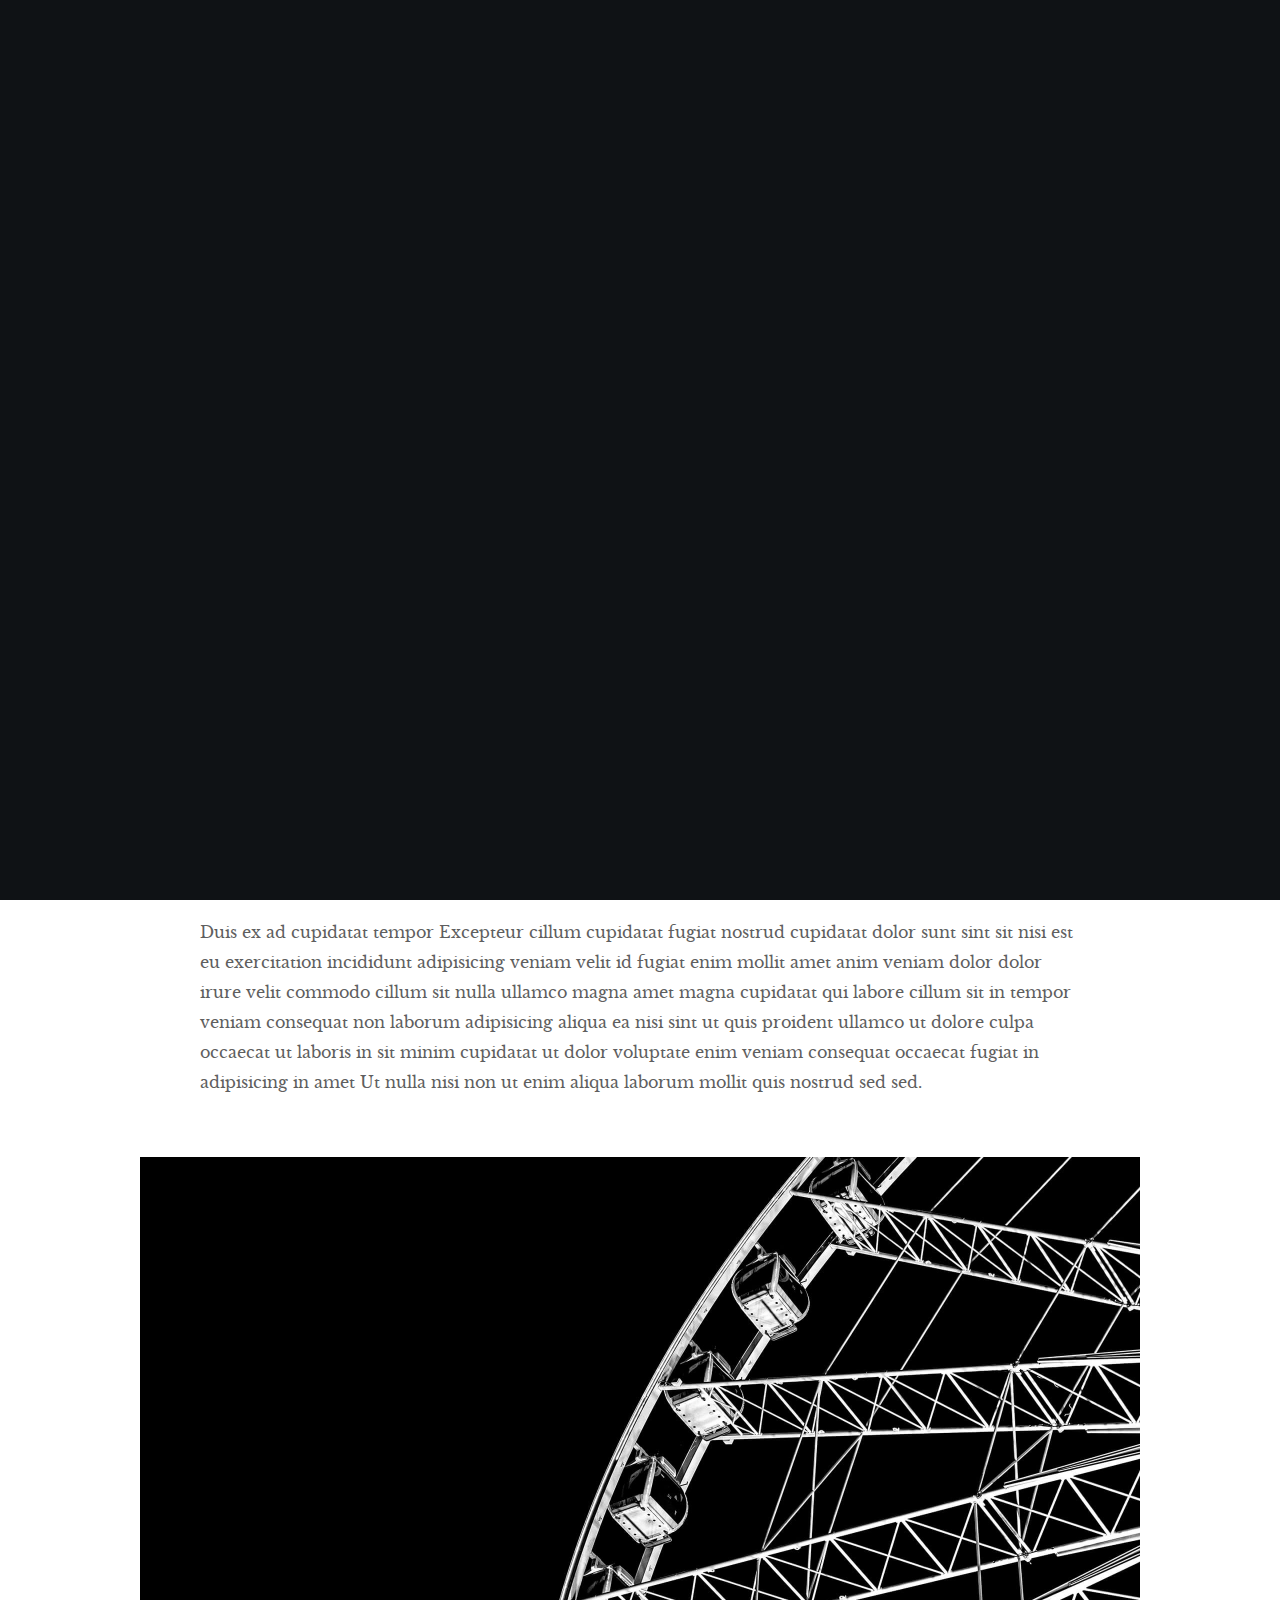
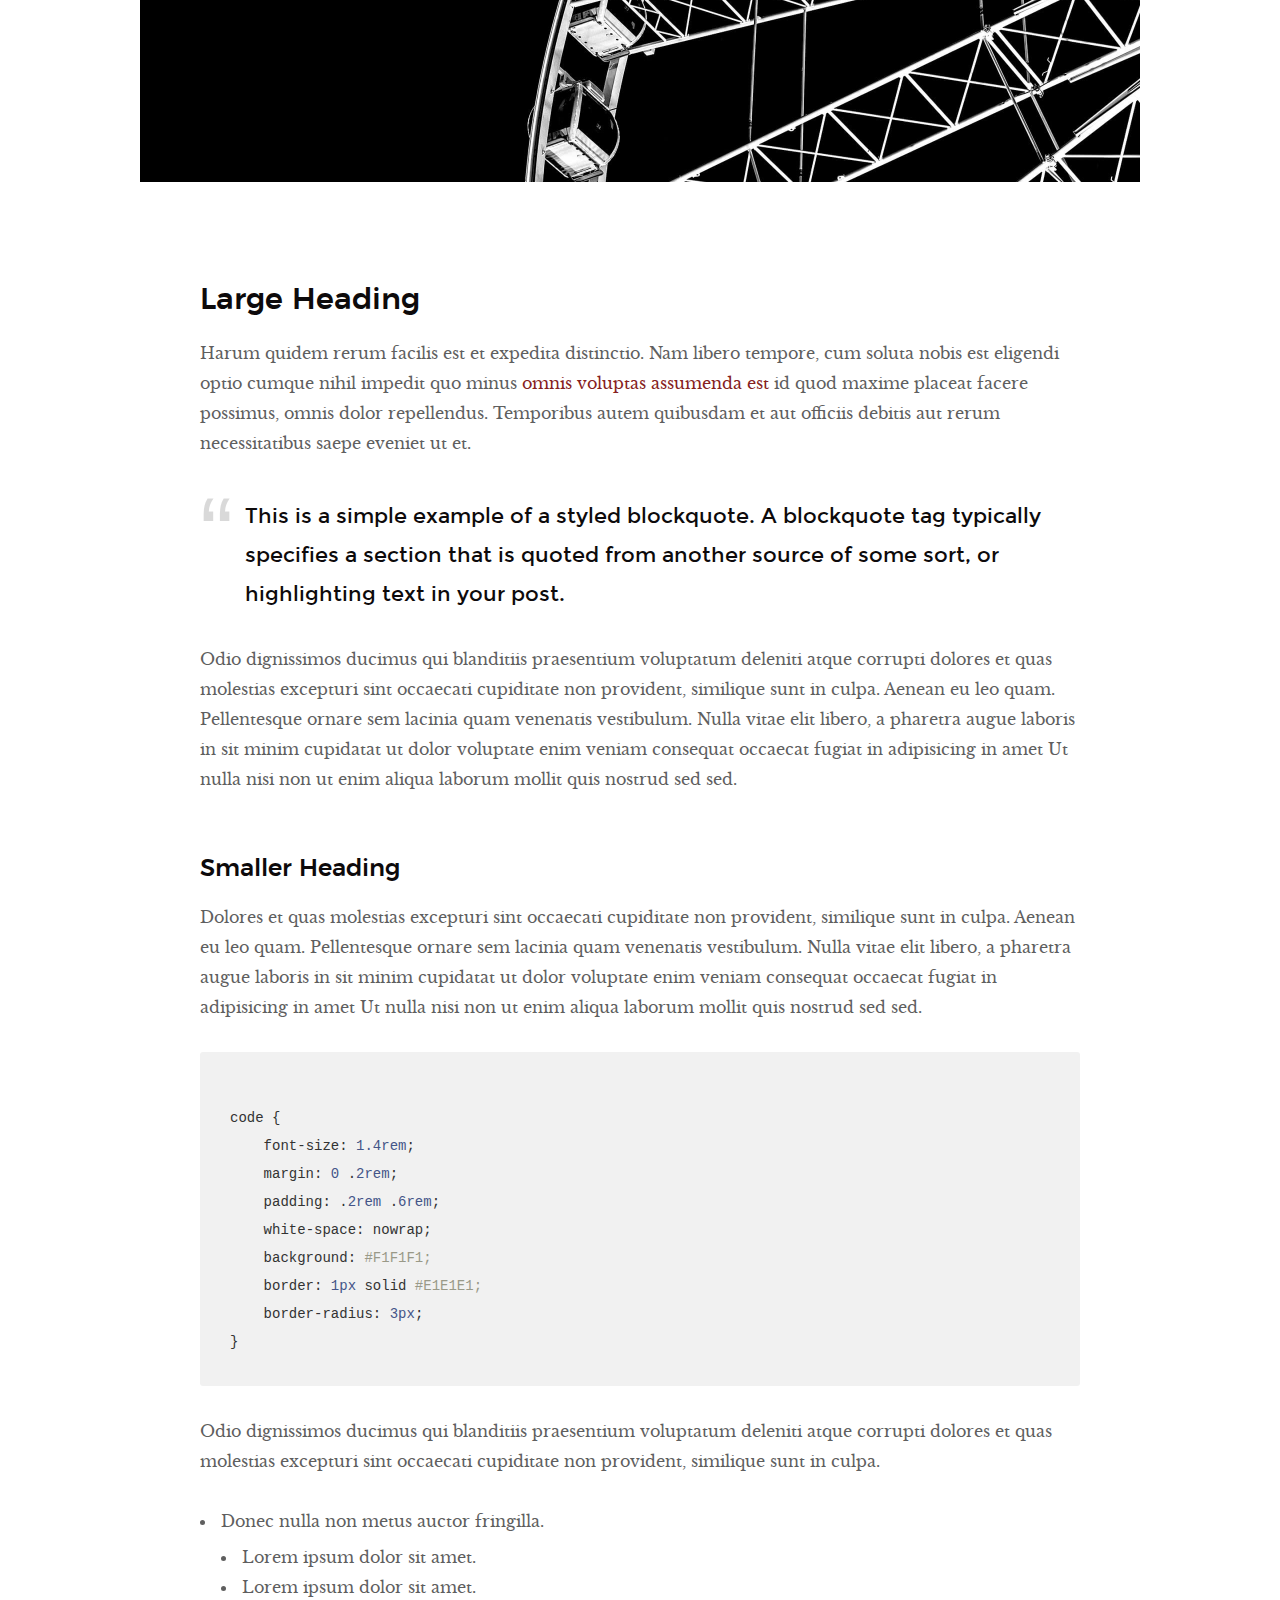
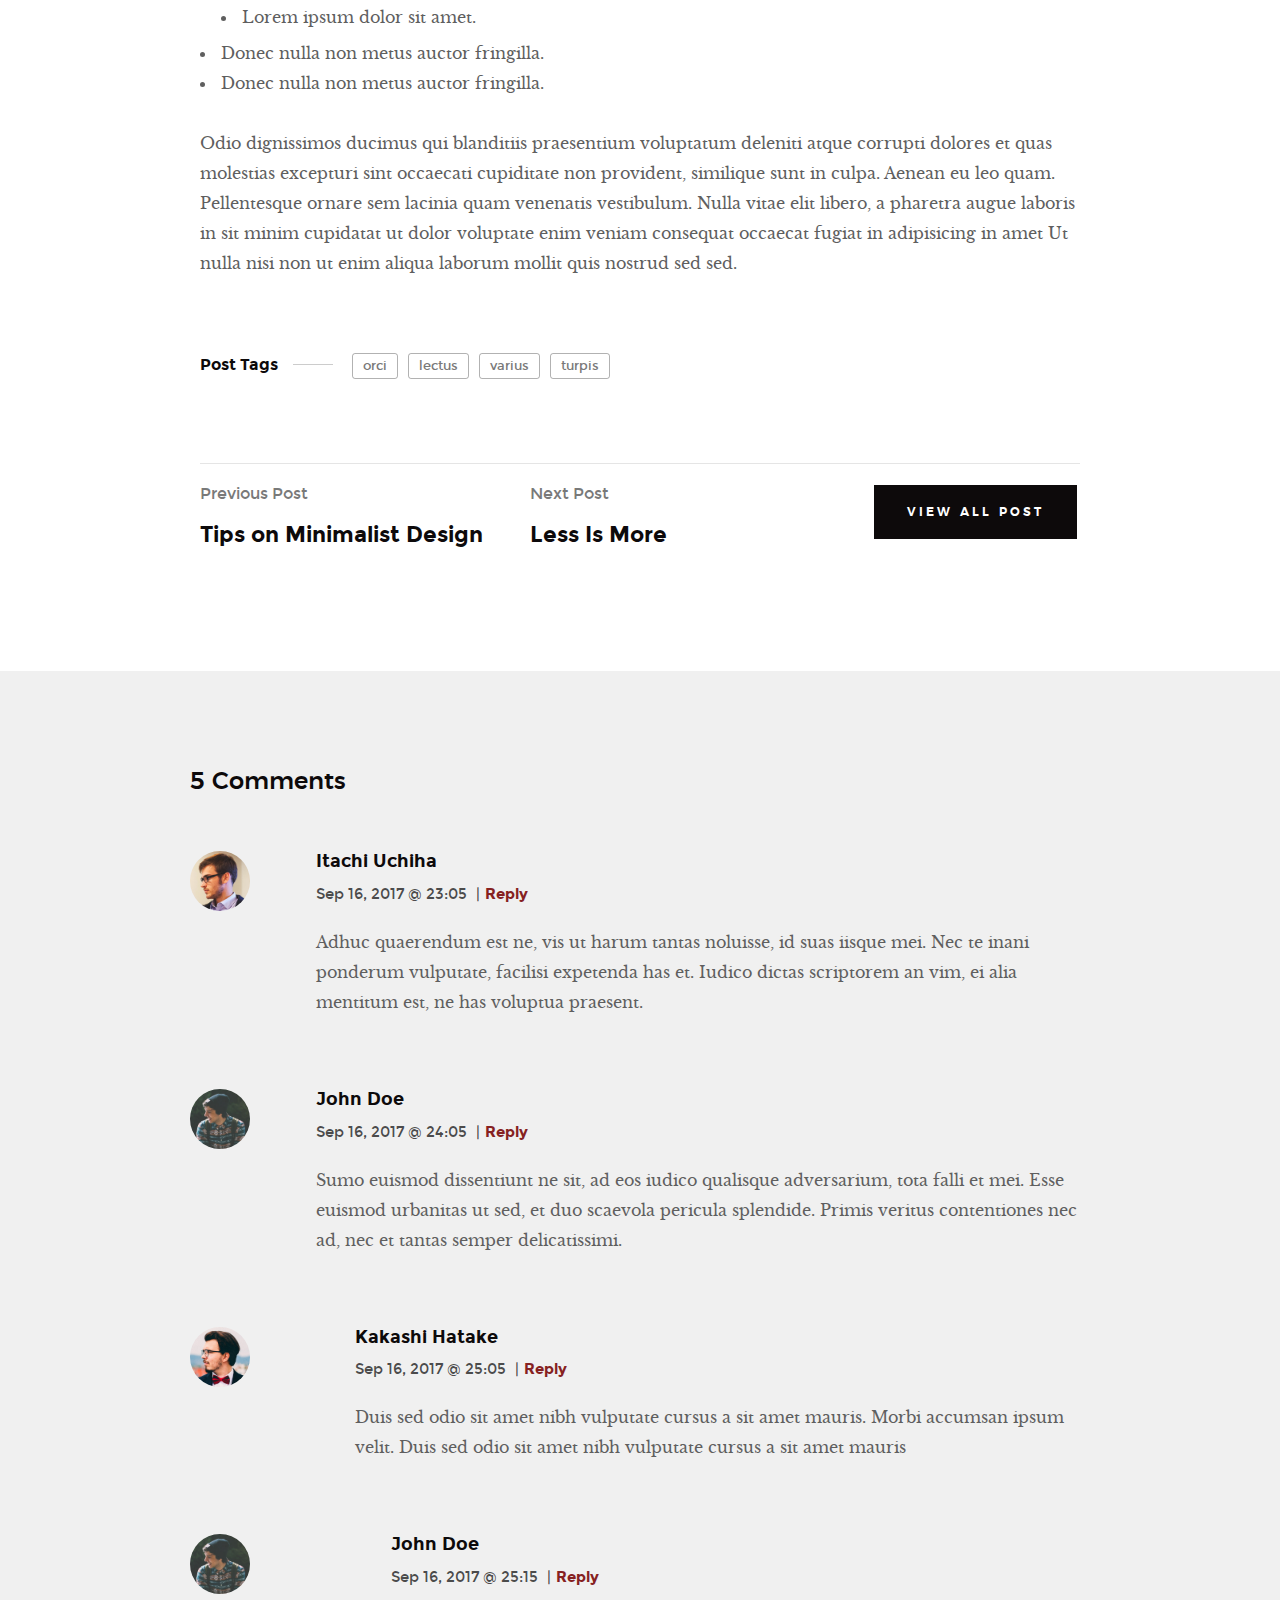
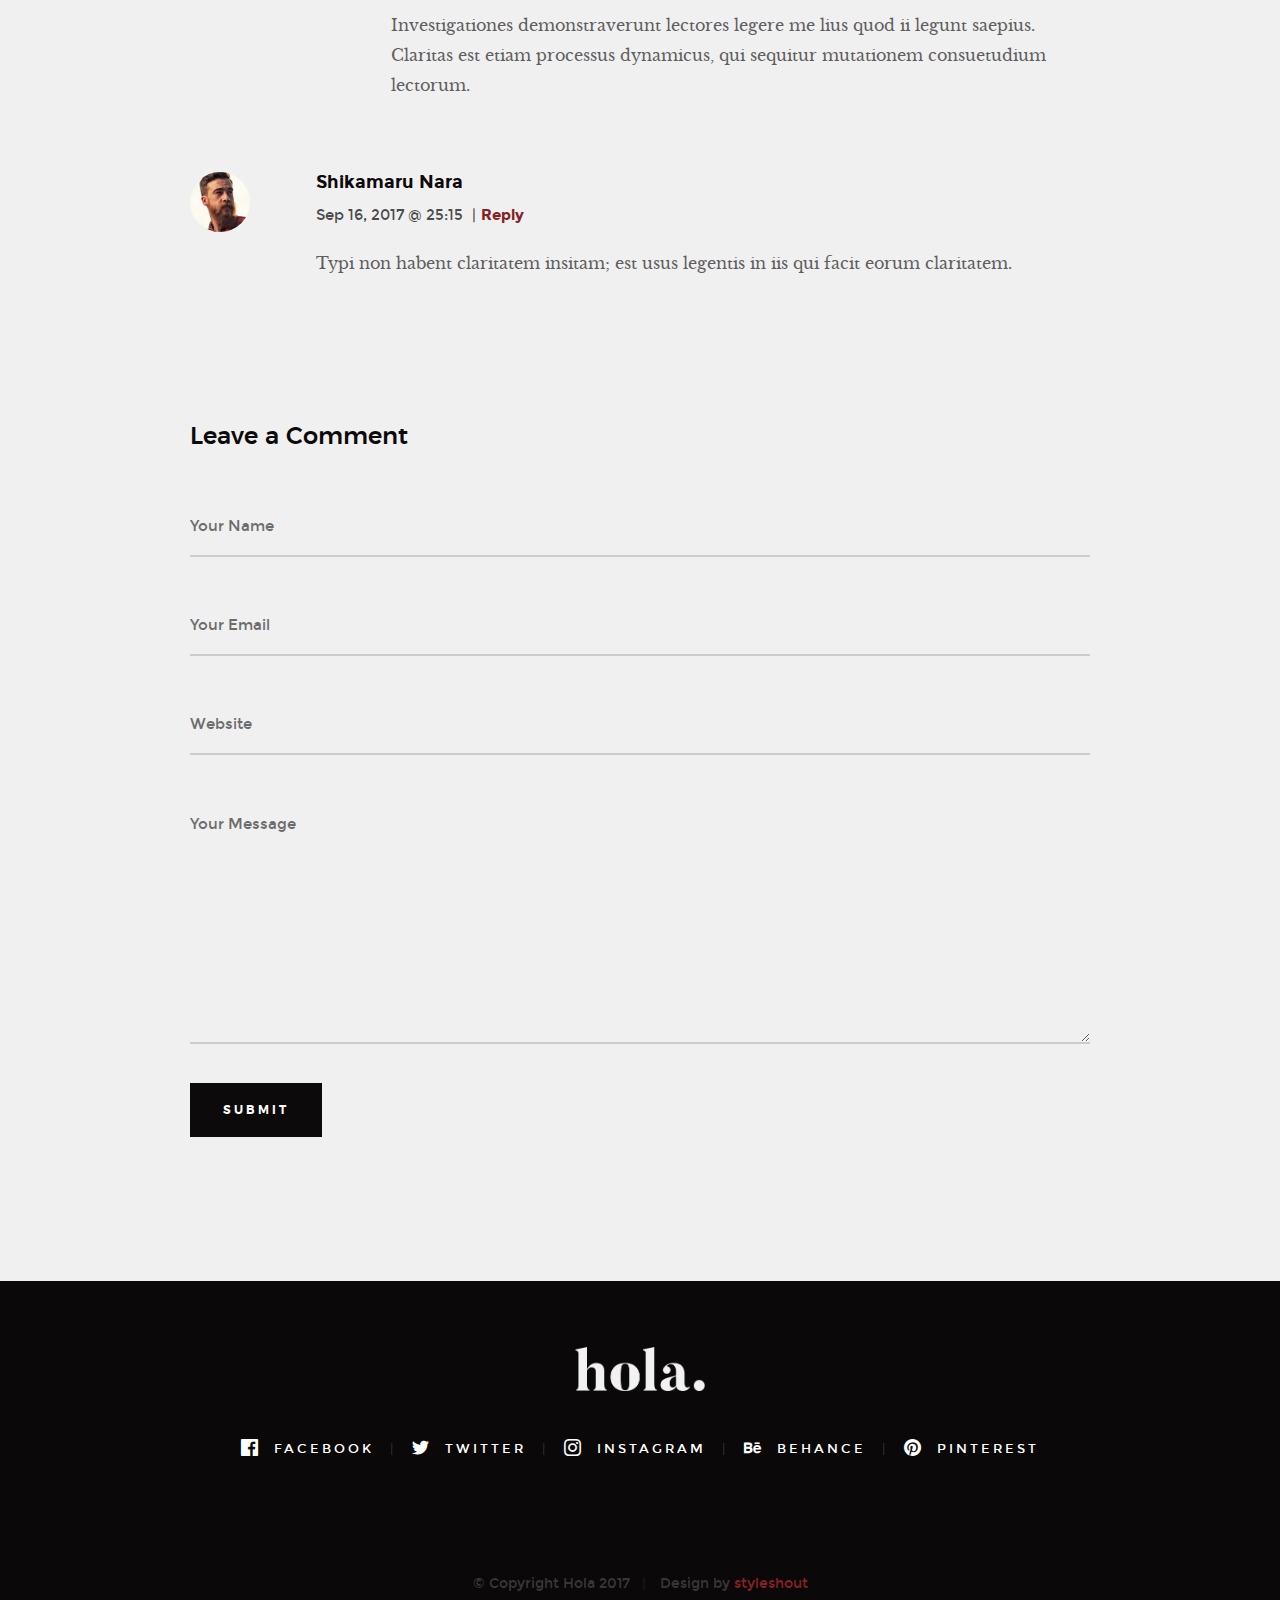
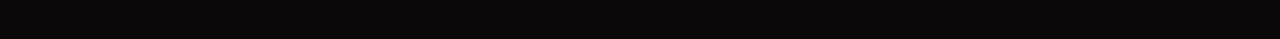
<file: blog-single.html>
<!DOCTYPE html>
<!--[if lt IE 9 ]><html class="no-js oldie" lang="en"> <![endif]-->
<!--[if IE 9 ]><html class="no-js oldie ie9" lang="en"> <![endif]-->
<!--[if (gte IE 9)|!(IE)]><!-->
<html class="no-js" lang="en">
<!--<![endif]-->

<head>

    <!--- basic page needs
    ================================================== -->
    <meta charset="utf-8">
    <title>Blog Single - Hola</title>
    <meta name="description" content="">
    <meta name="author" content="">

    <!-- mobile specific metas
    ================================================== -->
    <meta name="viewport" content="width=device-width, initial-scale=1">

    <!-- CSS
    ================================================== -->
    <link rel="stylesheet" href="css/base.css">
    <link rel="stylesheet" href="css/vendor.css">
    <link rel="stylesheet" href="css/main.css">

    <!-- script
    ================================================== -->
    <script src="js/modernizr.js"></script>
    <script src="js/pace.min.js"></script>

    <!-- favicons
    ================================================== -->
    <link rel="shortcut icon" href="font.png" type="image/x-icon">
    <link rel="icon" href="font.png" type="image/x-icon">

</head>


<body id="top">

    <!-- header
    ================================================== -->
    <header class="s-header">

        <div class="header-logo">
            <a class="site-logo" href="index.html"><img src="images/logo.png" alt="Homepage"></a>
        </div>

        <nav class="header-nav-wrap">
            <ul class="header-nav">
                <li><a href="index.html#home" title="home">Home</a></li>
                <li><a href="index.html#about" title="about">About</a></li>
                <li><a href="index.html#works" title="works">Works</a></li>
                <li class="current"><a href="blog.html" title="blog">Blog</a></li>
                <li><a href="index.html#contact" title="contact">Contact</a></li>
            </ul>
        </nav>

        <a class="header-menu-toggle" href="#0"><span>Menu</span></a>

    </header> <!-- end s-header -->


    <article class="blog-single">

        <!-- page header/blog hero
        ================================================== -->
        <div class="page-header page-header--single page-hero" style="background-image:url(images/blog/blog-bg-02.jpg)">

            <div class="row page-header__content narrow">
                <article class="col-full">
                    <div class="page-header__info">
                        <div class="page-header__cat">
                            <a href="#0">Branding</a><a href="#0">Design</a>
                        </div>
                    </div>
                    <h1 class="page-header__title">
                        <a href="#0" title="">
                            Using Patterns in your Branding.
                        </a>
                    </h1>
                    <ul class="page-header__meta">
                        <li class="date">September 16, 2017</li>
                        <li class="author">
                            By
                            <span>Jonathan Doe</span>
                        </li>
                    </ul>

                </article>
            </div>

        </div> <!-- end page-header -->

        <div class="row blog-content">
            <div class="col-full blog-content__main">

                <p class="lead">Duis ex ad cupidatat tempor Excepteur cillum cupidatat fugiat nostrud cupidatat dolor sunt sint sit nisi est eu exercitation incididunt adipisicing veniam velit id fugiat enim mollit amet anim veniam dolor dolor irure velit commodo cillum sit nulla ullamco magna amet magna cupidatat qui labore cillum sit in tempor veniam consequat non laborum adipisicing aliqua ea nisi sint.</p>

                <p>Duis ex ad cupidatat tempor Excepteur cillum cupidatat fugiat nostrud cupidatat dolor sunt sint sit nisi est eu exercitation incididunt adipisicing veniam velit id fugiat enim mollit amet anim veniam dolor dolor irure velit commodo cillum sit nulla ullamco magna amet magna cupidatat qui labore cillum sit in tempor veniam consequat non laborum adipisicing aliqua ea nisi sint ut quis proident ullamco ut dolore culpa occaecat ut laboris in sit minim cupidatat ut dolor voluptate enim veniam consequat occaecat fugiat in adipisicing in amet Ut nulla nisi non ut enim aliqua laborum mollit quis nostrud sed sed.
                </p>

                <p>
                <img src="images/wheel-1000.jpg"
                     srcset="images/wheel-2000.jpg 2000w,
                        images/wheel-1000.jpg 1000w,
                        images/wheel-500.jpg 500w"
                     sizes="(max-width: 2000px) 100vw, 2000px" alt="">
                </p>

                <h2>Large Heading</h2>

                <p>Harum quidem rerum facilis est et expedita distinctio. Nam libero tempore, cum soluta nobis est eligendi optio cumque nihil impedit quo minus <a href="http://#">omnis voluptas assumenda est</a> id quod maxime placeat facere possimus, omnis dolor repellendus. Temporibus autem quibusdam et aut officiis debitis aut rerum necessitatibus saepe eveniet ut et.</p>

                <blockquote><p>This is a simple example of a styled blockquote. A blockquote tag typically specifies a section that is quoted from another source of some sort, or highlighting text in your post.</p></blockquote>

                <p>Odio dignissimos ducimus qui blanditiis praesentium voluptatum deleniti atque corrupti dolores et quas molestias excepturi sint occaecati cupiditate non provident, similique sunt in culpa. Aenean eu leo quam. Pellentesque ornare sem lacinia quam venenatis vestibulum. Nulla vitae elit libero, a pharetra augue laboris in sit minim cupidatat ut dolor voluptate enim veniam consequat occaecat fugiat in adipisicing in amet Ut nulla nisi non ut enim aliqua laborum mollit quis nostrud sed sed.</p>

                <h3>Smaller Heading</h3>

                <p>Dolores et quas molestias excepturi sint occaecati cupiditate non provident, similique sunt in culpa. Aenean eu leo quam. Pellentesque ornare sem lacinia quam venenatis vestibulum. Nulla vitae elit libero, a pharetra augue laboris in sit minim cupidatat ut dolor voluptate enim veniam consequat occaecat fugiat in adipisicing in amet Ut nulla nisi non ut enim aliqua laborum mollit quis nostrud sed sed.

<pre><code>
code {
    font-size: 1.4rem;
    margin: 0 .2rem;
    padding: .2rem .6rem;
    white-space: nowrap;
    background: #F1F1F1;
    border: 1px solid #E1E1E1;
    border-radius: 3px;
}
</code></pre>

                <p>Odio dignissimos ducimus qui blanditiis praesentium voluptatum deleniti atque corrupti dolores et quas molestias excepturi sint occaecati cupiditate non provident, similique sunt in culpa.</p>

                <ul>
                    <li>Donec nulla non metus auctor fringilla.
                        <ul>
                            <li>Lorem ipsum dolor sit amet.</li>
                            <li>Lorem ipsum dolor sit amet.</li>
                            <li>Lorem ipsum dolor sit amet.</li>
                        </ul>
                    </li>
                    <li>Donec nulla non metus auctor fringilla.</li>
                    <li>Donec nulla non metus auctor fringilla.</li>
                </ul>

                <p>Odio dignissimos ducimus qui blanditiis praesentium voluptatum deleniti atque corrupti dolores et quas molestias excepturi sint occaecati cupiditate non provident, similique sunt in culpa. Aenean eu leo quam. Pellentesque ornare sem lacinia quam venenatis vestibulum. Nulla vitae elit libero, a pharetra augue laboris in sit minim cupidatat ut dolor voluptate enim veniam consequat occaecat fugiat in adipisicing in amet Ut nulla nisi non ut enim aliqua laborum mollit quis nostrud sed sed.</p>

                <p class="blog-content__tags">
                    <span>Post Tags</span>

                    <span class="blog-content__tag-list">
                        <a href="#0">orci</a>
                        <a href="#0">lectus</a>
                        <a href="#0">varius</a>
                        <a href="#0">turpis</a>
                    </span>

                </p>

                <div class="blog-content__pagenav">
                    <div class="blog-content__nav">
                        <div class="blog-content__prev">
                            <a href="#0" rel="prev">
                                <span>Previous Post</span>
                                Tips on Minimalist Design
                            </a>
                        </div>
                        <div class="blog-content__next">
                            <a href="#0" rel="next">
                                <span>Next Post</span>
                                Less Is More
                            </a>
                        </div>
                    </div>

                    <div class="blog-content__all">
                        <a href="blog.html" class="btn btn--primary">
                            View All Post
                        </a>
                    </div>
                </div>

            </div><!-- end blog-content__main -->
        </div> <!-- end blog-content -->

    </article>


    <!-- comments
    ================================================== -->
    <div class="comments-wrap">

        <div id="comments" class="row">
            <div class="col-full">

               <h3>5 Comments</h3>

               <!-- commentlist -->
               <ol class="commentlist">

                    <li class="depth-1 comment">

                        <div class="comment__avatar">
                            <img width="50" height="50" class="avatar" src="images/avatars/user-01.jpg" alt="">
                        </div>

                        <div class="comment__content">

                            <div class="comment__info">
                                <cite>Itachi Uchiha</cite>

                                <div class="comment__meta">
                                    <time class="comment__time">Sep 16, 2017 @ 23:05</time>
                                    <span class="sep">|</span><a class="reply" href="#">Reply</a>
                                </div>
                            </div>

                            <div class="comment__text">
                            <p>Adhuc quaerendum est ne, vis ut harum tantas noluisse, id suas iisque mei. Nec te inani ponderum vulputate,
                            facilisi expetenda has et. Iudico dictas scriptorem an vim, ei alia mentitum est, ne has voluptua praesent.</p>
                            </div>

                        </div>

                    </li>

                    <li class="thread-alt depth-1 comment">

                        <div class="comment__avatar">
                            <img width="50" height="50" class="avatar" src="images/avatars/user-04.jpg" alt="">
                        </div>

                        <div class="comment__content">

                            <div class="comment__info">
                            <cite>John Doe</cite>

                            <div class="comment__meta">
                                <time class="comment__time">Sep 16, 2017 @ 24:05</time>
                                <span class="sep">|</span><a class="reply" href="#">Reply</a>
                            </div>
                            </div>

                            <div class="comment__text">
                            <p>Sumo euismod dissentiunt ne sit, ad eos iudico qualisque adversarium, tota falli et mei. Esse euismod
                            urbanitas ut sed, et duo scaevola pericula splendide. Primis veritus contentiones nec ad, nec et
                            tantas semper delicatissimi.</p>
                            </div>

                        </div>

                        <ul class="children">

                            <li class="depth-2 comment">

                                <div class="comment__avatar">
                                    <img width="50" height="50" class="avatar" src="images/avatars/user-03.jpg" alt="">
                                </div>

                                <div class="comment__content">

                                    <div class="comment__info">
                                        <cite>Kakashi Hatake</cite>

                                        <div class="comment__meta">
                                            <time class="comment__time">Sep 16, 2017 @ 25:05</time>
                                            <span class="sep">|</span><a class="reply" href="#">Reply</a>
                                        </div>
                                    </div>

                                    <div class="comment__text">
                                        <p>Duis sed odio sit amet nibh vulputate
                                        cursus a sit amet mauris. Morbi accumsan ipsum velit. Duis sed odio sit amet nibh vulputate
                                        cursus a sit amet mauris</p>
                                    </div>

                                </div>

                                <ul class="children">

                                    <li class="depth-3 comment">

                                        <div class="comment__avatar">
                                            <img width="50" height="50" class="avatar" src="images/avatars/user-04.jpg" alt="">
                                        </div>

                                        <div class="comment__content">

                                            <div class="comment__info">
                                            <cite>John Doe</cite>

                                            <div class="comment__meta">
                                                <time class="comment__time">Sep 16, 2017 @ 25:15</time>
                                                <span class="sep">|</span><a class="reply" href="#">Reply</a>
                                            </div>
                                            </div>

                                            <div class="comment__text">
                                            <p>Investigationes demonstraverunt lectores legere me lius quod ii legunt saepius. Claritas est
                                            etiam processus dynamicus, qui sequitur mutationem consuetudium lectorum.</p>
                                            </div>

                                        </div>

                                    </li>

                                </ul>

                            </li>

                        </ul>

                    </li>

                    <li class="depth-1 comment">

                        <div class="comment__avatar">
                            <img width="50" height="50" class="avatar" src="images/avatars/user-02.jpg" alt="">
                        </div>

                        <div class="comment__content">

                            <div class="comment__info">
                            <cite>Shikamaru Nara</cite>

                            <div class="comment__meta">
                                <time class="comment-time">Sep 16, 2017 @ 25:15</time>
                                <span class="sep">|</span><a class="reply" href="#">Reply</a>
                            </div>
                            </div>

                            <div class="comment__text">
                            <p>Typi non habent claritatem insitam; est usus legentis in iis qui facit eorum claritatem.</p>
                            </div>

                        </div>

                    </li>

                </ol> <!-- Commentlist End -->

               <!-- respond -->
               <div class="respond">

                    <h3>Leave a Comment</h3>

                    <form name="contactForm" id="contactForm" method="post" action="">
                        <fieldset>

                        <div class="form-field">
                                <input name="cName" type="text" id="cName" class="full-width" placeholder="Your Name" value="">
                        </div>

                        <div class="form-field">
                                <input name="cEmail" type="text" id="cEmail" class="full-width" placeholder="Your Email" value="">
                        </div>

                        <div class="form-field">
                                <input name="cWebsite" type="text" id="cWebsite" class="full-width" placeholder="Website" value="">
                        </div>

                        <div class="message form-field">
                            <textarea name="cMessage" id="cMessage" class="full-width" placeholder="Your Message"></textarea>
                        </div>

                        <button type="submit" class="submit btn--primary">Submit</button>

                        </fieldset>
                    </form> <!-- Form End -->

                </div> <!-- Respond End -->

            </div> <!-- end col-full -->
        </div> <!-- end row comments -->
    </div> <!-- end comments-wrap -->


    <!-- footer
    ================================================== -->
    <footer>
            <div class="row">
                <div class="col-full">

                    <div class="footer-logo">
                        <a class="footer-site-logo" href="#0"><img src="images/logo.png" alt="Homepage"></a>
                    </div>

                    <ul class="footer-social">
                        <li><a href="#0">
                            <i class="im im-facebook" aria-hidden="true"></i>
                            <span>Facebook</span>
                        </a></li>
                        <li><a href="#0">
                            <i class="im im-twitter" aria-hidden="true"></i>
                            <span>Twitter</span>
                        </a></li>
                        <li><a href="#0">
                            <i class="im im-instagram" aria-hidden="true"></i>
                            <span>Instagram</span>
                        </a></li>
                        <li><a href="#0">
                            <i class="im im-behance" aria-hidden="true"></i>
                            <span>Behance</span>
                        </a></li>
                        <li><a href="#0">
                            <i class="im im-pinterest" aria-hidden="true"></i>
                            <span>Pinterest</span>
                        </a></li>
                    </ul>

                </div>
            </div>

            <div class="row footer-bottom">

                <div class="col-twelve">
                    <div class="copyright">
                        <span>© Copyright Hola 2017</span>
                        <span>Design by <a href="https://www.styleshout.com/">styleshout</a></span>
                    </div>

                    <div class="go-top">
                    <a class="smoothscroll" title="Back to Top" href="#top"><i class="im im-arrow-up" aria-hidden="true"></i></a>
                    </div>
                </div>

            </div> <!-- end footer-bottom -->

        </footer> <!-- end footer -->


        <div id="preloader">
            <div id="loader"></div>
        </div>


        <!-- Java Script
        ================================================== -->
        <script src="js/jquery-3.2.1.min.js"></script>
        <script src="js/plugins.js"></script>
        <script src="js/main.js"></script>

</body>

</html>
</file>
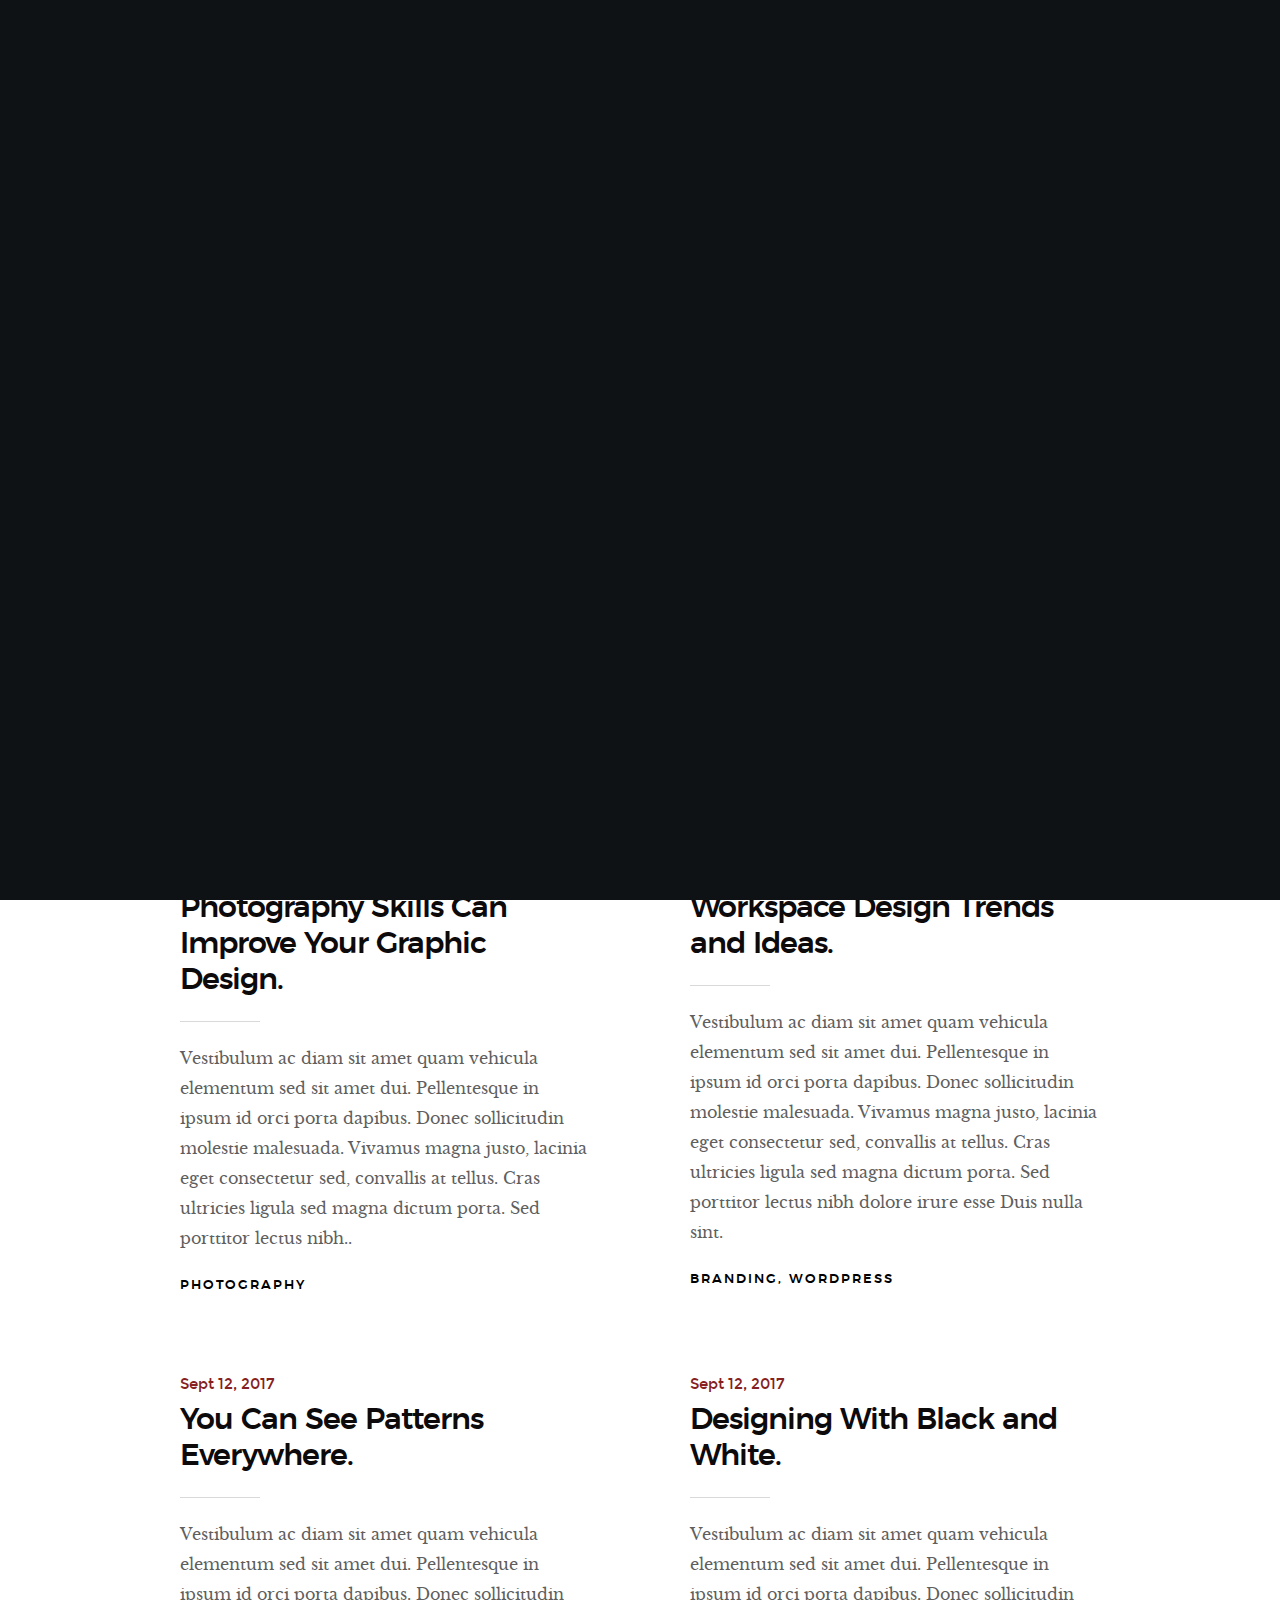
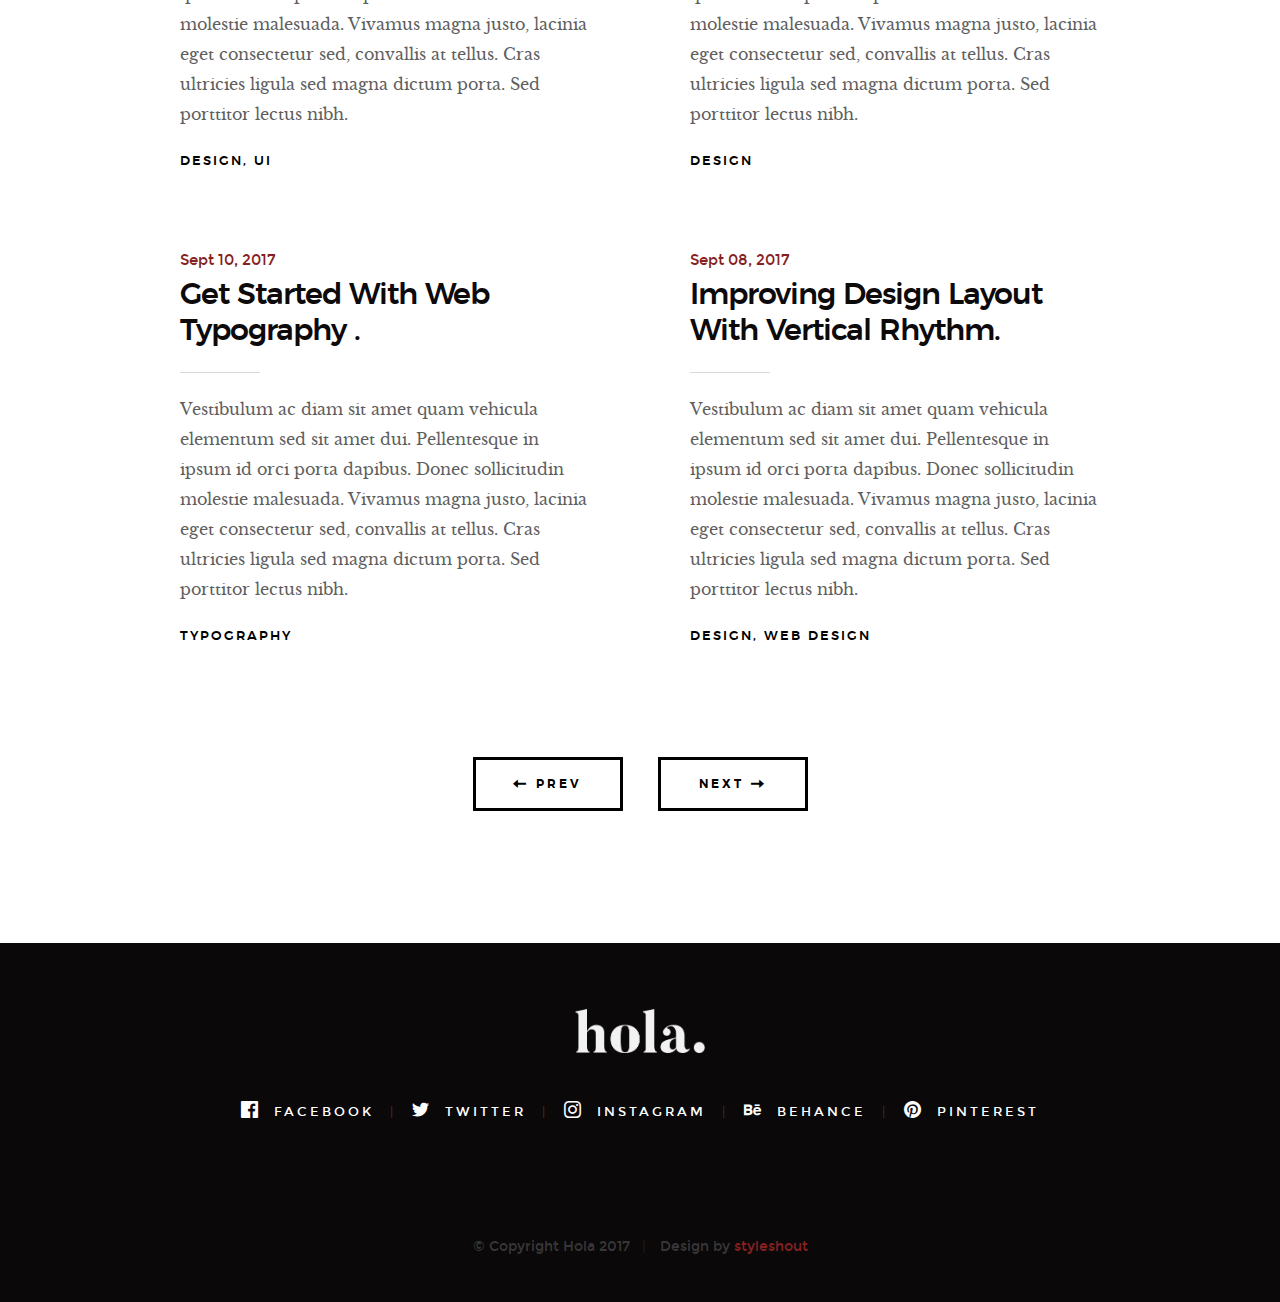
<file: blog.html>
<!DOCTYPE html>
<!--[if lt IE 9 ]><html class="no-js oldie" lang="en"> <![endif]-->
<!--[if IE 9 ]><html class="no-js oldie ie9" lang="en"> <![endif]-->
<!--[if (gte IE 9)|!(IE)]><!-->
<html class="no-js" lang="en">
<!--<![endif]-->

<head>

    <!--- basic page needs
    ================================================== -->
    <meta charset="utf-8">
<title>Sonal's Portfolio</title>
    <meta name="description" content="">
    <meta name="author" content="">

    <!-- mobile specific metas
    ================================================== -->
    <meta name="viewport" content="width=device-width, initial-scale=1">

    <!-- CSS
    ================================================== -->
    <link rel="stylesheet" href="css/base.css">
    <link rel="stylesheet" href="css/vendor.css">
    <link rel="stylesheet" href="css/main.css">

    <!-- script
    ================================================== -->
    <script src="js/modernizr.js"></script>
    <script src="js/pace.min.js"></script>

    <!-- favicons
    ================================================== -->
    <link rel="shortcut icon" href="font.png" type="image/x-icon">
    <link rel="icon" href="font.png" type="image/x-icon">

</head>


<body id="top">

    <!-- header
    ================================================== -->
    <header class="s-header">

        <div class="header-logo">
            <a class="site-logo" href="index.html"><img src="images/logo.png" alt="Homepage"></a>
        </div>

        <nav class="header-nav-wrap">
            <ul class="header-nav">
                <li><a href="index.html#home" title="home">Home</a></li>
                <li><a href="index.html#about" title="about">About</a></li>
                <li><a href="index.html#works" title="works">Works</a></li>
                <li class="current"><a href="blog.html" title="blog">Blog</a></li>
                <li><a href="index.html#contact" title="contact">Contact</a></li>
            </ul>
        </nav>

        <a class="header-menu-toggle" href="#0"><span>Menu</span></a>

    </header> <!-- end s-header -->


    <!-- page header
    ================================================== -->
    <section class="page-header page-hero" style="background-image:url(images/blog/blog-bg-01.jpg)">

        <div class="row page-header__content">
            <article class="col-full">

                <div class="page-header__info">
                    <div class="page-header__cat">
                        <a href="#0">Branding</a><a href="#0">Design</a>
                    </div>
                    <div class="page-header__date">
                        Sept 16, 2017
                    </div>
                </div>

                <h1 class="page-header__title">
                    <a href="#0" title="">
                        The 10 Golden Rules of Clean Simple Design.
                    </a>
                </h1>
                <p>Pellentesque in ipsum id orci porta dapibus amet dui. Ad id deserunt ratione autem eius et minima ut et. Nihil sed quis velit aut enim aliquam. Quas non ad sint eveniet voluptatem est iure...</p>
                <p>
                    <a href="#0" class="btn btn--stroke page-header__btn">Read More</a>
                </p>
            </article>
        </div>

    </section> <!-- end page-header -->


    <!-- blog
    ================================================== -->
    <section class="blog-content-wrap">

        <div class="row blog-content">
            <div class="col-full">

                <div class="blog-list block-1-2 block-tab-full">

                    <article class="col-block">

                        <div class="blog-date">
                            <a href="blog-single.html">Sept 15, 2017</a>
                        </div>

                        <h2 class="h01"><a href="blog-single.html">Photography Skills Can Improve Your Graphic Design.</a></h2>
                        <p>
                        Vestibulum ac diam sit amet quam vehicula elementum sed sit amet dui. Pellentesque in ipsum id orci porta dapibus. Donec sollicitudin molestie malesuada. Vivamus magna justo, lacinia eget consectetur sed, convallis at tellus. Cras ultricies ligula sed magna dictum porta. Sed porttitor lectus nibh..
                        </p>

                        <div class="blog-cat">
                            <a href="blog.html">Photography</a>
                        </div>

                    </article>

                    <article class="col-block">

                        <div class="blog-date">
                            <a href="blog-single.html">Sept 14, 2017</a>
                        </div>

                        <h2 class="h01"><a href="blog-single.html">Workspace Design Trends and Ideas.</a></h2>
                        <p>
                        Vestibulum ac diam sit amet quam vehicula elementum sed sit amet dui. Pellentesque in ipsum id orci porta dapibus. Donec sollicitudin molestie malesuada. Vivamus magna justo, lacinia eget consectetur sed, convallis at tellus. Cras ultricies ligula sed magna dictum porta. Sed porttitor lectus nibh dolore irure esse Duis nulla sint.
                        </p>

                        <div class="blog-cat">
                            <a href="blog.html">Branding</a><a href="blog.html">Wordpress</a>
                        </div>
                    </article>

                    <article class="col-block">

                        <div class="blog-date">
                            <a href="blog-single.html">Sept 12, 2017</a>
                        </div>
                        <h2 class="h01"><a href="blog-single.html">You Can See Patterns Everywhere.</a></h2>
                        <p>
                        Vestibulum ac diam sit amet quam vehicula elementum sed sit amet dui. Pellentesque in ipsum id orci porta dapibus. Donec sollicitudin molestie malesuada. Vivamus magna justo, lacinia eget consectetur sed, convallis at tellus. Cras ultricies ligula sed magna dictum porta. Sed porttitor lectus nibh.
                        </p>

                        <div class="blog-cat">
                            <a href="blog.html">Design</a><a href="blog.html">UI</a>
                        </div>
                    </article>

                    <article class="col-block">

                        <div class="blog-date">
                            <a href="blog-single.html">Sept 12, 2017</a>
                        </div>
                        <h2 class="h01"><a href="blog-single.html">Designing With Black and White.</a></h2>
                        <p>
                        Vestibulum ac diam sit amet quam vehicula elementum sed sit amet dui. Pellentesque in ipsum id orci porta dapibus. Donec sollicitudin molestie malesuada. Vivamus magna justo, lacinia eget consectetur sed, convallis at tellus. Cras ultricies ligula sed magna dictum porta. Sed porttitor lectus nibh.
                        </p>

                        <div class="blog-cat">
                            <a href="blog.html">Design</a>
                        </div>
                    </article>

                    <article class="col-block">
                        <div class="blog-date">
                            <a href="blog-single.html">Sept 10, 2017</a>
                        </div>
                        <h2 class="h01"><a href="blog-single.html">Get Started With Web Typography .</a></h2>
                        <p>
                        Vestibulum ac diam sit amet quam vehicula elementum sed sit amet dui. Pellentesque in ipsum id orci porta dapibus. Donec sollicitudin molestie malesuada. Vivamus magna justo, lacinia eget consectetur sed, convallis at tellus. Cras ultricies ligula sed magna dictum porta. Sed porttitor lectus nibh.
                        </p>

                        <div class="blog-cat">
                            <a href="blog.html">Typography</a>
                        </div>
                    </article>

                    <article class="col-block">

                        <div class="blog-date">
                            <a href="blog-single.html">Sept 08, 2017</a>
                        </div>
                        <h2 class="h01"><a href="blog-single.html">Improving Design Layout With Vertical Rhythm.</a></h2>
                        <p>
                        Vestibulum ac diam sit amet quam vehicula elementum sed sit amet dui. Pellentesque in ipsum id orci porta dapibus. Donec sollicitudin molestie malesuada. Vivamus magna justo, lacinia eget consectetur sed, convallis at tellus. Cras ultricies ligula sed magna dictum porta. Sed porttitor lectus nibh.
                        </p>

                        <div class="blog-cat">
                            <a href="blog.html">Design</a><a href="#0">Web Design</a>
                        </div>
                    </article>

                </div> <!-- end blog-list -->

            </div> <!-- end col-full -->
        </div> <!-- end blog-content -->

        <div class="row blog-entries-nav">
            <div class="col-full">
                <a href="#0" class="btn btn--stroke">
                    <i class="im im-arrow-left"></i>
                    Prev
                </a>
                <a href="#0" class="btn btn--stroke">
                    Next
                    <i class="im im-arrow-right"></i>
                </a>
            </div>
        </div>

    </section> <!-- end blog-content-wrap -->


    <!-- footer
    ================================================== -->
    <footer>
        <div class="row">
            <div class="col-full">

                <div class="footer-logo">
                    <a class="footer-site-logo" href="#0"><img src="images/logo.png" alt="Homepage"></a>
                </div>

                <ul class="footer-social">
                    <li><a href="#0">
                        <i class="im im-facebook" aria-hidden="true"></i>
                        <span>Facebook</span>
                    </a></li>
                    <li><a href="#0">
                        <i class="im im-twitter" aria-hidden="true"></i>
                        <span>Twitter</span>
                    </a></li>
                    <li><a href="#0">
                        <i class="im im-instagram" aria-hidden="true"></i>
                        <span>Instagram</span>
                    </a></li>
                    <li><a href="#0">
                        <i class="im im-behance" aria-hidden="true"></i>
                        <span>Behance</span>
                    </a></li>
                    <li><a href="#0">
                        <i class="im im-pinterest" aria-hidden="true"></i>
                        <span>Pinterest</span>
                    </a></li>
                </ul>

            </div>
        </div>

        <div class="row footer-bottom">

            <div class="col-twelve">
                <div class="copyright">
                    <span>© Copyright Hola 2017</span>
                    <span>Design by <a href="https://www.styleshout.com/">styleshout</a></span>
                </div>

                <div class="go-top">
                <a class="smoothscroll" title="Back to Top" href="#top"><i class="im im-arrow-up" aria-hidden="true"></i></a>
                </div>
            </div>

        </div> <!-- end footer-bottom -->

    </footer> <!-- end footer -->


    <div id="preloader">
        <div id="loader"></div>
    </div>


    <!-- Java Script
    ================================================== -->
    <script src="js/jquery-3.2.1.min.js"></script>
    <script src="js/plugins.js"></script>
    <script src="js/main.js"></script>

</body>

</html>
</file>
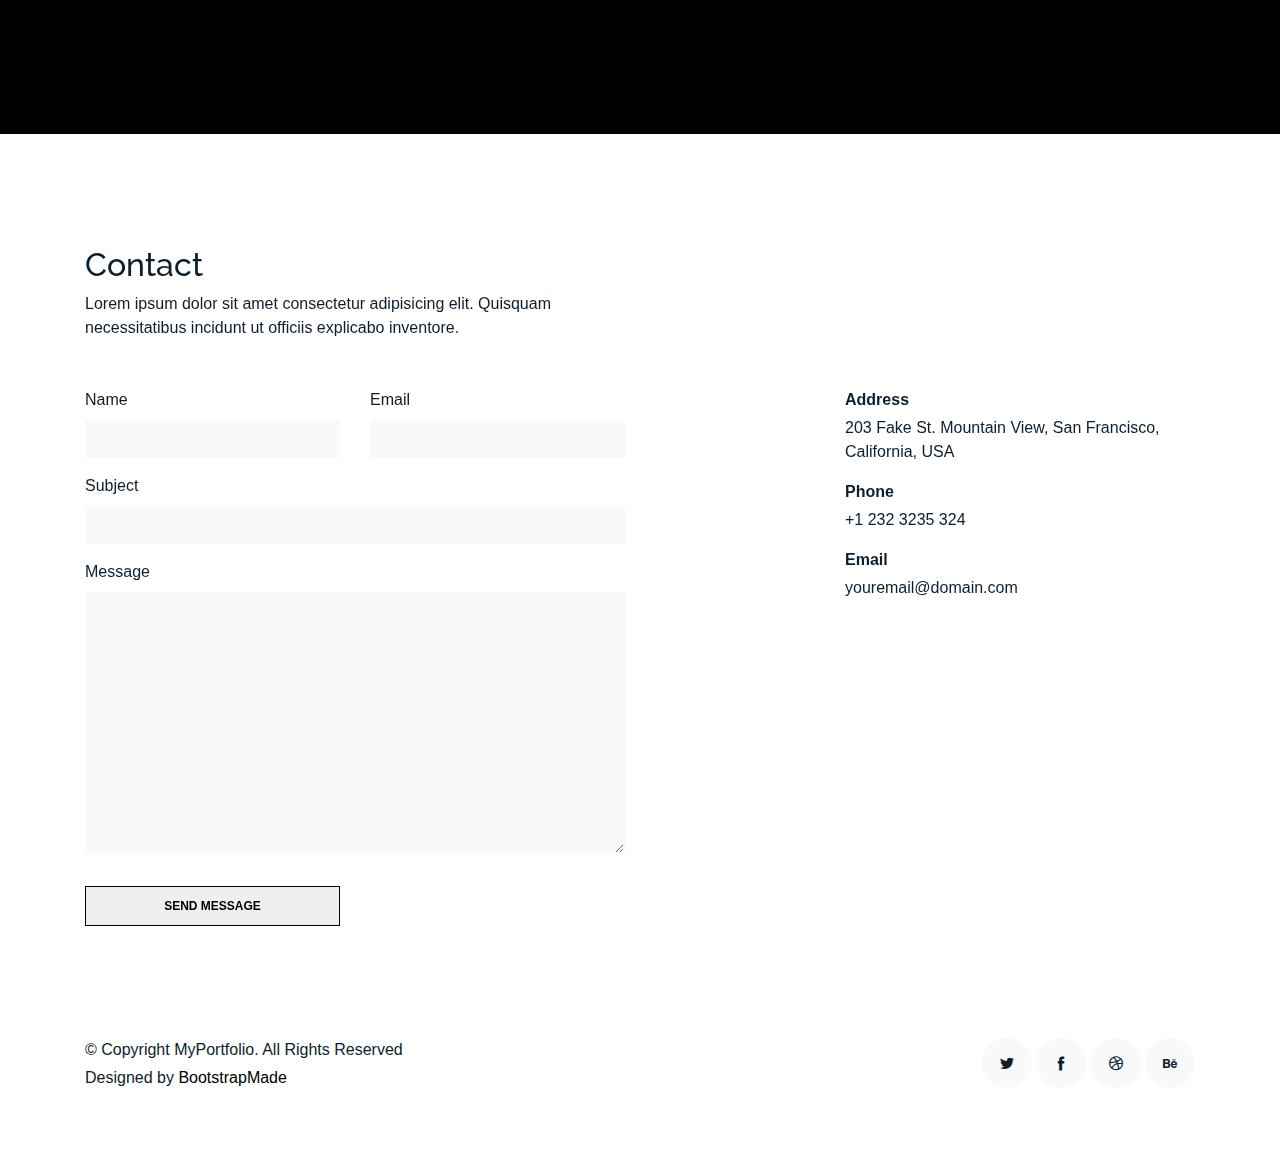
<file: contact-about.html>
<!DOCTYPE html>
<html lang="en">

<head>
  <meta charset="utf-8">
  <title>Contact - MyPortfolio</title>
  <meta content="width=device-width, initial-scale=1.0" name="viewport">
  <meta content="" name="keywords">
  <meta content="" name="description">

  <!-- Favicons -->
  <link href="img-portfolio/ffont.png" rel="icon">
  <link href="img/apple-touch-icon.png" rel="apple-touch-icon">

  <!-- Google Fonts -->
  <link href="https://fonts.googleapis.com/css?family=Inconsolata:400,700|Raleway:400,700&display=swap"
    rel="stylesheet">

  <!-- Bootstrap CSS File -->
  <link href="vendor/bootstrap/css/bootstrap.min.css" rel="stylesheet">

  <!-- Vendor CSS Files -->
  <link href="vendor/icofont/icofont.min.css" rel="stylesheet">
  <link href="vendor/line-awesome/css/line-awesome.min.css" rel="stylesheet">
  <link href="vendor/aos/aos.css" rel="stylesheet">
  <link href="vendor/owlcarousel/assets/owl.carousel.min.css" rel="stylesheet">

  <!-- Template Main CSS File -->
  <link href="portfolio-css/style.css" rel="stylesheet">

  <!-- =======================================================
    Template Name: MyPortfolio
    Template URL: https://bootstrapmade.com/myportfolio-bootstrap-portfolio-website-template/
    Author: BootstrapMade.com
    Author URL: https://bootstrapmade.com/
  ======================================================= -->
</head>

<body>

  <div class="collapse navbar-collapse custom-navmenu" id="main-navbar">
    <div class="container py-2 py-md-5">
      <div class="row align-items-start">
        <div class="col-md-2">
          <ul class="custom-menu">
            <li><a href="index.html">Home</a></li>
            <li><a href="about.html">About Me</a></li>
            <li><a href="services.html">Services</a></li>
            <li><a href="works.html">Works</a></li>
            <li class="active"><a href="contact.html">Contact</a></li>
          </ul>
        </div>
        <div class="col-md-6 d-none d-md-block  mr-auto">
          <div class="tweet d-flex">
            <span class="icofont-twitter text-white mt-2 mr-3"></span>
            <div>
              <p><em>Lorem ipsum dolor sit amet consectetur adipisicing elit. Quisquam necessitatibus incidunt ut
                  officiis explicabo inventore. <br> <a href="#">t.co/v82jsk</a></em></p>
            </div>
          </div>
        </div>
        <div class="col-md-4 d-none d-md-block">
          <h3>Hire Me</h3>
          <p>Lorem ipsum dolor sit amet consectetur adipisicing elit. Quisquam necessitatibus incidunt ut officiis
            explicabo inventore. <br> <a href="#">myemail@gmail.com</a></p>
        </div>
      </div>

    </div>
  </div>

  <nav class="navbar navbar-light custom-navbar">
    <div class="container">
      <a class="navbar-brand" href="index.html">MyPortfolio.</a>

      <a href="#" class="burger" data-toggle="collapse" data-target="#main-navbar">
        <span></span>
      </a>

    </div>
  </nav>

  <main id="main">

    <div class="site-section pb-0 site-portfolio">
      <div class="container">

        <div class="row mb-5 align-items-end">
          <div class="col-md-6" data-aos="fade-up">
            <h2>Contact</h2>
            <p class="mb-0">Lorem ipsum dolor sit amet consectetur adipisicing elit. Quisquam necessitatibus incidunt ut
              officiis explicabo inventore.
            </p>
          </div>

        </div>

        <div class="row">
          <div class="col-md-6 mb-5 mb-md-0" data-aos="fade-up">

            <form action="forms/contact.php" method="post" role="form" class="php-email-form">

              <div class="row">
                <div class="col-md-6 form-group">
                  <label for="name">Name</label>
                  <input type="text" name="name" class="form-control" id="name" data-rule="minlen:4" data-msg="Please enter at least 4 chars" />
                  <div class="validate"></div>
                </div>
                <div class="col-md-6 form-group">
                  <label for="name">Email</label>
                  <input type="email" class="form-control" name="email" id="email" data-rule="email" data-msg="Please enter a valid email" />
                  <div class="validate"></div>
                </div>
                <div class="col-md-12 form-group">
                  <label for="name">Subject</label>
                  <input type="text" class="form-control" name="subject" id="subject" data-rule="minlen:4" data-msg="Please enter at least 8 chars of subject" />
                  <div class="validate"></div>
                </div>
                <div class="col-md-12 form-group">
                  <label for="name">Message</label>
                  <textarea class="form-control" name="message" cols="30" rows="10" data-rule="required" data-msg="Please write something for us"></textarea>
                  <div class="validate"></div>
                </div>


                <div class="col-md-12 mb-3">
                    <div class="loading">Loading</div>
                  <div class="error-message"></div>
                  <div class="sent-message">Your message has been sent. Thank you!</div>
                </div>

                <div class="col-md-6 form-group">
                  <input type="submit" class="readmore d-block w-100" value="Send Message">
                </div>
              </div>

            </form>

          </div>

          <div class="col-md-4 ml-auto order-2" data-aos="fade-up">
            <ul class="list-unstyled">
              <li class="mb-3">
                <strong class="d-block mb-1">Address</strong>
                <span>203 Fake St. Mountain View, San Francisco, California, USA</span>
              </li>
              <li class="mb-3">
                <strong class="d-block mb-1">Phone</strong>
                <span>+1 232 3235 324</span>
              </li>
              <li class="mb-3">
                <strong class="d-block mb-1">Email</strong>
                <span>youremail@domain.com</span>
              </li>
            </ul>
          </div>

        </div>

      </div>

    </div>
  </main>

  <footer class="footer mt-5 pt-5" role="contentinfo">
    <div class="container">
      <div class="row">
        <div class="col-sm-6">
          <p class="mb-1">&copy; Copyright MyPortfolio. All Rights Reserved</p>
          <div class="credits">
            <!--
              All the links in the footer should remain intact.
              You can delete the links only if you purchased the pro version.
              Licensing information: https://bootstrapmade.com/license/
              Purchase the pro version with working PHP/AJAX contact form: https://bootstrapmade.com/buy/?theme=MyPortfolio
            -->
            Designed by <a href="https://bootstrapmade.com/">BootstrapMade</a>
          </div>
        </div>
        <div class="col-sm-6 social text-md-right">
          <a href="#"><span class="icofont-twitter"></span></a>
          <a href="#"><span class="icofont-facebook"></span></a>
          <a href="#"><span class="icofont-dribbble"></span></a>
          <a href="#"><span class="icofont-behance"></span></a>
        </div>
      </div>
    </div>
  </footer>

  <!-- Vendor JS Files -->
  <script src="vendor/jquery/jquery.min.js"></script>
  <script src="vendor/jquery/jquery-migrate.min.js"></script>
  <script src="vendor/bootstrap/js/bootstrap.min.js"></script>
  <script src="vendor/easing/easing.min.js"></script>
  <script src="vendor/php-email-form/validate.js"></script>
  <script src="vendor/isotope/isotope.pkgd.min.js"></script>
  <script src="vendor/aos/aos.js"></script>
  <script src="vendor/owlcarousel/owl.carousel.min.js"></script>

  <!-- Template Main JS File -->
  <script src="js/portfolio-main.js"></script>

</body>

</html>
</file>
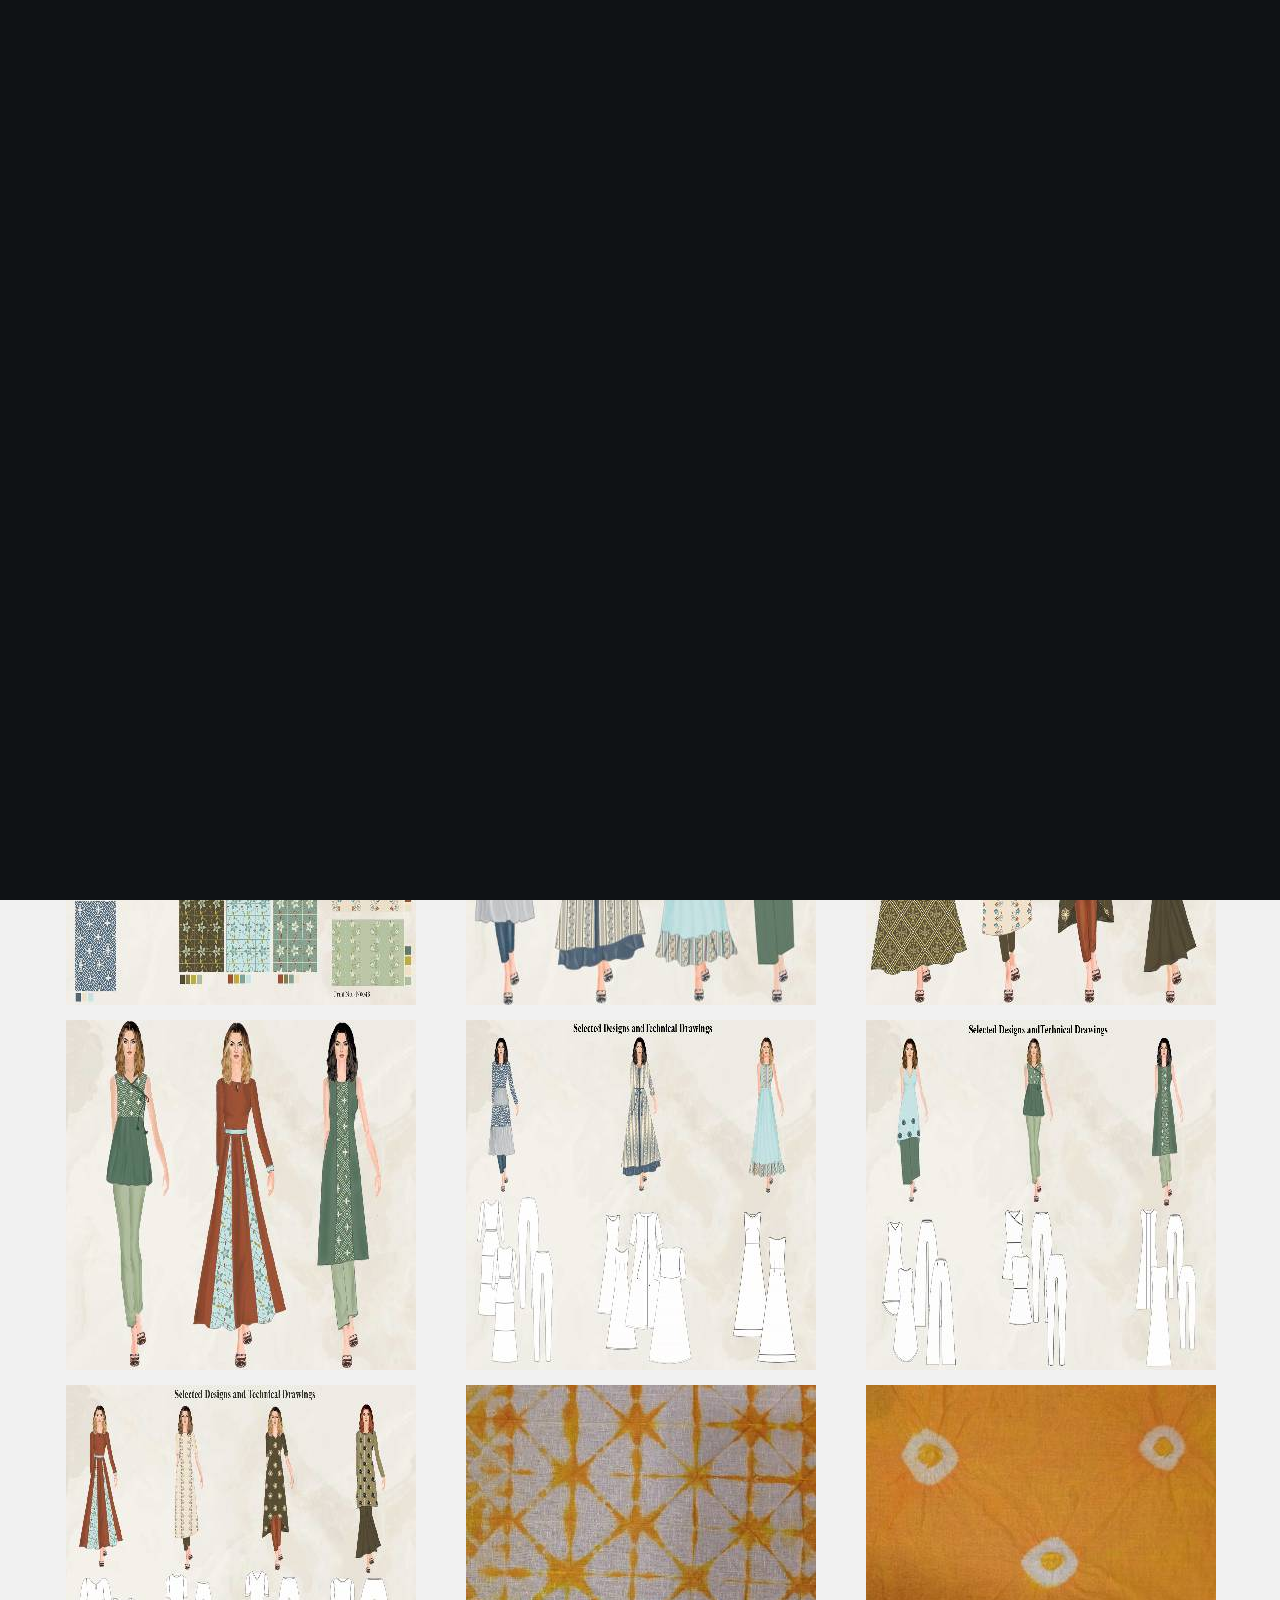
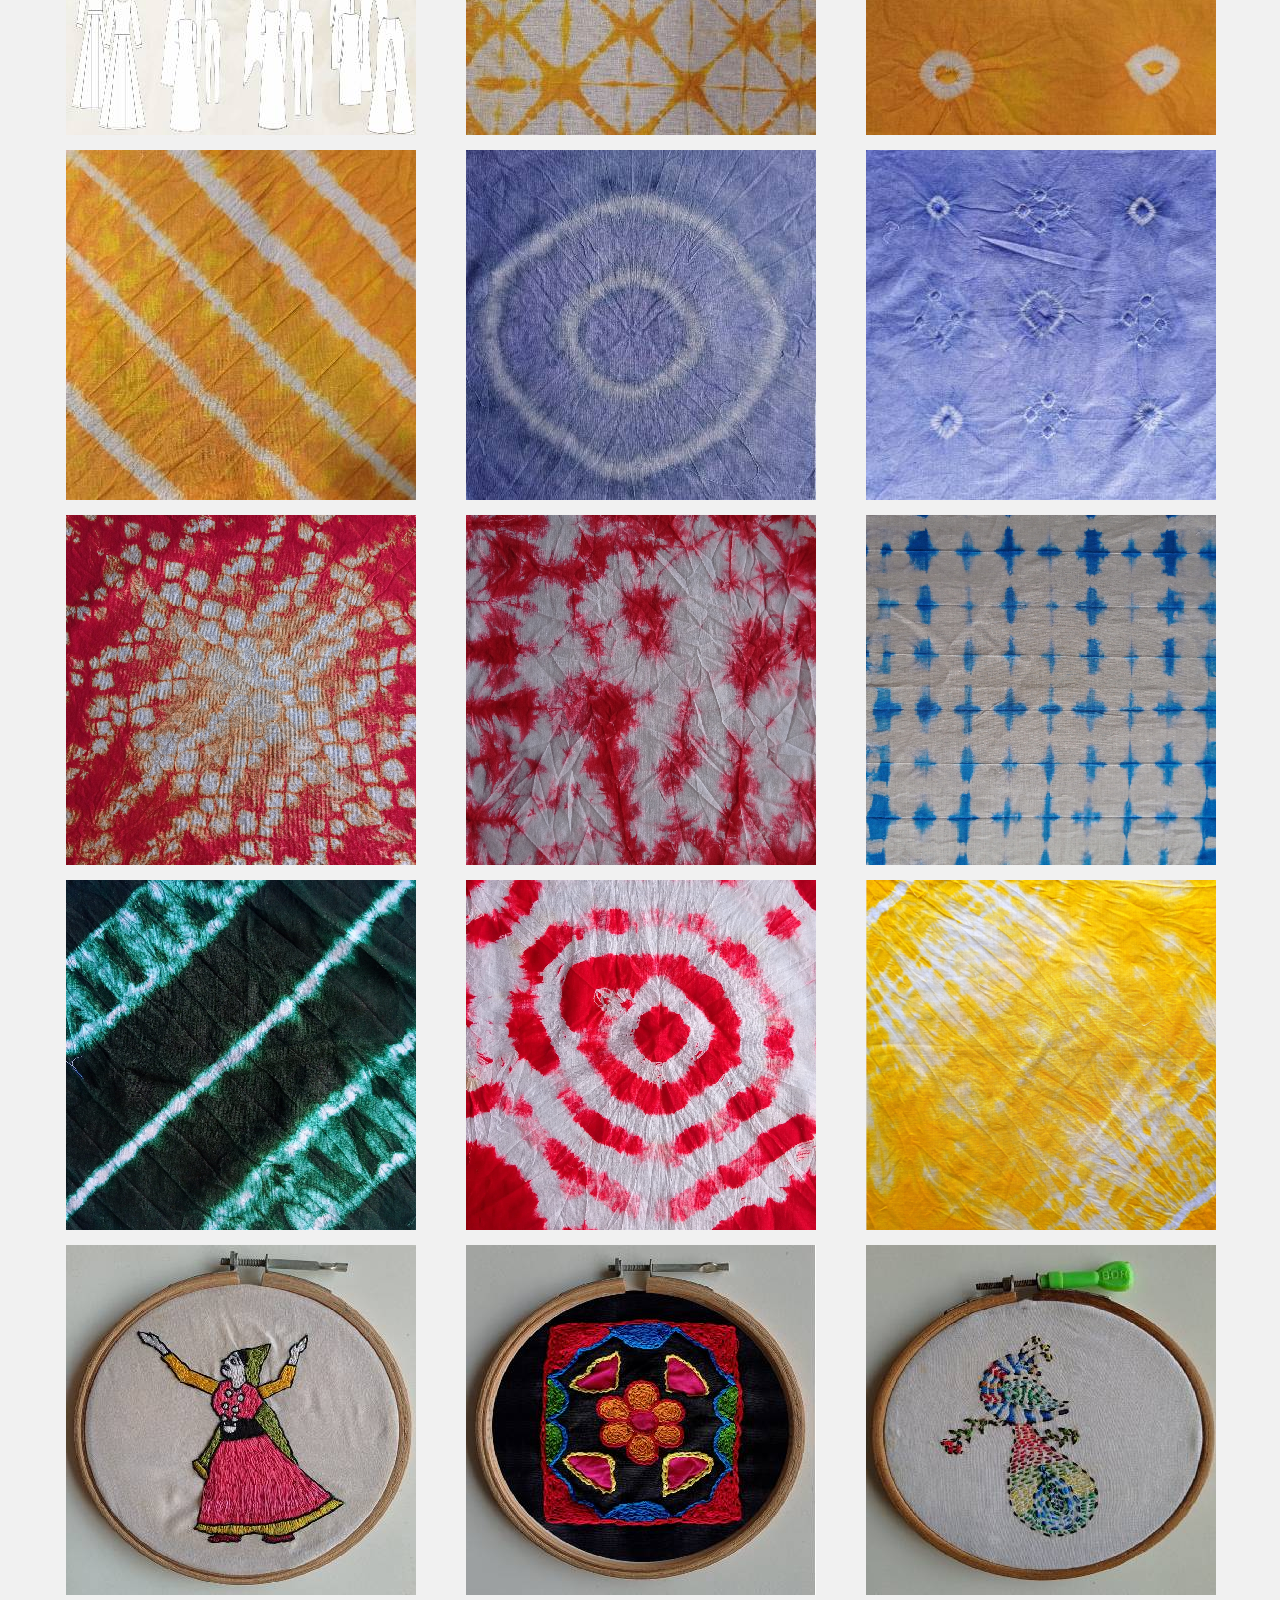
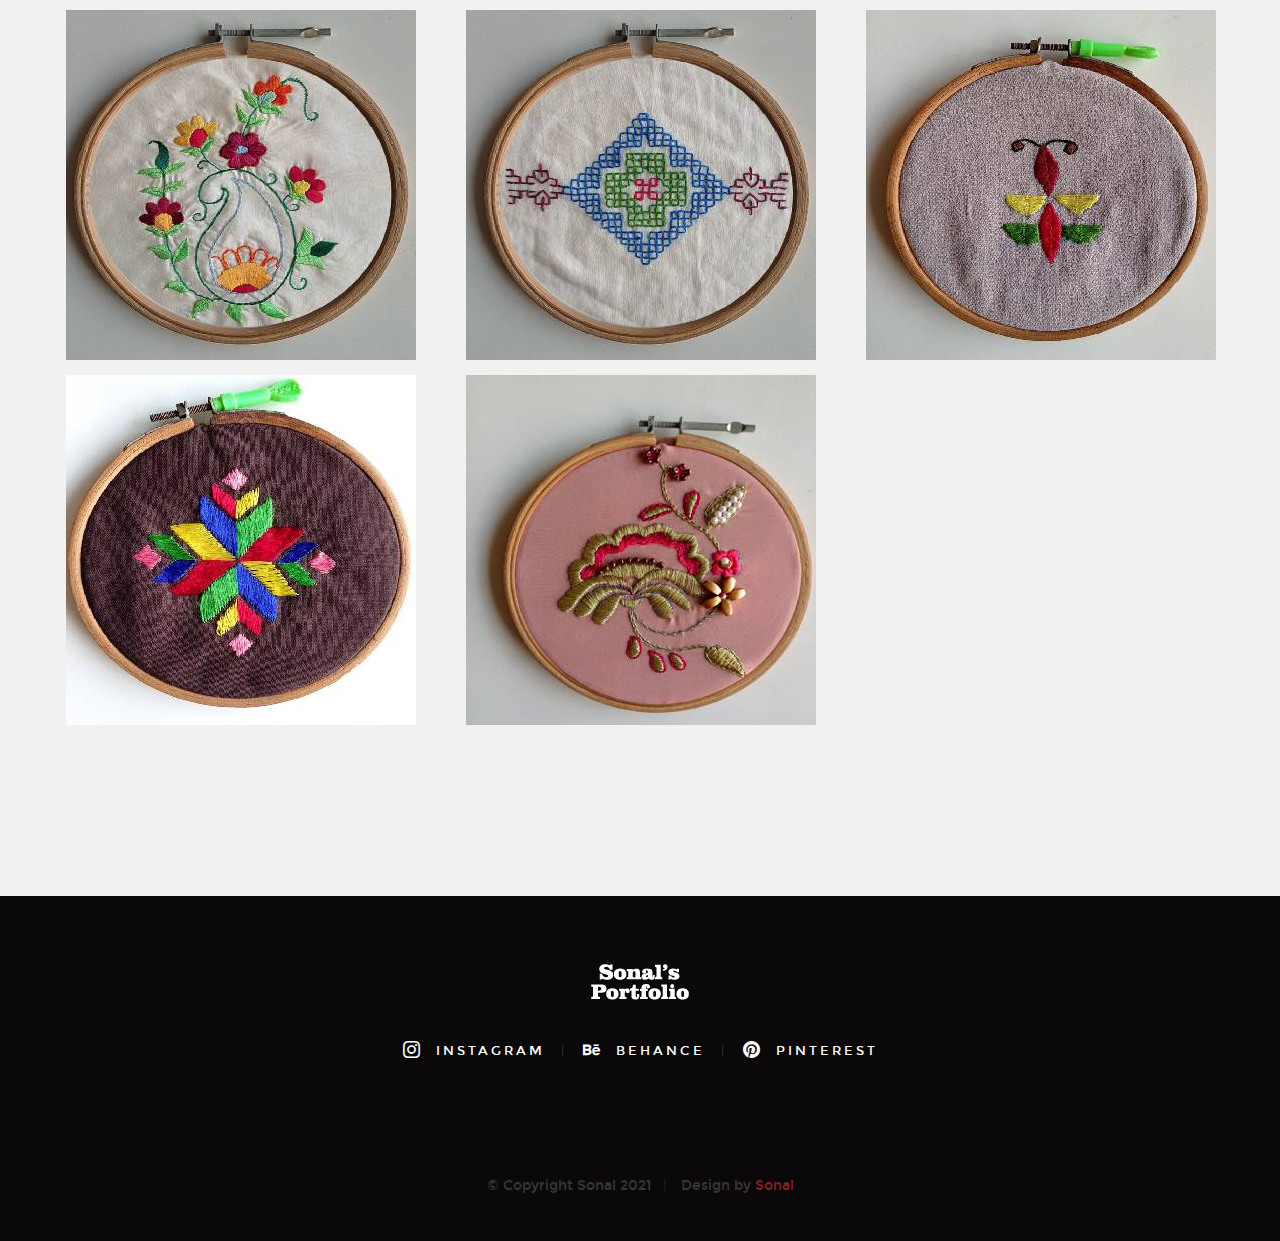
<file: portfolio.html>
<!DOCTYPE html>
<html lang="en" class="no-js" lang="en">

<head>
  <meta charset="utf-8">
  <title>Sonal's Portfolio</title>
  <meta name="viewport" content="width=device-width, initial-scale=1">
  <!-- <meta content="width=device-width, initial-scale=1.0" name="viewport"> -->
  <meta content="" name="keywords">
  <meta content="" name="description">

  <!-- Favicons -->
  <link href="img-portfolio/ffont.png" rel="icon">
  <link href="img/apple-touch-icon.png" rel="apple-touch-icon">

  <!-- Google Fonts -->
  <link href="https://fonts.googleapis.com/css?family=Inconsolata:400,700|Raleway:400,700&display=swap"
  rel="stylesheet">

  <!-- Bootstrap CSS File -->
  <link rel="stylesheet" href="css/base.css">
  <link rel="stylesheet" href="css/vendor.css">
  <link rel="stylesheet" href="css/main.css">

  <link href="vendor/bootstrap/css/bootstrap.min.css" rel="stylesheet">

  <!-- Vendor CSS Files -->
  <link rel="stylesheet" href="css/base.css">
  <link rel="stylesheet" href="css/vendor.css">
  <link rel="stylesheet" href="css/main.css">

  <link href="vendor/icofont/icofont.min.css" rel="stylesheet">
  <link href="vendor/line-awesome/css/line-awesome.min.css" rel="stylesheet">
  <link href="vendor/aos/aos.css" rel="stylesheet">
  <link href="vendor/owlcarousel/assets/owl.carousel.min.css" rel="stylesheet">

  <!-- Template Main CSS File -->
  <link href="portfolio-css/style.css" rel="stylesheet">

  <!-- =======================================================
    Template Name: MyPortfolio
    Template URL: https://bootstrapmade.com/myportfolio-bootstrap-portfolio-website-template/
    Author: BootstrapMade.com
    Author URL: https://bootstrapmade.com/
    ======================================================= -->

    <script src="js/modernizr.js"></script>
    <script src="js/pace.min.js"></script>
    <style>
      .heading {
        font-family: 'montserrat-regular';
        line-height: 20px;
        font-size: 21px;
      }
      .unselectable {
        -webkit-user-select: none;
        -webkit-touch-callout: none;
        -moz-user-select: none;
        -ms-user-select: none;
        user-select: none;
      }

      .content {
        text-align: justify;
        font-family: arial !important;
        line-height: 20px;
        font-size: 19px;
      }
    </style>
  </head>

  <body id="top" style="overflow-x: hidden;">

    <div class="collapse navbar-collapse custom-navmenu" id="main-navbar">
      <div class="container py-2 py-md-5">
        <div class="row align-items-start">
          <div class="col-md-2">
            <ul class="custom-menu">
              <li class="active"><a href="index.html">Home</a></li>
              <li><a href="about.html">About Me</a></li>
              <li><a href="services.html">Services</a></li>
              <li><a href="works.html">Works</a></li>
              <li><a href="contact.html">Contact</a></li>
            </ul>
          </div>
          <div class="col-md-6 d-none d-md-block  mr-auto">
            <div class="tweet d-flex">
              <span class="icofont-twitter text-white mt-2 mr-3"></span>
              <div>
                <p><em>Lorem ipsum dolor sit amet consectetur adipisicing elit. Quisquam necessitatibus incidunt ut
                  officiis explicabo inventore. <br> <a href="#">t.co/v82jsk</a></em></p>
                </div>
              </div>
            </div>
            <div class="col-md-4 d-none d-md-block">
              <h3>Hire Me</h3>
              <p>Lorem ipsum dolor sit amet consectetur adipisicing elit. Quisquam necessitatibus incidunt ut officiis
                explicabo inventore. <br> <a href="#">myemail@gmail.com</a></p>
              </div>
            </div>

          </div>
        </div>

        <nav class="navbar navbar-light custom-navbar">
          <header class="s-header" >

            <div class="header-logo">
              <a class="site-logo" href="index.html"><img src="img-portfolio/font1.png" alt="Homepage"></a>
            </div>

            <nav class="header-nav-wrap">
              <ul class="header-nav">
                <li class="current"><a href="index.html" title="home">Home</a></li>
                <li><a href="index.html#about" title="about">About</a></li>
                <li><a href="portfolio.html" title="works">Works</a></li>
                <li><a href="index.html#blog" title="blog">Blog</a></li>
                <li><a href="index.html#contact" title="contact">Contact</a></li>
              </ul>
            </nav>

            <a class="header-menu-toggle" href="#0"><span>Menu</span></a>

          </header>
        </nav>


        <!-- <header class="s-header">

          <div class="header-logo">
            <a class="site-logo" href="index.html"><img src="images/logo.png" alt="Homepage"></a>
          </div>

          <nav class="header-nav-wrap">
            <ul class="header-nav">
              <li class="current"><a class="smoothscroll" href="#home" title="home">Home</a></li>
              <li><a class="smoothscroll" href="#about" title="about">About</a></li>
              <li><a class="smoothscroll" href="#works" title="works">Works</a></li>
              <li><a class="smoothscroll" href="#blog" title="blog">Blog</a></li>
              <li><a class="smoothscroll" href="#contact" title="contact">Contact</a></li>
            </ul>
          </nav>

          <a class="header-menu-toggle" href="#0"><span>Menu</span></a>

        </header> -->
        <section id="works" class="s-works target-section" style="width: 101%;">
          <div class="row mb-5 align-items-center">
            <div class="col-md-12 col-lg-6 mb-4 mb-lg-0" data-aos="fade-up">
              <!-- <h2>Hey, I'm Sonal Dalvi</h2> -->
              <!-- <p class="mb-0">Fashion &amp; Designer</p> -->
            </div>
            <div class="col-md-12 col-lg-6 text-left text-lg-right" data-aos="fade-up" data-aos-delay="100">
              <div id="filters" class="filters">
                <a class="heading" style="font-size:15px" href="#" data-filter="*" class="active">All</a>
                <a class="heading" style="font-size:15px" href="#" data-filter=".web">Print Design Project</a>
                <a class="heading" style="font-size:15px" href="#" data-filter=".design">Tie & Dye</a>
                <a class="heading" style="font-size:15px" href="#" data-filter=".branding">Embroidery</a>
                <!-- <a href="#" data-filter=".Print Design Project">Photography</a> -->
              </div>
            </div>
          </div>
          <div id="portfolio-grid" class="row no-gutter" data-aos="fade-up" data-aos-delay="200">
            <div class="item web col-sm-6 col-md-4 col-lg-4 mb-4">
              <a href="work-single.html" class="item-wrap fancybox">
                <div class="work-info">
                  <h3 style="color:white"><b class="heading">Mood board</b></h3>
                  <span>Print Design Project</span>
                </div>
                <img class="img-fluid" src="img-portfolio/project1/1MoodBoard350x350.jpg">
              </a>
            </div>
            <div class="item web col-sm-6 col-md-4 col-lg-4 mb-4">
              <a href="work-single.html" class="item-wrap fancybox">
                <div class="work-info">
                  <h3 style="color:white"><b class="heading">Colour Palette</b></h3>
                  <span>Print Design Project</span>
                </div>
                <img class="img-fluid" img src="img-portfolio/project1/2ColourPalette350x350.jpg">
              </a>
            </div>
            <div class="item web col-sm-6 col-md-4 col-lg-4 mb-4">
              <a href="work-single.html" class="item-wrap fancybox">
                <div class="work-info">
                  <h3 style="color:white"><b class="heading">Motif Exploration</b></h3>
                  <span>Print Design Project</span>
                </div>
                <img class="img-fluid" img src="img-portfolio/project1/3MotifExploration350x350.jpg">
              </a>
            </div>
            <div class="item web col-sm-6 col-md-4 col-lg-4 mb-4">
              <a href="work-single.html" class="item-wrap fancybox">
                <div class="work-info">
                  <h3 style="color:white"><b class="heading">Print and Colourways</b></h3>
                  <span>Print Design Project</span>
                </div>
                <img class="img-fluid" img src="img-portfolio/project1/4PrintandColourways350x350.jpg">
              </a>
            </div>
            <div class="item web col-sm-6 col-md-4 col-lg-4 mb-4">
              <a href="work-single.html" class="item-wrap fancybox">
                <div class="work-info">
                  <h3 style="color:white"><b class="heading">Final Design 5</b></h3>
                  <span>Print Design Project</span>
                </div>
                <img class="img-fluid" img src="img-portfolio/project1/5Final350x350.jpg">
              </a>
            </div>
            <div class="item web col-sm-6 col-md-4 col-lg-4 mb-4">
              <a href="work-single.html" class="item-wrap fancybox">
                <div class="work-info">
                  <h3 style="color:white"><b class="heading">Final Design 6</b></h3>
                  <span>Print Design Project</span>
                </div>
                <img class="img-fluid" img src="img-portfolio/project1/6Final350x350.jpg">
              </a>
            </div>
            <div class="item web col-sm-6 col-md-4 col-lg-4 mb-4">
              <a href="work-single.html" class="item-wrap fancybox">
                <div class="work-info">
                  <h3 style="color:white"><b class="heading">Final Design 7</b></h3>
                  <span>Print Design Project</span>
                </div>
                <img class="img-fluid" img src="img-portfolio/project1/7Final350x350.jpg">
              </a>
            </div>
            <div class="item web col-sm-6 col-md-4 col-lg-4 mb-4">
              <a href="work-single.html" class="item-wrap fancybox">
                <div class="work-info">
                  <h3 style="color:white"><b class="heading">Flat Design 8</b></h3>
                  <span>Print Design Project</span>
                </div>
                <img class="img-fluid" img src="img-portfolio/project1/8flat350x350.jpg">
              </a>
            </div>
            <div class="item web col-sm-6 col-md-4 col-lg-4 mb-4">
              <a href="work-single.html" class="item-wrap fancybox">
                <div class="work-info">
                  <h3 style="color:white"><b class="heading">Flat Design 9</b></h3>
                  <span>Print Design Project</span>
                </div>
                <img class="img-fluid" img src="img-portfolio/project1/9flat350x350.jpg">
              </a>
            </div>
            <div class="item web col-sm-6 col-md-4 col-lg-4 mb-4">
              <a href="work-single.html" class="item-wrap fancybox">
                <div class="work-info">
                  <h3 style="color:white"><b class="heading">Flat Design 10</b></h3>
                  <span>Print Design Project</span>
                </div>
                <img class="img-fluid" img src="img-portfolio/project1/10flat350x350.jpg">
              </a>
            </div>
            <div class="item design col-sm-6 col-md-4 col-lg-4 mb-4">
              <a href="works.html" class="item-wrap fancybox">
                <div class="work-info">
                  <h3 style="color:white"><b class="heading">Diamond Tie & Dye (Turmeric)</b></h3>
                  <span>Tie & Dye </span>
                </div>
                <img class="img-fluid" src="img-portfolio/project2/6 Diamond Tie & Dye (Turmeric)350x350.jpg">
              </a>
            </div>
            <div class="item design col-sm-6 col-md-4 col-lg-4 mb-4">
              <a href="works.html" class="item-wrap fancybox">
                <div class="work-info">
                  <h3 style="color:white"><b class="heading">Bandhani Tie & Dye (Turmeric).</b></h3>
                  <span>Tie & Dye </span>
                </div>
                <img class="img-fluid" src="img-portfolio/project2/7 Bandhani Tie & Dye (Turmeric)350x350.jpg">
              </a>
            </div>
            <div class="item design col-sm-6 col-md-4 col-lg-4 mb-4">
              <a href="works.html" class="item-wrap fancybox">
                <div class="work-info">
                  <h3 style="color:white"><b class="heading">Leheriya Tie & Dye (Turmeric)</b></h3>
                  <span>Tie & Dye </span>
                </div>
                <img class="img-fluid" src="img-portfolio/project2/8 Leheriya Tie & Dye (Turmeric)350x350.jpg">
              </a>
            </div>
            <div class="item design col-sm-6 col-md-4 col-lg-4 mb-4">
              <a href="works.html" class="item-wrap fancybox">
                <div class="work-info">
                  <h3 style="color:white"><b class="heading">Concentric Circles Tie & Dye (Indigo)</b></h3>
                  <span>Tie & Dye </span>
                </div>
                <img class="img-fluid" src="img-portfolio/project2/9 Concentric Circles Tie & Dye (Indigo)350x350.jpg">
              </a>
            </div>
            <div class="item design col-sm-6 col-md-4 col-lg-4 mb-4">
              <a href="works.html" class="item-wrap fancybox">
                <div class="work-info">
                  <h3 style="color:white"><b class="heading">Bandhani Tie & Dye (Indigo)</b></h3>
                  <span>Tie & Dye </span>
                </div>
                <img class="img-fluid" src="img-portfolio/project2/10 Bandhani Tie & Dye (Indigo)350x350.jpg">
              </a>
            </div>
            <div class="item design col-sm-6 col-md-4 col-lg-4 mb-4">
              <a href="works.html" class="item-wrap fancybox">
                <div class="work-info">
                  <h3 style="color:white"><b class="heading">Honeycomb Tie & Dye</b></h3>
                  <span>Tie & Dye </span>
                </div>
                <img class="img-fluid" src="img-portfolio/project2/11 Honeycomb Tie & Dye350x350.jpg">
              </a>
            </div>
            <div class="item design col-sm-6 col-md-4 col-lg-4 mb-4">
              <a href="works.html" class="item-wrap fancybox">
                <div class="work-info">
                  <h3 style="color:white"><b class="heading">Crumple Tie & Dye</b></h3>
                  <span>Tie & Dye </span>
                </div>
                <img class="img-fluid" src="img-portfolio/project2/12 Crumple Tie & Dye350x350.jpg">
              </a>
            </div>
            <div class="item design col-sm-6 col-md-4 col-lg-4 mb-4">
              <a href="works.html" class="item-wrap fancybox">
                <div class="work-info">
                  <h3 style="color:white"><b class="heading">Square Tie & Dye</b></h3>
                  <span>Tie & Dye </span>
                </div>
                <img class="img-fluid" src="img-portfolio/project2/13 Square Tie & Dye350x350.jpg">
              </a>
            </div>
            <div class="item design col-sm-6 col-md-4 col-lg-4 mb-4" style="top: 2248.61px!important">
              <a href="works.html" class="item-wrap fancybox">
                <div class="work-info">
                  <h3 style="color:white"><b class="heading">Knotting Tie & Dye</b></h3>
                  <span>Tie & Dye </span>
                </div>
                <img class="img-fluid" src="img-portfolio/project2/14 Knotting Tie & Dye350x350.jpg">
              </a>
            </div>
            <div class="item design col-sm-6 col-md-4 col-lg-4 mb-4">
              <a href="works.html" class="item-wrap fancybox">
                <div class="work-info">
                  <h3 style="color:white"><b class="heading">Concentric Circles Tie & Dye</b></h3>
                  <span>Tie & Dye </span>
                </div>
                <img class="img-fluid" src="img-portfolio/project2/15 Concentric Circles Tie & Dye350x350.jpg">
              </a>
            </div>
            <div class="item design col-sm-6 col-md-4 col-lg-4 mb-4">
              <a href="works.html" class="item-wrap fancybox">
                <div class="work-info">
                  <h3 style="color:white"><b class="heading">Knotting Tie & Dye</b></h3>
                  <span>Tie & Dye </span>
                </div>
                <img class="img-fluid" src="img-portfolio/project2/16 Knotting Tie & Dye350x350.jpg">
              </a>
            </div>
            <div class="item branding col-sm-6 col-md-4 col-lg-4 mb-4">
              <a href="project3.html" class="item-wrap fancybox">
                <div class="work-info">
                  <h3 style="color:white"><b class="heading">Chamba Rumal (Himachal Pradesh)</b></h3>
                  <span style="color:white">Embroidery </span>
                </div>
                <img class="img-fluid" src="img-portfolio/project3/Chamba Rumal (Himachal Pradesh)400x400.jpg">
              </a>
            </div>
            <div class="item branding col-sm-6 col-md-4 col-lg-4 mb-4">
              <a href="project3.html" class="item-wrap fancybox">
                <div class="work-info">
                  <h3 style="color:white"><b class="heading">Gujarat Embroidery (Gujarat)</b></h3>
                  <span style="color:white">Embroidery </span>
                </div>
                <img class="img-fluid" src="img-portfolio/project3/Gujarat Embroidery (Gujarat)350x350.jpg">
              </a>
            </div>
            <div class="item branding col-sm-6 col-md-4 col-lg-4 mb-4">
              <a href="project3.html" class="item-wrap fancybox">
                <div class="work-info">
                  <h3 style="color:white"><b class="heading">Kantha (West Bengal)</b></h3>
                  <span style="color:white">Embroidery </span>
                </div>
                <img class="img-fluid" src="img-portfolio/project3/Kantha (West Bengal)350x350.jpg">
              </a>
            </div>
            <div class="item branding col-sm-6 col-md-4 col-lg-4 mb-4">
              <a href="project3.html" class="item-wrap fancybox">
                <div class="work-info">
                  <h3 style="color:white"><b class="heading">Kashida (Jammu & Kashmir)</b></h3>
                  <span style="color:white">Embroidery </span>
                </div>
                <img class="img-fluid" src="img-portfolio/project3/Kashida (Jammu & Kashmir)350x350.jpg">
              </a>
            </div>
            <div class="item branding col-sm-6 col-md-4 col-lg-4 mb-4">
              <a href="project3.html" class="item-wrap fancybox">
                <div class="work-info">
                  <h3 style="color:white"><b class="heading">Kasuti (Karnataka)</b></h3>
                  <span style="color:white">Embroidery </span>
                </div>
                <img class="img-fluid" src="img-portfolio/project3/Kasuti (Karnataka)350x350.jpg">
              </a>
            </div>
            <div class="item branding col-sm-6 col-md-4 col-lg-4 mb-4">
              <a href="project3.html" class="item-wrap fancybox">
                <div class="work-info">
                  <h3 style="color:white"><b class="heading">Manipuri Embroidery (Manipur)</b></h3>
                  <span style="color:white">Embroidery </span>
                </div>
                <img class="img-fluid" src="img-portfolio/project3/Manipuri Embroidery (Manipur)350x350.jpg">
              </a>
            </div>
            <div class="item branding col-sm-6 col-md-4 col-lg-4 mb-4">
              <a href="project3.html" class="item-wrap fancybox">
                <div class="work-info">
                  <h3 style="color:white"><b class="heading">Phulkari (Punjab)</b></h3>
                  <span style="color:white">Embroidery </span>
                </div>
                <img class="img-fluid" src="img-portfolio/project3/Phulkari (Punjab)350x350.jpg">
              </a>
            </div>
            <div class="item branding col-sm-6 col-md-4 col-lg-4 mb-4">
              <a href="project3.html" class="item-wrap fancybox">
                <div class="work-info">
                  <h3 style="color:white"><b class="heading">Zardozi (Madhya Pradesh)</b></h3>
                  <span style="color:white">Embroidery </span>
                </div>
                <img class="img-fluid" src="img-portfolio/project3/Zardozi (Madhya Pradesh)350x350.jpg">
              </a>
            </div>
          </div>
        </section>

        <!-- <div class="site-section">
          <div class="container">
            <div class="row justify-content-center text-center mb-4">
              <div class="col-5">
                <h3 class="h3 heading">My Clients</b></h3>
                <p>Lorem ipsum dolor sit amet consectetur adipisicing elit explicabo inventore.</p>
              </div>
            </div>
            <div class="row">
              <div class="col-4 col-sm-4 col-md-2">
                <a href="#" class="client-logo"><img src="img/logo-adobe.png" alt="Image" class="img-fluid"></a>
              </div>
              <div class="col-4 col-sm-4 col-md-2">
                <a href="#" class="client-logo"><img src="img/logo-uber.png" alt="Image" class="img-fluid"></a>
              </div>
              <div class="col-4 col-sm-4 col-md-2">
                <a href="#" class="client-logo"><img src="img/logo-apple.png" alt="Image" class="img-fluid"></a>
              </div>
              <div class="col-4 col-sm-4 col-md-2">
                <a href="#" class="client-logo"><img src="img/logo-netflix.png" alt="Image" class="img-fluid"></a>
              </div>
              <div class="col-4 col-sm-4 col-md-2">
                <a href="#" class="client-logo"><img src="img/logo-nike.png" alt="Image" class="img-fluid"></a>
              </div>
              <div class="col-4 col-sm-4 col-md-2">
                <a href="#" class="client-logo"><img src="img/logo-google.png" alt="Image" class="img-fluid"></a>
              </div>

            </div>
          </div>
        </div>


        <div class="site-section">
          <div class="container">
            <div class="row justify-content-center text-center mb-4">
              <div class="col-5">
                <h3 class="h3 heading">My Services</h3>
                <p>Lorem ipsum dolor sit amet consectetur adipisicing elit explicabo inventore.</p>
              </div>
            </div>
            <div class="row">

              <div class="col-12 col-sm-6 col-md-6 col-lg-3">
                <span class="la la-cube la-3x mb-4"></span>
                <h4 class="h4 mb-2">Web branding</h4>
                <p>Lorem ipsum dolor sit amet consectetur adipisicing elit explicabo inventore.</p>
                <ul class="list-unstyled list-line">
                  <li>Lorem ipsum dolor sit amet consectetur adipisicing</li>
                  <li>Non pariatur nisi</li>
                  <li>Magnam soluta quod</li>
                  <li>Lorem ipsum dolor</li>
                  <li>Cumque quae aliquam</li>
                </ul>
              </div>
              <div class="col-12 col-sm-6 col-md-6 col-lg-3">
                <span class="la la-mobile la-3x mb-4"></span>
                <h4 class="h4 mb-2">Mobile Applications</h4>
                <p>Lorem ipsum dolor sit amet consectetur adipisicing elit explicabo inventore.</p>
                <ul class="list-unstyled list-line">
                  <li>Lorem ipsum dolor sit amet consectetur adipisicing</li>
                  <li>Non pariatur nisi</li>
                  <li>Magnam soluta quod</li>
                  <li>Lorem ipsum dolor</li>
                  <li>Cumque quae aliquam</li>
                </ul>
              </div>
              <div class="col-12 col-sm-6 col-md-6 col-lg-3">
                <span class="la la-image la-3x mb-4"></span>
                <h4 class="h4 mb-2">Graphic Design</h4>
                <p>Lorem ipsum dolor sit amet consectetur adipisicing elit explicabo inventore.</p>
                <ul class="list-unstyled list-line">
                  <li>Lorem ipsum dolor sit amet consectetur adipisicing</li>
                  <li>Non pariatur nisi</li>
                  <li>Magnam soluta quod</li>
                  <li>Lorem ipsum dolor</li>
                  <li>Cumque quae aliquam</li>
                </ul>
              </div>
              <div class="col-12 col-sm-6 col-md-6 col-lg-3">
                <span class="la la-search la-3x mb-4"></span>
                <h4 class="h4 mb-2">SEO</h4>
                <p>Lorem ipsum dolor sit amet consectetur adipisicing elit explicabo inventore.</p>
                <ul class="list-unstyled list-line">
                  <li>Lorem ipsum dolor sit amet consectetur adipisicing</li>
                  <li>Non pariatur nisi</li>
                  <li>Magnam soluta quod</li>
                  <li>Lorem ipsum dolor</li>
                  <li>Cumque quae aliquam</li>
                </ul>
              </div>
            </div>
          </div>
        </div> -->

        <!-- <footer class="footer" role="contentinfo">
          <div class="container">
            <div class="row">
              <div class="col-sm-6">
                <p class="mb-1">&copy; Copyright Sonal's Portfolio. All Rights Reserved</p>
                <div class="credits">
                </div>
              </div>
              <div class="col-sm-6 social text-md-right">
                <a href="#"><span class="icofont-twitter"></span></a>
                <a href="#"><span class="icofont-facebook"></span></a>
                <a href="#"><span class="icofont-dribbble"></span></a>
                <a href="#"><span class="icofont-behance"></span></a>
              </div>
            </div>
          </div>
        </footer> -->


        <footer>
          <div class="row">
            <div class="col-full">

              <div class="footer-logo">
                <a class="footer-site-logo" href="#0"><img src="img-portfolio/font1.png" alt="Homepage"></a>
              </div>

              <ul class="footer-social">
                <li><a href="#0">
                  <i class="im im-instagram" aria-hidden="true"></i>
                  <span>Instagram</span>
                </a></li>
                <li><a href="#0">
                  <i class="im im-behance" aria-hidden="true"></i>
                  <span>Behance</span>
                </a></li>
                <li><a href="#0">
                  <i class="im im-pinterest" aria-hidden="true"></i>
                  <span>Pinterest</span>
                </a></li>
              </ul>

            </div>
          </div>

          <div class="row footer-bottom">

            <div class="col-twelve">
              <div class="copyright">
                <span>© Copyright Sonal 2021</span>
                <span>Design by <a href="https://sonal.netlify.app/">Sonal</a></span>
              </div>

              <div class="go-top">
                <a class="smoothscroll" title="Back to Top" href="#top"><i class="im im-arrow-up" aria-hidden="true"></i></a>
              </div>
            </div>

          </div> <!-- end footer-bottom -->

        </footer>
        <div id="preloader">
          <div id="loader"></div>
        </div>

        <!-- Vendor JS Files -->
        <script src="vendor/jquery/jquery.min.js"></script>
        <script src="vendor/jquery/jquery-migrate.min.js"></script>
        <script src="vendor/bootstrap/js/bootstrap.min.js"></script>
        <script src="vendor/easing/easing.min.js"></script>
        <script src="vendor/php-email-form/validate.js"></script>
        <script src="vendor/isotope/isotope.pkgd.min.js"></script>
        <script src="vendor/aos/aos.js"></script>
        <script src="vendor/owlcarousel/owl.carousel.min.js"></script>
        <script>
          (function (w, d, s, l, i) {
            w[l] = w[l] || []; w[l].push({
              'gtm.start':
              new Date().getTime(), event: 'gtm.js'
            }); var f = d.getElementsByTagName(s)[0],
            j = d.createElement(s), dl = l != 'dataLayer' ? '&l=' + l : ''; j.async = true; j.src =
            'https://www.googletagmanager.com/gtm.js?id=' + i + dl; f.parentNode.insertBefore(j, f);
          })(window, document, 'script', 'dataLayer', 'GTM-MDBFDQ5');
        </script>
        <!-- Global site tag (gtag.js) - Google Analytics -->
        <script async src="https://www.googletagmanager.com/gtag/js?id=UA-54516992-1"></script>
        <script>
          window.dataLayer = window.dataLayer || [];
          function gtag() { dataLayer.push(arguments); }
          gtag('js', new Date());

          gtag('config', 'UA-54516992-1');
        </script>

        <!-- Template Main JS File -->
        <script src="js/portfolio-main.js"></script>
        <script src="js/jquery-3.2.1.min.js"></script>
        <script src="js/plugins.js"></script>
        <script src="js/main.js"></script>

      </body>

      </html>
</file>
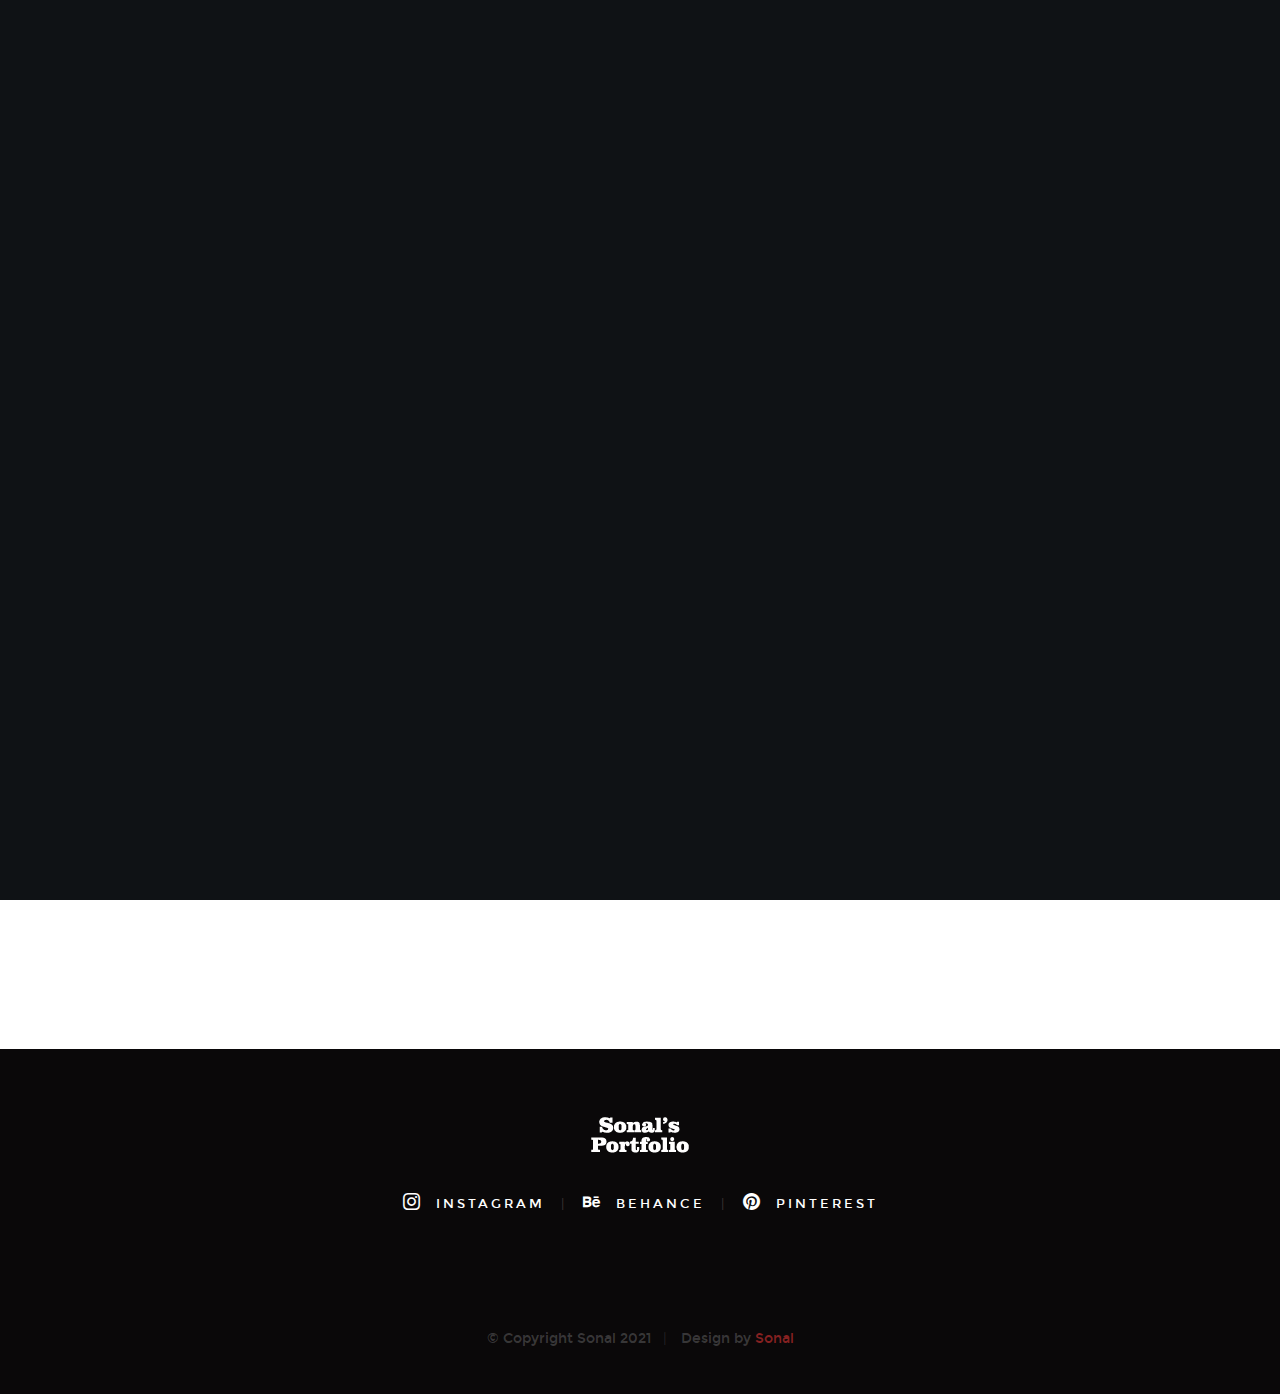
<file: project3.html>
<!DOCTYPE html>
<html lang="en">

<head>
  <meta charset="utf-8">
  <title>Sonal's Portfolio</title>
  <meta name="viewport" content="width=device-width, initial-scale=1">
  <!-- <meta content="width=device-width, initial-scale=1.0" name="viewport"> -->
  <meta content="" name="keywords">
  <meta content="" name="description">

  <!-- Favicons -->
  <link href="img-portfolio/ffont.png" rel="icon">
  <link href="img/apple-touch-icon.png" rel="apple-touch-icon">

  <!-- Google Fonts -->
  <link href="https://fonts.googleapis.com/css?family=Inconsolata:400,700|Raleway:400,700&display=swap"
  rel="stylesheet">

  <!-- Bootstrap CSS File -->
  <link rel="stylesheet" href="css/base.css">
  <link rel="stylesheet" href="css/vendor.css">
  <link rel="stylesheet" href="css/main.css">

  <link href="vendor/bootstrap/css/bootstrap.min.css" rel="stylesheet">

  <!-- Vendor CSS Files -->
  <link rel="stylesheet" href="css/base.css">
  <link rel="stylesheet" href="css/vendor.css">
  <link rel="stylesheet" href="css/main.css">

  <link href="vendor/icofont/icofont.min.css" rel="stylesheet">
  <link href="vendor/line-awesome/css/line-awesome.min.css" rel="stylesheet">
  <link href="vendor/aos/aos.css" rel="stylesheet">
  <link href="vendor/owlcarousel/assets/owl.carousel.min.css" rel="stylesheet">

  <!-- Template Main CSS File -->
  <link href="portfolio-css/style.css" rel="stylesheet">

  <!-- =======================================================
    Template Name: MyPortfolio
    Template URL: https://bootstrapmade.com/myportfolio-bootstrap-portfolio-website-template/
    Author: BootstrapMade.com
    Author URL: https://bootstrapmade.com/
    ======================================================= -->

    <script src="js/modernizr.js"></script>
    <script src="js/pace.min.js"></script>
    <style>
      .heading {
        font-family: 'montserrat-regular';
        line-height: 20px;
        font-size: 21px;
      }

      .unselectable {
        -webkit-user-select: none;
        -webkit-touch-callout: none;
        -moz-user-select: none;
        -ms-user-select: none;
        user-select: none;
      }

      .content {
        text-align: justify;
        font-family: arial !important;
        line-height: 20px;
        font-size: 19px;
      }
    </style>
  </head>

  <body id="top" style="overflow-x: hidden;">


    <div class="collapse navbar-collapse custom-navmenu" id="main-navbar">
      <div class="container py-2 py-md-5">
        <div class="row align-items-start">
          <div class="col-md-2">
            <ul class="custom-menu">
              <li><a href="index.html">Home</a></li>
              <li><a href="about.html">About Me</a></li>
              <li><a href="services.html">Services</a></li>
              <li class="active"><a href="works.html">Works</a></li>
              <li><a href="contact.html">Contact</a></li>
            </ul>
          </div>
          <div class="col-md-6 d-none d-md-block  mr-auto">
            <div class="tweet d-flex">
              <span class="icofont-twitter text-white mt-2 mr-3"></span>
              <div>
                <p><em>Lorem ipsum dolor sit amet consectetur adipisicing elit. Quisquam necessitatibus incidunt ut
                  officiis explicabo inventore. <br> <a href="#">t.co/v82jsk</a></em></p>
                </div>
              </div>
            </div>
            <div class="col-md-4 d-none d-md-block">
              <h3>Hire Me</h3>
              <p>Lorem ipsum dolor sit amet consectetur adipisicing elit. Quisquam necessitatibus incidunt ut officiis
                explicabo inventore. <br> <a href="#">myemail@gmail.com</a></p>
              </div>
            </div>

          </div>
        </div>

        <nav class="navbar navbar-light custom-navbar">
          <header class="s-header">

            <div class="header-logo">
              <a class="site-logo" href="index.html"><img src="img-portfolio/font1.png" alt="Homepage"></a>
            </div>

            <nav class="header-nav-wrap">
              <ul class="header-nav">
                <li class="current"><a href="index.html" title="home">Home</a></li>
                <li><a href="index.html#about" title="about">About</a></li>
                <li><a href="portfolio.html" title="works">Works</a></li>
                <li><a href="index.html#blog" title="blog">Blog</a></li>
                <li><a href="index.html#contact" title="contact">Contact</a></li>
              </ul>
            </nav>

            <a class="header-menu-toggle" href="#0"><span>Menu</span></a>

          </header>
        </nav>


        <section id="work-section" class="s-work-section target-section">

          <div class="row mb-8 align-items-center unselectable" style="max-width: 1500px;">
            <div class="col-md-8" data-aos="fade-up">
              <h1 class="heading" style="font-size: 30px;text-transform: uppercase">Traditional Hand Embroideries of India</h1>
              <!-- <h3 style="margin-top:0%;font-size: 18px;" class="heading">Normal - Spring-Summer’22 collection for Brand W</h3> -->
            </div>
          </div>

          <div class="row align-items-stretch unselectable" style="max-width: 1500px;">
            <div class="col-md-8" data-aos="fade-up">
              <!-- <img src="img/img_1_big.jpg" alt="Image" class="img-fluid"> -->
              <div class="owl-carousel testimonial-carousel">

                <div class="testimonial-wrap" style="padding:12px 17px 43px 14px!important">
                  <img src="img-portfolio/project3/Chamba Rumal (Himachal Pradesh).jpg" class="img-fluid">
                  <p style="text-align: center;"><b>Chamba Rumal</b>
                    <br>Stitches Used- Do-rukha (double satin stitch)</p>
                  </div>

                  <div class="testimonial-wrap" style="padding:12px 17px 43px 14px!important">
                    <img src="img-portfolio/project3/Gujarat Embroidery (Gujarat).jpg" class="img-fluid">
                    <p style="text-align: center;"><b>Gujarat Embroidery</b>
                      <br>Stitches Used- Chain stitch
                    </p>
                  </div>

                  <div class="testimonial-wrap" style="padding:12px 17px 43px 14px!important">
                    <img src="img-portfolio/project3/Kantha (West Bengal).jpg" class="img-fluid">
                    <p style="text-align: center;"><b>Kantha</b>
                      <br>Stitches Used- Running stitch
                    </p>
                  </div>

                  <div class="testimonial-wrap" style="padding:12px 17px 43px 14px!important">
                    <img src="img-portfolio/project3/Kashida (Jammu & Kashmir).jpg" class="img-fluid">
                    <p style="text-align: center;"><b>Kashida</b>
                      <br>Stitches Used- Full satin stitch, chain stitch, stem stitch
                    </p>
                  </div>

                  <div class="testimonial-wrap" style="padding:12px 17px 43px 14px!important">
                    <img src="img-portfolio/project3/Kasuti (Karnataka).jpg" class="img-fluid">
                    <p style="text-align: center;"><b>Kasuti</b>
                      <br>Stitches Used- Murgi (zig-zag stitch), Gavanti (double running stitch)
                    </p>
                  </div>

                  <div class="testimonial-wrap" style="padding:12px 17px 43px 14px!important">
                    <img src="img-portfolio/project3/Manipuri Embroidery (Manipur).jpg" class="img-fluid">
                    <p style="text-align: center;"><b>Manipuri Embroidery</b>
                      <br>Stitches Used- Romanian Stitch
                    </p>
                  </div>

                  <div class="testimonial-wrap" style="padding:12px 17px 43px 14px!important">
                    <img src="img-portfolio/project3/Phulkari (Punjab).jpg" class="img-fluid">
                    <p style="text-align: center;"><b>Phulkari</b>
                      <br>Stitches Used- Half satin stitch
                    </p>
                  </div>

                  <div class="testimonial-wrap" style="padding:12px 17px 43px 14px!important">
                    <img src="img-portfolio/project3/Zardozi (Madhya Pradesh).jpg" class="img-fluid">
                    <p style="text-align: center;"><b>Zardozi</b>
                      <br>Stitches Used- Full satin stitch, chain stitch, stem stitch with pearls and beads
                    </p>
                  </div>
                </div>
              </div>
              <div class="col-md-4 ml-auto" data-aos="fade-up" data-aos-delay="100" style="margin-top: -4%;">
                <div class="sticky-content">
                  <h3 class="h3"><b class="heading">Project Brief:</b></h3>

                  <!-- <div class="mb-5"> -->
                    <p  class="content"><!--  -->
                      The following project was my academic assignment for college evaluation.
                      This project was conducted during the pandemic situation.
                      Using limited resources and home materials, these embroideries were designed.
                      Hand embroidery in India includes dozens of embroidery styles that vary by region and clothing styles.
                      Designs in Indian embroidery are formed based on the texture and the design of the fabric and the stitch.
                      The dot and the alternate dot, the circle, the square, the triangle, and permutations and combinations of these
                      constitute the design.
                      Each embroidery design represents the following states;
                      <ul class="list-unstyled list-line content">
                        <li>Chamba Rumal(Himachal pradesh)</li>
                        <li>Gujarat Embroidery(Gujarat/Rajasthan)</li>
                        <li>Kantha(West bengal)</li>
                        <li>Kashida(Jammu and Kashmir)</li>
                        <li>Kasuti(Karnataka)</li>
                        <li>Manipuri Embroidery(Manipur)</li>
                        <li>Phulkari(Punjab and Haryana)</li>
                        <li>Zardozi(Madhya Pradesh)</li>
                      </ul>
                    </p>
                  </div>
                </div>
              </div>


            </section>
            <footer>
              <div class="row">
                <div class="col-full">

                  <div class="footer-logo">
                    <a class="footer-site-logo" href="#0"><img src="img-portfolio/font1.png" alt="Homepage"></a>
                  </div>

                  <ul class="footer-social">
                    <!-- <li><a href="#0">
                      <i class="im im-facebook" aria-hidden="true"></i>
                      <span>Facebook</span>
                    </a></li>
                    <li><a href="#0">
                      <i class="im im-twitter" aria-hidden="true"></i>
                      <span>Twitter</span>
                    </a></li> -->
                    <li><a href="#0">
                      <i class="im im-instagram" aria-hidden="true"></i>
                      <span>Instagram</span>
                    </a></li>
                    <li><a href="#0">
                      <i class="im im-behance" aria-hidden="true"></i>
                      <span>Behance</span>
                    </a></li>
                    <li><a href="#0">
                      <i class="im im-pinterest" aria-hidden="true"></i>
                      <span>Pinterest</span>
                    </a></li>
                  </ul>

                </div>
              </div>

              <div class="row footer-bottom">

                <div class="col-twelve">
                  <div class="copyright">
                    <span>© Copyright Sonal 2021</span>
                    <span>Design by <a href="https://sonal.netlify.app/">Sonal</a></span>
                  </div>

                  <div class="go-top">
                    <a class="smoothscroll" title="Back to Top" href="#top"><i class="im im-arrow-up" aria-hidden="true"></i></a>
                  </div>
                </div>

              </div> <!-- end footer-bottom -->

            </footer>
            <div id="preloader">
              <div id="loader"></div>
            </div>

            <!-- Vendor JS Files -->
            <script src="vendor/jquery/jquery.min.js"></script>
            <script src="vendor/jquery/jquery-migrate.min.js"></script>
            <script src="vendor/bootstrap/js/bootstrap.min.js"></script>
            <script src="vendor/easing/easing.min.js"></script>
            <script src="vendor/php-email-form/validate.js"></script>
            <script src="vendor/isotope/isotope.pkgd.min.js"></script>
            <script src="vendor/aos/aos.js"></script>
            <script src="vendor/owlcarousel/owl.carousel.min.js"></script>
            <script>
              (function (w, d, s, l, i) {
                w[l] = w[l] || []; w[l].push({
                  'gtm.start':
                  new Date().getTime(), event: 'gtm.js'
                }); var f = d.getElementsByTagName(s)[0],
                j = d.createElement(s), dl = l != 'dataLayer' ? '&l=' + l : ''; j.async = true; j.src =
                'https://www.googletagmanager.com/gtm.js?id=' + i + dl; f.parentNode.insertBefore(j, f);
              })(window, document, 'script', 'dataLayer', 'GTM-MDBFDQ5');
            </script>
            <!-- Global site tag (gtag.js) - Google Analytics -->
            <script async src="https://www.googletagmanager.com/gtag/js?id=UA-54516992-1"></script>
            <script>
              window.dataLayer = window.dataLayer || [];
              function gtag() { dataLayer.push(arguments); }
              gtag('js', new Date());

              gtag('config', 'UA-54516992-1');
            </script>

            <!-- Template Main JS File -->
            <script src="js/portfolio-main.js"></script>
            <script src="js/jquery-3.2.1.min.js"></script>
            <script src="js/plugins.js"></script>
            <script src="js/main.js"></script>

          </body>

          </html>
</file>
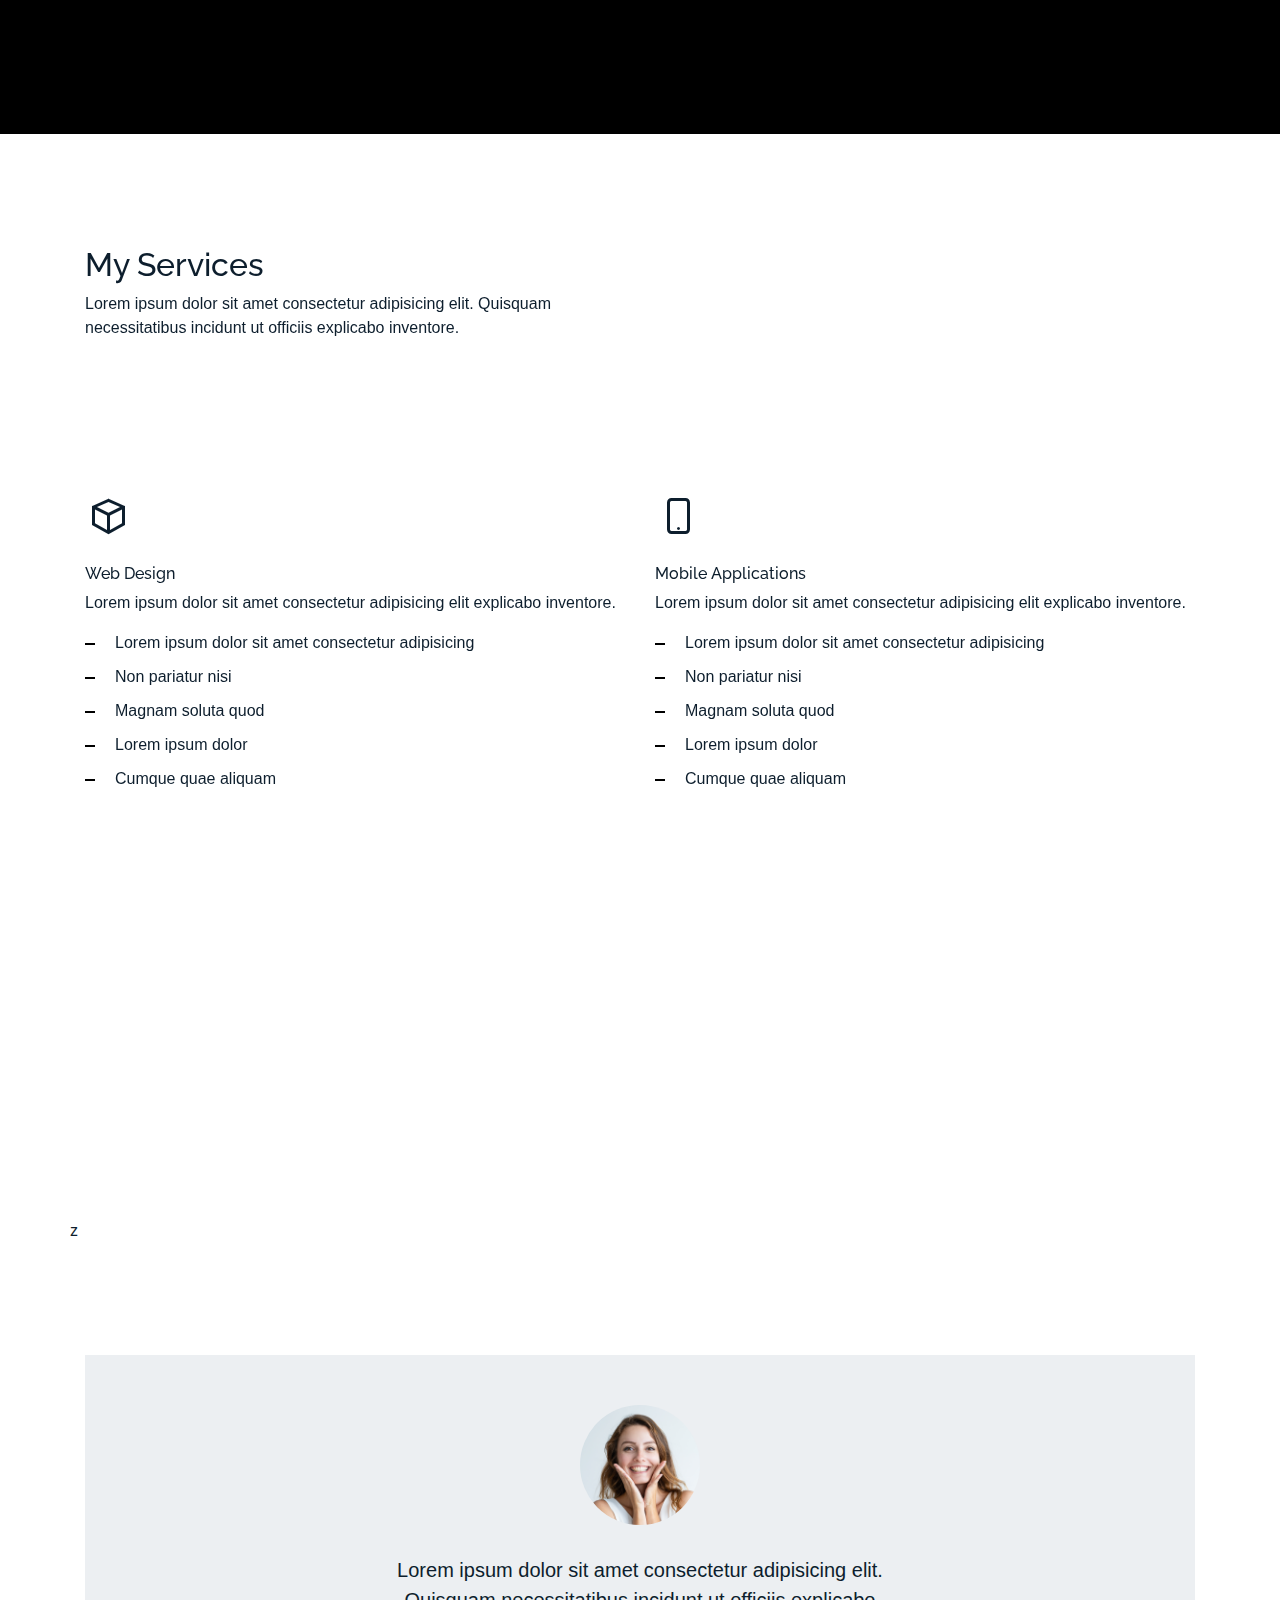
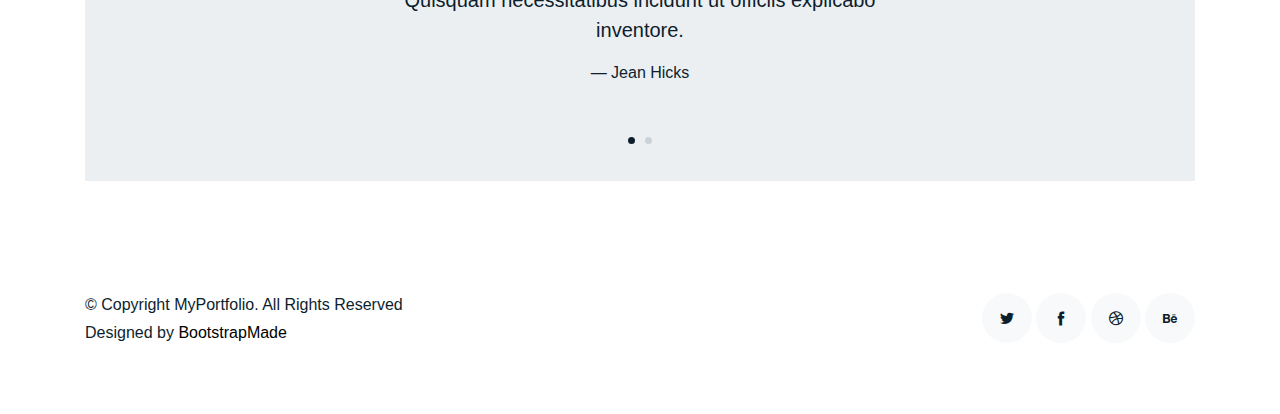
<file: services.html>
<!DOCTYPE html>
<html lang="en">

<head>
  <meta charset="utf-8">
  <title>Services - MyPortfolio</title>
  <meta content="width=device-width, initial-scale=1.0" name="viewport">
  <meta content="" name="keywords">
  <meta content="" name="description">

  <!-- Favicons -->
  <link href="img-portfolio/ffont.png" rel="icon">
  <link href="img/apple-touch-icon.png" rel="apple-touch-icon">

  <!-- Google Fonts -->
  <link href="https://fonts.googleapis.com/css?family=Inconsolata:400,700|Raleway:400,700&display=swap"
    rel="stylesheet">

  <!-- Bootstrap CSS File -->
  <link href="vendor/bootstrap/css/bootstrap.min.css" rel="stylesheet">

  <!-- Vendor CSS Files -->
  <link href="vendor/icofont/icofont.min.css" rel="stylesheet">
  <link href="vendor/line-awesome/css/line-awesome.min.css" rel="stylesheet">
  <link href="vendor/aos/aos.css" rel="stylesheet">
  <link href="vendor/owlcarousel/assets/owl.carousel.min.css" rel="stylesheet">

  <!-- Template Main CSS File -->
  <link href="portfolio-css/style.css" rel="stylesheet">

  <!-- =======================================================
    Template Name: MyPortfolio
    Template URL: https://bootstrapmade.com/myportfolio-bootstrap-portfolio-website-template/
    Author: BootstrapMade.com
    Author URL: https://bootstrapmade.com/
  ======================================================= -->
</head>

<body>


  <div class="collapse navbar-collapse custom-navmenu" id="main-navbar">
    <div class="container py-2 py-md-5">
      <div class="row align-items-start">
        <div class="col-md-2">
          <ul class="custom-menu">
            <li><a href="index.html">Home</a></li>
            <li><a href="about.html">About Me</a></li>
            <li class="active"><a href="services.html">Services</a></li>
            <li><a href="works.html">Works</a></li>
            <li><a href="contact.html">Contact</a></li>
          </ul>
        </div>
        <div class="col-md-6 d-none d-md-block  mr-auto">
          <div class="tweet d-flex">
            <span class="icofont-twitter text-white mt-2 mr-3"></span>
            <div>
              <p><em>Lorem ipsum dolor sit amet consectetur adipisicing elit. Quisquam necessitatibus incidunt ut
                  officiis explicabo inventore. <br> <a href="#">t.co/v82jsk</a></em></p>
            </div>
          </div>
        </div>
        <div class="col-md-4 d-none d-md-block">
          <h3>Hire Me</h3>
          <p>Lorem ipsum dolor sit amet consectetur adipisicing elit. Quisquam necessitatibus incidunt ut officiis
            explicabo inventore. <br> <a href="#">myemail@gmail.com</a></p>
        </div>
      </div>

    </div>
  </div>

  <nav class="navbar navbar-light custom-navbar">
    <div class="container">
      <a class="navbar-brand" href="index.html">MyPortfolio.</a>

      <a href="#" class="burger" data-toggle="collapse" data-target="#main-navbar">
        <span></span>
      </a>

    </div>
  </nav>



  <main id="main">

    <div class="site-section">
      <div class="container">
        <div class="row mb-4 align-items-center">
          <div class="col-md-6" data-aos="fade-up">

            <h2>My Services</h2>
            <p>Lorem ipsum dolor sit amet consectetur adipisicing elit. Quisquam necessitatibus incidunt ut officiis
              explicabo inventore.</p>

          </div>


        </div>
      </div>

      <div class="site-section pb-0">
        <div class="container">

          <div class="row">

            <div class="col-12 col-sm-6 col-md-6 col-lg-6 mb-5" data-aos="fade-up" data-aos-delay="">
              <span class="la la-cube la-3x mb-4"></span>
              <h4 class="h4 mb-2">Web Design</h4>
              <p>Lorem ipsum dolor sit amet consectetur adipisicing elit explicabo inventore.</p>
              <ul class="list-unstyled list-line">
                <li>Lorem ipsum dolor sit amet consectetur adipisicing</li>
                <li>Non pariatur nisi</li>
                <li>Magnam soluta quod</li>
                <li>Lorem ipsum dolor</li>
                <li>Cumque quae aliquam</li>
              </ul>
            </div>
            <div class="col-12 col-sm-6 col-md-6 col-lg-6 mb-5" data-aos="fade-up" data-aos-delay="100">
              <span class="la la-mobile la-3x mb-4"></span>
              <h4 class="h4 mb-2">Mobile Applications</h4>
              <p>Lorem ipsum dolor sit amet consectetur adipisicing elit explicabo inventore.</p>
              <ul class="list-unstyled list-line">
                <li>Lorem ipsum dolor sit amet consectetur adipisicing</li>
                <li>Non pariatur nisi</li>
                <li>Magnam soluta quod</li>
                <li>Lorem ipsum dolor</li>
                <li>Cumque quae aliquam</li>
              </ul>
            </div>
            <div class="col-12 col-sm-6 col-md-6 col-lg-6 mb-5" data-aos="fade-up" data-aos-delay="">
              <span class="la la-image la-3x mb-4"></span>
              <h4 class="h4 mb-2">Graphic Design</h4>
              <p>Lorem ipsum dolor sit amet consectetur adipisicing elit explicabo inventore.</p>
              <ul class="list-unstyled list-line">
                <li>Lorem ipsum dolor sit amet consectetur adipisicing</li>
                <li>Non pariatur nisi</li>
                <li>Magnam soluta quod</li>
                <li>Lorem ipsum dolor</li>
                <li>Cumque quae aliquam</li>
              </ul>
            </div>
            <div class="col-12 col-sm-6 col-md-6 col-lg-6 mb-5" data-aos="fade-up" data-aos-delay="100">
              <span class="la la-search la-3x mb-4"></span>
              <h4 class="h4 mb-2">SEO</h4>
              <p>Lorem ipsum dolor sit amet consectetur adipisicing elit explicabo inventore.</p>
              <ul class="list-unstyled list-line">
                <li>Lorem ipsum dolor sit amet consectetur adipisicing</li>
                <li>Non pariatur nisi</li>
                <li>Magnam soluta quod</li>
                <li>Lorem ipsum dolor</li>
                <li>Cumque quae aliquam</li>
              </ul>
            </div>z
          </div>
        </div>
      </div>


      <div class="site-section pb-0">
        <div class="container">

          <div class="owl-carousel testimonial-carousel">

            <div class="testimonial-wrap">
              <div class="testimonial">
                <img src="img/person_1.jpg" alt="Image" class="img-fluid">
                <blockquote>
                  <p>Lorem ipsum dolor sit amet consectetur adipisicing elit. Quisquam necessitatibus incidunt ut
                    officiis explicabo inventore.</p>
                </blockquote>
                <p>&mdash; Jean Hicks</p>
              </div>
            </div>

            <div class="testimonial-wrap">
              <div class="testimonial">
                <img src="img/person_2.jpg" alt="Image" class="img-fluid">
                <blockquote>
                  <p>Lorem ipsum dolor sit amet consectetur adipisicing elit. Quisquam necessitatibus incidunt ut
                    officiis explicabo inventore.</p>
                </blockquote>
                <p>&mdash; Chris Stanworth</p>
              </div>
            </div>

          </div>


        </div>
      </div>
  </main>
  <footer class="footer" role="contentinfo">
    <div class="container">
      <div class="row">
        <div class="col-sm-6">
          <p class="mb-1">&copy; Copyright MyPortfolio. All Rights Reserved</p>
          <div class="credits">
            <!--
              All the links in the footer should remain intact.
              You can delete the links only if you purchased the pro version.
              Licensing information: https://bootstrapmade.com/license/
              Purchase the pro version with working PHP/AJAX contact form: https://bootstrapmade.com/buy/?theme=MyPortfolio
            -->
            Designed by <a href="https://bootstrapmade.com/">BootstrapMade</a>
          </div>
        </div>
        <div class="col-sm-6 social text-md-right">
          <a href="#"><span class="icofont-twitter"></span></a>
          <a href="#"><span class="icofont-facebook"></span></a>
          <a href="#"><span class="icofont-dribbble"></span></a>
          <a href="#"><span class="icofont-behance"></span></a>
        </div>
      </div>
    </div>
  </footer>

  <!-- Vendor JS Files -->
  <script src="vendor/jquery/jquery.min.js"></script>
  <script src="vendor/jquery/jquery-migrate.min.js"></script>
  <script src="vendor/bootstrap/js/bootstrap.min.js"></script>
  <script src="vendor/easing/easing.min.js"></script>
  <script src="vendor/php-email-form/validate.js"></script>
  <script src="vendor/isotope/isotope.pkgd.min.js"></script>
  <script src="vendor/aos/aos.js"></script>
  <script src="vendor/owlcarousel/owl.carousel.min.js"></script>

  <!-- Template Main JS File -->
  <script src="js/portfolio-main.js"></script>

</body>

</html>
</file>
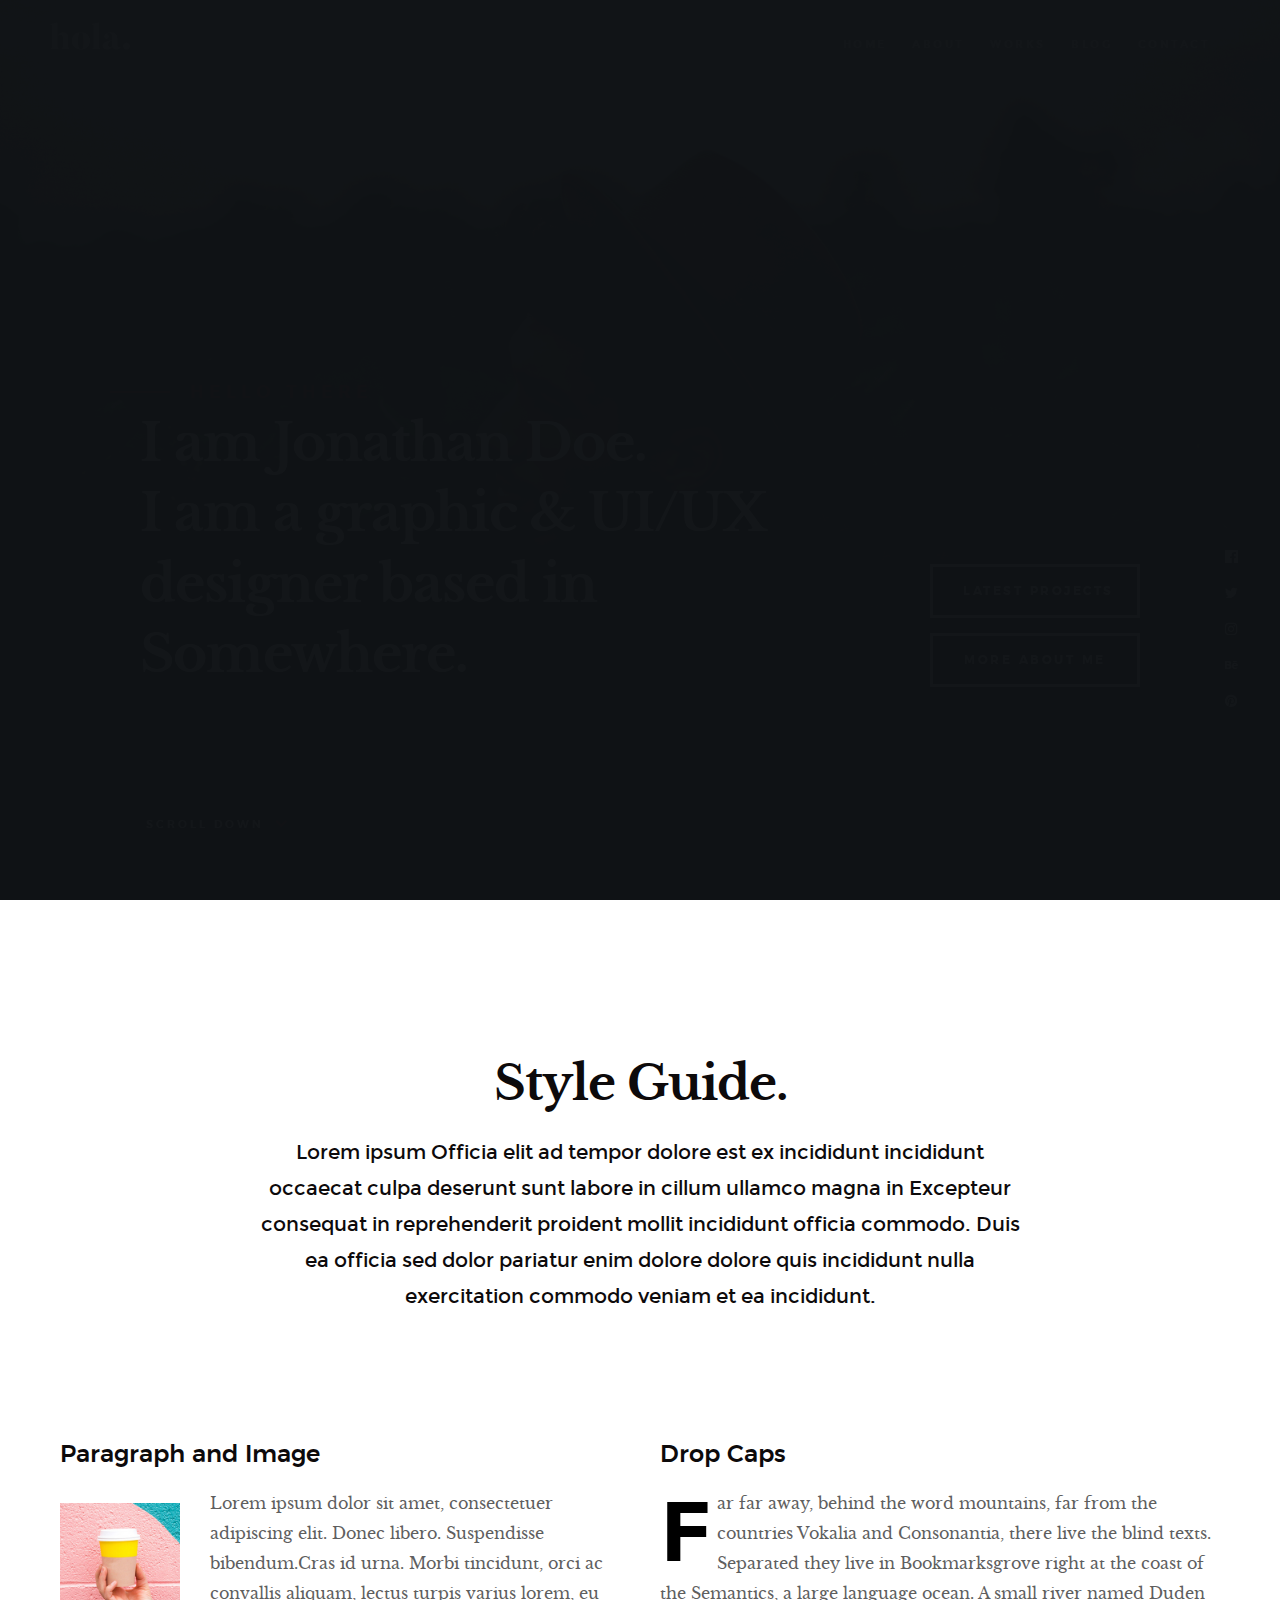
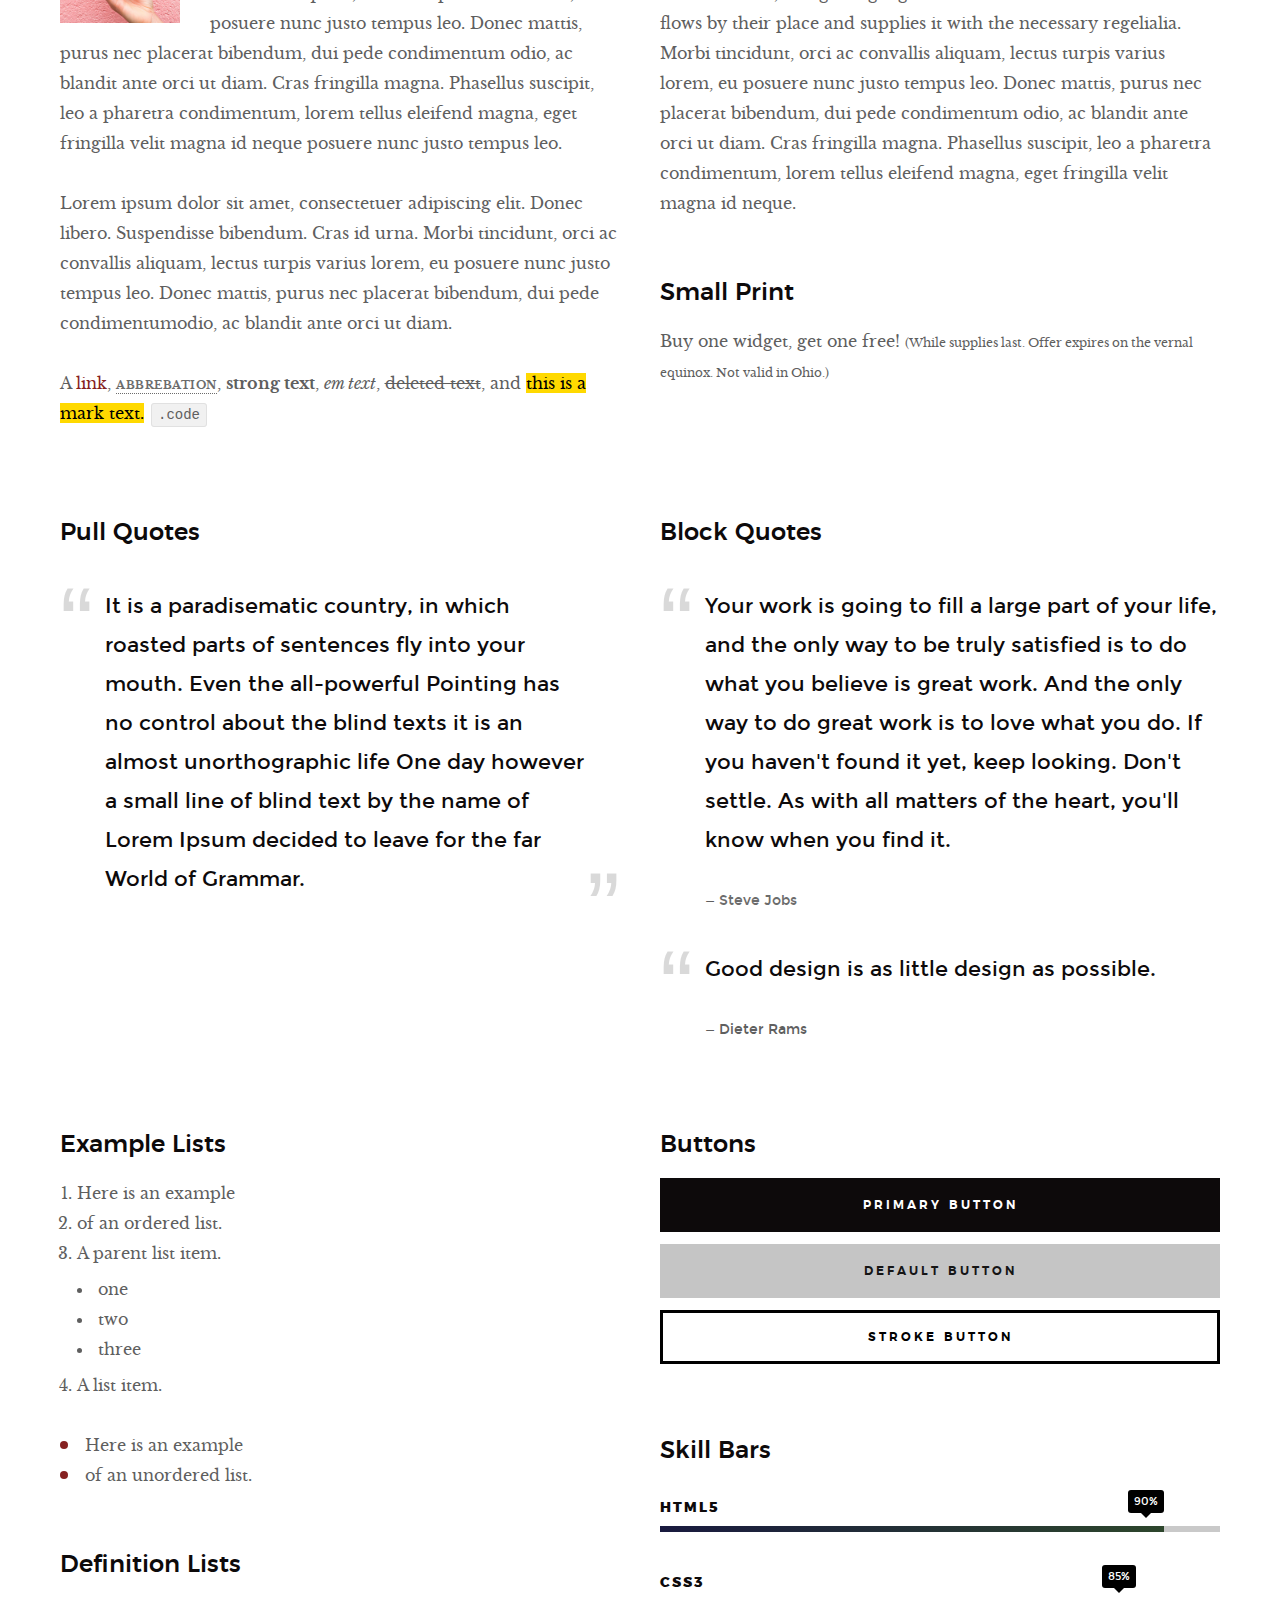
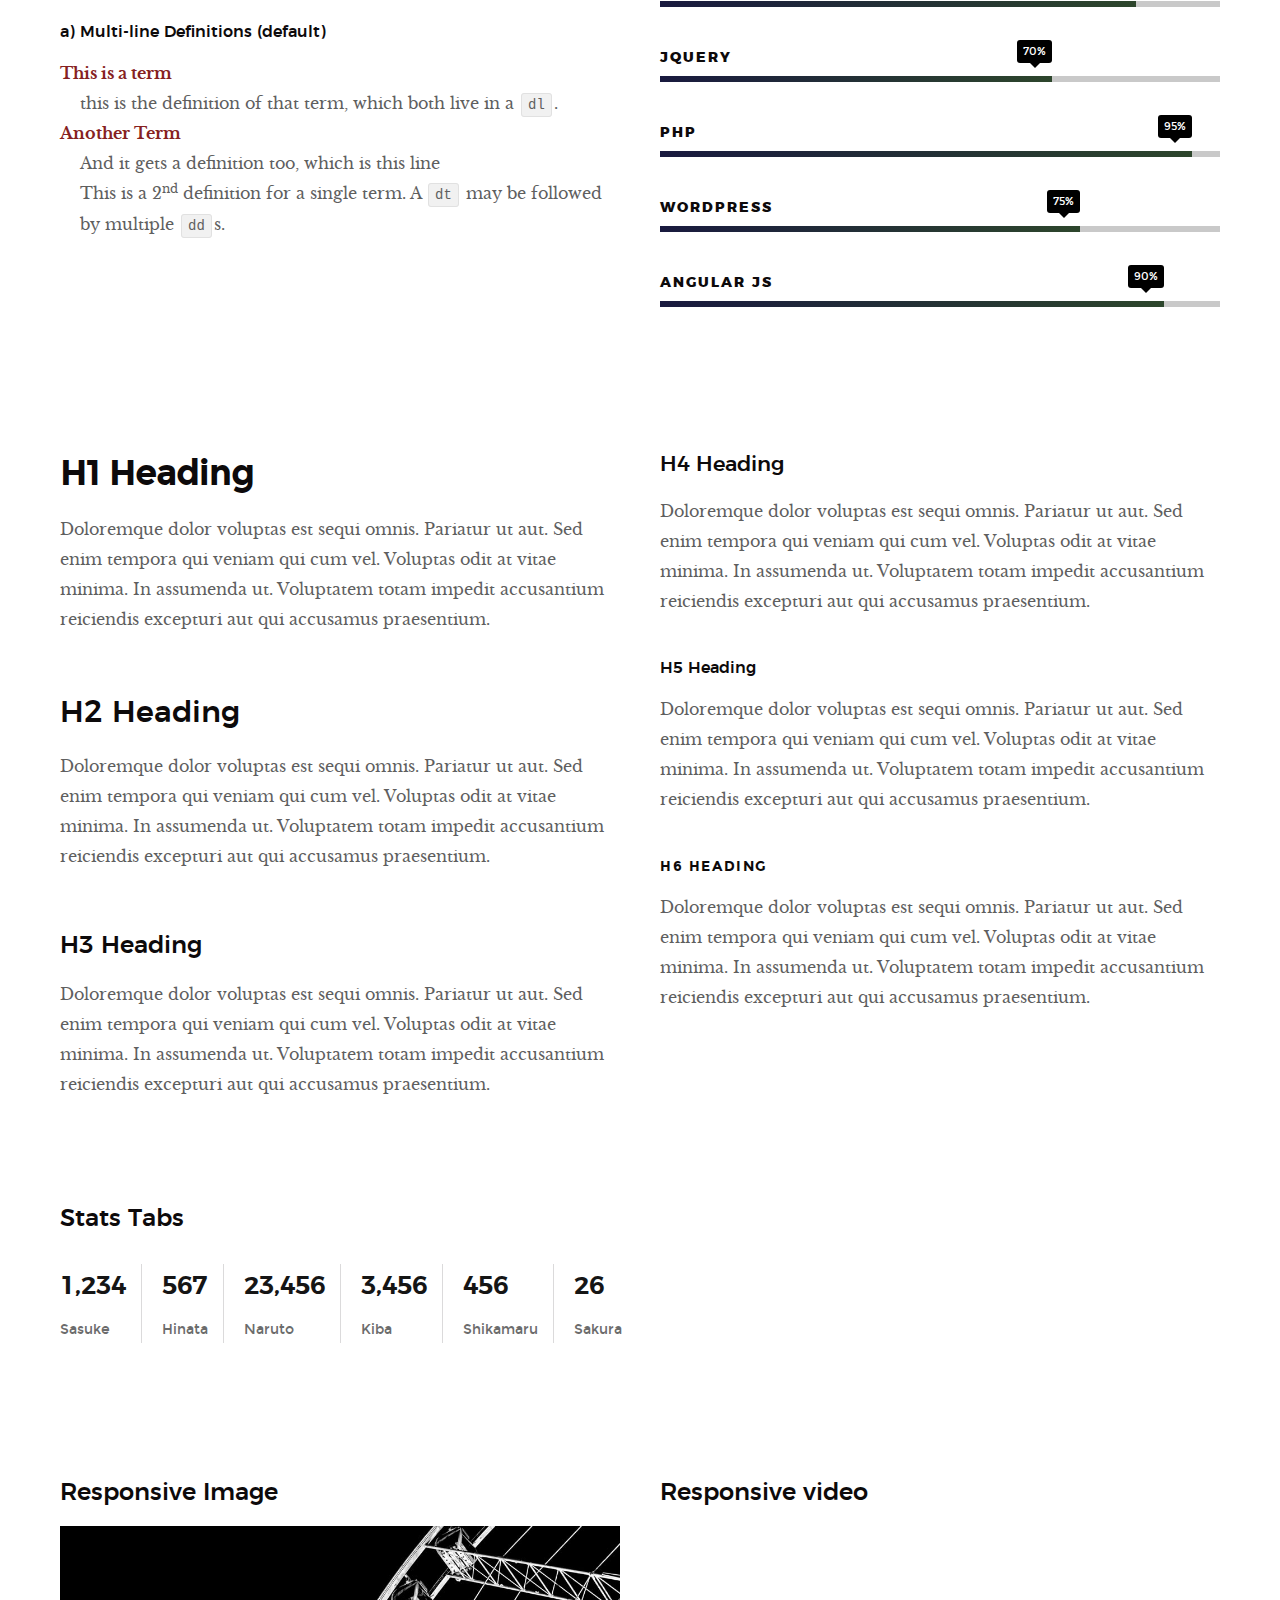
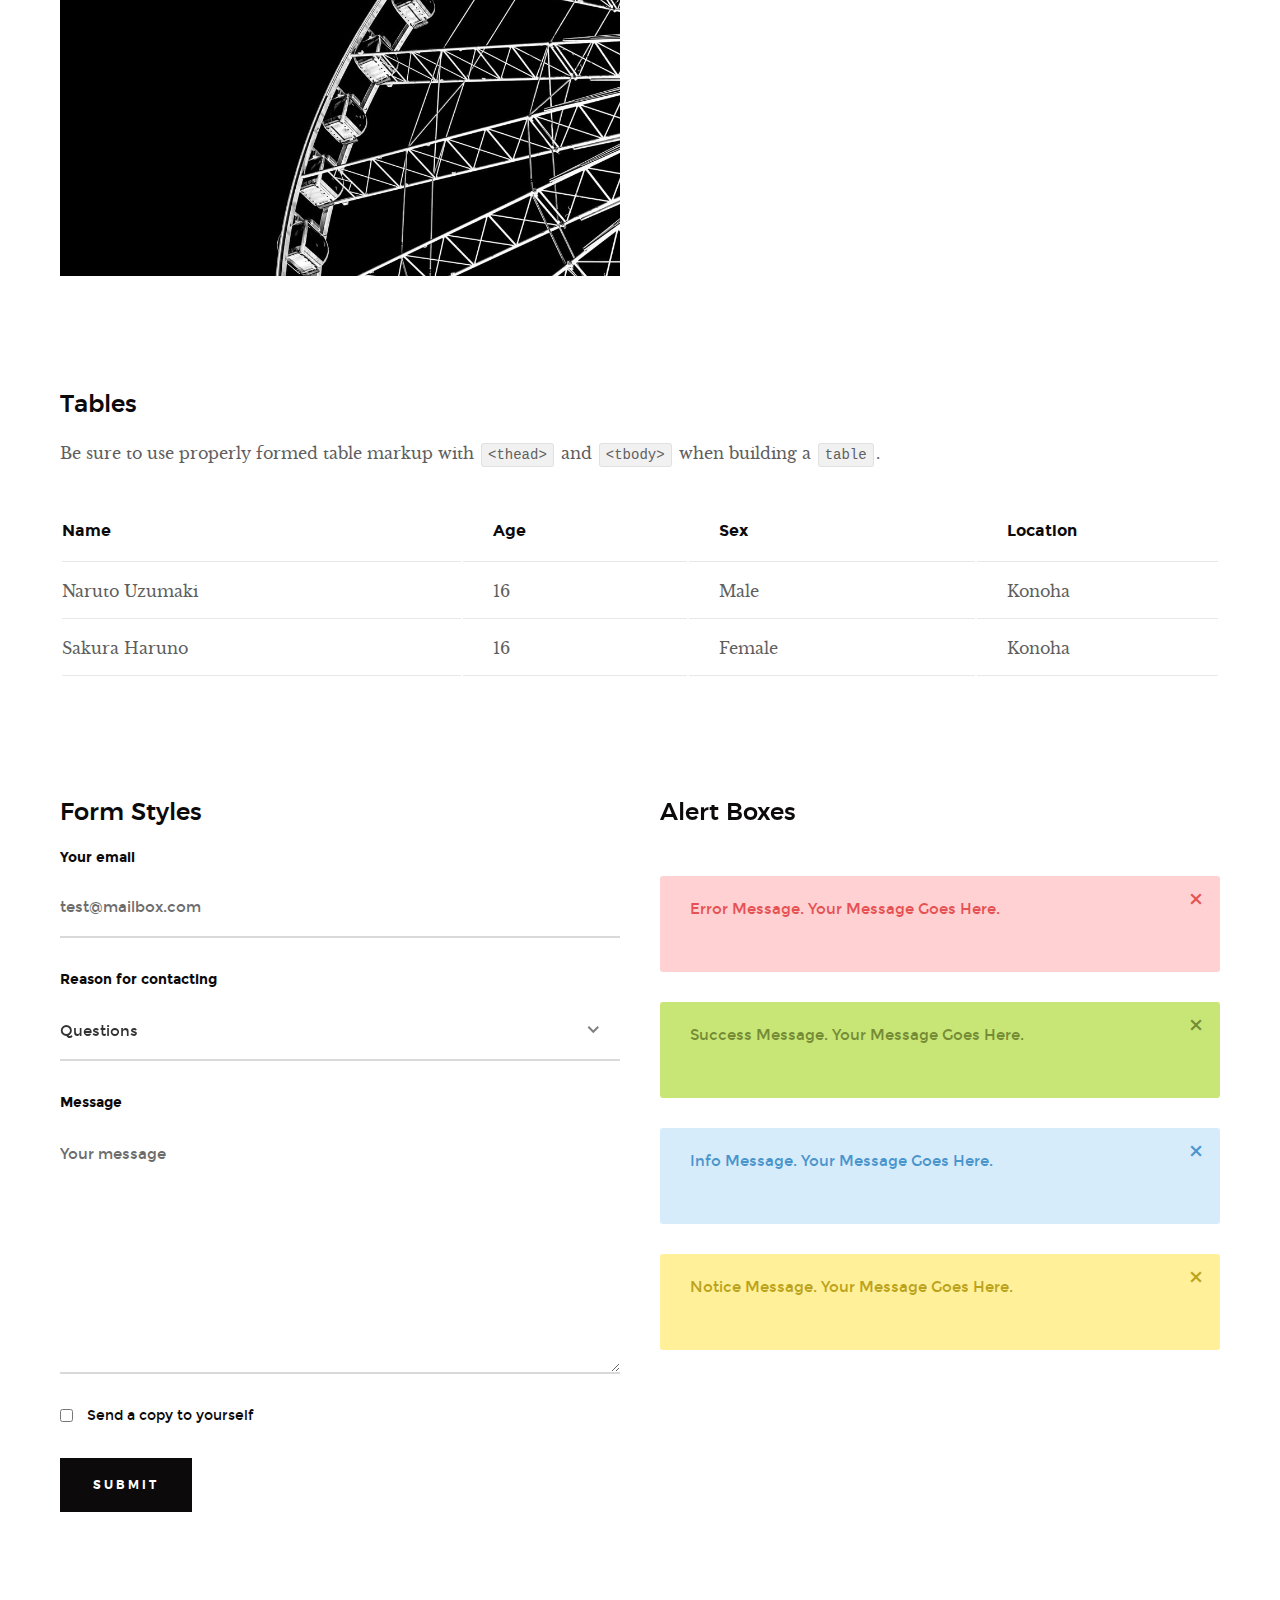
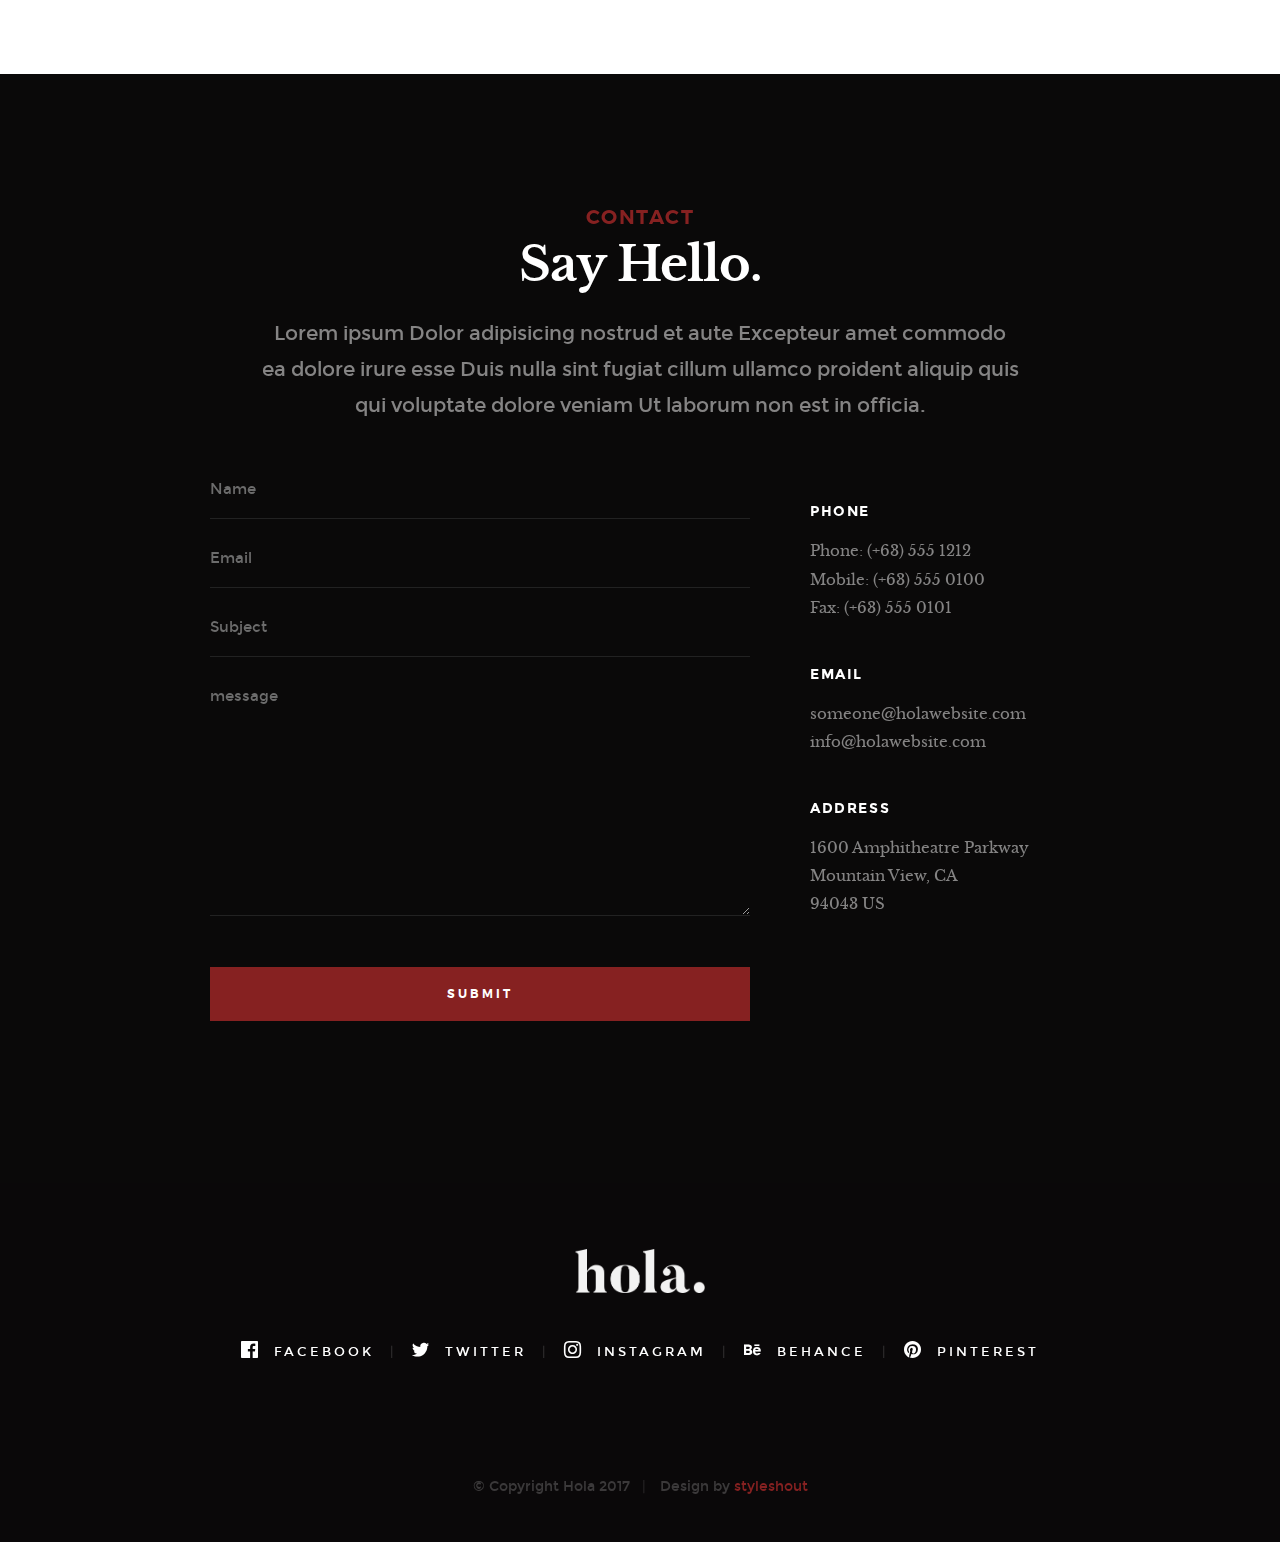
<file: styles.html>
<!DOCTYPE html>
<!--[if lt IE 9 ]><html class="no-js oldie" lang="en"> <![endif]-->
<!--[if IE 9 ]><html class="no-js oldie ie9" lang="en"> <![endif]-->
<!--[if (gte IE 9)|!(IE)]><!-->
<html class="no-js" lang="en">
<!--<![endif]-->

<head>

    <!--- basic page needs
   ================================================== -->
    <meta charset="utf-8">
    <title>Style Guide - Hola</title>
    <meta name="description" content="">
    <meta name="author" content="">

    <!-- mobile specific metas
   ================================================== -->
    <meta name="viewport" content="width=device-width, initial-scale=1">

    <!-- CSS
   ================================================== -->
    <link rel="stylesheet" href="css/base.css">
    <link rel="stylesheet" href="css/vendor.css">
    <link rel="stylesheet" href="css/main.css">

    <style type="text/css" media="screen">
        .s-styles {
             background: white;
              padding-top: 15rem;
              padding-bottom: 12rem;
        }
     </style>

    <!-- script
   ================================================== -->
    <script src="js/modernizr.js"></script>
    <script src="js/pace.min.js"></script>

    <!-- favicons
	================================================== -->
    <link rel="shortcut icon" href="font.png" type="image/x-icon">
    <link rel="icon" href="font.png" type="image/x-icon">

</head>

<body id="top">

    <!-- header
    ================================================== -->
    <header class="s-header">

        <div class="header-logo">
            <a class="site-logo" href="index.html"><img src="images/logo.png" alt="Homepage"></a>
        </div>

        <nav class="header-nav-wrap">
            <ul class="header-nav">
                <li><a href="index.html#home" title="home">Home</a></li>
                <li><a href="index.html#about" title="about">About</a></li>
                <li><a href="index.html#works" title="works">Works</a></li>
                <li class="current"><a href="blog.html" title="blog">Blog</a></li>
                <li><a href="index.html#contact" title="contact">Contact</a></li>
            </ul>
        </nav>

        <a class="header-menu-toggle" href="#0"><span>Menu</span></a>

   </header> <!-- end s-header -->


   <!-- home
   ================================================== -->
   <section id="home" class="s-home page-hero target-section" data-parallax="scroll" data-image-src="images/hero-bg.jpg" data-natural-width=3000 data-natural-height=2000 data-position-y=center>

        <div class="overlay"></div>
        <div class="shadow-overlay"></div>

        <div class="home-content">

            <div class="row home-content__main">

                <h3>Hello There</h3>

                <h1>
                    I am Jonathan Doe. <br>
                    I am a graphic & UI/UX <br>
                    designer based in Somewhere.
                </h1>

                <div class="home-content__buttons">
                    <a href="index.html#works" class="btn btn--stroke">
                        Latest Projects
                    </a>
                    <a href="index.html#about" class="btn btn--stroke">
                        More About Me
                    </a>
                </div>

                <div class="home-content__scroll">
                    <a href="#styles" class="smoothscroll scroll-link">
                        <span>Scroll Down</span>
                    </a>
                </div>

            </div>

        </div> <!-- end home-content -->

        <ul class="home-social">
            <li>
                <a href="#"><i class="im im-facebook" aria-hidden="true"></i><span>Facebook</span></a>
            </li>
            <li>
                <a href="#"><i class="im im-twitter" aria-hidden="true"></i><span>Twiiter</span></a>
            </li>
            <li>
                <a href="#"><i class="im im-instagram" aria-hidden="true"></i><span>Instagram</span></a>
            </li>
            <li>
                <a href="#"><i class="im im-behance" aria-hidden="true"></i><span>Behance</span></a>
            </li>
            <li>
                <a href="#"><i class="im im-pinterest" aria-hidden="true"></i><span>Pinterest</span></a>
            </li>
        </ul>
        <!-- end home-social -->

    </section> <!-- end s-home -->


    <!-- styles
    ================================================== -->
    <section id="styles" class="s-styles">

        <div class="row narrow section-intro add-bottom text-center">

            <div class="col-twelve tab-full">

                <h1>Style Guide.</h1>

                <p class="lead">Lorem ipsum Officia elit ad tempor dolore est ex incididunt incididunt occaecat culpa deserunt sunt labore in cillum ullamco magna in Excepteur consequat in reprehenderit proident mollit incididunt officia commodo.
                Duis ea officia sed dolor pariatur enim dolore dolore quis incididunt nulla exercitation commodo veniam et ea incididunt.</p>

            </div>

        </div>

        <div class="row">

            <div class="col-six tab-full">

                <h3>Paragraph and Image</h3>

                <p><a href="#"><img width="120" height="120" class="pull-left" alt="sample-image" src="images/sample-image.jpg"></a>
                Lorem ipsum dolor sit amet, consectetuer adipiscing elit. Donec libero. Suspendisse bibendum.Cras id urna. Morbi tincidunt, orci ac convallis aliquam, lectus turpis varius lorem, eu posuere nunc justo tempus leo. Donec mattis, purus nec placerat bibendum, dui pede condimentum odio, ac blandit ante orci ut diam. Cras fringilla magna. Phasellus suscipit, leo a pharetra condimentum, lorem tellus eleifend magna, eget fringilla velit magna id neque posuere nunc justo tempus leo. </p>

                <p>
                Lorem ipsum dolor sit amet, consectetuer adipiscing elit. Donec libero. Suspendisse bibendum. Cras id urna. Morbi tincidunt, orci ac convallis aliquam, lectus turpis varius lorem, eu posuere nunc justo tempus leo. Donec mattis, purus nec placerat bibendum, dui pede condimentumodio, ac blandit ante orci ut diam.
                </p>

                <p>A <a href="#">link</a>,
                <abbr title="this really isn't a very good description">abbrebation</abbr>,
                <strong>strong text</strong>,
                <em>em text</em>,
                <del>deleted text</del>, and
                <mark>this is a mark text.</mark>
                <code>.code</code>
                </p>

            </div>

            <div class="col-six tab-full">

                <h3>Drop Caps</h3>

                <p class="drop-cap">Far far away, behind the word mountains, far from the countries Vokalia and Consonantia,
                there live the blind texts. Separated they live in Bookmarksgrove right at the coast of the
                Semantics, a large language ocean. A small river named Duden flows by their place and supplies it with the necessary regelialia. Morbi tincidunt, orci ac convallis aliquam, lectus turpis varius lorem, eu	posuere nunc justo tempus leo. Donec mattis, purus nec placerat bibendum, dui pede condimentum odio, ac blandit ante orci ut diam. Cras fringilla magna. Phasellus suscipit, leo a pharetra condimentum, lorem tellus eleifend magna, eget fringilla velit magna id neque.
                </p>

                <h3>Small Print</h3>

                <p>Buy one widget, get one free!
                <small>(While supplies last. Offer expires on the vernal equinox. Not valid in Ohio.)</small>
                </p>

            </div>

        </div> <!-- end row -->

        <div class="row">

            <div class="col-six tab-full">

                <h3>Pull Quotes</h3>

                <aside class="pull-quote">
                    <blockquote>
                    <p>It is a paradisematic country, in which roasted parts of
                    sentences fly into your mouth. Even the all-powerful Pointing has no control about the blind
                    texts it is an almost unorthographic life One day however a small line of blind text by the name
                    of Lorem Ipsum decided to leave for the far World of Grammar.</p>
                    </blockquote>
                </aside>

            </div>

            <div class="col-six tab-full">

                <h3>Block Quotes</h3>

                <blockquote cite="http://where-i-got-my-info-from.com">
                <p>Your work is going to fill a large part of your life, and the only way to be truly satisfied is
                to do what you believe is great work. And the only way to do great work is to love what you do.
                If you haven't found it yet, keep looking. Don't settle. As with all matters of the heart, you'll know when you find it.
                </p>
                <cite>
                   <a href="#">Steve Jobs</a>
                </cite>
                </blockquote>

                <blockquote>
                <p>Good design is as little design as possible.</p>
                <cite>Dieter Rams</cite>
                </blockquote>

            </div>

        </div> <!-- end row -->


        <div class="row half-bottom">

            <div class="col-six tab-full">

                <h3>Example Lists</h3>

                <ol>
                    <li>Here is an example</li>
                    <li>of an ordered list.</li>
                    <li>A parent list item.
                            <ul>
                                <li>one</li>
                                <li>two</li>
                                <li>three</li>
                        </ul>
                        </li>
                        <li>A list item.</li>
                    </ol>

                <ul class="disc">
                    <li>Here is an example</li>
                    <li>of an unordered list.</li>
                </ul>

                <h3>Definition Lists</h3>

                <h5>a) Multi-line Definitions (default) </h5>

                <dl>
                    <dt><strong>This is a term</strong></dt>
                        <dd>this is the definition of that term, which both live in a <code>dl</code>.</dd>
                    <dt><strong>Another Term</strong></dt>
                        <dd>And it gets a definition too, which is this line</dd>
                        <dd>This is a 2<sup>nd</sup> definition for a single term. A <code>dt</code> may be followed by multiple <code>dd</code>s.</dd>
                </dl>

            </div>

            <div class="col-six tab-full">

                <h3>Buttons</h3>

                <p>
                    <a class="btn btn--primary full-width" href="#0">Primary Button</a>
                    <a class="btn full-width" href="#0">Default Button</a>
                    <a class="btn btn--stroke full-width" href="#0">Stroke Button</a>
                </p>

                <h3>Skill Bars</h3>

                <ul class="skill-bars">
                    <li>
                    <div class="progress percent90"><span>90%</span></div>
                    <strong>HTML5</strong>
                    </li>
                    <li>
                    <div class="progress percent85"><span>85%</span></div>
                    <strong>CSS3</strong>
                    </li>
                    <li>
                    <div class="progress percent70"><span>70%</span></div>
                    <strong>JQuery</strong>
                    </li>
                    <li>
                    <div class="progress percent95"><span>95%</span></div>
                    <strong>PHP</strong>
                    </li>
                    <li>
                    <div class="progress percent75"><span>75%</span></div>
                    <strong>Wordpress</strong>
                    </li>
                    <li>
                    <div class="progress percent90"><span>90%</span></div>
                    <strong>Angular JS</strong>
                    </li>
                </ul>

            </div>

        </div> <!-- end row -->

        <div class="row half-bottom">

            <div class="col-six tab-full">

                <h1>H1 Heading</h1>
                <p>Doloremque dolor voluptas est sequi omnis. Pariatur ut aut. Sed enim tempora qui veniam qui cum vel.
                Voluptas odit at vitae minima. In assumenda ut. Voluptatem totam impedit accusantium reiciendis excepturi aut qui accusamus praesentium.</p>

                <h2>H2 Heading</h2>
                <p>Doloremque dolor voluptas est sequi omnis. Pariatur ut aut. Sed enim tempora qui veniam qui cum vel.
                Voluptas odit at vitae minima. In assumenda ut. Voluptatem totam impedit accusantium reiciendis excepturi aut qui accusamus praesentium.</p>

                <h3>H3 Heading</h3>
                <p>Doloremque dolor voluptas est sequi omnis. Pariatur ut aut. Sed enim tempora qui veniam qui cum vel.
                Voluptas odit at vitae minima. In assumenda ut. Voluptatem totam impedit accusantium reiciendis excepturi aut qui accusamus praesentium.</p>

            </div>

            <div class="col-six tab-full">

                <h4>H4 Heading</h4>
                <p>Doloremque dolor voluptas est sequi omnis. Pariatur ut aut. Sed enim tempora qui veniam qui cum vel.
                Voluptas odit at vitae minima. In assumenda ut. Voluptatem totam impedit accusantium reiciendis excepturi aut qui accusamus praesentium.</p>

                <h5>H5 Heading</h5>
                <p>Doloremque dolor voluptas est sequi omnis. Pariatur ut aut. Sed enim tempora qui veniam qui cum vel.
                Voluptas odit at vitae minima. In assumenda ut. Voluptatem totam impedit accusantium reiciendis excepturi aut qui accusamus praesentium.</p>

                <h6>H6 Heading</h6>
                <p>Doloremque dolor voluptas est sequi omnis. Pariatur ut aut. Sed enim tempora qui veniam qui cum vel.
                Voluptas odit at vitae minima. In assumenda ut. Voluptatem totam impedit accusantium reiciendis excepturi aut qui accusamus praesentium.</p>

            </div>

        </div>


        <div class="row half-bottom">

            <div class="col-twelve">

                    <h3>Stats Tabs</h3>

                <ul class="stats-tabs">
                    <li><a href="#">1,234 <em>Sasuke</em></a></li>
                    <li><a href="#">567 <em>Hinata</em></a></li>
                    <li><a href="#">23,456 <em>Naruto</em></a></li>
                    <li><a href="#">3,456 <em>Kiba</em></a></li>
                    <li><a href="#">456 <em>Shikamaru</em></a></li>
                    <li><a href="#">26 <em>Sakura</em></a></li>
                    </ul>

            </div>

        </div> <!-- end row -->


        <div class="row half-bottom">

            <div class="col-six tab-full">

                <h3>Responsive Image</h3>
                <p><img src="images/wheel-500.jpg"
                    srcset="images/wheel-1000.jpg 1000w,
                    images/wheel-500.jpg 500w"
                    sizes="(max-width: 1000px) 100vw, 1000px" alt=""></p>

            </div>

            <div class="col-six tab-full">

                <h3>Responsive video</h3>

                <div class="video-container">
                <iframe src="http://player.vimeo.com/video/14592941?title=0&amp;byline=0&amp;portrait=0&amp;color=F64B39" width="500" height="281" frameborder="0" webkitallowfullscreen mozallowfullscreen allowfullscreen></iframe>
                </div>

            </div>

        </div> <!-- end row -->


        <div class="row add-bottom">

            <div class="col-twelve">

                <h3>Tables</h3>
                <p>Be sure to use properly formed table markup with <code>&lt;thead&gt;</code> and <code>&lt;tbody&gt;</code> when building a <code>table</code>.</p>

                <div class="table-responsive">

                    <table>
                            <thead>
                            <tr>
                                <th>Name</th>
                                <th>Age</th>
                                <th>Sex</th>
                                <th>Location</th>
                            </tr>
                            </thead>
                            <tbody>
                            <tr>
                                <td>Naruto Uzumaki</td>
                                <td>16</td>
                                <td>Male</td>
                                <td>Konoha</td>
                            </tr>
                            <tr>
                                <td>Sakura Haruno</td>
                                <td>16</td>
                                <td>Female</td>
                                <td>Konoha</td>
                            </tr>
                            </tbody>
                    </table>

                </div>

            </div>

        </div> <!-- end row -->


        <div class="row">

            <div class="col-six tab-full">

                <h3>Form Styles</h3>

                <form>
                        <div>
                            <label for="sampleInput">Your email</label>
                            <input class="full-width" type="email" placeholder="test@mailbox.com" id="sampleInput">
                    </div>
                    <div>
                            <label for="sampleRecipientInput">Reason for contacting</label>
                            <div class="ss-custom-select">
                                <select class="full-width" id="sampleRecipientInput">
                                    <option value="Option 1">Questions</option>
                                    <option value="Option 2">Report</option>
                                    <option value="Option 3">Others</option>
                                </select>
                            </div>
                    </div>

                        <label for="exampleMessage">Message</label>
                        <textarea class="full-width" placeholder="Your message" id="exampleMessage"></textarea>

                        <label class="add-bottom">
                            <input type="checkbox">
                            <span class="label-text">Send a copy to yourself</span>
                        </label>

                        <input class="btn--primary" type="submit" value="Submit">

                </form>

            </div>

            <div class="col-six tab-full">

                <h3>Alert Boxes</h3>

                <br>

                <div class="alert-box alert-box--error hideit">
                    <p>Error Message. Your Message Goes Here.</p>
                    <i class="im im-x-mark alert-box__close"></i>
                </div><!-- /error -->

                <div class="alert-box alert-box--success hideit">
                    <p>Success Message. Your Message Goes Here.</p>
                    <i class="im im-x-mark alert-box__close"></i>
                </div><!-- /success -->

                <div class="alert-box alert-box--info hideit">
                    <p>Info Message. Your Message Goes Here.</p>
                    <i class="im im-x-mark alert-box__close"></i>
                </div><!-- /info -->

                <div class="alert-box alert-box--notice hideit">
                    <p>Notice Message. Your Message Goes Here.</p>
                    <i class="im im-x-mark alert-box__close"></i>
                </div><!-- /notice -->

            </div>

        </div> <!-- end row -->

    </section> <!-- end styles -->


    <!-- s-contact
    ================================================== -->
    <section id="contact" class="s-contact target-section">

        <div class="overlay"></div>

        <div class="row narrow section-intro">
            <div class="col-full">
                <h3>Contact</h3>
                <h1>Say Hello.</h1>

                <p class="lead">Lorem ipsum Dolor adipisicing nostrud et aute Excepteur amet commodo ea dolore irure esse Duis nulla sint fugiat cillum ullamco proident aliquip quis qui voluptate dolore veniam Ut laborum non est in officia.</p>
            </div>
        </div>

        <div class="row contact__main">
            <div class="col-eight tab-full contact__form">
                <form name="contactForm" id="contactForm" method="post" action="">
                    <fieldset>

                    <div class="form-field">
                        <input name="contactName" type="text" id="contactName" placeholder="Name" value="" minlength="2" required="" aria-required="true" class="full-width">
                    </div>
                    <div class="form-field">
                        <input name="contactEmail" type="email" id="contactEmail" placeholder="Email" value="" required="" aria-required="true" class="full-width">
                    </div>
                    <div class="form-field">
                        <input name="contactSubject" type="text" id="contactSubject" placeholder="Subject" value="" class="full-width">
                    </div>
                    <div class="form-field">
                            <textarea name="contactMessage" id="contactMessage" placeholder="message" rows="10" cols="50" required="" aria-required="true" class="full-width"></textarea>
                        </div>
                    <div class="form-field">
                        <button class="full-width btn--primary">Submit</button>
                        <div class="submit-loader">
                            <div class="text-loader">Sending...</div>
                            <div class="s-loader">
                                <div class="bounce1"></div>
                                <div class="bounce2"></div>
                                <div class="bounce3"></div>
                            </div>
                        </div>
                    </div>

                    </fieldset>
                </form>

                <!-- contact-warning -->
                <div class="message-warning">
                        Something went wrong. Please try again.
                </div>

                <!-- contact-success -->
                <div class="message-success">
                        Your message was sent, thank you!<br>
                </div>

            </div>
            <div class="col-four tab-full contact__infos">
                <h4 class="h06">Phone</h4>
                <p>Phone: (+63) 555 1212<br>
                Mobile: (+63) 555 0100<br>
                Fax: (+63) 555 0101
                </p>

                <h4 class="h06">Email</h4>
                <p>someone@holawebsite.com<br>
                info@holawebsite.com
                </p>

                <h4 class="h06">Address</h4>
                <p>
                1600 Amphitheatre Parkway<br>
                Mountain View, CA<br>
                94043 US
                </p>
            </div>

        </div>

    </section> <!-- end s-contact -->


    <!-- footer
    ================================================== -->
    <footer>
            <div class="row">
                <div class="col-full">

                    <div class="footer-logo">
                        <a class="footer-site-logo" href="#0"><img src="images/logo.png" alt="Homepage"></a>
                    </div>

                    <ul class="footer-social">
                        <li><a href="#0">
                            <i class="im im-facebook" aria-hidden="true"></i>
                            <span>Facebook</span>
                        </a></li>
                        <li><a href="#0">
                            <i class="im im-twitter" aria-hidden="true"></i>
                            <span>Twitter</span>
                        </a></li>
                        <li><a href="#0">
                            <i class="im im-instagram" aria-hidden="true"></i>
                            <span>Instagram</span>
                        </a></li>
                        <li><a href="#0">
                            <i class="im im-behance" aria-hidden="true"></i>
                            <span>Behance</span>
                        </a></li>
                        <li><a href="#0">
                            <i class="im im-pinterest" aria-hidden="true"></i>
                            <span>Pinterest</span>
                        </a></li>
                    </ul>

                </div>
            </div>

            <div class="row footer-bottom">

                <div class="col-twelve">
                    <div class="copyright">
                        <span>© Copyright Hola 2017</span>
                        <span>Design by <a href="https://www.styleshout.com/">styleshout</a></span>
                    </div>

                    <div class="go-top">
                    <a class="smoothscroll" title="Back to Top" href="#top"><i class="im im-arrow-up" aria-hidden="true"></i></a>
                    </div>
                </div>

            </div> <!-- end footer-bottom -->

        </footer> <!-- end footer -->


        <div id="preloader">
            <div id="loader"></div>
        </div>


        <!-- Java Script
        ================================================== -->
        <script src="js/jquery-3.2.1.min.js"></script>
        <script src="js/plugins.js"></script>
        <script src="js/main.js"></script>

</body>

</html>
</file>
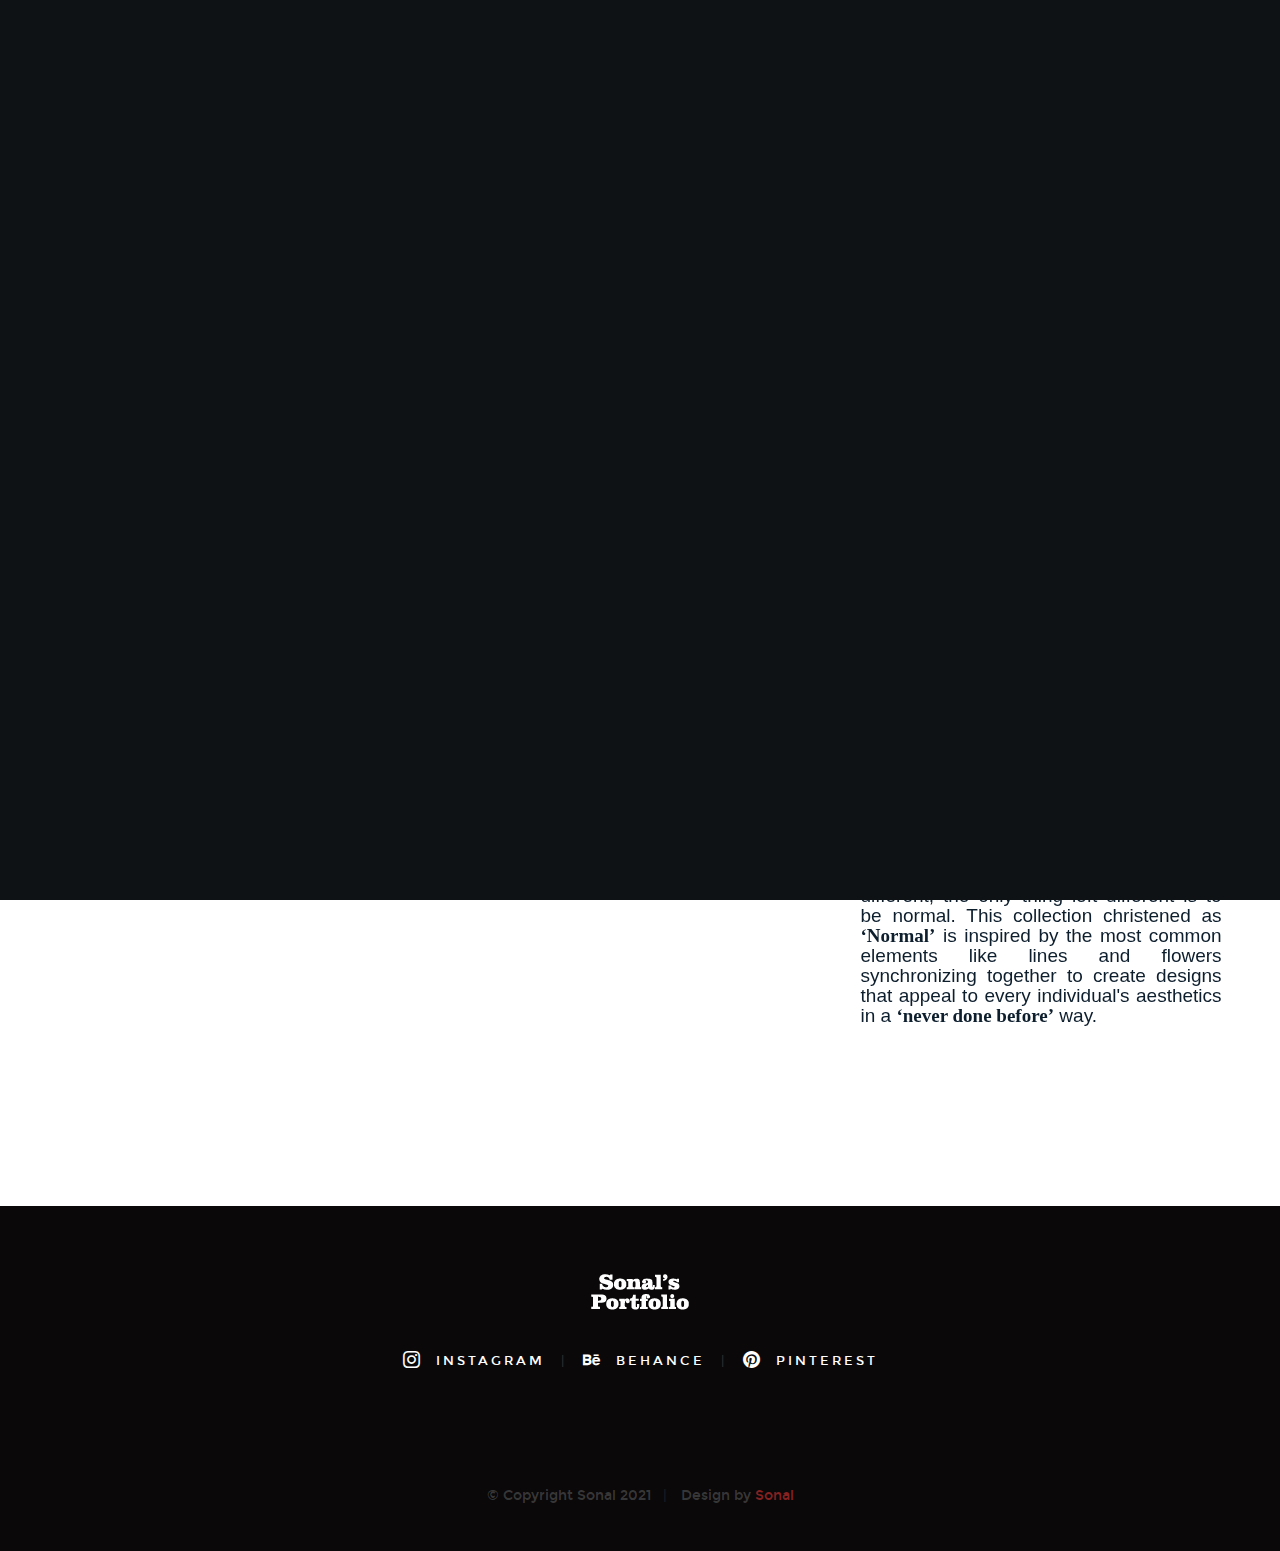
<file: work-single.html>
<!DOCTYPE html>
<html lang="en">

<head>
  <meta charset="utf-8">
  <title>Sonal's Portfolio</title>
  <meta name="viewport" content="width=device-width, initial-scale=1">
  <!-- <meta content="width=device-width, initial-scale=1.0" name="viewport"> -->
  <meta content="" name="keywords">
  <meta content="" name="description">

  <!-- Favicons -->
  <link href="img-portfolio/ffont.png" rel="icon">
  <link href="img/apple-touch-icon.png" rel="apple-touch-icon">

  <!-- Google Fonts -->
  <link href="https://fonts.googleapis.com/css?family=Inconsolata:400,700|Raleway:400,700&display=swap"
  rel="stylesheet">

  <!-- Bootstrap CSS File -->
  <link rel="stylesheet" href="css/base.css">
  <link rel="stylesheet" href="css/vendor.css">
  <link rel="stylesheet" href="css/main.css">

  <link href="vendor/bootstrap/css/bootstrap.min.css" rel="stylesheet">

  <!-- Vendor CSS Files -->
  <link rel="stylesheet" href="css/base.css">
  <link rel="stylesheet" href="css/vendor.css">
  <link rel="stylesheet" href="css/main.css">

  <link href="vendor/icofont/icofont.min.css" rel="stylesheet">
  <link href="vendor/line-awesome/css/line-awesome.min.css" rel="stylesheet">
  <link href="vendor/aos/aos.css" rel="stylesheet">
  <link href="vendor/owlcarousel/assets/owl.carousel.min.css" rel="stylesheet">

  <!-- Template Main CSS File -->
  <link href="portfolio-css/style.css" rel="stylesheet">

  <!-- =======================================================
    Template Name: MyPortfolio
    Template URL: https://bootstrapmade.com/myportfolio-bootstrap-portfolio-website-template/
    Author: BootstrapMade.com
    Author URL: https://bootstrapmade.com/
    ======================================================= -->

    <script src="js/modernizr.js"></script>
    <script src="js/pace.min.js"></script>
    <style>
      .heading {
        font-family: 'montserrat-regular';
        line-height: 20px;
        font-size: 21px;
      }
      .unselectable {
        -webkit-user-select: none;
        -webkit-touch-callout: none;
        -moz-user-select: none;
        -ms-user-select: none;
        user-select: none;
      }

      .content {
        text-align: justify;
        font-family: arial !important;
        line-height: 20px;
        font-size: 19px;
      }
    </style>
  </head>

  <body id="top" style="overflow-x: hidden;">


    <div class="collapse navbar-collapse custom-navmenu" id="main-navbar">
      <div class="container py-2 py-md-5">
        <div class="row align-items-start">
          <div class="col-md-2">
            <ul class="custom-menu">
              <li><a href="index.html">Home</a></li>
              <li><a href="about.html">About Me</a></li>
              <li><a href="services.html">Services</a></li>
              <li class="active"><a href="works.html">Works</a></li>
              <li><a href="contact.html">Contact</a></li>
            </ul>
          </div>
          <div class="col-md-6 d-none d-md-block  mr-auto">
            <div class="tweet d-flex">
              <span class="icofont-twitter text-white mt-2 mr-3"></span>
              <div>
                <p><em>Lorem ipsum dolor sit amet consectetur adipisicing elit. Quisquam necessitatibus incidunt ut
                  officiis explicabo inventore. <br> <a href="#">t.co/v82jsk</a></em></p>
                </div>
              </div>
            </div>
            <div class="col-md-4 d-none d-md-block">
              <h3>Hire Me</h3>
              <p>Lorem ipsum dolor sit amet consectetur adipisicing elit. Quisquam necessitatibus incidunt ut officiis
                explicabo inventore. <br> <a href="#">myemail@gmail.com</a></p>
              </div>
            </div>

          </div>
        </div>

        <nav class="navbar navbar-light custom-navbar">
          <header class="s-header">

            <div class="header-logo">
              <a class="site-logo" href="index.html"><img src="img-portfolio/font1.png" alt="Homepage"></a>
            </div>

            <nav class="header-nav-wrap">
              <ul class="header-nav">
                <li class="current"><a href="index.html" title="home">Home</a></li>
                <li><a href="index.html#about" title="about">About</a></li>
                <li><a href="portfolio.html" title="works">Works</a></li>
                <li><a href="index.html#blog" title="blog">Blog</a></li>
                <li><a href="index.html#contact" title="contact">Contact</a></li>
              </ul>
            </nav>

            <a class="header-menu-toggle" href="#0"><span>Menu</span></a>

          </header>
        </nav>


        <section id="work-section" class="s-work-section target-section">

          <div class="row mb-8 align-items-center unselectable" style="max-width: 1500px;">
            <div class="col-md-8" data-aos="fade-up">
              <h1 class="heading" style="font-size: 30px;">PRINT DESIGN PROJECT BY ADITYA BIRLA’S LIVAECO</h1>
              <h3 style="margin-top:0%;font-size: 18px;" class="heading">Normal - Spring-Summer’22 collection for Brand W</h3>
            </div>
          </div>

          <div class="row align-items-stretch unselectable" style="max-width: 1500px;">
            <div class="col-md-8" data-aos="fade-up">
              <!-- <img src="img/img_1_big.jpg" alt="Image" class="img-fluid"> -->
              <div class="owl-carousel testimonial-carousel">

                <div class="testimonial-wrap">
                  <img src="img-portfolio/project1/1MoodBoard.jpg" class="img-fluid">
                </div>

                <div class="testimonial-wrap">
                  <img src="img-portfolio/project1/2ColourPalette.jpg" class="img-fluid">
                </div>

                <div class="testimonial-wrap">
                  <img src="img-portfolio/project1/3MotifExploration.jpg" class="img-fluid">
                </div>

                <div class="testimonial-wrap">
                  <img src="img-portfolio/project1/4PrintandColourways.jpg" class="img-fluid">
                </div>

                <div class="testimonial-wrap">
                  <img src="img-portfolio/project1/5Final.jpg" class="img-fluid">
                </div>

                <div class="testimonial-wrap">
                  <img src="img-portfolio/project1/6Final.jpg" class="img-fluid">
                </div>

                <div class="testimonial-wrap">
                  <img src="img-portfolio/project1/7Final.jpg" class="img-fluid">
                </div>

                <div class="testimonial-wrap">
                  <img src="img-portfolio/project1/8flat.jpg" class="img-fluid">
                </div>

                <div class="testimonial-wrap">
                  <img src="img-portfolio/project1/9flat.jpg" class="img-fluid">
                </div>

                <div class="testimonial-wrap">
                  <img src="img-portfolio/project1/10flat.jpg" class="img-fluid">
                </div>


              </div>
            </div>
            <div class="col-md-4 ml-auto" data-aos="fade-up" data-aos-delay="100" style="margin-top: -4%;">
              <div class="sticky-content">
                <h3 class="h3"><b class="heading">Project Brief:</b></h3>

                <!-- <div class="mb-5"> -->
                  <p  class="content"><!--  -->
                    This project was given by the college with the support of the Aditya Birla group. It was a group-based project where
                    each representative was given various roles and responsibilities. Each group was assigned an individual brand. The brand
                    ‘W for Woman’ was assigned to my group. W is known to be a bold brand that offers a range of ‘Indian contemporary’ women
                    wear.
                    The research during this project helped me to understand more about the brand and its value.
                    The research of this project covered topics like Brand Identity, Brand Equity, Brand Positioning, Market research,
                    Consumer profile, and Brand Image.
                    The submission included print development and a collection for Spring-Summer’22. There were three color palette options
                    out of which we had to choose one. Keeping in mind the importance of color, the palette chosen was ‘Resourceful’. My
                    group contributed a total of 24 designs wherein 11 designs were created by me and 10 of my designs were selected by the
                    Aditya Birla team.</p>

                    <!-- </div> -->


                    <h4 class="h4 mb-3" style="margin-top: 1%;"><b>Concept Note</b></h4>
                    <p class="content">
                      In this world where everyone wants to be different, the only thing left different is to be normal. This collection
                      christened as <span style="font-family:Segoe Print;font-weight: 600;">‘Normal’</span> is inspired by the most common elements like lines and flowers synchronizing together to create
                      designs that appeal to every individual's aesthetics in a <span style="font-family:Segoe Print;font-weight: 600;">‘never done before’</span> way.
                    </p>
                  </div>
                </div>
              </div>


            </section>
            <footer>
              <div class="row">
                <div class="col-full">

                  <div class="footer-logo">
                    <a class="footer-site-logo" href="#0"><img src="img-portfolio/font1.png" alt="Homepage"></a>
                  </div>

                  <ul class="footer-social">
                    <!-- <li><a href="#0">
                      <i class="im im-facebook" aria-hidden="true"></i>
                      <span>Facebook</span>
                    </a></li>
                    <li><a href="#0">
                      <i class="im im-twitter" aria-hidden="true"></i>
                      <span>Twitter</span>
                    </a></li> -->
                    <li><a href="#0">
                      <i class="im im-instagram" aria-hidden="true"></i>
                      <span>Instagram</span>
                    </a></li>
                    <li><a href="#0">
                      <i class="im im-behance" aria-hidden="true"></i>
                      <span>Behance</span>
                    </a></li>
                    <li><a href="#0">
                      <i class="im im-pinterest" aria-hidden="true"></i>
                      <span>Pinterest</span>
                    </a></li>
                  </ul>

                </div>
              </div>

              <div class="row footer-bottom">

                <div class="col-twelve">
                  <div class="copyright">
                    <span>© Copyright Sonal 2021</span>
                    <span>Design by <a href="https://sonal.netlify.app/">Sonal</a></span>
                  </div>

                  <div class="go-top">
                    <a class="smoothscroll" title="Back to Top" href="#top"><i class="im im-arrow-up" aria-hidden="true"></i></a>
                  </div>
                </div>

              </div> <!-- end footer-bottom -->

            </footer>
            <div id="preloader">
              <div id="loader"></div>
            </div>

            <!-- Vendor JS Files -->
            <script src="vendor/jquery/jquery.min.js"></script>
            <script src="vendor/jquery/jquery-migrate.min.js"></script>
            <script src="vendor/bootstrap/js/bootstrap.min.js"></script>
            <script src="vendor/easing/easing.min.js"></script>
            <script src="vendor/php-email-form/validate.js"></script>
            <script src="vendor/isotope/isotope.pkgd.min.js"></script>
            <script src="vendor/aos/aos.js"></script>
            <script src="vendor/owlcarousel/owl.carousel.min.js"></script>
            <script>
              (function (w, d, s, l, i) {
                w[l] = w[l] || []; w[l].push({
                  'gtm.start':
                  new Date().getTime(), event: 'gtm.js'
                }); var f = d.getElementsByTagName(s)[0],
                j = d.createElement(s), dl = l != 'dataLayer' ? '&l=' + l : ''; j.async = true; j.src =
                'https://www.googletagmanager.com/gtm.js?id=' + i + dl; f.parentNode.insertBefore(j, f);
              })(window, document, 'script', 'dataLayer', 'GTM-MDBFDQ5');
            </script>
            <!-- Global site tag (gtag.js) - Google Analytics -->
            <script async src="https://www.googletagmanager.com/gtag/js?id=UA-54516992-1"></script>
            <script>
              window.dataLayer = window.dataLayer || [];
              function gtag() { dataLayer.push(arguments); }
              gtag('js', new Date());

              gtag('config', 'UA-54516992-1');
            </script>

            <!-- Template Main JS File -->
            <script src="js/portfolio-main.js"></script>
            <script src="js/jquery-3.2.1.min.js"></script>
            <script src="js/plugins.js"></script>
            <script src="js/main.js"></script>

          </body>

          </html>
</file>
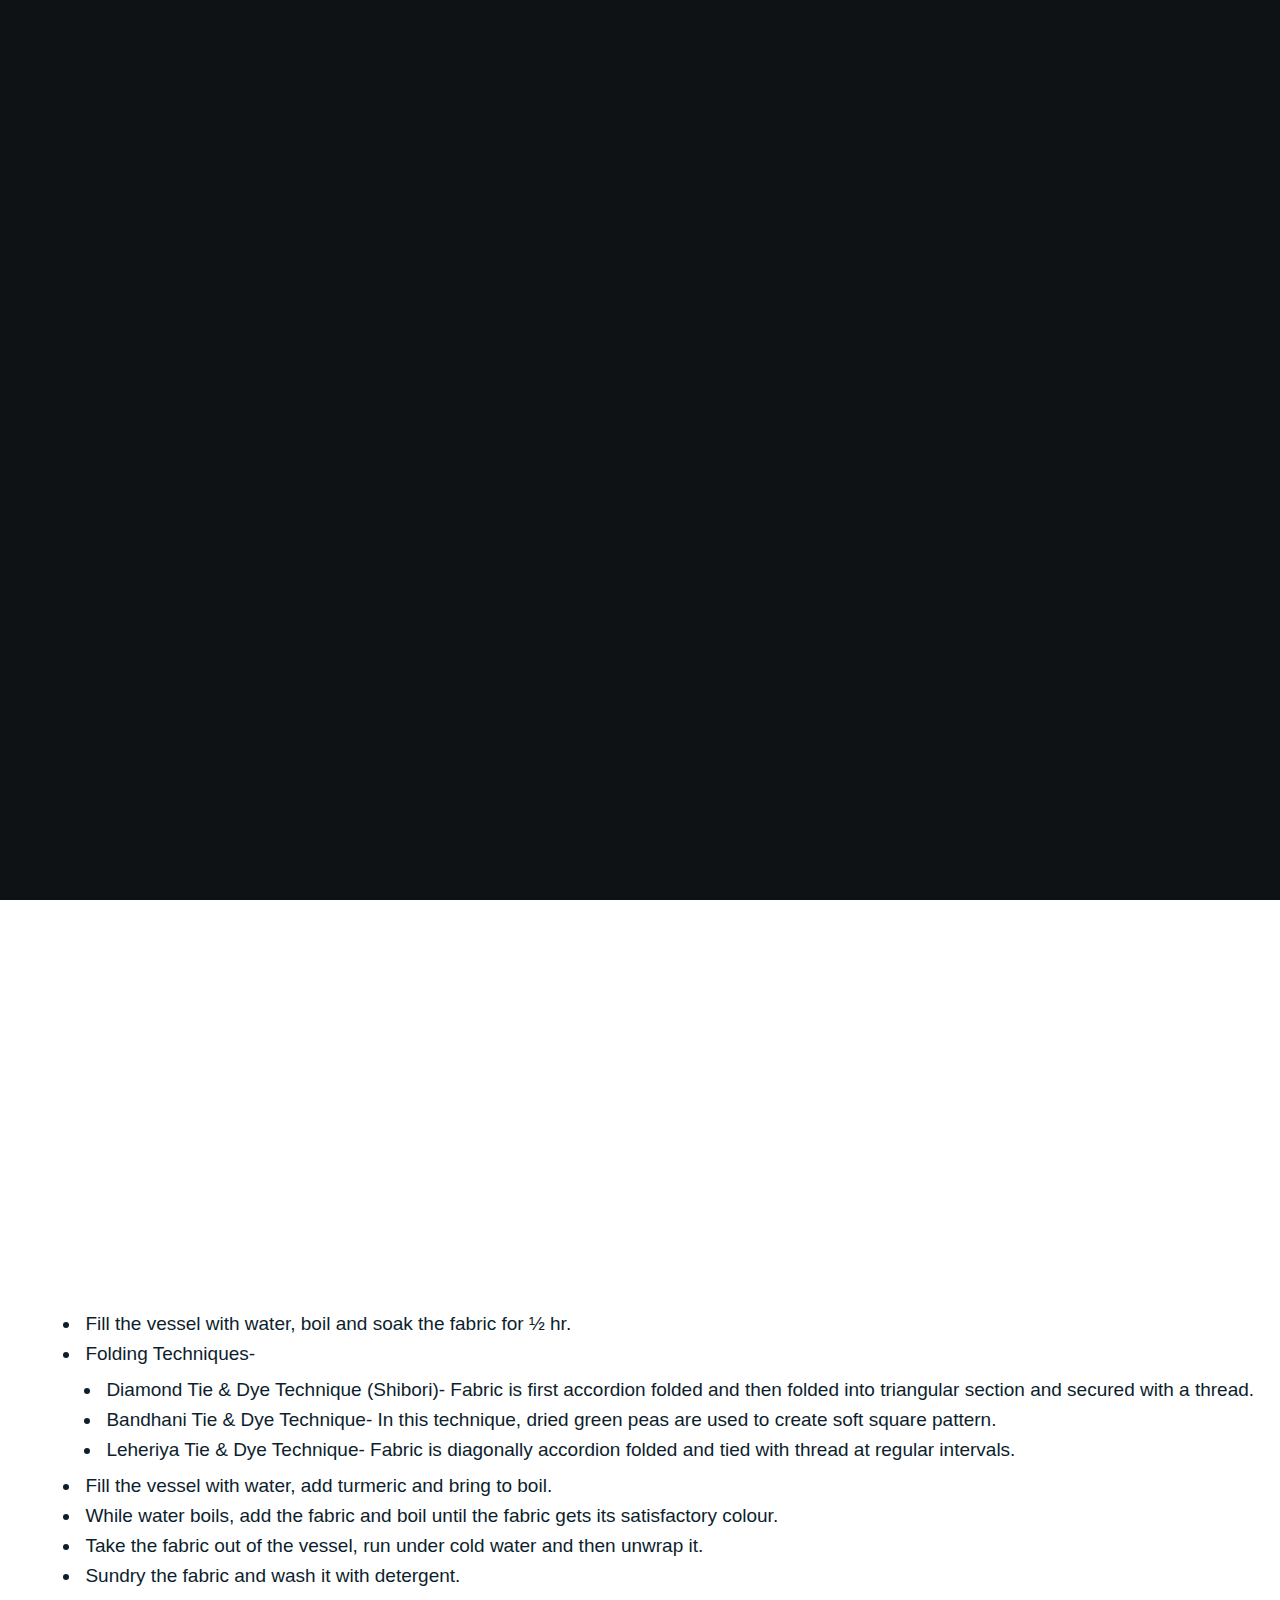
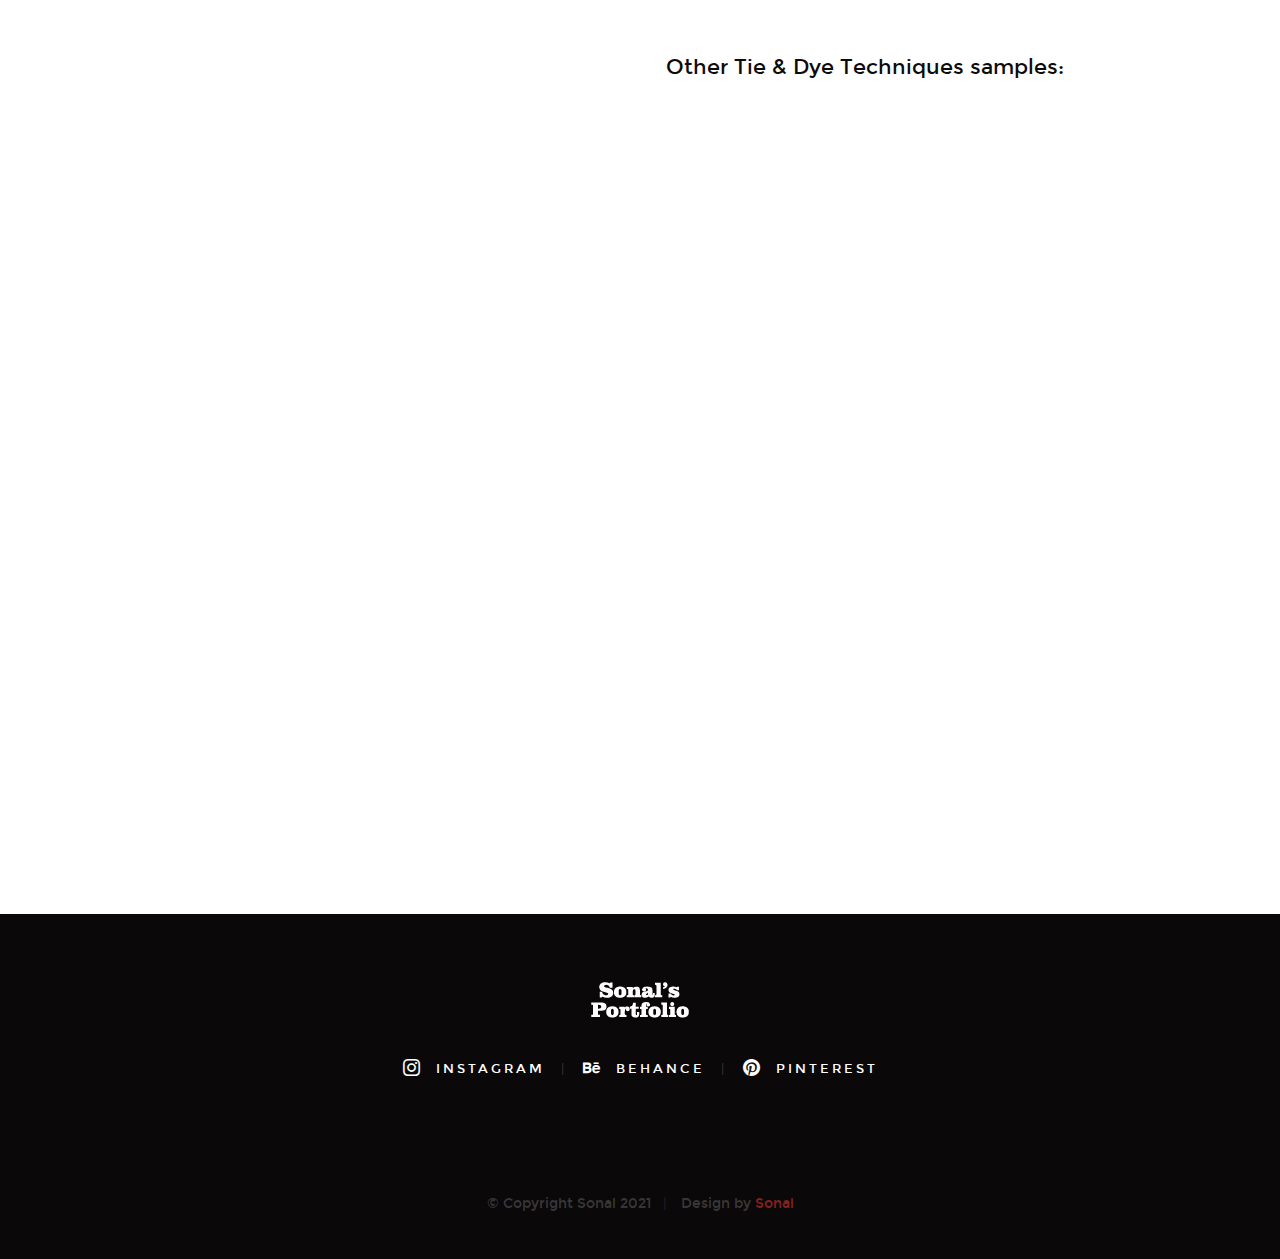
<file: works.html>
<!DOCTYPE html>
<html lang="en">

<head>
  <meta charset="utf-8">
  <title>Sonal's Portfolio</title>
  <meta name="viewport" content="width=device-width, initial-scale=1">
  <!-- <meta content="width=device-width, initial-scale=1.0" name="viewport"> -->
  <meta content="" name="keywords">
  <meta content="" name="description">

  <!-- Favicons -->
  <link href="img-portfolio/ffont.png" rel="icon">
  <link href="img/apple-touch-icon.png" rel="apple-touch-icon">

  <!-- Google Fonts -->
  <link href="https://fonts.googleapis.com/css?family=Inconsolata:400,700|Raleway:400,700&display=swap"
  rel="stylesheet">

  <!-- Bootstrap CSS File -->
  <link rel="stylesheet" href="css/base.css">
  <link rel="stylesheet" href="css/vendor.css">
  <link rel="stylesheet" href="css/main.css">

  <link href="vendor/bootstrap/css/bootstrap.min.css" rel="stylesheet">

  <!-- Vendor CSS Files -->
  <link rel="stylesheet" href="css/base.css">
  <link rel="stylesheet" href="css/vendor.css">
  <link rel="stylesheet" href="css/main.css">

  <link href="vendor/icofont/icofont.min.css" rel="stylesheet">
  <link href="vendor/line-awesome/css/line-awesome.min.css" rel="stylesheet">
  <link href="vendor/aos/aos.css" rel="stylesheet">
  <link href="vendor/owlcarousel/assets/owl.carousel.min.css" rel="stylesheet">

  <!-- Template Main CSS File -->
  <link href="portfolio-css/style.css" rel="stylesheet">

  <!-- =======================================================
    Template Name: MyPortfolio
    Template URL: https://bootstrapmade.com/myportfolio-bootstrap-portfolio-website-template/
    Author: BootstrapMade.com
    Author URL: https://bootstrapmade.com/
    ======================================================= -->

    <script src="js/modernizr.js"></script>
    <script src="js/pace.min.js"></script>
    <style>
      .heading{
        font-family: 'montserrat-regular';
        line-height: 20px;
        font-size: 21px;
      }
      .unselectable {
        -webkit-user-select: none;
        -webkit-touch-callout: none;
        -moz-user-select: none;
        -ms-user-select: none;
        user-select: none;
      }
      img {
        pointer-events: none;
      }
      .content{
        text-align: justify;
        font-family: arial!important;
        line-height: 20px;
        font-size: 19px;
      }
    </style>
  </head>

  <body id="top" style="overflow-x: hidden;" onmousedown="return false" onselectstart="return false">


    <div class="collapse navbar-collapse custom-navmenu" id="main-navbar">
      <div class="container py-2 py-md-5">
        <div class="row align-items-start">
          <div class="col-md-2">
            <ul class="custom-menu">
              <li><a  onclick="redirect('index.html')">Home</a></li>
              <li><a href="about.html">About Me</a></li>
              <li><a href="services.html">Services</a></li>
              <li class="active"><a href="works.html">Works</a></li>
              <li><a href="contact.html">Contact</a></li>
            </ul>
          </div>
          <div class="col-md-6 d-none d-md-block  mr-auto">
            <div class="tweet d-flex">
              <span class="icofont-twitter text-white mt-2 mr-3"></span>
              <div>
                <p><em>Lorem ipsum dolor sit amet consectetur adipisicing elit. Quisquam necessitatibus incidunt ut
                  officiis explicabo inventore. <br> <a href="#">t.co/v82jsk</a></em></p>
                </div>
              </div>
            </div>
            <div class="col-md-4 d-none d-md-block">
              <h3>Hire Me</h3>
              <p>Lorem ipsum dolor sit amet consectetur adipisicing elit. Quisquam necessitatibus incidunt ut officiis
                explicabo inventore. <br> <a href="#">myemail@gmail.com</a></p>
              </div>
            </div>

          </div>
        </div>

        <nav class="navbar navbar-light custom-navbar">
          <header class="s-header">

            <div class="header-logo">
              <a class="site-logo" href="index.html"><img src="img-portfolio/font1.png" alt="Homepage"></a>
            </div>

            <nav class="header-nav-wrap">
              <ul class="header-nav">
                <li class="current"><a href="index.html" title="home">Home</a></li>
                <li><a href="index.html#about" title="about">About</a></li>
                <li><a href="portfolio.html" title="works">Works</a></li>
                <li><a href="index.html#blog" title="blog">Blog</a></li>
                <li><a href="index.html#contact" title="contact">Contact</a></li>
              </ul>
            </nav>

            <a class="header-menu-toggle" href="#0"><span>Menu</span></a>

          </header>
        </nav>


        <section id="work-section" class="s-work-section target-section" style="width:101%">
          <div class="row unselectable">
            <div class="col-md-8" data-aos="fade-up">
              <h1 class="heading" style="font-size: 30px;">TIE & DYE TECHNIQUES</h1>
            </div>

            <div class="col-12 col-sm-6 col-md-6 col-lg-6 mb-5" data-aos="fade-up" data-aos-delay="">
              <img src="img-portfolio/project2/1 Ingredients.jpg" class="img-fluid">
            </div>
            <div class="col-12 col-sm-6 col-md-6 col-lg-6 mb-5" data-aos="fade-up" data-aos-delay="100" style="margin-top: -5%;">
              <!-- <span class="la la-mobile la-3x mb-4"></span> -->
              <h3 class="h3 mb-3" ><b class="heading">Project Brief:</b></h3>
              <p class="content">
                This project aims at learning about different types of dyes and the Tie & Dye process.
              </p>
              <h3 class="h3 mb-3" style="margin-top: 1%;"><b class="heading">Ingredients:</b></h4>
                <ul class="list-unstyled list-line content" >
                  <li>Cotton fabric</li>
                  <li>Turmeric powder</li>
                  <li>Handful of Green peas (dried)</li>
                  <li>500 ml of water</li>
                  <li>Thick yarn</li>
                </ul>
              </div>
            </div>
            <div class="row unselectable">
              <div class="col-md-8" data-aos="fade-up">
                <h3 class="h3 mb-3"><b>Method:</b></h3>
              </div>
              <div class="col-md-12" data-aos="fade-up" data-aos-delay="">
                <img src="img-portfolio/project2/Process.jpg" class="img-fluid">
              </div>
              <div class="row" style="margin-left: 1.5%;">
                <ul class="content" style="line-height: 30px;">
                  <li>Fill the vessel with water, boil and soak the fabric for ½ hr.</li>
                  <li>Folding Techniques-
                    <ul>
                      <li>Diamond Tie & Dye Technique (Shibori)- Fabric is first accordion folded and then folded into
                        triangular section and secured with a thread.</li>
                        <li>Bandhani Tie & Dye Technique- In this technique, dried green peas are used to create soft square
                          pattern.</li>
                          <li>Leheriya Tie & Dye Technique- Fabric is diagonally accordion folded and tied with thread at regular
                            intervals.</li>
                          </ul>
                        </li>
                        <li>Fill the vessel with water, add turmeric and bring to boil.</li>
                        <li>While water boils, add the fabric and boil until the fabric gets its satisfactory colour.</li>
                        <li>Take the fabric out of the vessel, run under cold water and then unwrap it.</li>
                        <li>Sundry the fabric and wash it with detergent.</li>
                      </ul>
                    </div>
                  </div>
                  <div class="row unselectable" style="margin-top: -2%;">
                    <div class="col-md-8" data-aos="fade-up">
                      <h3 class="h3 mb-3"><b class="heading">Final Design(Turmeric):</b></h3>
                    </div>
                    <div style="margin-left: -15%;">
                      <h3 class="h3 mb-3" ><b class="heading">Other Tie & Dye Techniques samples:</b></h3>
                    </div>
                    <div class="col-12 col-sm-6 col-md-6 col-lg-6 mb-5" data-aos="fade-up" data-aos-delay="">
                      <div class="owl-carousel testimonial-carousel">

                        <div class="testimonial-wrap" style="padding:12px 17px 43px 14px!important">
                          <img src="img-portfolio/project2/6 Diamond Tie & Dye (Turmeric)350x350.jpg" width=100 height=100
                          class="img-fluid">
                          <p style="text-align: center;"><b>Diamond Tie & Dye (Turmeric)</b></p>
                        </div>

                        <div class="testimonial-wrap" style="padding:12px 17px 43px 14px!important">
                          <img src="img-portfolio/project2/7 Bandhani Tie & Dye (Turmeric)350x350.jpg " width=100 height=100
                          class="img-fluid">
                          <p style="text-align: center;"><b>Bandhani Tie & Dye (Turmeric)</b></p>
                        </div>

                        <div class="testimonial-wrap" style="padding:12px 17px 43px 14px!important">
                          <img src="img-portfolio/project2/8 Leheriya Tie & Dye (Turmeric)350x350.jpg" width=100 height=100
                          class="img-fluid">
                          <p style="text-align: center;"><b>Leheriya Tie & Dye (Turmeric)</b></p>
                        </div>
                      </div>
                    </div>
                    <div class="col-12 col-sm-6 col-md-6 col-lg-6 mb-5" data-aos="fade-up" data-aos-delay="">
                      <div class="owl-carousel testimonial-carousel">

                        <div class="testimonial-wrap" style="padding:12px 17px 43px 14px!important">
                          <img src="img-portfolio/project2/9 Concentric Circles Tie & Dye (Indigo)350x350.jpg" width=100 height=100
                          class="img-fluid">
                          <p style="text-align: center;"><b>Concentric Circles Tie & Dye(Indigo)</b></p>
                        </div>

                        <div class="testimonial-wrap" style="padding:12px 17px 43px 14px!important">
                          <img src="img-portfolio/project2/10 Bandhani Tie & Dye (Indigo)350x350.jpg" width=100 height=100
                          class="img-fluid">
                          <p style="text-align: center;"><b>Bandhani Tie & Dye (Indigo)</b></p>
                        </div>

                        <div class="testimonial-wrap" style="padding:12px 17px 43px 14px!important">
                          <img src="img-portfolio/project2/11 Honeycomb Tie & Dye350x350.jpg" width=100 height=100 class="img-fluid">
                          <p style="text-align: center;"><b>Honeycomb Tie & Dye</b></p>
                        </div>
                        <div class="testimonial-wrap" style="padding:12px 17px 43px 14px!important">
                          <img src="img-portfolio/project2/12 Crumple Tie & Dye350x350.jpg" width=100 height=100 class="img-fluid">
                          <p style="text-align: center;"><b>Crumple Tie & Dye</b></p>
                        </div>
                        <div class="testimonial-wrap" style="padding:12px 17px 43px 14px!important">
                          <img src="img-portfolio/project2/13 Square Tie & Dye350x350.jpg" width=100 height=100 class="img-fluid">
                          <p style="text-align: center;"><b>Square Tie & Dye</b></p>
                        </div>
                        <div class="testimonial-wrap" style="padding:12px 17px 43px 14px!important">
                          <img src="img-portfolio/project2/14 Knotting Tie & Dye350x350.jpg" width=100 height=100 class="img-fluid">
                          <p style="text-align: center;"><b>Knotting Tie & Dye</b></p>
                        </div>
                        <div class="testimonial-wrap" style="padding:12px 17px 43px 14px!important">
                          <img src="img-portfolio/project2/15 Concentric Circles Tie & Dye350x350.jpg" width=100 height=100
                          class="img-fluid">
                          <p style="text-align: center;"><b>Concentric Circles Tie & Dye</b></p>
                        </div>
                      </div>
                    </div>
                  </div>
                </section>
                <footer>
                  <div class="row">
                    <div class="col-full">

                      <div class="footer-logo">
                        <a class="footer-site-logo" href="#0"><img src="img-portfolio/font1.png" alt="Homepage"></a>
                      </div>

                      <ul class="footer-social">
                        <!-- <li><a href="#0">
                          <i class="im im-facebook" aria-hidden="true"></i>
                          <span>Facebook</span>
                        </a></li>
                        <li><a href="#0">
                          <i class="im im-twitter" aria-hidden="true"></i>
                          <span>Twitter</span>
                        </a></li> -->
                        <li><a href="#0">
                          <i class="im im-instagram" aria-hidden="true"></i>
                          <span>Instagram</span>
                        </a></li>
                        <li><a href="#0">
                          <i class="im im-behance" aria-hidden="true"></i>
                          <span>Behance</span>
                        </a></li>
                        <li><a href="#0">
                          <i class="im im-pinterest" aria-hidden="true"></i>
                          <span>Pinterest</span>
                        </a></li>
                      </ul>


                    </div>
                  </div>

                  <div class="row footer-bottom">

                    <div class="col-twelve">
                      <div class="copyright">
                        <span>© Copyright Sonal 2021</span>
                        <span>Design by <a href="https://sonal.netlify.app/">Sonal</a></span>
                      </div>

                      <div class="go-top">
                        <a class="smoothscroll" title="Back to Top" href="#top"><i class="im im-arrow-up" aria-hidden="true"></i></a>
                      </div>
                    </div>

                  </div> <!-- end footer-bottom -->

                </footer>
                <div id="preloader">
                  <div id="loader"></div>
                </div>

                <!-- Vendor JS Files -->
                <script src="vendor/jquery/jquery.min.js"></script>
                <script src="vendor/jquery/jquery-migrate.min.js"></script>
                <script src="vendor/bootstrap/js/bootstrap.min.js"></script>
                <script src="vendor/easing/easing.min.js"></script>
                <script src="vendor/php-email-form/validate.js"></script>
                <script src="vendor/isotope/isotope.pkgd.min.js"></script>
                <script src="vendor/aos/aos.js"></script>
                <script src="vendor/owlcarousel/owl.carousel.min.js"></script>

                <!-- Template Main JS File -->
                <script src="js/portfolio-main.js"></script>
                <script src="js/jquery-3.2.1.min.js"></script>
                <script src="js/plugins.js"></script>
                <script src="js/main.js"></script>
                <script>
                  function redirect(location){
                    window.location.assign(location)
                  }
                  var message = "Right-click has been disabled";
                  function clickIE() {
                    if (document.all) {
                      (message);
                      return false;
                    }
                  }
                  function clickNS(e) {
                    if (document.layers || (document.getElementById && !document.all)) {
                      if (e.which == 2 || e.which == 3) {
                        (message);
                        return false;
                      }
                    }
                  }
                  if (document.layers) {
                    document.captureEvents(Event.MOUSEDOWN);
                    document.onmousedown = clickNS;
                  } else {
                    document.onmouseup = clickNS;
                    document.oncontextmenu = clickIE;
                  }
                  document.oncontextmenu = new Function("return false");
                  document.getElementsByClassName('my-img').ondragstart = function () { return false; };


                </script>
                <!-- Global site tag (gtag.js) - Google Analytics -->
                <script async src="https://www.googletagmanager.com/gtag/js?id=UA-54516992-1"></script>
                <script>
                  window.dataLayer = window.dataLayer || [];
                  function gtag() { dataLayer.push(arguments); }
                  gtag('js', new Date());

                  gtag('config', 'UA-54516992-1');
                </script>

              </body>

              </html>
</file>
<file: css/base.css>
/* =================================================================== 
 *
 *  Hola v1.0 Base Stylesheet
 *  10-02-2017
 *  ------------------------------------------------------------------
 *
 *  TOC:
 *  # Normalize
 *  # Basic/base setup styles
 *      ## Media
 *      ## Typography resets
 *      ## links
 *      ## inputs
 *  # grid
 *      ## medium size devices
 *      ## tablets
 *      ## mobile devices
 *      ## small mobile devices
 *  # block grids
 *      ## medium size devices
 *      ## tablets
 *      ## mobile devices
 *      ## small mobile devices
 *  # MISC
 *
 * =================================================================== */


/* ===================================================================
 * # normalize
 * normalize.css v5.0.0 | MIT License | 
 * github.com/necolas/normalize.css
 *
 * ------------------------------------------------------------------- */

html {
    font-family: sans-serif;
    line-height: 1.15;
    -ms-text-size-adjust: 100%;
    -webkit-text-size-adjust: 100%;
}

body {
    margin: 0;
}

article, aside, footer, header, nav, section {
    display: block;
}

h1 {
    font-size: 2em;
    margin: 0.67em 0;
}

figcaption, figure, main {
    display: block;
}

figure {
    margin: 1em 40px;
}

hr {
    box-sizing: content-box;
    height: 0;
    overflow: visible;
}

pre {
    font-family: monospace, monospace;
    font-size: 1em;
}

a {
    background-color: transparent;
    -webkit-text-decoration-skip: objects;
}

a:active, a:hover {
    outline-width: 0;
}

abbr[title] {
    border-bottom: none;
    text-decoration: underline;
    text-decoration: underline dotted;
}

b, strong {
    font-weight: inherit;
}

b, strong {
    font-weight: bolder;
}

code, kbd, samp {
    font-family: monospace, monospace;
    font-size: 1em;
}

dfn {
    font-style: italic;
}

mark {
    background-color: #ff0;
    color: #000;
}

small {
    font-size: 80%;
}

sub, sup {
    font-size: 75%;
    line-height: 0;
    position: relative;
    vertical-align: baseline;
}

sub {
    bottom: -0.25em;
}

sup {
    top: -0.5em;
}

audio, video {
    display: inline-block;
}

audio:not([controls]) {
    display: none;
    height: 0;
}

img {
    border-style: none;
}

svg:not(:root) {
    overflow: hidden;
}

button, input, optgroup, select, textarea {
    font-family: sans-serif;
    font-size: 100%;
    line-height: 1.15;
    margin: 0;
}

button, input {
    overflow: visible;
}

button, select {
    text-transform: none;
}

button, html [type="button"], [type="reset"], [type="submit"] {
    -webkit-appearance: button;
}

button::-moz-focus-inner, [type="button"]::-moz-focus-inner, [type="reset"]::-moz-focus-inner, [type="submit"]::-moz-focus-inner {
    border-style: none;
    padding: 0;
}

button:-moz-focusring, [type="button"]:-moz-focusring, [type="reset"]:-moz-focusring, [type="submit"]:-moz-focusring {
    outline: 1px dotted ButtonText;
}

fieldset {
    border: 1px solid #c0c0c0;
    margin: 0 2px;
    padding: 0.35em 0.625em 0.75em;
}

legend {
    box-sizing: border-box;
    color: inherit;
    display: table;
    max-width: 100%;
    padding: 0;
    white-space: normal;
}

progress {
    display: inline-block;
    vertical-align: baseline;
}

textarea {
    overflow: auto;
}

[type="checkbox"], [type="radio"] {
    box-sizing: border-box;
    padding: 0;
}

[type="number"]::-webkit-inner-spin-button, [type="number"]::-webkit-outer-spin-button {
    height: auto;
}

[type="search"] {
    -webkit-appearance: textfield;
    outline-offset: -2px;
}

[type="search"]::-webkit-search-cancel-button, [type="search"]::-webkit-search-decoration {
    -webkit-appearance: none;
}

::-webkit-file-upload-button {
    -webkit-appearance: button;
    font: inherit;
}

details, menu {
    display: block;
}

summary {
    display: list-item;
}

canvas {
    display: inline-block;
}

template {
    display: none;
}

[hidden] {
    display: none;
}


/* ===================================================================
 * # basic/base setup styles - (_basic.scss)
 *
 * ------------------------------------------------------------------- */

html {
    font-size: 62.5%;
    box-sizing: border-box;
}

*, *::before, *::after {
    box-sizing: inherit;
}

body {
    font-weight: normal;
    line-height: 1;
    word-wrap: break-word;
    text-rendering: optimizeLegibility;
    -webkit-overflow-scrolling: touch;
    -webkit-text-size-adjust: none;
}

body, input, button {
    -moz-osx-font-smoothing: grayscale;
    -webkit-font-smoothing: antialiased;
}


/* ------------------------------------------------------------------- 
 * ## Media - (_basic.scss)
 * ------------------------------------------------------------------- */

img, video {
    max-width: 100%;
    height: auto;
}


/* ------------------------------------------------------------------- 
 * ## Typography resets - (_basic.scss)
 * ------------------------------------------------------------------- */

div, dl, dt, dd, ul, ol, li, h1, h2, h3, h4, h5, h6, pre, form, p, blockquote, th, td {
    margin: 0;
    padding: 0;
}

h1, h2, h3, h4, h5, h6 {
    -webkit-font-smoothing: auto;
    -webkit-font-smoothing: antialiased;
    -webkit-font-variant-ligatures: common-ligatures;
    -moz-font-variant-ligatures: common-ligatures;
    font-variant-ligatures: common-ligatures;
    text-rendering: optimizeLegibility;
}

em, i {
    font-style: italic;
    line-height: inherit;
}

strong, b {
    font-weight: bold;
    line-height: inherit;
}

small {
    font-size: 60%;
    line-height: inherit;
}

ol, ul {
    list-style: none;
}

li {
    display: block;
}


/* ------------------------------------------------------------------- 
 * ## links - (_basic.scss)
 * ------------------------------------------------------------------- */

a {
    text-decoration: none;
    line-height: inherit;
}

a img {
    border: none;
}


/* ------------------------------------------------------------------- 
 * ## inputs - (_basic.scss)
 * ------------------------------------------------------------------- */

fieldset {
    margin: 0;
    padding: 0;
}

input[type="email"], 
input[type="number"], 
input[type="search"], 
input[type="text"], 
input[type="tel"], 
input[type="url"], 
input[type="password"], textarea {
    -webkit-appearance: none;
    -moz-appearance: none;
    -ms-appearance: none;
    -o-appearance: none;
    appearance: none;
}


/* ===================================================================
 * # grid - (_grid.scss)
 *
 * ------------------------------------------------------------------- */

.row {
    width: 94%;
    max-width: 1200px;
    margin: 0 auto;
}

.row:after {
    content: "";
    display: table;
    clear: both;
}

.row .row {
    width: auto;
    max-width: none;
    margin-left: -20px;
    margin-right: -20px;
}


/* column blocks
 * -------------------------------------- */

[class*="col-"] {
    float: left;
}

[class*="col-"] + [class*="col-"].end {
    float: right;
}

[class*="col-"] {
    padding: 0 20px;
}


/* column width classes 
 * -------------------------------------- */

.col-one {
    width: 8.33333%;
}

.col-two, .col-1-6 {
    width: 16.66667%;
}

.col-three, .col-1-4 {
    width: 25%;
}

.col-four, .col-1-3 {
    width: 33.33333%;
}

.col-five {
    width: 41.66667%;
}

.col-six, .col-1-2 {
    width: 50%;
}

.col-seven {
    width: 58.33333%;
}

.col-eight, .col-2-3 {
    width: 66.66667%;
}

.col-nine, .col-3-4 {
    width: 75%;
}

.col-ten, .col-5-6 {
    width: 83.33333%;
}

.col-eleven {
    width: 91.66667%;
}

.col-twelve, .col-full {
    width: 100%;
}


/* ------------------------------------------------------------------- 
 * ## medium size devices - (_grid.scss)
 * ------------------------------------------------------------------- */

@media only screen and (max-width: 1200px) {
    .row .row {
        margin-left: -15px;
        margin-right: -15px;
    }
    [class*="col-"] {
        padding: 0 15px;
    }
    .md-two, .md-1-6 {
        width: 16.66667%;
    }
    .md-one {
        width: 8.33333%;
    }
    .md-three, .md-1-4 {
        width: 25%;
    }
    .md-four, .md-1-3 {
        width: 33.33333%;
    }
    .md-five {
        width: 41.66667%;
    }
    .md-six, .md-1-2 {
        width: 50%;
    }
    .md-seven {
        width: 58.33333%;
    }
    .md-eight, .md-2-3 {
        width: 66.66667%;
    }
    .md-nine, .md-3-4 {
        width: 75%;
    }
    .md-ten, .md-5-6 {
        width: 83.33333%;
    }
    .md-eleven {
        width: 91.66667%;
    }
    .md-twelve, .md-full {
        width: 100%;
    }
}


/* ------------------------------------------------------------------- 
 * ## tablets - (_grid.scss)
 * ------------------------------------------------------------------- */

@media only screen and (max-width: 800px) {
    .row {
        width: 90%;
    }
    .tab-1-4 {
        width: 25%;
    }
    .tab-1-3 {
        width: 33.33333%;
    }
    .tab-1-2 {
        width: 50%;
    }
    .tab-2-3 {
        width: 66.66667%;
    }
    .tab-3-4 {
        width: 75%;
    }
    .tab-full {
        width: 100%;
    }
}


/* ------------------------------------------------------------------- 
 * ## mobile devices - (_grid.scss)
 * ------------------------------------------------------------------- */

@media only screen and (max-width: 600px) {
    .row {
        width: auto;
        padding-left: 25px;
        padding-right: 25px;
    }
    .row .row {
        margin-left: -10px;
        margin-right: -10px;
    }
    [class*="col-"] {
        padding: 0 10px;
    }
    .mob-1-4 {
        width: 25%;
    }
    .mob-1-3 {
        width: 33.33333%;
    }
    .mob-1-2 {
        width: 50%;
    }
    .mob-2-3 {
        width: 66.66667%;
    }
    .mob-3-4 {
        width: 75%;
    }
    .mob-full {
        width: 100%;
    }
}


/* ------------------------------------------------------------------- 
 * ## small mobile devices - (_grid.scss) 
 * ------------------------------------------------------------------- */


/* stack columns on small mobile devices
 * ------------------------------------------------------------------- */

@media only screen and (max-width: 400px) {
    .row .row {
        padding-left: 0;
        padding-right: 0;
        margin-left: 0;
        margin-right: 0;
    }
    [class*="col-"] {
        width: 100% !important;
        float: none !important;
        clear: both !important;
        margin-left: 0;
        margin-right: 0;
        padding: 0;
    }
    [class*="col-"] + [class*="col-"].end {
        float: none;
    }
}


/* ===================================================================
 * # block grids - (_grid.scss)
 * ------------------------------------------------------------------- */


/*   Equally-sized columns define at row level
 * ------------------------------------------------------------------- */

[class*="block-"]:after {
    content: "";
    display: table;
    clear: both;
}

.block-1-6 .col-block {
    width: 16.66667%;
}

.block-1-5 .col-block {
    width: 20%;
}

.block-1-4 .col-block {
    width: 25%;
}

.block-1-3 .col-block {
    width: 33.33333%;
}

.block-1-2 .col-block {
    width: 50%;
}


/**
 * Clearing for block grid columns. Allow columns with 
 * different heights to align properly.
 */

.block-1-6 .col-block:nth-child(6n+1), 
.block-1-5 .col-block:nth-child(5n+1), 
.block-1-4 .col-block:nth-child(4n+1), 
.block-1-3 .col-block:nth-child(3n+1), 
.block-1-2 .col-block:nth-child(2n+1) {
    clear: both;
}


/* ------------------------------------------------------------------- 
 * ## medium size devices - (_grid.scss)
 * ------------------------------------------------------------------- */

@media only screen and (max-width: 1200px) {
    .block-m-1-6 .col-block {
        width: 16.66667%;
    }
    .block-m-1-5 .col-block {
        width: 20%;
    }
    .block-m-1-4 .col-block {
        width: 25%;
    }
    .block-m-1-3 .col-block {
        width: 33.33333%;
    }
    .block-m-1-2 .col-block {
        width: 50%;
    }
    .block-m-full .col-block {
        width: 100%;
        clear: both;
    }
    [class*="block-m-"] .bgrid:nth-child(n) {
        clear: none;
    }
    .block-m-1-6 .col-block:nth-child(6n+1), 
    .block-m-1-5 .col-block:nth-child(5n+1), 
    .block-m-1-4 .col-block:nth-child(4n+1), 
    .block-m-1-3 .col-block:nth-child(3n+1), 
    .block-m-1-2 .col-block:nth-child(2n+1) {
        clear: both;
    }
}


/* ------------------------------------------------------------------- 
 * ## tablets - (_grid.scss)
 * ------------------------------------------------------------------- */

@media only screen and (max-width: 800px) {
    .block-tab-1-6 .col-block {
        width: 16.66667%;
    }
    .block-tab-1-5 .col-block {
        width: 20%;
    }
    .block-tab-1-4 .col-block {
        width: 25%;
    }
    .block-tab-1-3 .col-block {
        width: 33.33333%;
    }
    .block-tab-1-2 .col-block {
        width: 50%;
    }
    .block-tab-full .col-block {
        width: 100%;
        clear: both;
    }
    [class*="block-tab-"] .bgrid:nth-child(n) {
        clear: none;
    }
    .block-tab-1-6 .col-block:nth-child(6n+1), 
    .block-tab-1-6 .col-block:nth-child(5n+1), 
    .block-tab-1-4 .col-block:nth-child(4n+1), 
    .block-tab-1-3 .col-block:nth-child(3n+1), 
    .block-tab-1-2 .col-block:nth-child(2n+1) {
        clear: both;
    }
}


/* ------------------------------------------------------------------- 
 * ## mobile devices - (_grid.scss)
 * ------------------------------------------------------------------- */

@media only screen and (max-width: 600px) {
    .block-mob-1-6 .col-block {
        width: 16.66667%;
    }
    .block-mob-1-5 .col-block {
        width: 20%;
    }
    .block-mob-1-4 .col-block {
        width: 25%;
    }
    .block-mob-1-3 .col-block {
        width: 33.33333%;
    }
    .block-mob-1-2 .col-block {
        width: 50%;
    }
    .block-mob-full .col-block {
        width: 100%;
        clear: both;
    }
    [class*="block-mob-"] .bgrid:nth-child(n) {
        clear: none;
    }
    .block-mob-1-6 .col-block:nth-child(6n+1), 
    .block-mob-1-5 .col-block:nth-child(5n+1), 
    .block-mob-1-4 .col-block:nth-child(4n+1), 
    .block-mob-1-3 .col-block:nth-child(3n+1), 
    .block-mob-1-2 .col-block:nth-child(2n+1) {
        clear: both;
    }
}


/* ------------------------------------------------------------------- 
 * ## small mobile devices - (_grid.scss) 
 * ------------------------------------------------------------------- */


/* stack columns on small mobile devices
 * ------------------------------------------------------------------- */

@media only screen and (max-width: 400px) {
    .stack .col-block {
        width: 100% !important;
        float: none !important;
        clear: both !important;
        margin-left: 0;
        margin-right: 0;
    }
}


/* ===================================================================
 * # MISC  - (_grid.scss)
 *
 * ------------------------------------------------------------------- */

.group:after {
    content: "";
    display: table;
    clear: both;
}


/* Misc Helper Styles
 * -------------------------------------- */

.is-hidden {
    display: none;
}

.is-invisible {
    visibility: hidden;
}

.antialiased {
    -webkit-font-smoothing: antialiased;
    -moz-osx-font-smoothing: grayscale;
}

.overflow-hidden {
    overflow: hidden;
}

.remove-bottom {
    margin-bottom: 0;
}

.half-bottom {
    margin-bottom: 1.5rem !important;
}

.add-bottom {
    margin-bottom: 3rem !important;
}

.no-border {
    border: none;
}

.full-width {
    width: 100%;
}

.text-center {
    text-align: center;
}

.text-left {
    text-align: left;
}

.text-right {
    text-align: right;
}

.pull-left {
    float: left;
}

.pull-right {
    float: right;
}

.align-center {
    margin-left: auto;
    margin-right: auto;
    text-align: center;
}
</file>
<file: css/vendor.css>
/* =================================================================== 
 *
 *  Hola v1.0 Vendor/Third Party CSS 
 *  10-02-2017
 *  ------------------------------------------------------------------
 *
 *  TOC:
 *  # Slick slider
 *  # PhotoSwipe Skin
 *  # Prettyprint GitHub Theme
 *
 * =================================================================== */


/* ===================================================================
 * # slick slider
 *
 * ------------------------------------------------------------------- */

.slick-slider {
    position: relative;
    display: block;
    box-sizing: border-box;
    -webkit-touch-callout: none;
    -webkit-user-select: none;
    -khtml-user-select: none;
    -moz-user-select: none;
    -ms-user-select: none;
    user-select: none;
    -ms-touch-action: pan-y;
    touch-action: pan-y;
    -webkit-tap-highlight-color: transparent;
}

.slick-list {
    position: relative;
    overflow: hidden;
    display: block;
    margin: 0;
    padding: 0;
}

.slick-list:focus {
    outline: none;
}

.slick-list.dragging {
    cursor: pointer;
    cursor: hand;
}

.slick-slider .slick-track, .slick-slider .slick-list {
    -webkit-transform: translate3d(0, 0, 0);
    -moz-transform: translate3d(0, 0, 0);
    -ms-transform: translate3d(0, 0, 0);
    -o-transform: translate3d(0, 0, 0);
    transform: translate3d(0, 0, 0);
}

.slick-track {
    position: relative;
    left: 0;
    top: 0;
    display: block;
}

.slick-track:before, .slick-track:after {
    content: "";
    display: table;
}

.slick-track:after {
    clear: both;
}

.slick-loading .slick-track {
    visibility: hidden;
}

.slick-slide {
    float: left;
    height: 100%;
    min-height: 1px;
    display: none;
}

[dir="rtl"] .slick-slide {
    float: right;
}

.slick-slide img {
    display: block;
}

.slick-slide.slick-loading img {
    display: none;
}

.slick-slide.dragging img {
    pointer-events: none;
}

.slick-initialized .slick-slide {
    display: block;
}

.slick-loading .slick-slide {
    visibility: hidden;
}

.slick-vertical .slick-slide {
    display: block;
    height: auto;
    border: 1px solid transparent;
}

.slick-arrow.slick-hidden {
    display: none;
}


/*! PhotoSwipe main CSS by Dmitry Semenov | photoswipe.com | MIT license */


/*
	Styles for basic PhotoSwipe functionality (sliding area, open/close transitions)
*/


/* pswp = photoswipe */

.pswp {
    display: none;
    position: absolute;
    width: 100%;
    height: 100%;
    left: 0;
    top: 0;
    overflow: hidden;
    -ms-touch-action: none;
    touch-action: none;
    z-index: 1500;
    -webkit-text-size-adjust: 100%;
    /* create separate layer, to avoid paint on window.onscroll in webkit/blink */
    -webkit-backface-visibility: hidden;
    outline: none;
}

.pswp * {
    -webkit-box-sizing: border-box;
    box-sizing: border-box;
}

.pswp img {
    max-width: none;
}


/* style is added when JS option showHideOpacity is set to true */

.pswp--animate_opacity {
    /* 0.001, because opacity:0 doesn't trigger Paint action, which causes lag at start of transition */
    opacity: 0.001;
    will-change: opacity;
    /* for open/close transition */
    -webkit-transition: opacity 333ms cubic-bezier(0.4, 0, 0.22, 1);
    transition: opacity 333ms cubic-bezier(0.4, 0, 0.22, 1);
}

.pswp--open {
    display: block;
}

.pswp--zoom-allowed .pswp__img {
    /* autoprefixer: off */
    cursor: -webkit-zoom-in;
    cursor: -moz-zoom-in;
    cursor: zoom-in;
}

.pswp--zoomed-in .pswp__img {
    /* autoprefixer: off */
    cursor: -webkit-grab;
    cursor: -moz-grab;
    cursor: grab;
}

.pswp--dragging .pswp__img {
    /* autoprefixer: off */
    cursor: -webkit-grabbing;
    cursor: -moz-grabbing;
    cursor: grabbing;
}


/*
	Background is added as a separate element.
	As animating opacity is much faster than animating rgba() background-color.
*/

.pswp__bg {
    position: absolute;
    left: 0;
    top: 0;
    width: 100%;
    height: 100%;
    background: #000;
    opacity: 0;
    -webkit-transform: translateZ(0);
    transform: translateZ(0);
    -webkit-backface-visibility: hidden;
    will-change: opacity;
}

.pswp__scroll-wrap {
    position: absolute;
    left: 0;
    top: 0;
    width: 100%;
    height: 100%;
    overflow: hidden;
}

.pswp__container, .pswp__zoom-wrap {
    -ms-touch-action: none;
    touch-action: none;
    position: absolute;
    left: 0;
    right: 0;
    top: 0;
    bottom: 0;
}


/* Prevent selection and tap highlights */

.pswp__container, .pswp__img {
    -webkit-user-select: none;
    -moz-user-select: none;
    -ms-user-select: none;
    user-select: none;
    -webkit-tap-highlight-color: transparent;
    -webkit-touch-callout: none;
}

.pswp__zoom-wrap {
    position: absolute;
    width: 100%;
    -webkit-transform-origin: left top;
    -ms-transform-origin: left top;
    transform-origin: left top;
    /* for open/close transition */
    -webkit-transition: -webkit-transform 333ms cubic-bezier(0.4, 0, 0.22, 1);
    transition: transform 333ms cubic-bezier(0.4, 0, 0.22, 1);
}

.pswp__bg {
    will-change: opacity;
    /* for open/close transition */
    -webkit-transition: opacity 333ms cubic-bezier(0.4, 0, 0.22, 1);
    transition: opacity 333ms cubic-bezier(0.4, 0, 0.22, 1);
}

.pswp--animated-in .pswp__bg, .pswp--animated-in .pswp__zoom-wrap {
    -webkit-transition: none;
    transition: none;
}

.pswp__container, .pswp__zoom-wrap {
    -webkit-backface-visibility: hidden;
}

.pswp__item {
    position: absolute;
    left: 0;
    right: 0;
    top: 0;
    bottom: 0;
    overflow: hidden;
}

.pswp__img {
    position: absolute;
    width: auto;
    height: auto;
    top: 0;
    left: 0;
}


/*
	stretched thumbnail or div placeholder element (see below)
	style is added to avoid flickering in webkit/blink when layers overlap
*/

.pswp__img--placeholder {
    -webkit-backface-visibility: hidden;
}


/*
	div element that matches size of large image
	large image loads on top of it
*/

.pswp__img--placeholder--blank {
    background: #222;
}

.pswp--ie .pswp__img {
    width: 100% !important;
    height: auto !important;
    left: 0;
    top: 0;
}


/*
	Error message appears when image is not loaded
	(JS option errorMsg controls markup)
*/

.pswp__error-msg {
    position: absolute;
    left: 0;
    top: 50%;
    width: 100%;
    text-align: center;
    font-size: 14px;
    line-height: 16px;
    margin-top: -8px;
    color: #CCC;
}

.pswp__error-msg a {
    color: #CCC;
    text-decoration: underline;
}


/* ===================================================================
 * # PhotoSwipe Skin
 *
 * ------------------------------------------------------------------- */


/*
    Contents:

    1. Buttons
    2. Share modal and links
    3. Index indicator ("1 of X" counter)
    4. Caption
    5. Loading indicator
    6. Additional styles (root element, top bar, idle state, hidden state, etc.)
*/


/* -------------------------------------------------------------------
 * ## 1. buttons
 * ------------------------------------------------------------------- */


/* <button> css reset */

.pswp__button {
    width: 44px;
    height: 44px;
    line-height: 1;
    position: relative;
    background: none;
    cursor: pointer;
    overflow: visible;
    -webkit-appearance: none;
    display: block;
    border: 0;
    padding: 0;
    margin: 0;
    float: right;
    opacity: 0.6;
    -webkit-transition: opacity 0.2s;
    transition: opacity 0.2s;
    -webkit-box-shadow: none;
    box-shadow: none;
}

.pswp__button:focus, .pswp__button:hover {
    opacity: 1;
    background-color: transparent;
}

.pswp__button:active {
    outline: none;
    opacity: 0.9;
}

.pswp__button::-moz-focus-inner {
    padding: 0;
    border: 0;
}


/* 
pswp__ui--over-close class it added when mouse is 
over element that should close gallery 
*/

.pswp__ui--over-close .pswp__button--close {
    opacity: 1;
}

.pswp__button, .pswp__button--arrow--left:before, .pswp__button--arrow--right:before {
    background: url(../images/photoswipe/default-skin.png) 0 0 no-repeat;
    background-size: 264px 88px;
    width: 44px;
    height: 44px;
}

@media (-webkit-min-device-pixel-ratio: 1.1), (-webkit-min-device-pixel-ratio: 1.09375), (min-resolution: 105dpi), (min-resolution: 1.1dppx) {
    /* Serve SVG sprite if browser supports SVG and resolution is more than 105dpi */
    .pswp--svg .pswp__button, .pswp--svg .pswp__button--arrow--left:before, .pswp--svg .pswp__button--arrow--right:before {
        background-image: url(images/photoswipe/default-skin.svg);
    }
    .pswp--svg .pswp__button--arrow--left, .pswp--svg .pswp__button--arrow--right {
        background: none;
    }
}

.pswp__button--close {
    background-position: 0 -44px;
}

.pswp__button--share {
    background-position: -44px -44px;
}

.pswp__button--fs {
    display: none;
}

.pswp--supports-fs .pswp__button--fs {
    display: block;
}

.pswp--fs .pswp__button--fs {
    background-position: -44px 0;
}

.pswp__button--zoom {
    display: none;
    background-position: -88px 0;
}

.pswp--zoom-allowed .pswp__button--zoom {
    display: block;
}

.pswp--zoomed-in .pswp__button--zoom {
    background-position: -132px 0;
}


/* no arrows on touch screens */

.pswp--touch .pswp__button--arrow--left, .pswp--touch .pswp__button--arrow--right {
    visibility: hidden;
}


/*
Arrow buttons hit area
(icon is added to :before pseudo-element)
*/

.pswp__button--arrow--left, .pswp__button--arrow--right {
    background: none;
    top: 50%;
    margin-top: -22px;
    width: 30px;
    height: 32px;
    position: absolute;
}

.pswp__button--arrow--left {
    left: 12px;
}

.pswp__button--arrow--right {
    right: 12px;
}

.pswp__button--arrow--left:before, .pswp__button--arrow--right:before {
    content: '';
    top: 0;
    background-color: rgba(0, 0, 0, 0.3);
    height: 30px;
    width: 32px;
    position: absolute;
    border-radius: 3px;
}

.pswp__button--arrow--left:before {
    left: 6px;
    background-position: -138px -44px;
}

.pswp__button--arrow--right:before {
    right: 6px;
    background-position: -94px -44px;
}


/* -------------------------------------------------------------------
 * ## 2. Share modal/popup and links
 * ------------------------------------------------------------------- */

.pswp__counter, .pswp__share-modal {
    -webkit-user-select: none;
    -moz-user-select: none;
    -ms-user-select: none;
    user-select: none;
}

.pswp__share-modal {
    display: block;
    background: rgba(0, 0, 0, 0.5);
    width: 100%;
    height: 100%;
    top: 0;
    left: 0;
    padding: 10px;
    position: absolute;
    z-index: 1600;
    opacity: 0;
    -webkit-transition: opacity 0.25s ease-out;
    transition: opacity 0.25s ease-out;
    -webkit-backface-visibility: hidden;
    will-change: opacity;
}

.pswp__share-modal--hidden {
    display: none;
}

.pswp__share-tooltip {
    z-index: 1620;
    position: absolute;
    background: #FFF;
    top: 56px;
    border-radius: 3px;
    display: block;
    width: auto;
    right: 44px;
    -webkit-box-shadow: 0 2px 5px rgba(0, 0, 0, 0.25);
    box-shadow: 0 2px 5px rgba(0, 0, 0, 0.25);
    -webkit-transform: translateY(6px);
    -ms-transform: translateY(6px);
    transform: translateY(6px);
    -webkit-transition: -webkit-transform 0.25s;
    transition: transform 0.25s;
    -webkit-backface-visibility: hidden;
    will-change: transform;
}

.pswp__share-tooltip a {
    display: block;
    padding: 9px 15px;
    color: #000;
    text-decoration: none;
    font-size: 13px;
    line-height: 18px;
}

.pswp__share-tooltip a:hover {
    text-decoration: none;
    color: #000;
}

.pswp__share-tooltip a:first-child {
    /* round corners on the first/last list item */
    border-radius: 3px 3px 0 0;
}

.pswp__share-tooltip a:last-child {
    border-radius: 0 0 3px 3px;
}

.pswp__share-modal--fade-in {
    opacity: 1;
}

.pswp__share-modal--fade-in .pswp__share-tooltip {
    -webkit-transform: translateY(0);
    -ms-transform: translateY(0);
    transform: translateY(0);
}


/* increase size of share links on touch devices */

.pswp--touch .pswp__share-tooltip a {
    padding: 16px 12px;
}

a.pswp__share--facebook:before {
    content: '';
    display: block;
    width: 0;
    height: 0;
    position: absolute;
    top: -12px;
    right: 15px;
    border: 6px solid transparent;
    border-bottom-color: #FFF;
    -webkit-pointer-events: none;
    -moz-pointer-events: none;
    pointer-events: none;
}

a.pswp__share--facebook:hover {
    background: #3E5C9A;
    color: #FFF;
}

a.pswp__share--facebook:hover:before {
    border-bottom-color: #3E5C9A;
}

a.pswp__share--twitter:hover {
    background: #55ACEE;
    color: #FFF;
}

a.pswp__share--pinterest:hover {
    background: #CCC;
    color: #CE272D;
}

a.pswp__share--download:hover {
    background: #DDD;
}


/* -------------------------------------------------------------------
 * ## 3. Index indicator ("1 of X" counter)
 * ------------------------------------------------------------------- */

.pswp__counter {
    position: absolute;
    left: 6px;
    top: 0;
    height: 44px;
    font-size: 13px;
    line-height: 44px;
    color: #FFF;
    opacity: 0.75;
    padding: 0 10px;
}


/* -------------------------------------------------------------------
 * ## 4. Caption
 * ------------------------------------------------------------------- */

.pswp__caption {
    position: absolute;
    left: 0;
    bottom: 0;
    width: 100%;
    min-height: 45px;
}

.pswp__caption h4 {
    font-size: 1.8rem;
    line-height: 1.333;
    margin: 0 0 .6rem;
    color: #FFFFFF;
}

.pswp__caption small {
    font-size: 11px;
    color: rgba(255, 255, 255, 0.5);
}

.pswp__caption__center {
    text-align: center;
    max-width: 900px;
    margin: 0 auto;
    font-size: 13px;
    padding: 10px;
    line-height: 20px;
    color: rgba(255, 255, 255, 0.5);
}

.pswp__caption--empty {
    display: none;
}


/* Fake caption element, used to calculate height of next/prev image */

.pswp__caption--fake {
    visibility: hidden;
}


/* -------------------------------------------------------------------
 * ## 5. Loading indicator (preloader)
 * You can play with it here - http://codepen.io/dimsemenov/pen/yyBWoR
 * ------------------------------------------------------------------- */

.pswp__preloader {
    width: 44px;
    height: 44px;
    position: absolute;
    top: 0;
    left: 50%;
    margin-left: -22px;
    opacity: 0;
    -webkit-transition: opacity 0.25s ease-out;
    transition: opacity 0.25s ease-out;
    will-change: opacity;
    direction: ltr;
}

.pswp__preloader__icn {
    width: 20px;
    height: 20px;
    margin: 12px;
}

.pswp__preloader--active {
    opacity: 1;
}

.pswp__preloader--active .pswp__preloader__icn {
    /* We use .gif in browsers that don't support CSS animation */
    background: url(..images/photoswipe/preloader.gif) 0 0 no-repeat;
}

.pswp--css_animation .pswp__preloader--active {
    opacity: 1;
}

.pswp--css_animation .pswp__preloader--active .pswp__preloader__icn {
    -webkit-animation: clockwise 500ms linear infinite;
    animation: clockwise 500ms linear infinite;
}

.pswp--css_animation .pswp__preloader--active .pswp__preloader__donut {
    -webkit-animation: donut-rotate 1000ms cubic-bezier(0.4, 0, 0.22, 1) infinite;
    animation: donut-rotate 1000ms cubic-bezier(0.4, 0, 0.22, 1) infinite;
}

.pswp--css_animation .pswp__preloader__icn {
    background: none;
    opacity: 0.75;
    width: 14px;
    height: 14px;
    position: absolute;
    left: 15px;
    top: 15px;
    margin: 0;
}

.pswp--css_animation .pswp__preloader__cut {
    /* 
			The idea of animating inner circle is based on Polymer ("material") loading indicator 
			 by Keanu Lee https://blog.keanulee.com/2014/10/20/the-tale-of-three-spinners.html
		*/
    position: relative;
    width: 7px;
    height: 14px;
    overflow: hidden;
}

.pswp--css_animation .pswp__preloader__donut {
    -webkit-box-sizing: border-box;
    box-sizing: border-box;
    width: 14px;
    height: 14px;
    border: 2px solid #FFF;
    border-radius: 50%;
    border-left-color: transparent;
    border-bottom-color: transparent;
    position: absolute;
    top: 0;
    left: 0;
    background: none;
    margin: 0;
}

@media screen and (max-width: 1024px) {
    .pswp__preloader {
        position: relative;
        left: auto;
        top: auto;
        margin: 0;
        float: right;
    }
}

@-webkit-keyframes clockwise {
    0% {
        -webkit-transform: rotate(0deg);
        transform: rotate(0deg);
    }
    100% {
        -webkit-transform: rotate(360deg);
        transform: rotate(360deg);
    }
}

@keyframes clockwise {
    0% {
        -webkit-transform: rotate(0deg);
        transform: rotate(0deg);
    }
    100% {
        -webkit-transform: rotate(360deg);
        transform: rotate(360deg);
    }
}

@-webkit-keyframes donut-rotate {
    0% {
        -webkit-transform: rotate(0);
        transform: rotate(0);
    }
    50% {
        -webkit-transform: rotate(-140deg);
        transform: rotate(-140deg);
    }
    100% {
        -webkit-transform: rotate(0);
        transform: rotate(0);
    }
}

@keyframes donut-rotate {
    0% {
        -webkit-transform: rotate(0);
        transform: rotate(0);
    }
    50% {
        -webkit-transform: rotate(-140deg);
        transform: rotate(-140deg);
    }
    100% {
        -webkit-transform: rotate(0);
        transform: rotate(0);
    }
}


/* -------------------------------------------------------------------
 * ## 6. additional styles
 * ------------------------------------------------------------------- */


/* root element of UI */

.pswp {
    font-family: "montserrat-regular", sans-serif;
}

.pswp__ui {
    -webkit-font-smoothing: auto;
    visibility: visible;
    opacity: 1;
    z-index: 1550;
}


/* top black bar with buttons and "1 of X" indicator */

.pswp__top-bar {
    position: absolute;
    left: 0;
    top: 0;
    height: 44px;
    width: 100%;
    padding: 0 6px;
}

.pswp__caption, .pswp__top-bar, .pswp--has_mouse .pswp__button--arrow--left, .pswp--has_mouse .pswp__button--arrow--right {
    -webkit-backface-visibility: hidden;
    will-change: opacity;
    -webkit-transition: opacity 333ms cubic-bezier(0.4, 0, 0.22, 1);
    transition: opacity 333ms cubic-bezier(0.4, 0, 0.22, 1);
}


/* pswp--has_mouse class is added only when two subsequent mousemove events occur */

.pswp--has_mouse .pswp__button--arrow--left, .pswp--has_mouse .pswp__button--arrow--right {
    visibility: visible;
}

.pswp__top-bar, .pswp__caption {
    background-color: rgba(0, 0, 0, 0.5);
}


/* pswp__ui--fit class is added when main image "fits" between top bar and bottom bar (caption) */

.pswp__ui--fit .pswp__top-bar, .pswp__ui--fit .pswp__caption {
    background-color: rgba(0, 0, 0, 0.3);
}


/* pswp__ui--idle class is added when mouse isn't moving for several seconds (JS option timeToIdle) */

.pswp__ui--idle .pswp__top-bar {
    opacity: 0;
}

.pswp__ui--idle .pswp__button--arrow--left, .pswp__ui--idle .pswp__button--arrow--right {
    opacity: 0;
}


/*
	pswp__ui--hidden class is added when controls are hidden
	e.g. when user taps to toggle visibility of controls
*/

.pswp__ui--hidden .pswp__top-bar, .pswp__ui--hidden .pswp__caption, .pswp__ui--hidden .pswp__button--arrow--left, .pswp__ui--hidden .pswp__button--arrow--right {
    /* Force paint & create composition layer for controls. */
    opacity: 0.001;
}


/* pswp__ui--one-slide class is added when there is just one item in gallery */

.pswp__ui--one-slide .pswp__button--arrow--left, .pswp__ui--one-slide .pswp__button--arrow--right, .pswp__ui--one-slide .pswp__counter {
    display: none;
}

.pswp__element--disabled {
    display: none !important;
}

.pswp--minimal--dark .pswp__top-bar {
    background: none;
}


/* ===================================================================
 * # Prettyprint GitHub Theme
 *
 * ------------------------------------------------------------------- */

.prettyprint {
    background: #F1F1F1;
    font-family: Menlo, 'Bitstream Vera Sans Mono', 'DejaVu Sans Mono', Monaco, Consolas, monospace;
    font-size: 12px;
    line-height: 1.5;
    border-radius: 3px;
    border: none;
}

.pln {
    color: #333333;
}

@media screen {
    .str {
        color: #dd1144;
    }
    .kwd {
        color: #333333;
    }
    .com {
        color: #999988;
    }
    .typ {
        color: #445588;
    }
    .lit {
        color: #445588;
    }
    .pun {
        color: #333333;
    }
    .opn {
        color: #333333;
    }
    .clo {
        color: #333333;
    }
    .tag {
        color: navy;
    }
    .atn {
        color: teal;
    }
    .atv {
        color: #dd1144;
    }
    .dec {
        color: #333333;
    }
    .var {
        color: teal;
    }
    .fun {
        color: #990000;
    }
}

@media print, projection {
    .str {
        color: #006600;
    }
    .kwd {
        color: #006;
        font-weight: bold;
    }
    .com {
        color: #600;
        font-style: italic;
    }
    .typ {
        color: #404;
        font-weight: bold;
    }
    .lit {
        color: #004444;
    }
    .pun, .opn, .clo {
        color: #444400;
    }
    .tag {
        color: #006;
        font-weight: bold;
    }
    .atn {
        color: #440044;
    }
    .atv {
        color: #006600;
    }
}


/* Specify class=linenums on a pre to get line numbering */

ol.linenums {
    margin-top: 0;
    margin-bottom: 0;
}


/* IE indents via margin-left */

li.L0, li.L1, li.L2, li.L3, li.L4, li.L5, li.L6, li.L7, li.L8, li.L9 {
    /* */
}


/* Alternate shading for lines */

li.L1, li.L3, li.L5, li.L7, li.L9 {
    /* */
}
</file>
<file: css/main.css>
/* ===================================================================
 *
 *  Hola v1.0 Main Stylesheet
 *  10-02-2017
 *  ------------------------------------------------------------------
 *
 *  TOC:
 *  # webfonts and iconfonts
 *  # base style overrides
 *      ## links
 *  # typography & general theme styles
 *      ## lists
 *      ## responsive video container
 *      ## floated image
 *      ## tables
 *      ## spacing
 *      ## pace.js styles - minimal
 *  # forms
 *      ## style placeholder text
 *      ## Change Autocomplete styles in Chrome
 *  # buttons
 *  # additional components
 *      ## alert box
 *      ## additional typo styles
 *      ## skillbars
 *  # common and reusable theme styles
 *      ## section intro
 *      ## blog-list
 *  # header styles
 *      ## header logo
 *      ## mobile menu toggle
 *      ## navigation
 *  # home
 *      ## home content
 *      ## home social
 *      ## home animations
 *  # about
 *      ## timeline
 *  # works
 *      ## bricks/masonry
 *  # testimonials
 *  # blog
 *  # cta
 *  # stats
 *  # contact
 *  # footer
 *      ## go to top
 *  # blog styles
 *      ## blog page header
 *      ## blog content
 *      ## comments
 *
 * =================================================================== */


/* ===================================================================
 * # webfonts and iconfonts - (_document-setup.scss)
 *
 * ------------------------------------------------------------------- */

@import url("iconic/css/iconmonstr-iconic-font.min.css");
@import url("fonts.css");



/* ===================================================================
 * # base style overrides - (_document-setup.scss)
 *
 * ------------------------------------------------------------------- */

html {
    font-size: 10px;
}

@media only screen and (max-width: 400px) {
    html {
        font-size: 9.375px;
    }
}

html, body {
    height: 100%;
}

body {
    background: #0a0809;
    font-family: "librebaskerville-regular", serif;
    font-size: 1.6rem;
    line-height: 1.875;
    color: #5f5f5f;
    margin: 0;
    padding: 0;
}


/* -------------------------------------------------------------------
 * ## links - (_document-setup.scss)
 * ------------------------------------------------------------------- */

a {
    color: #862121;
    -webkit-transition: all 0.3s ease-in-out;
    transition: all 0.3s ease-in-out;
}

a:hover, a:focus, a:active {
    color: #191A3F;
}

a:focus {
    outline: none;
}



/* ===================================================================
 * # typography & general theme styles - (_document-setup.scss)
 *
 * ------------------------------------------------------------------- */

h1, h2, h3, h4, h5, h6, .h01, .h02, .h03, .h04, .h05, .h06 {
    font-family: "montserrat-medium", sans-serif;
    color: #0D0A0B;
    font-style: normal;
    font-weight: normal;
    text-rendering: optimizeLegibility;
}

h1, .h01, h2, .h02, h3, .h03, h4, .h04 {
    margin-top: 6rem;
    margin-bottom: 1.8rem;
}

@media only screen and (max-width: 600px) {
    h1, .h01, h2, .h02, h3, .h03, h4, .h04 {
        margin-top: 5.1rem;
    }
}

h5, .h05, h6, .h06 {
    margin-top: 4.2rem;
    margin-bottom: 1.5rem;
}

@media only screen and (max-width: 600px) {
    h5, .h05, h6, .h06 {
        margin-top: 3.6rem;
        margin-bottom: 0.9rem;
    }
}

h1, .h01 {
    font-family: "montserrat-bold", sans-serif;
    font-size: 3.6rem;
    line-height: 1.25;
    letter-spacing: -.1rem;
}

@media only screen and (max-width: 600px) {
    h1, .h01 {
        font-size: 3.3rem;
        letter-spacing: -.07rem;
    }
}

h2, .h02 {
    font-size: 3rem;
    line-height: 1.3;
}

h3, .h03 {
    font-size: 2.4rem;
    line-height: 1.25;
}

h4, .h04 {
    font-size: 2.1rem;
    line-height: 1.286;
}

h5, .h05 {
    font-size: 1.6rem;
    line-height: 1.3125;
}

h6, .h06 {
    font-family: "montserrat-bold", sans-serif;
    font-size: 1.4rem;
    line-height: 1.5;
    text-transform: uppercase;
    letter-spacing: .16rem;
}

p img {
    margin: 0;
}

p.lead {
    font-family: "montserrat-regular", sans-serif;
    font-size: 2rem;
    line-height: 1.8;
    margin-bottom: 3.6rem;
    color: #0D0A0B;
}

@media only screen and (max-width: 800px) {
    p.lead {
        font-size: 1.8rem;
    }
}

em, i, strong, b {
    font-size: inherit;
    line-height: inherit;
    font-style: normal;
    font-weight: normal;
}

em, i {
    font-family: "librebaskerville-italic", serif;
}

strong, b {
    font-family: "librebaskerville-bold", serif;
}

small {
    font-size: 1.2rem;
    line-height: inherit;
}

blockquote {
    margin: 3.9rem 0;
    padding-left: 4.5rem;
    position: relative;
}

blockquote:before {
    content: "\201C";
    font-size: 10rem;
    line-height: 0px;
    margin: 0;
    color: rgba(0, 0, 0, 0.15);
    font-family: arial, sans-serif;
    position: absolute;
    top: 3.6rem;
    left: 0;
}

blockquote p {
    font-family: "montserrat-regular", sans-serif;
    padding: 0;
    font-size: 2.1rem;
    line-height: 1.857;
    color: #0D0A0B;
}

blockquote cite {
    display: block;
    font-family: "montserrat-regular", sans-serif;
    font-size: 1.4rem;
    font-style: normal;
    line-height: 1.5;
}

blockquote cite:before {
    content: "\2014 \0020";
}

blockquote cite a, blockquote cite a:visited {
    color: #6c6c6c;
    border: none;
}

abbr {
    font-family: "librebaskerville-bold", serif;
    font-variant: small-caps;
    text-transform: lowercase;
    letter-spacing: .05rem;
    color: #6c6c6c;
}

var, kbd, samp, code, pre {
    font-family: Consolas, "Andale Mono", Courier, "Courier New", monospace;
}

pre {
    padding: 2.4rem 3rem 3rem;
    background: #F1F1F1;
    overflow-x: auto;
}

code {
    font-size: 1.4rem;
    margin: 0 .2rem;
    padding: .3rem .6rem;
    white-space: nowrap;
    background: #F1F1F1;
    border: 1px solid #E1E1E1;
    border-radius: 3px;
}

pre > code {
    display: block;
    white-space: pre;
    line-height: 2;
    padding: 0;
    margin: 0;
}

pre.prettyprint > code {
    border: none;
}

del {
    text-decoration: line-through;
}

abbr[title], dfn[title] {
    border-bottom: 1px dotted;
    cursor: help;
    text-decoration: none;
}

mark {
    background: #ffd900;
    color: #000000;
}

hr {
    border: solid rgba(0, 0, 0, 0.1);
    border-width: 1px 0 0;
    clear: both;
    margin: 2.4rem 0 1.5rem;
    height: 0;
}


/* -------------------------------------------------------------------
 * ## Lists - (_document-setup.scss)
 * ------------------------------------------------------------------- */

ol {
    list-style: decimal;
}

ul {
    list-style: disc;
}

li {
    display: list-item;
}

ol, ul {
    margin-left: 1.7rem;
}

ul li {
    padding-left: .4rem;
}

ul ul, ul ol, ol ol, ol ul {
    margin: .6rem 0 .6rem 1.7rem;
}

ul.disc li {
    display: list-item;
    list-style: none;
    padding: 0 0 0 .8rem;
    position: relative;
}

ul.disc li::before {
    content: "";
    display: inline-block;
    width: 8px;
    height: 8px;
    border-radius: 50%;
    background: #862121;
    position: absolute;
    left: -17px;
    top: 11px;
    vertical-align: middle;
}

dt {
    margin: 0;
    color: #862121;
}

dd {
    margin: 0 0 0 2rem;
}


/* -------------------------------------------------------------------
 * ## responsive video container - (_document-setup)
 * ------------------------------------------------------------------- */

.video-container {
    position: relative;
    padding-bottom: 56.25%;
    height: 0;
    overflow: hidden;
}

.video-container iframe,
.video-container object,
.video-container embed,
.video-container video {
    position: absolute;
    top: 0;
    left: 0;
    width: 100%;
    height: 100%;
}


/* -------------------------------------------------------------------
 * ## floated image - (_document-setup)
 * ------------------------------------------------------------------- */

img.pull-right {
    margin: 1.5rem 0 0 3rem;
}

img.pull-left {
    margin: 1.5rem 3rem 0 0;
}


/* -------------------------------------------------------------------
 * ## tables - (_document-setup.scss)
 * ------------------------------------------------------------------- */

table {
    border-width: 0;
    width: 100%;
    max-width: 100%;
    font-family: "librebaskerville-regular", serif;
}

th, td {
    padding: 1.5rem 3rem;
    text-align: left;
    border-bottom: 1px solid #E8E8E8;
}

th {
    color: #0D0A0B;
    font-family: "montserrat-bold", sans-serif;
}

td {
    line-height: 1.5;
}

th:first-child, td:first-child {
    padding-left: 0;
}

th:last-child, td:last-child {
    padding-right: 0;
}

.table-responsive {
    overflow-x: auto;
    -webkit-overflow-scrolling: touch;
}


/* -------------------------------------------------------------------
 * ## Spacing - (_document-setup.scss)
 * ------------------------------------------------------------------- */

button, .btn {
    margin-bottom: 1.2rem;
}

fieldset {
    margin-bottom: 1.5rem;
}

input,
textarea,
select,
pre,
blockquote,
figure,
table,
p,
ul,
ol,
dl,
form,
.video-container,
.ss-custom-select {
    margin-bottom: 3rem;
}


/* -------------------------------------------------------------------
 * ## pace.js styles - minimal  - (_document-setup.scss)
 * ------------------------------------------------------------------- */

.pace {
    -webkit-pointer-events: none;
    pointer-events: none;
    -webkit-user-select: none;
    -moz-user-select: none;
    user-select: none;
}

.pace-inactive {
    display: none;
}

.pace .pace-progress {
    background: #862121;
    position: fixed;
    z-index: 900;
    top: 0;
    right: 100%;
    width: 100%;
    height: 4px;
}

.oldie .pace {
    display: none;
}



/* ===================================================================
 * preloader - (_preloader-2.scss)
 *
 * ------------------------------------------------------------------- */

#preloader {
    position: fixed;
    top: 0;
    left: 0;
    right: 0;
    bottom: 0;
    background: #0F1215;
    z-index: 800;
    height: 100%;
    width: 100%;
}

.no-js #preloader, .oldie #preloader {
    display: none;
}

#loader {
    position: absolute;
    left: 50%;
    top: 50%;
    width: 60px;
    height: 60px;
    margin-left: -30px;
    margin-top: -30px;
    padding: 0;
    background-color: #862121;
    border-radius: 100%;
    -webkit-animation: sk-scaleout 1.0s infinite ease-in-out;
    animation: sk-scaleout 1.0s infinite ease-in-out;
}

@-webkit-keyframes sk-scaleout {
    0% {
        -webkit-transform: scale(0);
    }
    100% {
        -webkit-transform: scale(1);
        opacity: 0;
    }
}

@keyframes sk-scaleout {
    0% {
        -webkit-transform: scale(0);
        transform: scale(0);
    }
    100% {
        -webkit-transform: scale(1);
        transform: scale(1);
        opacity: 0;
    }
}



/* ===================================================================
 * # forms - (_forms.scss)
 *
 * ------------------------------------------------------------------- */

fieldset {
    border: none;
}

input[type="email"],
input[type="number"],
input[type="search"],
input[type="text"],
input[type="tel"],
input[type="url"],
input[type="password"],
textarea, select {
    display: block;
    height: 6rem;
    padding: 1.5rem 0;
    border: 0;
    outline: none;
    color: #333333;
    font-family: "montserrat-regular", sans-serif;
    font-size: 1.5rem;
    line-height: 3rem;
    max-width: 100%;
    background: transparent;
    border-bottom: 2px solid rgba(0, 0, 0, 0.15);
    -webkit-transition: all 0.3s ease-in-out;
    transition: all 0.3s ease-in-out;
}

.ss-custom-select {
    position: relative;
    padding: 0;
}

.ss-custom-select select {
    -webkit-appearance: none;
    -moz-appearance: none;
    -ms-appearance: none;
    -o-appearance: none;
    appearance: none;
    text-indent: 0.01px;
    text-overflow: '';
    margin: 0;
    line-height: 3rem;
    vertical-align: middle;
}

.ss-custom-select select option {
    padding-left: 2rem;
    padding-right: 2rem;
}

.ss-custom-select select::-ms-expand {
    display: none;
}

.ss-custom-select::after {
    border-bottom: 2px solid rgba(0, 0, 0, 0.5);
    border-right: 2px solid rgba(0, 0, 0, 0.5);
    content: '';
    display: block;
    height: 8px;
    width: 8px;
    margin-top: -7px;
    pointer-events: none;
    position: absolute;
    right: 2.4rem;
    top: 50%;
    -webkit-transform-origin: 66% 66%;
    -ms-transform-origin: 66% 66%;
    transform-origin: 66% 66%;
    -webkit-transform: rotate(45deg);
    -ms-transform: rotate(45deg);
    transform: rotate(45deg);
    -webkit-transition: all 0.15s ease-in-out;
    transition: all 0.15s ease-in-out;
}


/* IE9 and below */

.oldie .ss-custom-select::after {
    display: none;
}

textarea {
    min-height: 25rem;
}

input[type="email"]:focus,
input[type="number"]:focus,
input[type="search"]:focus,
input[type="text"]:focus,
input[type="tel"]:focus,
input[type="url"]:focus,
input[type="password"]:focus,
textarea:focus, select:focus {
    color: #000000;
    border-bottom: 2px solid black;
}

label, legend {
    font-family: "montserrat-bold", sans-serif;
    font-size: 1.4rem;
    margin-bottom: .9rem;
    line-height: 1.714;
    color: #0D0A0B;
    display: block;
}

input[type="checkbox"], input[type="radio"] {
    display: inline;
}

label > .label-text {
    display: inline-block;
    margin-left: 1rem;
    font-family: "montserrat-regular", sans-serif;
    line-height: inherit;
}

label > input[type="checkbox"], label > input[type="radio"] {
    margin: 0;
    position: relative;
    top: .15rem;
}


/* -------------------------------------------------------------------
 * ## style placeholder text - (_forms.scss)
 * ------------------------------------------------------------------- */

::-webkit-input-placeholder {
    color: #6c6c6c;
}

:-moz-placeholder {
    color: #6c6c6c;
    /* Firefox 18- */
}

::-moz-placeholder {
    color: #6c6c6c;
    /* Firefox 19+ */
}

:-ms-input-placeholder {
    color: #6c6c6c;
}

.placeholder {
    color: #6c6c6c !important;
}


/* -------------------------------------------------------------------
 * ## Change Autocomplete styles in Chrome - (_forms.scss)
 * ------------------------------------------------------------------- */

input:-webkit-autofill, input:-webkit-autofill:hover, input:-webkit-autofill:focus input:-webkit-autofill, textarea:-webkit-autofill, textarea:-webkit-autofill:hover textarea:-webkit-autofill:focus, select:-webkit-autofill, select:-webkit-autofill:hover, select:-webkit-autofill:focus {
    -webkit-text-fill-color: #cf3e3e;
    transition: background-color 5000s ease-in-out 0s;
}



/* ===================================================================
 * # buttons - (_buttons.scss)
 *
 * ------------------------------------------------------------------- */

.btn, button,
input[type="submit"],
input[type="reset"],
input[type="button"] {
    display: inline-block;
    font-family: "montserrat-semibold", sans-serif;
    font-size: 1.2rem;
    text-transform: uppercase;
    letter-spacing: .3rem;
    height: 5.4rem;
    line-height: calc(5.4rem - .6rem);
    padding: 0 3rem;
    margin: 0 .3rem 1.2rem 0;
    color: #151515;
    text-decoration: none;
    cursor: pointer;
    text-align: center;
    white-space: nowrap;
    -webkit-transition: all 0.3s ease-in-out;
    transition: all 0.3s ease-in-out;
    background-color: #c5c5c5;
    border: .3rem solid #c5c5c5;
}

.btn:hover,
button:hover,
input[type="submit"]:hover,
input[type="reset"]:hover,
input[type="button"]:hover,
.btn:focus, button:focus,
input[type="submit"]:focus,
input[type="reset"]:focus,
input[type="button"]:focus {
    background-color: #b8b8b8;
    border-color: #b8b8b8;
    color: #000000;
    outline: 0;
}


/* button primary
 * ------------------------------------------------- */

.btn.btn--primary,
button.btn--primary,
input[type="submit"].btn--primary,
input[type="reset"].btn--primary,
input[type="button"].btn--primary {
    background: #0D0A0B;
    border-color: #0D0A0B;
    color: #FFFFFF;
}

.btn.btn--primary:hover,
button.btn--primary:hover,
input[type="submit"].btn--primary:hover,
input[type="reset"].btn--primary:hover,
input[type="button"].btn--primary:hover,
.btn.btn--primary:focus,
button.btn--primary:focus,
input[type="submit"].btn--primary:focus,
input[type="reset"].btn--primary:focus,
input[type="button"].btn--primary:focus {
    background: #862121;
    border-color: #862121;
}


/* button modifiers
 * ------------------------------------------------- */

.btn.full-width, button.full-width {
    width: 100%;
    margin-right: 0;
}

.btn--medium, button.btn--medium {
    height: 5.7rem !important;
    line-height: calc(5.7rem - .6rem) !important;
}

.btn--large, button.btn--large {
    height: 6rem !important;
    line-height: calc(6rem - .6rem) !important;
}

.btn--stroke, button.btn--stroke {
    background: transparent !important;
    border: 0.3rem solid #000000;
    color: #000000;
}

.btn--stroke:hover, button.btn--stroke:hover {
    border: 0.3rem solid #862121;
    color: #862121;
}

.btn--pill, button.btn--pill {
    padding-left: 3rem !important;
    padding-right: 3rem !important;
    border-radius: 1000px !important;
}

button::-moz-focus-inner, input::-moz-focus-inner {
    border: 0;
    padding: 0;
}



/* ===================================================================
 * # additional components - (_others.scss)
 *
 * ------------------------------------------------------------------- */


/* -------------------------------------------------------------------
 * ## alert box - (_alert-box.scss)
 * ------------------------------------------------------------------- */

.alert-box {
    padding: 2.1rem 4rem 2.1rem 3rem;
    position: relative;
    margin-bottom: 3rem;
    border-radius: 3px;
    font-family: "montserrat-regular", sans-serif;
    font-size: 1.5rem;
    line-height: 1.6;
}

.alert-box__close {
    position: absolute;
    right: 1.8rem;
    top: 1.8rem;
    cursor: pointer;
}

.alert-box__close.im {
    font-size: 12px;
}

.alert-box--error {
    background-color: #ffd1d2;
    color: #e65153;
}

.alert-box--success {
    background-color: #c8e675;
    color: #758c36;
}

.alert-box--info {
    background-color: #d7ecfb;
    color: #4a95cc;
}

.alert-box--notice {
    background-color: #fff099;
    color: #bba31b;
}


/* -------------------------------------------------------------------
 * ## additional typo styles - (_additional-typo.scss)
 * ------------------------------------------------------------------- */


/* drop cap
 * ----------------------------------------------- */

.drop-cap:first-letter {
    float: left;
    margin: 0;
    padding: 1.5rem .6rem 0 0;
    font-size: 8.4rem;
    font-family: "montserrat-bold", sans-serif;
    line-height: 6rem;
    text-indent: 0;
    background: transparent;
    color: #000000;
}


/* line definition style
 * ----------------------------------------------- */

.lining dt, .lining dd {
    display: inline;
    margin: 0;
}

.lining dt + dt:before, .lining dd + dt:before {
    content: "\A";
    white-space: pre;
}

.lining dd + dd:before {
    content: ", ";
}

.lining dd + dd:before {
    content: ", ";
}

.lining dd:before {
    content: ": ";
    margin-left: -0.2em;
}


/* dictionary definition style
 * ----------------------------------------------- */

.dictionary-style dt {
    display: inline;
    counter-reset: definitions;
}

.dictionary-style dt + dt:before {
    content: ", ";
    margin-left: -0.2em;
}

.dictionary-style dd {
    display: block;
    counter-increment: definitions;
}

.dictionary-style dd:before {
    content: counter(definitions, decimal) ". ";
}


/**
 * Pull Quotes
 * -----------
 * markup:
 *
 * <aside class="pull-quote">
 *		<blockquote>
 *			<p></p>
 *		</blockquote>
 *	</aside>
 *
 * --------------------------------------------------------------------- */

.pull-quote {
    position: relative;
    padding: 2.1rem 3rem 2.1rem 0px;
}

.pull-quote:before, .pull-quote:after {
    height: 1em;
    position: absolute;
    font-size: 10rem;
    font-family: Arial, Sans-Serif;
    color: rgba(0, 0, 0, 0.15);
}

.pull-quote:before {
    content: "\201C";
    top: -3.6rem;
    left: 0;
}

.pull-quote:after {
    content: '\201D';
    bottom: 3.6rem;
    right: 0;
}

.pull-quote blockquote {
    margin: 0;
}

.pull-quote blockquote:before {
    content: none;
}


/**
 * Stats Tab
 * ---------
 * markup:
 *
 * <ul class="stats-tabs">
 *		<li><a href="#">[value]<em>[name]</em></a></li>
 *	</ul>
 *
 * Extend this object into your markup.
 *
 * --------------------------------------------------------------------- */

.stats-tabs {
    padding: 0;
    margin: 3rem 0;
}

.stats-tabs li {
    display: inline-block;
    margin: 0 1.5rem 3rem 0;
    padding: 0 1.5rem 0 0;
    border-right: 1px solid rgba(13, 10, 11, 0.15);
}

.stats-tabs li:last-child {
    margin: 0;
    padding: 0;
    border: none;
}

.stats-tabs li a {
    display: inline-block;
    font-size: 2.5rem;
    font-family: "montserrat-semibold", sans-serif;
    border: none;
    color: #151515;
}

.stats-tabs li a:hover {
    color: #862121;
}

.stats-tabs li a em {
    display: block;
    margin: .6rem 0 0 0;
    font-size: 1.4rem;
    font-family: "montserrat-regular", sans-serif;
    color: #6c6c6c;
}


/* -------------------------------------------------------------------
 * ## skillbars - (_skillbars.scss)
 * ------------------------------------------------------------------- */

.skill-bars {
    list-style: none;
    margin: 6rem 0 3rem;
}

.skill-bars li {
    height: .6rem;
    background: #c9c9c9;
    width: 100%;
    margin-bottom: 6.9rem;
    padding: 0;
    position: relative;
}

.skill-bars li strong {
    position: absolute;
    left: 0;
    top: -3rem;
    font-family: "montserrat-extrabold", sans-serif;
    color: #0D0A0B;
    text-transform: uppercase;
    letter-spacing: .2rem;
    font-size: 1.4rem;
    line-height: 2.4rem;
}

.skill-bars li .progress {
    background: #000000;
    background-image: linear-gradient(to right, #191A3F, #2d462c);
    position: relative;
    height: 100%;
}

.skill-bars li .progress span {
    position: absolute;
    right: 0;
    top: -3.6rem;
    display: block;
    font-family: "montserrat-regular", sans-serif;
    color: #FFFFFF;
    font-size: 1.1rem;
    line-height: 1;
    background: #000000;
    padding: .6rem .6rem;
    border-radius: 3px;
}

.skill-bars li .progress span::after {
    position: absolute;
    left: 50%;
    bottom: -5px;
    margin-left: -5px;
    border-right: 5px solid transparent;
    border-left: 5px solid transparent;
    border-top: 5px solid #000000;
    content: "";
}

.skill-bars li .percent5 {
    width: 5%;
}

.skill-bars li .percent10 {
    width: 10%;
}

.skill-bars li .percent15 {
    width: 15%;
}

.skill-bars li .percent20 {
    width: 20%;
}

.skill-bars li .percent25 {
    width: 25%;
}

.skill-bars li .percent30 {
    width: 30%;
}

.skill-bars li .percent35 {
    width: 35%;
}

.skill-bars li .percent40 {
    width: 40%;
}

.skill-bars li .percent45 {
    width: 45%;
}

.skill-bars li .percent50 {
    width: 50%;
}

.skill-bars li .percent55 {
    width: 55%;
}

.skill-bars li .percent60 {
    width: 60%;
}

.skill-bars li .percent65 {
    width: 65%;
}

.skill-bars li .percent70 {
    width: 70%;
}

.skill-bars li .percent75 {
    width: 75%;
}

.skill-bars li .percent80 {
    width: 80%;
}

.skill-bars li .percent85 {
    width: 85%;
}

.skill-bars li .percent90 {
    width: 90%;
}

.skill-bars li .percent95 {
    width: 95%;
}

.skill-bars li .percent100 {
    width: 100%;
}



/* ===================================================================
 * # common and reusable theme styles  - (_common-styles.scss)
 *
 * ------------------------------------------------------------------- */

.wide {
    max-width: 1400px;
}

.narrow {
    max-width: 800px;
}


/* -------------------------------------------------------------------
 * ## section intro - (_common-styles.scss)
 * ------------------------------------------------------------------- */

.section-intro {
    text-align: center;
    position: relative;
}

.section-intro h1 {
    font-family: "librebaskerville-bold", serif;
    font-size: 4.8rem;
    line-height: 1.375;
    margin-top: 0;
}

.section-intro h3 {
    font-family: "montserrat-semibold", sans-serif;
    font-size: 2rem;
    color: #862121;
    text-transform: uppercase;
    letter-spacing: .15rem;
    margin-top: 0;
    margin-bottom: 0;
}

.section-intro.has-bottom-sep {
    padding-bottom: 1.5rem;
    position: relative;
}

.section-intro.has-bottom-sep::after {
    display: inline-block;
    height: 1px;
    width: 240px;
    background-color: rgba(0, 0, 0, 0.1);
    text-align: center;
}


/* -------------------------------------------------------------------
 * responsive:
 * section-intro
 * ------------------------------------------------------------------- */

@media only screen and (max-width: 800px) {
    .section-intro h1 {
        font-size: 4.2rem;
    }
    .section-intro h3 {
        font-size: 1.8rem;
    }
}

@media only screen and (max-width: 600px) {
    .section-intro h1 {
        font-size: 3.6rem;
    }
    .section-intro h3 {
        font-size: 1.7rem;
    }
}

@media only screen and (max-width: 400px) {
    .section-intro h1 {
        font-size: 3.3rem;
    }
    .section-intro h3 {
        font-size: 1.6rem;
    }
}


/* -------------------------------------------------------------------
 * ## blog-list - (_common-styles.scss)
 * ------------------------------------------------------------------- */

.blog-list {
    margin-top: 6rem;
    margin-left: 0;
}

.blog-list article {
    margin-bottom: 7.2rem;
}

.blog-list article:nth-child(2n+1) {
    padding-right: 50px;
}

.blog-list article:nth-child(2n+2) {
    padding-left: 50px;
}

.blog-list h2 {
    font-family: "montserrat-medium", sans-serif;
    font-size: 3rem;
    line-height: 1.2;
    margin-top: .3rem;
    margin-bottom: 2.1rem;
    padding-bottom: 2.4rem;
    color: #0D0A0B;
    position: relative;
}

.blog-list h2 a {
    color: #0D0A0B;
}

.blog-list h2::after {
    display: block;
    content: "";
    position: absolute;
    bottom: 0;
    left: 0;
    height: 1px;
    width: 80px;
    background-color: rgba(0, 0, 0, 0.15);
}

.blog-list .blog-date {
    font-family: "montserrat-regular", sans-serif;
    font-size: 1.5rem;
    color: #862121;
}

.blog-list .blog-date a {
    color: #862121;
}

.blog-list .blog-date a:hover,
.blog-list .blog-date a:focus,
.blog-list .blog-date a:active {
    color: #000000;
}

.blog-list .blog-cat {
    font-family: "montserrat-medium", sans-serif;
    font-size: 1.3rem;
    text-transform: uppercase;
    letter-spacing: .2rem;
    color: #000000;
    margin-top: -.9rem;
}

.blog-list .blog-cat a {
    color: #000000;
}

.blog-list .blog-cat a:hover,
.blog-list .blog-cat a:focus,
.blog-list .blog-cat a:active {
    color: #862121;
}

.blog-list .blog-cat a::after {
    content: ", ";
}

.blog-list .blog-cat a:last-child::after {
    display: none;
}


/* -------------------------------------------------------------------
 * responsive:
 * blog-list
 * ------------------------------------------------------------------- */

@media only screen and (max-width: 1200px) {
    .blog-list article:nth-child(2n+1) {
        padding-right: 40px;
    }
    .blog-list article:nth-child(2n+2) {
        padding-left: 40px;
    }
}

@media only screen and (max-width: 800px) {
    .blog-list article:nth-child(n) {
        padding: 0 15px;
    }
}

@media only screen and (max-width: 600px) {
    .blog-list article:nth-child(n) {
        padding: 0;
    }
    .blog-list h2 {
        font-size: 2.7rem;
    }
}



/* ===================================================================
 * # header styles - (_site-layout.scss)
 *
 * ------------------------------------------------------------------- */

.s-header {
    width: 100%;
    height: 72px;
    background-color: transparent;
    position: absolute;
    top: 0;
    z-index: 500;
}

.s-header.offset {
    -webkit-transform: translate3d(0, -100%, 0);
    -ms-transform: translate3d(0, -100%, 0);
    transform: translate3d(0, -100%, 0);
    -webkit-transition: all 1s ease-in-out;
    transition: all 1s ease-in-out;
}

.s-header.scrolling {
    -webkit-transform: translate3d(0, 0, 0);
    -ms-transform: translate3d(0, 0, 0);
    transform: translate3d(0, 0, 0);
}

.s-header.sticky {
    position: fixed;
    top: 0;
    background-color: #000000 !important;
    opacity: 0;
    visibility: hidden;
    z-index: 600;
}

.s-header.sticky .header-logo a {
    margin: 0;
}

.s-header.sticky .header-nav-wrap {
    top: 0;
}

.s-header.sticky.scrolling {
    opacity: 1;
    visibility: visible;
}


/* -------------------------------------------------------------------
 * ## header logo - (_site-layout.css)
 * ------------------------------------------------------------------- */

.header-logo {
    display: inline-block;
    position: absolute;
    margin: 0;
    padding: 0;
    left: 50px;
    top: 50%;
    -webkit-transform: translateY(-50%);
    -ms-transform: translateY(-50%);
    transform: translateY(-50%);
    z-index: 501;
}

.header-logo a {
    display: block;
    margin: 9px 0 0 0;
    padding: 0;
    outline: 0;
    border: none;
    width: 80px;
    -webkit-transition: all 0.3s ease-in-out;
    transition: all 0.3s ease-in-out;
}


/* -------------------------------------------------------------------
 * ## mobile menu toggle - (_site-layout.css)
 * ------------------------------------------------------------------- */

.header-menu-toggle {
    display: none;
    position: absolute;
    right: 29px;
    top: 18px;
    height: 42px;
    width: 42px;
    line-height: 42px;
    font-family: "montserrat-regular", sans-serif;
    font-size: 1.4rem;
    text-transform: uppercase;
    letter-spacing: .2rem;
    color: rgba(255, 255, 255, 0.5);
    -webkit-transition: all 0.3s ease-in-out;
    transition: all 0.3s ease-in-out;
}

.header-menu-toggle:hover, .header-menu-toggle:focus {
    color: #FFFFFF;
}

.header-menu-toggle span {
    display: block;
    width: 24px;
    height: 2px;
    margin-top: -1px;
    position: absolute;
    left: 9px;
    top: 50%;
    right: auto;
    bottom: auto;
    background-color: white;
    -webkit-transition: all 0.5s ease-in-out;
    transition: all 0.5s ease-in-out;
    font: 0/0 a;
    text-shadow: none;
    color: transparent;
}

.header-menu-toggle span::before,
.header-menu-toggle span::after {
    content: '';
    width: 100%;
    height: 100%;
    background-color: inherit;
    position: absolute;
    left: 0;
    -webkit-transition: all 0.5s ease-in-out;
    transition: all 0.5s ease-in-out;
}

.header-menu-toggle span::before {
    top: -9px;
}

.header-menu-toggle span::after {
    bottom: -9px;
}

.s-header.sticky .header-menu-toggle {
    top: 12px;
}

.header-menu-toggle.is-clicked span {
    background-color: rgba(255, 255, 255, 0);
    -webkit-transition: all 0.1s ease-in-out;
    transition: all 0.1s ease-in-out;
}

.header-menu-toggle.is-clicked span::before,
.header-menu-toggle.is-clicked span::after {
    background-color: white;
}

.header-menu-toggle.is-clicked span::before {
    top: 0;
    -webkit-transform: rotate(135deg);
    -ms-transform: rotate(135deg);
    transform: rotate(135deg);
}

.header-menu-toggle.is-clicked span::after {
    bottom: 0;
    -webkit-transform: rotate(225deg);
    -ms-transform: rotate(225deg);
    transform: rotate(225deg);
}


/* -------------------------------------------------------------------
 * ## navigation - (_site-layout.scss)
 * ------------------------------------------------------------------- */

.header-nav-wrap {
    font-family: "montserrat-bold", sans-serif;
    font-size: 11px;
    text-transform: uppercase;
    letter-spacing: .25rem;
    position: absolute;
    top: 9px;
    right: 50px;
}

.header-nav {
    display: inline-block;
    list-style: none;
    margin: 0;
    height: 72px;
}

.header-nav li {
    display: inline-block;
    padding-left: 0;
    margin-right: 2rem;
}

.header-nav li a {
    display: block;
    line-height: 72px;
    color: #FFFFFF;
}

.header-nav li.current a {
    font-family: "montserrat-extrabold", sans-serif;
    color: #af2b2b;
}


/* -------------------------------------------------------------------
 * responsive:
 * header
 * ------------------------------------------------------------------- */

@media only screen and (max-width: 800px) {
    .header-logo {
        left: 40px;
    }
    .header-nav-wrap {
        display: none;
        height: auto;
        width: 100%;
        right: auto;
        top: 0;
        left: 0;
        background-color: #000000;
        padding: 120px 40px 21px;
    }
    .header-nav-wrap .header-nav {
        display: block;
        height: auto;
        margin: 0 0 4.2rem 0;
        border-top: 1px solid rgba(255, 255, 255, 0.07);
    }
    .header-nav-wrap .header-nav li {
        display: block;
        margin: 0;
        padding: 0;
        border-bottom: 1px dotted rgba(255, 255, 255, 0.07);
    }
    .header-nav-wrap .header-nav li a {
        padding: 18px 0;
        line-height: 18px;
    }
    .header-menu-toggle {
        display: block;
    }
}


/* -------------------------------------------------------------------
 * make sure the menu is visible on larger screens
 * ------------------------------------------------------------------- */

@media only screen and (min-width: 801px) {
    .header-nav-wrap {
        display: block !important;
    }
}



/* ===================================================================
 * # home - (_site-layout.scss)
 *
 * ------------------------------------------------------------------- */

.s-home {
    width: 100%;
    height: 100%;
    min-height: 786px;
    background-color: transparent;
    position: relative;
    display: table;
}

.s-home .shadow-overlay {
    position: absolute;
    top: 0;
    left: 0;
    width: 100%;
    height: 100%;
    opacity: .8;
    background: -moz-linear-gradient(top, transparent 0%, rgba(0, 0, 0, 0.8) 100%);
    background: -webkit-linear-gradient(top, transparent 0%, rgba(0, 0, 0, 0.8) 100%);
    background: linear-gradient(to bottom, transparent 0%, rgba(0, 0, 0, 0.8) 100%);
    filter: progid: DXImageTransform.Microsoft.gradient( startColorstr='#00000000', endColorstr='#cc000000', GradientType=0);
}

.s-home .overlay {
    position: absolute;
    top: 0;
    left: 0;
    width: 100%;
    height: 100%;
    opacity: .5;
    background-color: #111111;
}

.no-js .s-home {
    background: #0D0A0B;
}


/* -------------------------------------------------------------------
 * ## home content - (_site-layout.scss)
 * ------------------------------------------------------------------- */

.home-content {
    display: table-cell;
    width: 100%;
    height: 100%;
    vertical-align: bottom;
    padding-bottom: 19.2rem;
    position: relative;
}

.home-content h3 {
    font-family: "montserrat-bold", sans-serif;
    font-size: 1.8rem;
    color: #862121;
    text-transform: uppercase;
    letter-spacing: .5rem;
    position: relative;
    padding-left: 80px;
    margin-left: -30px;
    margin-bottom: .6rem;
}

.home-content h3::before {
    display: block;
    content: "";
    width: 60px;
    height: 2px;
    background-color: #862121;
    margin-top: -1.5px;
    position: absolute;
    left: 0;
    top: 50%;
}

.home-content h1 {
    font-family: "librebaskerville-bold", serif;
    color: #FFFFFF;
    font-size: 6rem;
    line-height: 1.35;
    margin-top: 0;
}

.home-content__main {
    padding-right: 300px;
    position: relative;
}

.home-content__buttons {
    position: absolute;
    right: 0;
    bottom: 2.1rem;
    text-align: center;
}

.home-content__buttons .btn {
    display: block;
    width: 210px;
    border-color: #FFFFFF;
    color: #FFFFFF;
    margin: 1.5rem 0 0 0;
    letter-spacing: .25rem;
    -webkit-transition: all 0.5s ease-in-out;
    transition: all 0.5s ease-in-out;
}

.home-content__buttons .btn:hover,
.home-content__buttons .btn:focus {
    background: #FFFFFF !important;
    color: #000000;
}

.home-content__scroll {
    position: absolute;
    left: .6rem;
    bottom: -13.2rem;
}

.home-content__scroll a {
    font-family: "montserrat-semibold", sans-serif;
    font-size: 1.1rem;
    text-transform: uppercase;
    letter-spacing: .3rem;
    color: #FFFFFF;
    position: relative;
    display: inline-block;
    line-height: 3rem;
    padding-right: 2rem;
}

.home-content__scroll a::after {
    border-bottom: 2px solid #922424;
    border-right: 2px solid #922424;
    content: '';
    display: block;
    height: 8px;
    width: 8px;
    margin-top: -7px;
    pointer-events: none;
    position: absolute;
    right: 0;
    top: 50%;
    -webkit-transform-origin: 66% 66%;
    -ms-transform-origin: 66% 66%;
    transform-origin: 66% 66%;
    -webkit-transform: rotate(45deg);
    -ms-transform: rotate(45deg);
    transform: rotate(45deg);
    -webkit-transition: all 0.15s ease-in-out;
    transition: all 0.15s ease-in-out;
}


/* -------------------------------------------------------------------
 * ## home social - (_site-layout.scss)
 * ------------------------------------------------------------------- */

.home-social {
    font-family: "montserrat-bold", sans-serif;
    list-style: none;
    margin: 0;
    padding-bottom: 18rem;
    position: absolute;
    bottom: 0;
    right: 40px;
}

.home-social::after {
    display: block;
    content: "";
    height: 17.4rem;
    width: 1px;
    background-color: rgba(255, 255, 255, 0.08);
    position: absolute;
    bottom: 0;
    right: .75rem;
}

.home-social a {
    color: white;
    -webkit-transition: all 0.5s ease-in-out;
    transition: all 0.5s ease-in-out;
}

.home-social li {
    position: relative;
    height: 3.6rem;
}

.home-social i, .home-social span {
    position: absolute;
    top: 0;
    line-height: 3.6rem;
    -webkit-transition: all 0.5s ease-in-out;
    transition: all 0.5s ease-in-out;
}

.home-social i {
    font-size: 1.8rem;
    right: 0;
    -webkit-transform: scale(0.7);
    -ms-transform: scale(0.7);
    transform: scale(0.7);
}

.home-social span {
    color: #af2b2b;
    right: 3.6rem;
    font-size: 1.3rem;
    opacity: 0;
    visibility: hidden;
    -webkit-transform: scale(0);
    -ms-transform: scale(0);
    transform: scale(0);
    -webkit-transform-origin: 100% 50%;
    -ms-transform-origin: 100% 50%;
    transform-origin: 100% 50%;
}

.home-social li:hover span {
    opacity: 1;
    visibility: visible;
    -webkit-transform: scale(1);
    -ms-transform: scale(1);
    transform: scale(1);
}

.home-social li:hover i {
    -webkit-transform: scale(1);
    -ms-transform: scale(1);
    transform: scale(1);
}


/* animate .home-content__main
 * ------------------------------------------------------------------- */

html.ss-preload .home-content__main {
    opacity: 0;
}

html.ss-loaded .home-content__main {
    animation-duration: 2s;
    -webkit-animation-name: fadeIn;
    animation-name: fadeIn;
}

html.no-csstransitions .home-content__main {
    opacity: 1;
}


/* -------------------------------------------------------------------
 * ## home animations - (_site-layout.scss)
 * ------------------------------------------------------------------- */

/* bounce */

@-webkit-keyframes bounce {
    0%, 100% {
        -webkit-transform: translate3d(0, -30px, 0);
        -ms-transform: translate3d(0, -30px, 0);
        transform: translate3d(0, -30px, 0);
    }
    50% {
        -webkit-transform: translate3d(0, -4px, 0);
        -ms-transform: translate3d(0, -4px, 0);
        transform: translate3d(0, -4px, 0);
    }
}

@keyframes bounce {
    0%, 100% {
        -webkit-transform: translate3d(0, -30px, 0);
        -ms-transform: translate3d(0, -30px, 0);
        transform: translate3d(0, -30px, 0);
    }
    50% {
        -webkit-transform: translate3d(0, -4px, 0);
        -ms-transform: translate3d(0, -4px, 0);
        transform: translate3d(0, -4px, 0);
    }
}


/* fade in */

@-webkit-keyframes fadeIn {
    from {
        opacity: 0;
        -webkit-transform: translate3d(0, -150%, 0);
        -ms-transform: translate3d(0, -150%, 0);
        transform: translate3d(0, -150%, 0);
    }
    to {
        opacity: 1;
        -webkit-transform: translate3d(0, 0, 0);
        -ms-transform: translate3d(0, 0, 0);
        transform: translate3d(0, 0, 0);
    }
}

@keyframes fadeIn {
    from {
        opacity: 0;
        -webkit-transform: translate3d(0, -150%, 0);
        -ms-transform: translate3d(0, -150%, 0);
        transform: translate3d(0, -150%, 0);
    }
    to {
        opacity: 1;
        -webkit-transform: translate3d(0, 0, 0);
        -ms-transform: translate3d(0, 0, 0);
        transform: translate3d(0, 0, 0);
    }
}


/* fade out */

@-webkit-keyframes fadeOut {
    from {
        opacity: 1;
    }
    to {
        opacity: 0;
        -webkit-transform: translate3d(0, -150%, 0);
        -ms-transform: translate3d(0, -150%, 0);
        transform: translate3d(0, -150%, 0);
    }
}

@keyframes fadeOut {
    from {
        opacity: 1;
    }
    to {
        opacity: 0;
        -webkit-transform: translate3d(0, -150%, 0);
        -ms-transform: translate3d(0, -150%, 0);
        transform: translate3d(0, -150%, 0);
    }
}


/* -------------------------------------------------------------------
 * responsive:
 * home
 * ------------------------------------------------------------------- */

@media only screen and (max-width: 1500px) {
    .home-content h1 {
        font-size: 5.2rem;
    }
    .home-content__main {
        max-width: 1000px;
    }
}

@media only screen and (max-width: 1200px) {
    .home-content h1 {
        font-size: 5rem;
    }
    .home-content br {
        display: none;
    }
    .home-content__main {
        max-width: 800px;
    }
    .home-content__buttons {
        right: 30px;
    }
}

@media only screen and (max-width: 1000px) {
    .home-content h1 {
        font-size: 4.8rem;
    }
    .home-content__main {
        padding-right: 40px;
        max-width: 680px;
    }
    .home-content__buttons {
        position: static;
        text-align: left;
    }
    .home-content__buttons .btn {
        display: inline-block;
        margin-right: .9rem;
    }
}

@media only screen and (max-width: 800px) {
    .home-content h3 {
        font-size: 1.6rem;
        padding-left: 50px;
        margin-left: -10px;
    }
    .home-content h3::before {
        width: 40px;
    }
    .home-content h1 {
        font-size: 4.4rem;
    }
    .home-content__main {
        max-width: 500px;
    }
}

@media only screen and (max-width: 600px) {
    .home-content {
        padding-bottom: 15rem;
    }
    .home-content h1 {
        font-size: 4.2rem;
    }
    .home-content__main {
        max-width: 380px;
        padding: 0;
    }
    .home-content__scroll {
        bottom: -9rem;
    }
    .home-social {
        padding-bottom: 10.8rem;
    }
    .home-social::after {
        height: 10.2rem;
    }
}

@media only screen and (max-width: 500px) {
    .s-home {
        min-height: 654px;
    }
    .home-content h3 {
        font-size: 1.5rem;
    }
    .home-content h1 {
        font-size: 3.8rem;
    }
    .home-content__main {
        max-width: none;
        width: 85%;
        margin-top: 150px;
    }
}

@media only screen and (max-width: 400px) {
    .home-content {
        vertical-align: middle;
    }
    .home-content h1 {
        font-size: 3.5rem;
    }
    .home-content__main {
        width: auto;
        margin-left: 25px;
        margin-right: 25px;
    }
    .home-content__buttons .btn {
        width: 100%;
    }
    .home-social {
        display: none;
    }
}



/* ===================================================================
 * # about - (_site-layout.scss)
 *
 * ------------------------------------------------------------------- */

.s-about {
    padding-top: 15rem;
    padding-bottom: 9rem;
    background-color: #FFFFFF;
    position: relative;
}
.s-work-section {
    padding-top: 5rem;
    padding-bottom: 15rem;
    background-color: #FFFFFF;
    position: relative;
}

.about-content {
    margin-bottom: 3rem;
}

.about-content .left {
    padding-right: 40px;
}

.about-content .right {
    padding-left: 40px;
}


/* -------------------------------------------------------------------
 * ## timeline - (_site-layout.scss)
 * ------------------------------------------------------------------- */

.timeline {
    position: relative;
    text-align: left;
    margin-top: 3.6rem;
}

.timeline::before {
    content: "";
    display: block;
    width: 1px;
    height: 100%;
    background-color: rgba(0, 0, 0, 0.1);
    position: absolute;
    left: 2rem;
    top: 0;
}

.timeline__block {
    position: relative;
    padding-left: 8rem;
    min-height: 28.8rem;
}

.timeline__bullet {
    background: #0D0A0B;
    height: 1.5rem;
    width: 1.5rem;
    border-radius: 50%;
    margin-left: -0.75rem;
    box-shadow: 0 0 0 9px #E9E9E9;
    position: absolute;
    left: 2rem;
    top: .3rem;
}

.timeline__header .timeline__timeframe {
    font-size: 1.4rem;
    line-height: 1.5;
    text-transform: uppercase;
    letter-spacing: .15rem;
    color: rgba(0, 0, 0, 0.5);
    margin-bottom: .9rem;
    font-family: "montserrat-bold", sans-serif;
}

.timeline__header h3 {
    line-height: 1.25;
    margin: 0 0 .3rem 0;
}

.timeline__header h5 {
    margin-top: 0;
}

.timeline__desc p {
    margin: 0;
    padding-bottom: 3rem;
}


/* -------------------------------------------------------------------
 * responsive:
 * about
 * ------------------------------------------------------------------- */

@media only screen and (max-width: 1000px) {
    .about-content .left {
        padding-right: 30px;
    }
    .about-content .right {
        padding-left: 30px;
    }
}

@media only screen and (max-width: 900px) {
    .about-content .left {
        padding-right: 20px;
    }
    .about-content .right {
        padding-left: 20px;
    }
}

@media only screen and (max-width: 800px) {
    .about-content {
        max-width: 600px;
    }
    .about-content .left {
        padding-right: 15px;
    }
    .about-content .right {
        padding-left: 15px;
    }
    .about-content .right .timeline {
        margin-top: 0;
    }
    .about-content .left > h3, .about-content .right > h3 {
        text-align: center;
    }
}

@media only screen and (max-width: 600px) {
    .about-content .left {
        padding-right: 10px;
    }
    .about-content .right {
        padding-left: 10px;
    }
    .timeline__block {
        padding-left: 6rem;
    }
}

@media only screen and (max-width: 400px) {
    .about-content .left {
        padding-right: 0;
    }
    .about-content .right {
        padding-left: 0;
    }
    .timeline__block {
        padding-left: 5.5rem;
    }
}



/* ===================================================================
 * # works - (_site-layout.scss)
 *
 * ------------------------------------------------------------------- */

.s-works {
    padding-top: 15rem;
    padding-bottom: 15.6rem;
    background-color: #f1f1f1;
    position: relative;
}


/* -------------------------------------------------------------------
 * ## bricks/masonry - (_site-layout.scss)
 * ------------------------------------------------------------------- */

.masonry-wrap {
    margin-top: 4.8rem;
    max-width: none;
    width: 1600px;
}

.masonry:after {
    content: "";
    display: table;
    clear: both;
}

.masonry .grid-sizer, .masonry__brick {
    width: 400px;
}

.masonry__brick {
    float: left;
    padding: 0;
}

.item-folio {
    position: relative;
    overflow: hidden;
}

.item-folio__thumb img {
    vertical-align: top;
    -webkit-transition: all 0.5s ease-in-out;
    transition: all 0.5s ease-in-out;
}

.item-folio__thumb .shadow-overlay {
    position: absolute;
    top: 0;
    left: 0;
    width: 100%;
    height: 100%;
    opacity: .8;
    background: -moz-linear-gradient(top, transparent 0%, rgba(0, 0, 0, 0.8) 100%);
    background: -webkit-linear-gradient(top, transparent 0%, rgba(0, 0, 0, 0.8) 100%);
    background: linear-gradient(to bottom, transparent 0%, rgba(0, 0, 0, 0.8) 100%);
    filter: progid: DXImageTransform.Microsoft.gradient( startColorstr='#00000000', endColorstr='#cc000000', GradientType=0);
}

.item-folio__thumb a {
    display: block;
}

.item-folio__thumb a::before {
    display: block;
    background-color: rgba(0, 0, 0, 0.8);
    content: "";
    opacity: 0;
    visibility: hidden;
    position: absolute;
    top: 0;
    left: 0;
    width: 100%;
    height: 100%;
    -webkit-transition: all 0.5s ease-in-out;
    transition: all 0.5s ease-in-out;
    z-index: 1;
}

.item-folio__thumb a::after {
    content: "...";
    font-family: georgia, serif;
    font-size: 3rem;
    display: block;
    height: 30px;
    width: 30px;
    line-height: 30px;
    margin-left: -15px;
    margin-top: -15px;
    position: absolute;
    left: 50%;
    top: 50%;
    text-align: center;
    color: #FFFFFF;
    opacity: 0;
    visibility: hidden;
    -webkit-transition: all 0.5s ease-in-out;
    transition: all 0.5s ease-in-out;
    -webkit-transform: scale(0.5);
    -ms-transform: scale(0.5);
    transform: scale(0.5);
    z-index: 1;
}

.item-folio__text {
    position: absolute;
    left: 0;
    bottom: 3rem;
    padding: 0 3rem;
    z-index: 2;
}

.item-folio__title {
    color: #FFFFFF;
    font-family: "montserrat-semibold", sans-serif;
    font-size: 1.4rem;
    text-transform: uppercase;
    letter-spacing: .2rem;
    margin: 0;
}

.item-folio__cat {
    color: rgba(255, 255, 255, 0.5);
    font-family: "montserrat-regular", sans-serif;
    font-size: 1.5rem;
    margin-bottom: 0;
}

.item-folio__caption {
    display: none;
}

.item-folio__project-link {
    display: block;
    color: #FFFFFF;
    box-shadow: 0 0 0 1px #FFFFFF;
    border-radius: 50%;
    height: 4.2rem;
    width: 4.2rem;
    text-align: center;
    z-index: 500;
    position: absolute;
    top: 3rem;
    left: 3rem;
    opacity: 0;
    visibility: hidden;
    -webkit-transform: translate3d(-100%, 0, 0);
    -ms-transform: translate3d(-100%, 0, 0);
    transform: translate3d(-100%, 0, 0);
}

.item-folio__project-link i {
    font-size: 1.8rem;
    line-height: 4.2rem;
}

.item-folio__project-link::before {
    display: block;
    content: "";
    height: 1px;
    width: 3rem;
    background-color: rgba(255, 255, 255, 0.1);
    position: absolute;
    top: 50%;
    left: -3rem;
}

.item-folio__project-link:hover, .item-folio__project-link:focus, .item-folio__project-link:active {
    background-color: #FFFFFF;
    color: #000000;
}


/* on hover */

.item-folio:hover .item-folio__thumb a::before {
    opacity: 1;
    visibility: visible;
}

.item-folio:hover .item-folio__thumb a::after {
    opacity: 1;
    visibility: visible;
    -webkit-transform: scale(1);
    -ms-transform: scale(1);
    transform: scale(1);
}

.item-folio:hover .item-folio__thumb img {
    -webkit-transform: scale(1.05);
    -ms-transform: scale(1.05);
    transform: scale(1.05);
}

.item-folio:hover .item-folio__project-link {
    opacity: 1;
    visibility: visible;
    -webkit-transform: translate3d(0, 0, 0);
    -ms-transform: translate3d(0, 0, 0);
    transform: translate3d(0, 0, 0);
}


/* -------------------------------------------------------------------
 * responsive:
 * works
 * ------------------------------------------------------------------- */

@media only screen and (max-width: 1700px) {
    .masonry-wrap {
        width: 1400px;
    }
    .masonry .grid-sizer, .masonry__brick {
        width: 350px;
    }
}

@media only screen and (max-width: 1500px) {
    .masonry-wrap {
        width: 1200px;
    }
    .masonry .grid-sizer, .masonry__brick {
        width: 400px;
    }
}

@media only screen and (max-width: 1300px) {
    .masonry-wrap {
        width: 999px;
    }
    .masonry .grid-sizer, .masonry__brick {
        width: 333px;
    }
}

@media only screen and (max-width: 1099px) {
    .masonry-wrap {
        width: 90%;
        max-width: 800px;
    }
    .masonry .grid-sizer, .masonry__brick {
        width: 50%;
    }
}

@media only screen and (max-width: 600px) {
    .masonry .grid-sizer, .masonry__brick {
        width: 100%;
    }
}

@media only screen and (max-width: 400px) {
    .masonry-wrap {
        width: auto;
    }
}



/* ===================================================================
 * # testimonials - (_site-layout.scss)
 *
 * ------------------------------------------------------------------- */

.s-testimonials {
    background-color: #0D0A0B;
    background-image: url("../images/testimonial-bg.jpg");
    background-repeat: no-repeat;
    background-position: center, center;
    padding-top: 9.6rem;
    padding-bottom: 10.2rem;
    color: rgba(255, 255, 255, 0.5);
    position: relative;
}

.s-testimonials .overlay {
    position: absolute;
    top: 0;
    left: 0;
    width: 100%;
    height: 100%;
    opacity: .85;
    background-color: #0D0A0B;
}

.testimonials-header {
    text-align: center;
    padding: 0 14rem;
    position: relative;
}

.testimonials-header h1 {
    font-family: "librebaskerville-bold", serif;
    font-size: 4.2rem;
    margin-top: 0;
    color: #FFFFFF;
}

.testimonials {
    margin-top: 4.2rem;
    border-top: 1px solid rgba(255, 255, 255, 0.1);
    position: relative;
}

.testimonials__slider {
    position: relative;
}

.testimonials__slider .slick-slide {
    outline: none;
}

.testimonials__slider .slick-arrow {
    position: absolute;
    top: -10.2rem;
    color: white;
    border-radius: 100%;
    padding-right: 0;
    padding-left: 0;
    background-color: rgba(255, 255, 255, 0.15);
    border: none;
    box-shadow: 0 0 0 5px rgba(255, 255, 255, 0);
    cursor: pointer;
    -webkit-transition: all 0.3s ease-in-out;
    transition: all 0.3s ease-in-out;
    z-index: 2;
}

.testimonials__slider .slick-arrow .im {
    font-size: 1.2rem;
    height: 4.5rem;
    width: 4.5rem;
    line-height: 4.5rem;
    text-align: center;
}

.testimonials__slider .slick-arrow:hover, .testimonials__slider .slick-arrow:focus {
    color: white;
    box-shadow: 0 0 0 5px white;
    background-color: transparent;
}

.testimonials__slider .slick-prev {
    left: 4.5rem;
}

.testimonials__slider .slick-next {
    right: 4.5rem;
}

.testimonials__slider .slick-dots {
    display: block;
    list-style: none;
    width: 100%;
    padding: 0;
    margin: 1.5rem 0 0 0;
    text-align: center;
    position: absolute;
    top: 100%;
    left: 0;
}

.testimonials__slider .slick-dots li {
    display: inline-block;
    width: 27px;
    height: 27px;
    margin: 0;
    padding: 9px;
    cursor: pointer;
}

.testimonials__slider .slick-dots li button {
    display: block;
    width: 10px;
    height: 10px;
    border-radius: 50%;
    background: #959595;
    border: none;
    line-height: 10px;
    padding: 0;
    margin: 0;
    cursor: pointer;
    font: 0/0 a;
    text-shadow: none;
    color: transparent;
}

.testimonials__slider .slick-dots li button:hover,
.testimonials__slider .slick-dots li button:focus {
    outline: none;
}

.testimonials__slider .slick-dots li.slick-active button,
.testimonials__slider .slick-dots li:hover button {
    background: #375636;
}

.testimonials__slide {
    position: relative;
    padding-top: 4.5rem;
    padding-left: 12rem;
    padding-right: 3rem;
    line-height: 2.063;
}

.testimonials__slide::before {
    content: "";
    display: block;
    width: 1px;
    height: 3rem;
    position: absolute;
    left: calc(3.3rem + .9rem);
    top: 0;
    background-color: rgba(255, 255, 255, 0.1);
}

.testimonials__avatar {
    width: 6.6rem;
    height: 6.6rem;
    box-shadow: 0 0 0 0.9rem rgba(255, 255, 255, 0.1);
    border-radius: 100%;
    position: absolute;
    left: .9rem;
    top: 4.8rem;
    outline: none;
}

.testimonials__author {
    margin-top: 0rem;
    color: #FFFFFF;
}

.testimonials__author span {
    display: block;
    font-family: "montserrat-regular", sans-serif;
    font-size: 1.3rem;
    color: rgba(95, 95, 95, 0.7);
    text-transform: none;
    letter-spacing: 0;
}


/* -------------------------------------------------------------------
 * responsive:
 * testimonials
 * ------------------------------------------------------------------- */

@media only screen and (max-width: 1200px) {
    .testimonials-header h1 {
        font-size: 3.8rem;
    }
}

@media only screen and (max-width: 1000px) {
    .testimonials__slide {
        padding-left: 11rem;
    }
    .testimonials__avatar {
        width: 6rem;
        height: 6rem;
    }
}

@media only screen and (max-width: 800px) {
    .testimonials-header h1 {
        font-size: 3rem;
    }
}

@media only screen and (max-width: 600px) {
    .testimonials {
        margin-top: 3rem;
    }
    .testimonials__slider .slick-arrow {
        top: 5.1rem;
    }
    .testimonials__slider .slick-prev {
        left: 1rem;
    }
    .testimonials__slider .slick-next {
        right: 1rem;
    }
    .testimonials-header {
        padding: 0;
    }
    .testimonials-header h1 {
        font-size: 2.7rem;
    }
    .testimonials__slide {
        padding: 13.2rem 0 0;
        text-align: center;
    }
    .testimonials__slide::before {
        left: 50%;
    }
    .testimonials__avatar {
        left: 50%;
        margin-left: -3rem;
    }
}



/* ===================================================================
 * # blog - (_site-layout.scss)
 *
 * ------------------------------------------------------------------- */

.s-blog {
    padding-top: 15rem;
    padding-bottom: 9.6rem;
    background-color: #FFFFFF;
    position: relative;
}



/* ===================================================================
 * # cta - (_site-layout.scss)
 *
 * ------------------------------------------------------------------- */

.s-cta {
    margin-top: -9rem;
    padding-top: 0;
    padding-bottom: 9rem;
    background-color: #FFFFFF;
    position: relative;
    z-index: 1;
}

.cta__content {
    border-top: 1px solid rgba(0, 0, 0, 0.1);
    text-align: center;
}

.cta__content h2 a {
    color: #0D0A0B;
}

.cta__content span {
    color: #191A3F;
}



/* ===================================================================
 * # stats - (_site-layout.scss)
 *
 * ------------------------------------------------------------------- */

.s-stats {
    background-color: #f1f1f1;
    text-align: center;
}

.stats__col {
    padding: 7.8rem 2rem 6.6rem;
    position: relative;
    overflow: hidden;
    white-space: nowrap;
}

.stats__upsign {
    position: absolute;
    top: 3rem;
    left: 3rem;
    text-align: left;
}

.stats__upsign i {
    font-size: 2.1rem;
    line-height: 1;
    color: #cf3e3e;
    color: #008C2C;
}

.stats__count {
    font-family: "librebaskerville-bold", serif;
    font-size: 7.2rem;
    line-height: 1;
    color: #0D0A0B;
    padding-bottom: 1.5rem;
    position: relative;
    overflow: hidden;
    text-overflow: ellipsis;
    white-space: nowrap;
}

.stats__count::after {
    content: "";
    display: block;
    height: 1px;
    width: 100px;
    background-color: rgba(0, 0, 0, 0.1);
    position: absolute;
    bottom: 0;
    left: 50%;
    margin-left: -50px;
}

.stats h4 {
    font-family: "montserrat-semibold", sans-serif;
    margin-top: 1.8rem;
    color: rgba(0, 0, 0, 0.4);
    font-size: 1.8rem;
    position: relative;
}

.stats__col--highlight {
    background: #111111 url("../images/count-bg.jpg");
    background-size: 175px 175px;
    position: relative;
}

.stats__col--highlight::before {
    display: block;
    content: "";
    position: absolute;
    top: 0;
    left: 0;
    width: 100%;
    height: 100%;
    opacity: .6;
    background-image: linear-gradient(to bottom, rgba(13, 10, 11, 0) 0%, #0D0A0B 100%);
}

.stats__col--highlight .stats__count {
    color: #FFFFFF;
}

.stats__col--highlight .stats__count::after {
    background-color: #862121;
}

.stats__col--highlight h4 {
    color: rgba(255, 255, 255, 0.4);
}


/* -------------------------------------------------------------------
 * responsive:
 * stats
 * ------------------------------------------------------------------- */

@media only screen and (max-width: 1200px) {
    .stats__count {
        font-size: 5.8rem;
    }
    .stats h4 {
        font-size: 1.6rem;
    }
}

@media only screen and (max-width: 1000px) {
    .stats__count {
        font-size: 5rem;
    }
    .stats h4 {
        font-size: 1.4rem;
    }
}

@media only screen and (max-width: 800px) {
    .stats__count {
        font-size: 7.2rem;
    }
    .stats h4 {
        font-size: 1.8rem;
    }
}

@media only screen and (max-width: 600px) {
    .s-stats {
        padding-top: 6rem;
        padding-bottom: 6rem;
    }
    .stats__col {
        padding: 4.8rem 2rem 4.2rem;
    }
}



/* ===================================================================
 * # contact - (_site-layout.scss)
 *
 * ------------------------------------------------------------------- */

.s-contact {
    background-color: #151515;
    background-image: url("https://thescrapyard.netlify.app/assets/img/blog/blog2_post2.jpg");
    background-repeat: no-repeat;
    background-position: center, center;
    padding-top: 13.2rem;
    padding-bottom: 12rem;
    color: rgba(255, 255, 255, 0.5);
    position: relative;
}

.s-contact .overlay {
    position: absolute;
    top: 0;
    left: 0;
    width: 100%;
    height: 100%;
    opacity: .75;
    background-color: #070606;
}

.s-contact .section-intro h1 {
    color: #FFFFFF;
}

.s-contact .section-intro p {
    color: rgba(255, 255, 255, 0.5);
}

.s-contact .section-intro.has-bottom-sep::after {
    background-color: rgba(255, 255, 255, 0.1);
}

.s-contact .form-field {
    position: relative;
}

.s-contact .form-field:after {
    content: "";
    display: table;
    clear: both;
}

.s-contact .form-field label {
    font-family: "montserrat-semibold", sans-serif;
    font-size: 1.1rem;
    line-height: 2.4rem;
    position: absolute;
    bottom: -0.3rem;
    right: .6rem;
    text-transform: uppercase;
    letter-spacing: .1rem;
    padding: 0 2rem;
    margin: 0;
    color: #FFFFFF;
    background: #862121;
}

.s-contact .form-field label::after {
    content: "";
    position: absolute;
    left: -5px;
    top: 50%;
    margin-top: -6px;
    border-top: 5px solid transparent;
    border-bottom: 5px solid transparent;
    border-right: 5px solid #862121;
}

.contact__main {
    max-width: 900px;
    position: relative;
}

.contact__main h4 {
    color: #FFFFFF;
}

.contact__infos {
    font-size: 1.5rem;
}

.contact__form {
    padding-right: 40px;
}

.contact__form input[type="email"],
.contact__form input[type="number"],
.contact__form input[type="text"],
.contact__form input[type="tel"],
.contact__form input[type="url"],
.contact__form textarea {
    background-color: transparent;
    border-bottom: 1px solid rgba(255, 255, 255, 0.1);
    margin-bottom: .9rem;
    color: rgba(255, 255, 255, 0.75);
}

.contact__form input[type="email"]:focus,
.contact__form input[type="number"]:focus,
.contact__form input[type="text"]:focus,
.contact__form input[type="tel"]:focus,
.contact__form input[type="url"]:focus,
.contact__form textarea:focus {
    color: white;
    border-bottom: 1px solid white;
}

.contact__form button {
    margin-top: 4.2rem;
    background-color: #862121;
    border-color: #862121;
}

.message-warning, .message-success {
    display: none;
    background: #0D0A0B;
    font-size: 1.5rem;
    line-height: 2;
    padding: 3rem;
    margin-bottom: 3.6rem;
    width: 100%;
}

.message-warning {
    color: #ff6163;
}

.message-success {
    color: #008C2C;
}

.message-warning i, .message-success i {
    margin-right: 10px;
    font-size: 1.2rem;
}


/* form loader */

.submit-loader {
    display: none;
    position: relative;
    left: 0;
    top: 1.8rem;
    width: 100%;
    text-align: center;
    margin-bottom: 4.2rem;
}

.submit-loader .text-loader {
    display: none;
    font-family: "montserrat-bold", sans-serif;
    font-size: 1.4rem;
    color: #FFFFFF;
    letter-spacing: .2rem;
    text-transform: uppercase;
}

.oldie .submit-loader .s-loader {
    display: none;
}

.oldie .submit-loader .text-loader {
    display: block;
}


/* ---------------------------------------------------------------
 * loader animation - (_site-layout.scss)
 * --------------------------------------------------------------- */

.s-loader {
    margin: 1.2rem auto 3rem;
    width: 70px;
    text-align: center;
    -webkit-transform: translateX(0.45rem);
    -ms-transform: translateX(0.45rem);
    transform: translateX(0.45rem);
}

.s-loader > div {
    width: 9px;
    height: 9px;
    background-color: #FFFFFF;
    border-radius: 100%;
    display: inline-block;
    margin-right: .9rem;
    -webkit-animation: bouncedelay 1.4s infinite ease-in-out both;
    animation: bouncedelay 1.4s infinite ease-in-out both;
}

.s-loader .bounce1 {
    -webkit-animation-delay: -0.32s;
    animation-delay: -0.32s;
}

.s-loader .bounce2 {
    -webkit-animation-delay: -0.16s;
    animation-delay: -0.16s;
}

@-webkit-keyframes bouncedelay {
    0%, 80%, 100% {
        -webkit-transform: scale(0);
        -ms-transform: scale(0);
        transform: scale(0);
    }
    40% {
        -webkit-transform: scale(1);
        -ms-transform: scale(1);
        transform: scale(1);
    }
}

@keyframes bouncedelay {
    0%, 80%, 100% {
        -webkit-transform: scale(0);
        -ms-transform: scale(0);
        transform: scale(0);
    }
    40% {
        -webkit-transform: scale(1);
        -ms-transform: scale(1);
        transform: scale(1);
    }
}


/* -------------------------------------------------------------------
 * responsive:
 * contact
 * ------------------------------------------------------------------- */

@media only screen and (max-width: 800px) {
    .contact__form {
        padding-right: 15px;
    }
    .contact__infos {
        padding-top: 3rem;
    }
}

@media only screen and (max-width: 600px) {
    .contact__form {
        padding-right: 10px;
    }
}

@media only screen and (max-width: 400px) {
    .contact__form {
        padding-right: 0;
    }
}



/* ===================================================================
 * # footer - (_site-layout.scss)
 *
 * ------------------------------------------------------------------- */

footer {
    font-family: "montserrat-regular", sans-serif;
    font-size: 14px;
    padding: 6.6rem 0 4.2rem;
    text-align: center;
    color: rgba(255, 255, 255, 0.2);
}

footer a, footer a:visited {
    color: #862121;
}

footer a:hover, footer a:focus {
    color: #FFFFFF;
}

.footer-logo {
    display: inline-block;
}

.footer-site-logo {
    display: block;
    width: 130px;
}

.footer-social {
    list-style: none;
    margin-top: 3rem;
    margin-left: 0;
    font-family: "montserrat-regular", sans-serif;
    font-size: 1.3rem;
    text-transform: uppercase;
    letter-spacing: .3rem;
}

.footer-social:after {
    content: "";
    display: table;
    clear: both;
}

.footer-social li {
    display: inline-block;
    padding-left: 0;
    margin-right: .9rem;
    line-height: 3.9rem;
    vertical-align: middle;
}

.footer-social li::after {
    content: "|";
    color: rgba(255, 255, 255, 0.15);
    padding-left: .9rem;
}

.footer-social li i {
    font-size: 1.7rem;
    line-height: 3rem;
    vertical-align: middle;
}

.footer-social li span {
    margin-left: .6rem;
}

.footer-social li a {
    color: #FFFFFF;
}

.footer-social li:last-child {
    margin-right: 0;
}

.footer-social li:last-child::after {
    display: none;
}

.footer-bottom {
    margin-top: 7.2rem;
    text-align: center;
}

.footer-bottom .copyright span {
    display: inline-block;
}

.footer-bottom .copyright span::after {
    content: "|";
    display: inline-block;
    padding: 0 1rem 0 1.2rem;
    color: rgba(255, 255, 255, 0.1);
}

.footer-bottom .copyright span:last-child::after {
    display: none;
}


/* -------------------------------------------------------------------
 * ## go to top
 * ------------------------------------------------------------------- */

.go-top {
    position: fixed;
    bottom: 0;
    right: 0;
    z-index: 600;
    display: none;
}

.go-top a, .go-top a:visited {
    text-decoration: none;
    border: 0 none;
    display: block;
    height: 60px;
    width: 60px;
    line-height: 60px;
    text-align: center;
    background: black;
    color: rgba(255, 255, 255, 0.6);
    text-align: center;
    text-transform: uppercase;
    -webkit-transition: all 0.3s ease-in-out;
    transition: all 0.3s ease-in-out;
}

.go-top a i, .go-top a:visited i {
    font-size: 12px;
    line-height: inherit;
}

.go-top a:hover, .go-top a:focus {
    color: #FFFFFF;
}


/* -------------------------------------------------------------------
 * responsive:
 * footer
 * ------------------------------------------------------------------- */

@media only screen and (max-width: 600px) {
    .footer-social li {
        margin-right: 1.8rem;
    }
    .footer-social li span, .footer-social li::after {
        display: none;
    }
    .footer-social li i {
        font-size: 2.4rem;
    }
    .footer-bottom {
        padding-bottom: .6rem;
    }
    .footer-bottom .copyright span {
        display: block;
    }
    .footer-bottom .copyright span::after {
        display: none;
    }
}

@media only screen and (max-width: 400px) {
    .footer-site-logo {
        width: 100px;
    }
    .footer-social li {
        margin-right: 1.2rem;
    }
    .footer-social li i {
        font-size: 2.2rem;
    }
}



/* ===================================================================
 * # blog styles - (_blog.scss)
 *
 * ------------------------------------------------------------------- */

article.blog-single {
    background-color: #FFFFFF;
}

article.blog-single .blog-content {
    padding-top: 7.2rem;
    padding-bottom: 12rem;
}


/* -------------------------------------------------------------------
 * ## blog page header
 * ------------------------------------------------------------------- */

.page-header {
    background-color: #0D0A0B;
    background-repeat: no-repeat;
    background-position: center, center;
    padding-top: 20.4rem;
    padding-bottom: 7.2rem;
    position: relative;
    color: rgba(255, 255, 255, 0.5);
    min-height: 50.4rem;
}

.page-header--single {
    padding-top: 22.8rem;
    padding-bottom: 7.2rem;
    text-align: center;
}

.page-header::before {
    display: block;
    content: "";
    position: absolute;
    top: 0;
    left: 0;
    width: 100%;
    height: 100%;
    opacity: .75;
    background-color: #0D0A0B;
}

.page-header::after {
    display: block;
    content: "";
    position: absolute;
    top: 0;
    left: 0;
    width: 100%;
    height: 100%;
    opacity: .5;
    background: -moz-linear-gradient(top, transparent 0%, rgba(0, 0, 0, 0.65) 100%);
    /* FF3.6-15 */
    background: -webkit-linear-gradient(top, transparent 0%, rgba(0, 0, 0, 0.65) 100%);
    /* Chrome10-25,Safari5.1-6 */
    background: linear-gradient(to bottom, transparent 0%, rgba(0, 0, 0, 0.65) 100%);
    /* W3C, IE10+, FF16+, Chrome26+, Opera12+, Safari7+ */
    filter: progid: DXImageTransform.Microsoft.gradient( startColorstr='#00000000', endColorstr='#a6000000', GradientType=0);
    /* IE6-9 */
}

.page-header__content {
    font-family: "montserrat-regular", sans-serif;
    font-size: 2rem;
    line-height: 1.8;
    position: relative;
    max-width: 900px;
    z-index: 2;
}

.page-header__content p {
    padding-right: 3rem;
}

.page-header__info {
    margin-bottom: 1.2rem;
}

.page-header__info .div:last-child {
    margin-right: 0;
}

.page-header__cat, .page-header__date {
    display: inline-block;
    margin-right: 2rem;
    margin-bottom: .3rem;
}

.page-header__cat {
    font-size: 1.4rem;
    line-height: 1.5;
    text-transform: uppercase;
    letter-spacing: .16rem;
    color: rgba(255, 255, 255, 0.8);
    font-family: "montserrat-bold", sans-serif;
}

.page-header__cat a {
    color: rgba(255, 255, 255, 0.8);
}

.page-header__cat a:hover, .page-header__cat a:focus, .page-header__cat a:active {
    color: white;
}

.page-header__cat a::after {
    content: ", ";
}

.page-header__cat a:last-child::after {
    display: none;
}

.page-header__date {
    font-family: "montserrat-light", sans-serif;
    font-size: 1.5rem;
    color: rgba(255, 255, 255, 0.4);
}

.page-header__date a {
    color: rgba(255, 255, 255, 0.4);
}

.page-header__date a:hover, .page-header__date a:focus, .page-header__date a:active {
    color: white;
}

.page-header__title {
    color: #FFFFFF;
    position: relative;
    font-family: "librebaskerville-bold", serif;
    font-size: 6.6rem;
    line-height: 1.227;
    margin-top: 0;
    margin-bottom: 3.6rem;
}

.page-header__title a {
    color: #FFFFFF;
}

.page-header__meta {
    list-style: none;
    margin-left: 0;
    padding-top: 2.4rem;
    font-size: 1.6rem;
    position: relative;
}

.page-header__meta::before {
    display: block;
    content: "";
    height: 1px;
    width: 100px;
    background-color: rgba(255, 255, 255, 0.1);
    position: absolute;
    top: 0;
    left: 50%;
    margin-left: -50px;
}

.page-header__meta li {
    display: inline-block;
    padding-left: 0;
    margin-right: 2rem;
}

.page-header__meta li::last-child {
    margin-right: 0;
}

.page-header__meta span, .page-header__meta a {
    color: #FFFFFF;
}

.page-header__btn {
    border-color: #FFFFFF !important;
    color: #FFFFFF;
    letter-spacing: .25rem;
}

.page-header__btn:hover, .page-header__btn:focus {
    background: #FFFFFF !important;
    color: #000000;
}


/* -------------------------------------------------------------------
 * responsive:
 * blog page header
 * ------------------------------------------------------------------- */

@media only screen and (max-width: 1200px) {
    .page-header__content {
        max-width: 800px;
        font-size: 1.7rem;
    }
    .page-header__cat {
        font-size: 1.3rem;
    }
    .page-header__title {
        font-size: 6rem;
    }
}

@media only screen and (max-width: 900px) {
    .page-header__content {
        max-width: 700px;
    }
}

@media only screen and (max-width: 800px) {
    .page-header--single {
        padding-top: 18rem;
    }
    .page-header__title {
        font-size: 5.4rem;
    }
}

@media only screen and (max-width: 600px) {
    .page-header {
        padding-top: 18rem;
    }
    .page-header__content p {
        padding-right: 0;
    }
    .page-header__title {
        font-size: 4.8rem;
    }
}

@media only screen and (max-width: 500px) {
    .page-header__title {
        font-size: 4.2rem;
    }
}

@media only screen and (max-width: 400px) {
    .page-header__content {
        font-size: 1.6rem;
        line-height: 1.875;
    }
    .page-header__title {
        font-size: 3.8rem;
    }
}


/* -------------------------------------------------------------------
 * ## blog content - _blog.scss
 * ------------------------------------------------------------------- */

.blog-content-wrap {
    background-color: #FFFFFF;
    padding-top: 4.2rem;
    padding-bottom: 12rem;
}

.blog-content {
    max-width: 1000px;
}

.blog-content__main {
    padding-left: 6rem;
    padding-right: 6rem;
}

.blog-content__main img {
    max-width: 1000px;
    margin: 3rem 0 3rem -6rem;
}


/* post tags
 * ------------------------------------------------- */

.blog-content__tags {
    margin-top: 6rem;
    font-family: "montserrat-regular", sans-serif;
}

.blog-content__tags span {
    font-family: "montserrat-bold", sans-serif;
    color: #0D0A0B;
    position: relative;
    padding-right: 55px;
    margin-right: 1.5rem;
    margin-top: 1.2rem;
}

.blog-content__tags span::after {
    display: inline-block;
    content: "";
    height: 1px;
    width: 40px;
    background-color: rgba(0, 0, 0, 0.2);
    position: absolute;
    top: 50%;
    right: 0;
}

.blog-content__tags .blog-content__tag-list {
    display: inline-block;
    padding-right: 0;
    margin-right: 0;
}

.blog-content__tags .blog-content__tag-list::after {
    display: none;
}

.blog-content__tags .blog-content__tag-list a {
    display: inline-block;
    font-family: "montserrat-regular", sans-serif;
    font-size: 1.3rem;
    line-height: inherit;
    color: #797979;
    border: 1px solid rgba(0, 0, 0, 0.3);
    border-radius: 3px;
    margin-right: 6px;
    margin-bottom: 6px;
    padding: 0 10px;
}

.blog-content__tags .blog-content__tag-list a:hover,
.blog-content__tags .blog-content__tag-list a:focus {
    background-color: #0D0A0B;
    border-color: #0D0A0B;
    color: #FFFFFF;
}

.blog-content__tags .blog-content__tag-list a:last-child {
    margin-right: 0;
}


/* blog single page navigation
 * ------------------------------------------------- */

.blog-content__pagenav {
    margin-top: 7.8rem;
    padding-top: 1.8rem;
    border-top: 1px solid rgba(0, 0, 0, 0.1);
    position: relative;
}

.blog-content__nav {
    padding-right: 220px;
}

.blog-content__nav:after {
    content: "";
    display: table;
    clear: both;
}

.blog-content__nav span {
    display: block;
    font-family: "montserrat-regular", sans-serif;
    font-size: 1.6rem;
    color: #797979;
    margin-bottom: 1.2rem;
    -webkit-transition: all 0.3s ease-in-out;
    transition: all 0.3s ease-in-out;
}

.blog-content__nav a {
    font-family: "montserrat-bold", sans-serif;
    font-size: 2.2rem;
    line-height: 1.5;
    color: #0D0A0B;
}

.blog-content__nav a:hover span, .blog-content__nav a:focus span {
    color: #0D0A0B;
}

.blog-content__prev, .blog-content__next {
    width: 50%;
    float: left;
    padding-right: 2rem;
}

.blog-content__all {
    text-align: right;
    width: 210px;
    position: absolute;
    top: 2.1rem;
    right: 0;
}

.blog-content__all .im {
    font-size: 1.4rem;
    line-height: 1;
    margin-right: 8px;
    position: relative;
    top: 2px;
}


/* blog entries navigation
 * ------------------------------------------------- */

.blog-entries-nav {
    text-align: center;
    max-width: 600px;
    padding-top: 3.6rem;
}

.blog-entries-nav .btn {
    margin-right: 3rem;
    min-width: 150px;
}

.blog-entries-nav .btn:last-child {
    margin-right: 0;
}

.blog-entries-nav .im {
    font-size: 1.3rem;
    line-height: 1;
    position: relative;
    top: 2px;
}


/* -------------------------------------------------------------------
 * responsive:
 * blog content
 * ------------------------------------------------------------------- */

@media only screen and (max-width: 1200px) {
    .blog-content {
        max-width: 900px;
    }
    .blog-content__main {
        padding-left: 5rem;
        padding-right: 5rem;
    }
    .blog-content__main img {
        max-width: 900px;
        margin: 3rem 0 3rem -5rem;
    }
}

@media only screen and (max-width: 1000px) {
    .blog-content {
        max-width: 800px;
    }
    .blog-content__main {
        padding-left: 4rem;
        padding-right: 4rem;
    }
    .blog-content__main img {
        max-width: 800px;
        margin: 3rem 0 3rem -4rem;
    }
    .blog-content__prev, .blog-content__next {
        width: 100%;
        float: none;
        padding: 0;
        text-align: left;
        margin-bottom: 1.8rem;
    }
}

@media only screen and (max-width: 900px) {
    .blog-content__main {
        padding-left: 15px;
        padding-right: 15px;
    }
    .blog-content__main img {
        max-width: 100%;
        margin: 3rem 0 3rem;
    }
}

@media only screen and (max-width: 800px) {
    .blog-content__nav {
        padding-right: 0;
    }
    .blog-content__all {
        position: static;
        text-align: left;
        width: auto;
        margin-top: 1.8rem;
    }
}

@media only screen and (max-width: 600px) {
    .blog-content__prev, .blog-content__next, .blog-content__all {
        text-align: center;
    }
    .blog-content__main {
        padding-left: 10px;
        padding-right: 10px;
    }
}

@media only screen and (max-width: 500px) {
    .blog-entries-nav .btn {
        margin-right: 0;
        min-width: none;
        width: 100%;
    }
}

@media only screen and (max-width: 400px) {
    .blog-content__main {
        padding-left: 0;
        padding-right: 0;
    }
    .blog-content__all .btn {
        width: 100%;
    }
}


/* -------------------------------------------------------------------
 * ## comments - _blog.scss
 * ------------------------------------------------------------------- */

.comments-wrap {
    background-color: #f0f0f0;
    padding: 8.4rem 0 9rem;
}


/* comments
 * -------------------------------------------------- */

#comments {
    padding-top: 1.2rem;
    padding-bottom: 1.2rem;
    max-width: 940px;
}

#comments h3 {
    margin-top: 0;
    margin-bottom: 1.5rem;
}

#comments ol, #comments ul {
    list-style: none;
}

.commentlist {
    margin: 3rem 0 5.4rem;
    padding: 0;
}

.commentlist > .comment {
    position: relative;
    list-style: none;
    margin: 0;
    padding: 1.8rem 0;
    padding-left: 14%;
}

.comment__avatar {
    position: absolute;
    left: 0;
    display: block;
    height: 6rem;
    width: 6rem;
}

.comment__avatar img {
    margin-top: 0.6rem;
    height: 6rem;
    width: 6rem;
    border-radius: 100%;
}

.comment__info cite {
    font-family: "montserrat-bold", sans-serif;
    font-size: 1.8rem;
    font-style: normal;
    color: #0D0A0B;
}

.comment__meta {
    font-family: "montserrat-regular", sans-serif;
    font-size: 1.45rem;
    line-height: 3rem;
    font-style: normal;
    display: block;
    color: rgba(0, 0, 0, 0.7);
}

.comment__meta .reply {
    font-family: "montserrat-bold", sans-serif;
}

.comment__meta .sep {
    margin: 0 5px;
}

.comment__text {
    clear: both;
    margin: 1.8rem 0 0 0;
    padding: 0;
}

.comment ul.children {
    margin: 0;
    padding: 1.8rem 0 0 0;
}

.comment ul.children li {
    padding-left: 5%;
    padding-top: 1.8rem;
}


/* comments form
 * ---------------------------- */

#comments .respond {
    padding-top: 4.2rem;
}

#comments form {
    padding-top: 3rem;
}

#comments form .form-field {
    margin-bottom: 3.9rem;
}


/* -------------------------------------------------------------------
 * responsive:
 * comments
 * ------------------------------------------------------------------- */

@media only screen and (max-width: 800px) {
    #comments form button {
        width: 100%;
    }
}

img {
    pointer-events: none;
}

@media only screen and (max-width: 600px) {
    #comments h3 {
        text-align: center;
    }
    .commentlist > .comment {
        padding-left: 0;
    }
    .commentlist .comment__avatar {
        display: none;
    }
}

.polaroid{width:368px;height:376px;background:#ddd;box-shadow:0px 0px 2px #696969;border:2px solid #fff;position:absolute;}.polaroid img{width:335px;height:275px;margin:25px 0 0 15px;}.polaroid p{text-align:center;font-family:Georgia,serif;font-size:20px;color:#2E2E2E;margin-top:15px;}
</file>
<file: vendor/line-awesome/css/line-awesome.min.css>
.la,.lab,.lad,.lal,.lar,.las{-moz-osx-font-smoothing:grayscale;-webkit-font-smoothing:antialiased;display:inline-block;font-style:normal;font-variant:normal;text-rendering:auto;line-height:1}.la-lg{font-size:1.33333em;line-height:.75em;vertical-align:-.0667em}.la-xs{font-size:.75em}.la-sm{font-size:.875em}.la-1x{font-size:1em}.la-2x{font-size:2em}.la-3x{font-size:3em}.la-4x{font-size:4em}.la-5x{font-size:5em}.la-6x{font-size:6em}.la-7x{font-size:7em}.la-8x{font-size:8em}.la-9x{font-size:9em}.la-10x{font-size:10em}.la-fw{text-align:center;width:1.25em}.la-ul{list-style-type:none;margin-left:2.5em;padding-left:0}.la-ul>li{position:relative}.la-li{left:-2em;position:absolute;text-align:center;width:2em;line-height:inherit}.la-border{border:solid .08em #eee;border-radius:.1em;padding:.2em .25em .15em}.la-pull-left{float:left}.la-pull-right{float:right}.la.la-pull-left,.lab.la-pull-left,.lal.la-pull-left,.lar.la-pull-left,.las.la-pull-left{margin-right:.3em}.la.la-pull-right,.lab.la-pull-right,.lal.la-pull-right,.lar.la-pull-right,.las.la-pull-right{margin-left:.3em}.la-spin{-webkit-animation:la-spin 2s infinite linear;animation:la-spin 2s infinite linear}.la-pulse{-webkit-animation:la-spin 1s infinite steps(8);animation:la-spin 1s infinite steps(8)}@-webkit-keyframes la-spin{0%{-webkit-transform:rotate(0);transform:rotate(0)}100%{-webkit-transform:rotate(360deg);transform:rotate(360deg)}}@keyframes la-spin{0%{-webkit-transform:rotate(0);transform:rotate(0)}100%{-webkit-transform:rotate(360deg);transform:rotate(360deg)}}.la-rotate-90{-webkit-transform:rotate(90deg);transform:rotate(90deg)}.la-rotate-180{-webkit-transform:rotate(180deg);transform:rotate(180deg)}.la-rotate-270{-webkit-transform:rotate(270deg);transform:rotate(270deg)}.la-flip-horizontal{-webkit-transform:scale(-1,1);transform:scale(-1,1)}.la-flip-vertical{-webkit-transform:scale(1,-1);transform:scale(1,-1)}.la-flip-both,.la-flip-horizontal.la-flip-vertical{-webkit-transform:scale(-1,-1);transform:scale(-1,-1)}:root .la-flip-both,:root .la-flip-horizontal,:root .la-flip-vertical,:root .la-rotate-180,:root .la-rotate-270,:root .la-rotate-90{-webkit-filter:none;filter:none}.la-stack{display:inline-block;height:2em;line-height:2em;position:relative;vertical-align:middle;width:2.5em}.la-stack-1x,.la-stack-2x{left:0;position:absolute;text-align:center;width:100%}.la-stack-1x{line-height:inherit}.la-stack-2x{font-size:2em}.la-inverse{color:#fff}.la-500px:before{content:"\f26e"}.la-accessible-icon:before{content:"\f368"}.la-accusoft:before{content:"\f369"}.la-acquisitions-incorporated:before{content:"\f6af"}.la-ad:before{content:"\f641"}.la-address-book:before{content:"\f2b9"}.la-address-card:before{content:"\f2bb"}.la-adjust:before{content:"\f042"}.la-adn:before{content:"\f170"}.la-adobe:before{content:"\f778"}.la-adversal:before{content:"\f36a"}.la-affiliatetheme:before{content:"\f36b"}.la-air-freshener:before{content:"\f5d0"}.la-airbnb:before{content:"\f834"}.la-algolia:before{content:"\f36c"}.la-align-center:before{content:"\f037"}.la-align-justify:before{content:"\f039"}.la-align-left:before{content:"\f036"}.la-align-right:before{content:"\f038"}.la-alipay:before{content:"\f642"}.la-allergies:before{content:"\f461"}.la-amazon:before{content:"\f270"}.la-amazon-pay:before{content:"\f42c"}.la-ambulance:before{content:"\f0f9"}.la-american-sign-language-interpreting:before{content:"\f2a3"}.la-amilia:before{content:"\f36d"}.la-anchor:before{content:"\f13d"}.la-android:before{content:"\f17b"}.la-angellist:before{content:"\f209"}.la-angle-double-down:before{content:"\f103"}.la-angle-double-left:before{content:"\f100"}.la-angle-double-right:before{content:"\f101"}.la-angle-double-up:before{content:"\f102"}.la-angle-down:before{content:"\f107"}.la-angle-left:before{content:"\f104"}.la-angle-right:before{content:"\f105"}.la-angle-up:before{content:"\f106"}.la-angry:before{content:"\f556"}.la-angrycreative:before{content:"\f36e"}.la-angular:before{content:"\f420"}.la-ankh:before{content:"\f644"}.la-app-store:before{content:"\f36f"}.la-app-store-ios:before{content:"\f370"}.la-apper:before{content:"\f371"}.la-apple:before{content:"\f179"}.la-apple-alt:before{content:"\f5d1"}.la-apple-pay:before{content:"\f415"}.la-archive:before{content:"\f187"}.la-archway:before{content:"\f557"}.la-arrow-alt-circle-down:before{content:"\f358"}.la-arrow-alt-circle-left:before{content:"\f359"}.la-arrow-alt-circle-right:before{content:"\f35a"}.la-arrow-alt-circle-up:before{content:"\f35b"}.la-arrow-circle-down:before{content:"\f0ab"}.la-arrow-circle-left:before{content:"\f0a8"}.la-arrow-circle-right:before{content:"\f0a9"}.la-arrow-circle-up:before{content:"\f0aa"}.la-arrow-down:before{content:"\f063"}.la-arrow-left:before{content:"\f060"}.la-arrow-right:before{content:"\f061"}.la-arrow-up:before{content:"\f062"}.la-arrows-alt:before{content:"\f0b2"}.la-arrows-alt-h:before{content:"\f337"}.la-arrows-alt-v:before{content:"\f338"}.la-artstation:before{content:"\f77a"}.la-assistive-listening-systems:before{content:"\f2a2"}.la-asterisk:before{content:"\f069"}.la-asymmetrik:before{content:"\f372"}.la-at:before{content:"\f1fa"}.la-atlas:before{content:"\f558"}.la-atlassian:before{content:"\f77b"}.la-atom:before{content:"\f5d2"}.la-audible:before{content:"\f373"}.la-audio-description:before{content:"\f29e"}.la-autoprefixer:before{content:"\f41c"}.la-avianex:before{content:"\f374"}.la-aviato:before{content:"\f421"}.la-award:before{content:"\f559"}.la-aws:before{content:"\f375"}.la-baby:before{content:"\f77c"}.la-baby-carriage:before{content:"\f77d"}.la-backspace:before{content:"\f55a"}.la-backward:before{content:"\f04a"}.la-bacon:before{content:"\f7e5"}.la-balance-scale:before{content:"\f24e"}.la-balance-scale-left:before{content:"\f515"}.la-balance-scale-right:before{content:"\f516"}.la-ban:before{content:"\f05e"}.la-band-aid:before{content:"\f462"}.la-bandcamp:before{content:"\f2d5"}.la-barcode:before{content:"\f02a"}.la-bars:before{content:"\f0c9"}.la-baseball-ball:before{content:"\f433"}.la-basketball-ball:before{content:"\f434"}.la-bath:before{content:"\f2cd"}.la-battery-empty:before{content:"\f244"}.la-battery-full:before{content:"\f240"}.la-battery-half:before{content:"\f242"}.la-battery-quarter:before{content:"\f243"}.la-battery-three-quarters:before{content:"\f241"}.la-battle-net:before{content:"\f835"}.la-bed:before{content:"\f236"}.la-beer:before{content:"\f0fc"}.la-behance:before{content:"\f1b4"}.la-behance-square:before{content:"\f1b5"}.la-bell:before{content:"\f0f3"}.la-bell-slash:before{content:"\f1f6"}.la-bezier-curve:before{content:"\f55b"}.la-bible:before{content:"\f647"}.la-bicycle:before{content:"\f206"}.la-biking:before{content:"\f84a"}.la-bimobject:before{content:"\f378"}.la-binoculars:before{content:"\f1e5"}.la-biohazard:before{content:"\f780"}.la-birthday-cake:before{content:"\f1fd"}.la-bitbucket:before{content:"\f171"}.la-bitcoin:before{content:"\f379"}.la-bity:before{content:"\f37a"}.la-black-tie:before{content:"\f27e"}.la-blackberry:before{content:"\f37b"}.la-blender:before{content:"\f517"}.la-blender-phone:before{content:"\f6b6"}.la-blind:before{content:"\f29d"}.la-blog:before{content:"\f781"}.la-blogger:before{content:"\f37c"}.la-blogger-b:before{content:"\f37d"}.la-bluetooth:before{content:"\f293"}.la-bluetooth-b:before{content:"\f294"}.la-bold:before{content:"\f032"}.la-bolt:before{content:"\f0e7"}.la-bomb:before{content:"\f1e2"}.la-bone:before{content:"\f5d7"}.la-bong:before{content:"\f55c"}.la-book:before{content:"\f02d"}.la-book-dead:before{content:"\f6b7"}.la-book-medical:before{content:"\f7e6"}.la-book-open:before{content:"\f518"}.la-book-reader:before{content:"\f5da"}.la-bookmark:before{content:"\f02e"}.la-bootstrap:before{content:"\f836"}.la-border-all:before{content:"\f84c"}.la-border-none:before{content:"\f850"}.la-border-style:before{content:"\f853"}.la-bowling-ball:before{content:"\f436"}.la-box:before{content:"\f466"}.la-box-open:before{content:"\f49e"}.la-boxes:before{content:"\f468"}.la-braille:before{content:"\f2a1"}.la-brain:before{content:"\f5dc"}.la-bread-slice:before{content:"\f7ec"}.la-briefcase:before{content:"\f0b1"}.la-briefcase-medical:before{content:"\f469"}.la-broadcast-tower:before{content:"\f519"}.la-broom:before{content:"\f51a"}.la-brush:before{content:"\f55d"}.la-btc:before{content:"\f15a"}.la-buffer:before{content:"\f837"}.la-bug:before{content:"\f188"}.la-building:before{content:"\f1ad"}.la-bullhorn:before{content:"\f0a1"}.la-bullseye:before{content:"\f140"}.la-burn:before{content:"\f46a"}.la-buromobelexperte:before{content:"\f37f"}.la-bus:before{content:"\f207"}.la-bus-alt:before{content:"\f55e"}.la-business-time:before{content:"\f64a"}.la-buy-n-large:before{content:"\f8a6"}.la-buysellads:before{content:"\f20d"}.la-calculator:before{content:"\f1ec"}.la-calendar:before{content:"\f133"}.la-calendar-alt:before{content:"\f073"}.la-calendar-check:before{content:"\f274"}.la-calendar-day:before{content:"\f783"}.la-calendar-minus:before{content:"\f272"}.la-calendar-plus:before{content:"\f271"}.la-calendar-times:before{content:"\f273"}.la-calendar-week:before{content:"\f784"}.la-camera:before{content:"\f030"}.la-camera-retro:before{content:"\f083"}.la-campground:before{content:"\f6bb"}.la-canadian-maple-leaf:before{content:"\f785"}.la-candy-cane:before{content:"\f786"}.la-cannabis:before{content:"\f55f"}.la-capsules:before{content:"\f46b"}.la-car:before{content:"\f1b9"}.la-car-alt:before{content:"\f5de"}.la-car-battery:before{content:"\f5df"}.la-car-crash:before{content:"\f5e1"}.la-car-side:before{content:"\f5e4"}.la-caret-down:before{content:"\f0d7"}.la-caret-left:before{content:"\f0d9"}.la-caret-right:before{content:"\f0da"}.la-caret-square-down:before{content:"\f150"}.la-caret-square-left:before{content:"\f191"}.la-caret-square-right:before{content:"\f152"}.la-caret-square-up:before{content:"\f151"}.la-caret-up:before{content:"\f0d8"}.la-carrot:before{content:"\f787"}.la-cart-arrow-down:before{content:"\f218"}.la-cart-plus:before{content:"\f217"}.la-cash-register:before{content:"\f788"}.la-cat:before{content:"\f6be"}.la-cc-amazon-pay:before{content:"\f42d"}.la-cc-amex:before{content:"\f1f3"}.la-cc-apple-pay:before{content:"\f416"}.la-cc-diners-club:before{content:"\f24c"}.la-cc-discover:before{content:"\f1f2"}.la-cc-jcb:before{content:"\f24b"}.la-cc-mastercard:before{content:"\f1f1"}.la-cc-paypal:before{content:"\f1f4"}.la-cc-stripe:before{content:"\f1f5"}.la-cc-visa:before{content:"\f1f0"}.la-centercode:before{content:"\f380"}.la-centos:before{content:"\f789"}.la-certificate:before{content:"\f0a3"}.la-chair:before{content:"\f6c0"}.la-chalkboard:before{content:"\f51b"}.la-chalkboard-teacher:before{content:"\f51c"}.la-charging-station:before{content:"\f5e7"}.la-chart-area:before{content:"\f1fe"}.la-chart-bar:before{content:"\f080"}.la-chart-line:before{content:"\f201"}.la-chart-pie:before{content:"\f200"}.la-check:before{content:"\f00c"}.la-check-circle:before{content:"\f058"}.la-check-double:before{content:"\f560"}.la-check-square:before{content:"\f14a"}.la-cheese:before{content:"\f7ef"}.la-chess:before{content:"\f439"}.la-chess-bishop:before{content:"\f43a"}.la-chess-board:before{content:"\f43c"}.la-chess-king:before{content:"\f43f"}.la-chess-knight:before{content:"\f441"}.la-chess-pawn:before{content:"\f443"}.la-chess-queen:before{content:"\f445"}.la-chess-rook:before{content:"\f447"}.la-chevron-circle-down:before{content:"\f13a"}.la-chevron-circle-left:before{content:"\f137"}.la-chevron-circle-right:before{content:"\f138"}.la-chevron-circle-up:before{content:"\f139"}.la-chevron-down:before{content:"\f078"}.la-chevron-left:before{content:"\f053"}.la-chevron-right:before{content:"\f054"}.la-chevron-up:before{content:"\f077"}.la-child:before{content:"\f1ae"}.la-chrome:before{content:"\f268"}.la-chromecast:before{content:"\f838"}.la-church:before{content:"\f51d"}.la-circle:before{content:"\f111"}.la-circle-notch:before{content:"\f1ce"}.la-city:before{content:"\f64f"}.la-clinic-medical:before{content:"\f7f2"}.la-clipboard:before{content:"\f328"}.la-clipboard-check:before{content:"\f46c"}.la-clipboard-list:before{content:"\f46d"}.la-clock:before{content:"\f017"}.la-clone:before{content:"\f24d"}.la-closed-captioning:before{content:"\f20a"}.la-cloud:before{content:"\f0c2"}.la-cloud-download-alt:before{content:"\f381"}.la-cloud-meatball:before{content:"\f73b"}.la-cloud-moon:before{content:"\f6c3"}.la-cloud-moon-rain:before{content:"\f73c"}.la-cloud-rain:before{content:"\f73d"}.la-cloud-showers-heavy:before{content:"\f740"}.la-cloud-sun:before{content:"\f6c4"}.la-cloud-sun-rain:before{content:"\f743"}.la-cloud-upload-alt:before{content:"\f382"}.la-cloudscale:before{content:"\f383"}.la-cloudsmith:before{content:"\f384"}.la-cloudversify:before{content:"\f385"}.la-cocktail:before{content:"\f561"}.la-code:before{content:"\f121"}.la-code-branch:before{content:"\f126"}.la-codepen:before{content:"\f1cb"}.la-codiepie:before{content:"\f284"}.la-coffee:before{content:"\f0f4"}.la-cog:before{content:"\f013"}.la-cogs:before{content:"\f085"}.la-coins:before{content:"\f51e"}.la-columns:before{content:"\f0db"}.la-comment:before{content:"\f075"}.la-comment-alt:before{content:"\f27a"}.la-comment-dollar:before{content:"\f651"}.la-comment-dots:before{content:"\f4ad"}.la-comment-medical:before{content:"\f7f5"}.la-comment-slash:before{content:"\f4b3"}.la-comments:before{content:"\f086"}.la-comments-dollar:before{content:"\f653"}.la-compact-disc:before{content:"\f51f"}.la-compass:before{content:"\f14e"}.la-compress:before{content:"\f066"}.la-compress-arrows-alt:before{content:"\f78c"}.la-concierge-bell:before{content:"\f562"}.la-confluence:before{content:"\f78d"}.la-connectdevelop:before{content:"\f20e"}.la-contao:before{content:"\f26d"}.la-cookie:before{content:"\f563"}.la-cookie-bite:before{content:"\f564"}.la-copy:before{content:"\f0c5"}.la-copyright:before{content:"\f1f9"}.la-cotton-bureau:before{content:"\f89e"}.la-couch:before{content:"\f4b8"}.la-cpanel:before{content:"\f388"}.la-creative-commons:before{content:"\f25e"}.la-creative-commons-by:before{content:"\f4e7"}.la-creative-commons-nc:before{content:"\f4e8"}.la-creative-commons-nc-eu:before{content:"\f4e9"}.la-creative-commons-nc-jp:before{content:"\f4ea"}.la-creative-commons-nd:before{content:"\f4eb"}.la-creative-commons-pd:before{content:"\f4ec"}.la-creative-commons-pd-alt:before{content:"\f4ed"}.la-creative-commons-remix:before{content:"\f4ee"}.la-creative-commons-sa:before{content:"\f4ef"}.la-creative-commons-sampling:before{content:"\f4f0"}.la-creative-commons-sampling-plus:before{content:"\f4f1"}.la-creative-commons-share:before{content:"\f4f2"}.la-creative-commons-zero:before{content:"\f4f3"}.la-credit-card:before{content:"\f09d"}.la-critical-role:before{content:"\f6c9"}.la-crop:before{content:"\f125"}.la-crop-alt:before{content:"\f565"}.la-cross:before{content:"\f654"}.la-crosshairs:before{content:"\f05b"}.la-crow:before{content:"\f520"}.la-crown:before{content:"\f521"}.la-crutch:before{content:"\f7f7"}.la-css3:before{content:"\f13c"}.la-css3-alt:before{content:"\f38b"}.la-cube:before{content:"\f1b2"}.la-cubes:before{content:"\f1b3"}.la-cut:before{content:"\f0c4"}.la-cuttlefish:before{content:"\f38c"}.la-d-and-d:before{content:"\f38d"}.la-d-and-d-beyond:before{content:"\f6ca"}.la-dashcube:before{content:"\f210"}.la-database:before{content:"\f1c0"}.la-deaf:before{content:"\f2a4"}.la-delicious:before{content:"\f1a5"}.la-democrat:before{content:"\f747"}.la-deploydog:before{content:"\f38e"}.la-deskpro:before{content:"\f38f"}.la-desktop:before{content:"\f108"}.la-dev:before{content:"\f6cc"}.la-deviantart:before{content:"\f1bd"}.la-dharmachakra:before{content:"\f655"}.la-dhl:before{content:"\f790"}.la-diagnoses:before{content:"\f470"}.la-diaspora:before{content:"\f791"}.la-dice:before{content:"\f522"}.la-dice-d20:before{content:"\f6cf"}.la-dice-d6:before{content:"\f6d1"}.la-dice-five:before{content:"\f523"}.la-dice-four:before{content:"\f524"}.la-dice-one:before{content:"\f525"}.la-dice-six:before{content:"\f526"}.la-dice-three:before{content:"\f527"}.la-dice-two:before{content:"\f528"}.la-digg:before{content:"\f1a6"}.la-digital-ocean:before{content:"\f391"}.la-digital-tachograph:before{content:"\f566"}.la-directions:before{content:"\f5eb"}.la-discord:before{content:"\f392"}.la-discourse:before{content:"\f393"}.la-divide:before{content:"\f529"}.la-dizzy:before{content:"\f567"}.la-dna:before{content:"\f471"}.la-dochub:before{content:"\f394"}.la-docker:before{content:"\f395"}.la-dog:before{content:"\f6d3"}.la-dollar-sign:before{content:"\f155"}.la-dolly:before{content:"\f472"}.la-dolly-flatbed:before{content:"\f474"}.la-donate:before{content:"\f4b9"}.la-door-closed:before{content:"\f52a"}.la-door-open:before{content:"\f52b"}.la-dot-circle:before{content:"\f192"}.la-dove:before{content:"\f4ba"}.la-download:before{content:"\f019"}.la-draft2digital:before{content:"\f396"}.la-drafting-compass:before{content:"\f568"}.la-dragon:before{content:"\f6d5"}.la-draw-polygon:before{content:"\f5ee"}.la-dribbble:before{content:"\f17d"}.la-dribbble-square:before{content:"\f397"}.la-dropbox:before{content:"\f16b"}.la-drum:before{content:"\f569"}.la-drum-steelpan:before{content:"\f56a"}.la-drumstick-bite:before{content:"\f6d7"}.la-drupal:before{content:"\f1a9"}.la-dumbbell:before{content:"\f44b"}.la-dumpster:before{content:"\f793"}.la-dumpster-fire:before{content:"\f794"}.la-dungeon:before{content:"\f6d9"}.la-dyalog:before{content:"\f399"}.la-earlybirds:before{content:"\f39a"}.la-ebay:before{content:"\f4f4"}.la-edge:before{content:"\f282"}.la-edit:before{content:"\f044"}.la-egg:before{content:"\f7fb"}.la-eject:before{content:"\f052"}.la-elementor:before{content:"\f430"}.la-ellipsis-h:before{content:"\f141"}.la-ellipsis-v:before{content:"\f142"}.la-ello:before{content:"\f5f1"}.la-ember:before{content:"\f423"}.la-empire:before{content:"\f1d1"}.la-envelope:before{content:"\f0e0"}.la-envelope-open:before{content:"\f2b6"}.la-envelope-open-text:before{content:"\f658"}.la-envelope-square:before{content:"\f199"}.la-envira:before{content:"\f299"}.la-equals:before{content:"\f52c"}.la-eraser:before{content:"\f12d"}.la-erlang:before{content:"\f39d"}.la-ethereum:before{content:"\f42e"}.la-ethernet:before{content:"\f796"}.la-etsy:before{content:"\f2d7"}.la-euro-sign:before{content:"\f153"}.la-evernote:before{content:"\f839"}.la-exchange-alt:before{content:"\f362"}.la-exclamation:before{content:"\f12a"}.la-exclamation-circle:before{content:"\f06a"}.la-exclamation-triangle:before{content:"\f071"}.la-expand:before{content:"\f065"}.la-expand-arrows-alt:before{content:"\f31e"}.la-expeditedssl:before{content:"\f23e"}.la-external-link-alt:before{content:"\f35d"}.la-external-link-square-alt:before{content:"\f360"}.la-eye:before{content:"\f06e"}.la-eye-dropper:before{content:"\f1fb"}.la-eye-slash:before{content:"\f070"}.la-facebook:before{content:"\f09a"}.la-facebook-f:before{content:"\f39e"}.la-facebook-messenger:before{content:"\f39f"}.la-facebook-square:before{content:"\f082"}.la-fan:before{content:"\f863"}.la-fantasy-flight-games:before{content:"\f6dc"}.la-fast-backward:before{content:"\f049"}.la-fast-forward:before{content:"\f050"}.la-fax:before{content:"\f1ac"}.la-feather:before{content:"\f52d"}.la-feather-alt:before{content:"\f56b"}.la-fedex:before{content:"\f797"}.la-fedora:before{content:"\f798"}.la-female:before{content:"\f182"}.la-fighter-jet:before{content:"\f0fb"}.la-figma:before{content:"\f799"}.la-file:before{content:"\f15b"}.la-file-alt:before{content:"\f15c"}.la-file-archive:before{content:"\f1c6"}.la-file-audio:before{content:"\f1c7"}.la-file-code:before{content:"\f1c9"}.la-file-contract:before{content:"\f56c"}.la-file-csv:before{content:"\f6dd"}.la-file-download:before{content:"\f56d"}.la-file-excel:before{content:"\f1c3"}.la-file-export:before{content:"\f56e"}.la-file-image:before{content:"\f1c5"}.la-file-import:before{content:"\f56f"}.la-file-invoice:before{content:"\f570"}.la-file-invoice-dollar:before{content:"\f571"}.la-file-medical:before{content:"\f477"}.la-file-medical-alt:before{content:"\f478"}.la-file-pdf:before{content:"\f1c1"}.la-file-powerpoint:before{content:"\f1c4"}.la-file-prescription:before{content:"\f572"}.la-file-signature:before{content:"\f573"}.la-file-upload:before{content:"\f574"}.la-file-video:before{content:"\f1c8"}.la-file-word:before{content:"\f1c2"}.la-fill:before{content:"\f575"}.la-fill-drip:before{content:"\f576"}.la-film:before{content:"\f008"}.la-filter:before{content:"\f0b0"}.la-fingerprint:before{content:"\f577"}.la-fire:before{content:"\f06d"}.la-fire-alt:before{content:"\f7e4"}.la-fire-extinguisher:before{content:"\f134"}.la-firefox:before{content:"\f269"}.la-first-aid:before{content:"\f479"}.la-first-order:before{content:"\f2b0"}.la-first-order-alt:before{content:"\f50a"}.la-firstdraft:before{content:"\f3a1"}.la-fish:before{content:"\f578"}.la-fist-raised:before{content:"\f6de"}.la-flag:before{content:"\f024"}.la-flag-checkered:before{content:"\f11e"}.la-flag-usa:before{content:"\f74d"}.la-flask:before{content:"\f0c3"}.la-flickr:before{content:"\f16e"}.la-flipboard:before{content:"\f44d"}.la-flushed:before{content:"\f579"}.la-fly:before{content:"\f417"}.la-folder:before{content:"\f07b"}.la-folder-minus:before{content:"\f65d"}.la-folder-open:before{content:"\f07c"}.la-folder-plus:before{content:"\f65e"}.la-font:before{content:"\f031"}.la-font-awesome:before{content:"\f2b4"}.la-font-awesome-alt:before{content:"\f35c"}.la-font-awesome-flag:before{content:"\f425"}.la-font-awesome-logo-full:before{content:"\f4e6"}.la-fonticons:before{content:"\f280"}.la-fonticons-fi:before{content:"\f3a2"}.la-football-ball:before{content:"\f44e"}.la-fort-awesome:before{content:"\f286"}.la-fort-awesome-alt:before{content:"\f3a3"}.la-forumbee:before{content:"\f211"}.la-forward:before{content:"\f04e"}.la-foursquare:before{content:"\f180"}.la-free-code-camp:before{content:"\f2c5"}.la-freebsd:before{content:"\f3a4"}.la-frog:before{content:"\f52e"}.la-frown:before{content:"\f119"}.la-frown-open:before{content:"\f57a"}.la-fulcrum:before{content:"\f50b"}.la-funnel-dollar:before{content:"\f662"}.la-futbol:before{content:"\f1e3"}.la-galactic-republic:before{content:"\f50c"}.la-galactic-senate:before{content:"\f50d"}.la-gamepad:before{content:"\f11b"}.la-gas-pump:before{content:"\f52f"}.la-gavel:before{content:"\f0e3"}.la-gem:before{content:"\f3a5"}.la-genderless:before{content:"\f22d"}.la-get-pocket:before{content:"\f265"}.la-gg:before{content:"\f260"}.la-gg-circle:before{content:"\f261"}.la-ghost:before{content:"\f6e2"}.la-gift:before{content:"\f06b"}.la-gifts:before{content:"\f79c"}.la-git:before{content:"\f1d3"}.la-git-alt:before{content:"\f841"}.la-git-square:before{content:"\f1d2"}.la-github:before{content:"\f09b"}.la-github-alt:before{content:"\f113"}.la-github-square:before{content:"\f092"}.la-gitkraken:before{content:"\f3a6"}.la-gitlab:before{content:"\f296"}.la-gitter:before{content:"\f426"}.la-glass-cheers:before{content:"\f79f"}.la-glass-martini:before{content:"\f000"}.la-glass-martini-alt:before{content:"\f57b"}.la-glass-whiskey:before{content:"\f7a0"}.la-glasses:before{content:"\f530"}.la-glide:before{content:"\f2a5"}.la-glide-g:before{content:"\f2a6"}.la-globe:before{content:"\f0ac"}.la-globe-africa:before{content:"\f57c"}.la-globe-americas:before{content:"\f57d"}.la-globe-asia:before{content:"\f57e"}.la-globe-europe:before{content:"\f7a2"}.la-gofore:before{content:"\f3a7"}.la-golf-ball:before{content:"\f450"}.la-goodreads:before{content:"\f3a8"}.la-goodreads-g:before{content:"\f3a9"}.la-google:before{content:"\f1a0"}.la-google-drive:before{content:"\f3aa"}.la-google-play:before{content:"\f3ab"}.la-google-plus:before{content:"\f2b3"}.la-google-plus-g:before{content:"\f0d5"}.la-google-plus-square:before{content:"\f0d4"}.la-google-wallet:before{content:"\f1ee"}.la-gopuram:before{content:"\f664"}.la-graduation-cap:before{content:"\f19d"}.la-gratipay:before{content:"\f184"}.la-grav:before{content:"\f2d6"}.la-greater-than:before{content:"\f531"}.la-greater-than-equal:before{content:"\f532"}.la-grimace:before{content:"\f57f"}.la-grin:before{content:"\f580"}.la-grin-alt:before{content:"\f581"}.la-grin-beam:before{content:"\f582"}.la-grin-beam-sweat:before{content:"\f583"}.la-grin-hearts:before{content:"\f584"}.la-grin-squint:before{content:"\f585"}.la-grin-squint-tears:before{content:"\f586"}.la-grin-stars:before{content:"\f587"}.la-grin-tears:before{content:"\f588"}.la-grin-tongue:before{content:"\f589"}.la-grin-tongue-squint:before{content:"\f58a"}.la-grin-tongue-wink:before{content:"\f58b"}.la-grin-wink:before{content:"\f58c"}.la-grip-horizontal:before{content:"\f58d"}.la-grip-lines:before{content:"\f7a4"}.la-grip-lines-vertical:before{content:"\f7a5"}.la-grip-vertical:before{content:"\f58e"}.la-gripfire:before{content:"\f3ac"}.la-grunt:before{content:"\f3ad"}.la-guitar:before{content:"\f7a6"}.la-gulp:before{content:"\f3ae"}.la-h-square:before{content:"\f0fd"}.la-hacker-news:before{content:"\f1d4"}.la-hacker-news-square:before{content:"\f3af"}.la-hackerrank:before{content:"\f5f7"}.la-hamburger:before{content:"\f805"}.la-hammer:before{content:"\f6e3"}.la-hamsa:before{content:"\f665"}.la-hand-holding:before{content:"\f4bd"}.la-hand-holding-heart:before{content:"\f4be"}.la-hand-holding-usd:before{content:"\f4c0"}.la-hand-lizard:before{content:"\f258"}.la-hand-middle-finger:before{content:"\f806"}.la-hand-paper:before{content:"\f256"}.la-hand-peace:before{content:"\f25b"}.la-hand-point-down:before{content:"\f0a7"}.la-hand-point-left:before{content:"\f0a5"}.la-hand-point-right:before{content:"\f0a4"}.la-hand-point-up:before{content:"\f0a6"}.la-hand-pointer:before{content:"\f25a"}.la-hand-rock:before{content:"\f255"}.la-hand-scissors:before{content:"\f257"}.la-hand-spock:before{content:"\f259"}.la-hands:before{content:"\f4c2"}.la-hands-helping:before{content:"\f4c4"}.la-handshake:before{content:"\f2b5"}.la-hanukiah:before{content:"\f6e6"}.la-hard-hat:before{content:"\f807"}.la-hashtag:before{content:"\f292"}.la-hat-cowboy:before{content:"\f8c0"}.la-hat-cowboy-side:before{content:"\f8c1"}.la-hat-wizard:before{content:"\f6e8"}.la-haykal:before{content:"\f666"}.la-hdd:before{content:"\f0a0"}.la-heading:before{content:"\f1dc"}.la-headphones:before{content:"\f025"}.la-headphones-alt:before{content:"\f58f"}.la-headset:before{content:"\f590"}.la-heart:before{content:"\f004"}.la-heart-broken:before{content:"\f7a9"}.la-heartbeat:before{content:"\f21e"}.la-helicopter:before{content:"\f533"}.la-highlighter:before{content:"\f591"}.la-hiking:before{content:"\f6ec"}.la-hippo:before{content:"\f6ed"}.la-hips:before{content:"\f452"}.la-hire-a-helper:before{content:"\f3b0"}.la-history:before{content:"\f1da"}.la-hockey-puck:before{content:"\f453"}.la-holly-berry:before{content:"\f7aa"}.la-home:before{content:"\f015"}.la-hooli:before{content:"\f427"}.la-hornbill:before{content:"\f592"}.la-horse:before{content:"\f6f0"}.la-horse-head:before{content:"\f7ab"}.la-hospital:before{content:"\f0f8"}.la-hospital-alt:before{content:"\f47d"}.la-hospital-symbol:before{content:"\f47e"}.la-hot-tub:before{content:"\f593"}.la-hotdog:before{content:"\f80f"}.la-hotel:before{content:"\f594"}.la-hotjar:before{content:"\f3b1"}.la-hourglass:before{content:"\f254"}.la-hourglass-end:before{content:"\f253"}.la-hourglass-half:before{content:"\f252"}.la-hourglass-start:before{content:"\f251"}.la-house-damage:before{content:"\f6f1"}.la-houzz:before{content:"\f27c"}.la-hryvnia:before{content:"\f6f2"}.la-html5:before{content:"\f13b"}.la-hubspot:before{content:"\f3b2"}.la-i-cursor:before{content:"\f246"}.la-ice-cream:before{content:"\f810"}.la-icicles:before{content:"\f7ad"}.la-icons:before{content:"\f86d"}.la-id-badge:before{content:"\f2c1"}.la-id-card:before{content:"\f2c2"}.la-id-card-alt:before{content:"\f47f"}.la-igloo:before{content:"\f7ae"}.la-image:before{content:"\f03e"}.la-images:before{content:"\f302"}.la-imdb:before{content:"\f2d8"}.la-inbox:before{content:"\f01c"}.la-indent:before{content:"\f03c"}.la-industry:before{content:"\f275"}.la-infinity:before{content:"\f534"}.la-info:before{content:"\f129"}.la-info-circle:before{content:"\f05a"}.la-instagram:before{content:"\f16d"}.la-intercom:before{content:"\f7af"}.la-internet-explorer:before{content:"\f26b"}.la-invision:before{content:"\f7b0"}.la-ioxhost:before{content:"\f208"}.la-italic:before{content:"\f033"}.la-itch-io:before{content:"\f83a"}.la-itunes:before{content:"\f3b4"}.la-itunes-note:before{content:"\f3b5"}.la-java:before{content:"\f4e4"}.la-jedi:before{content:"\f669"}.la-jedi-order:before{content:"\f50e"}.la-jenkins:before{content:"\f3b6"}.la-jira:before{content:"\f7b1"}.la-joget:before{content:"\f3b7"}.la-joint:before{content:"\f595"}.la-joomla:before{content:"\f1aa"}.la-journal-whills:before{content:"\f66a"}.la-js:before{content:"\f3b8"}.la-js-square:before{content:"\f3b9"}.la-jsfiddle:before{content:"\f1cc"}.la-kaaba:before{content:"\f66b"}.la-kaggle:before{content:"\f5fa"}.la-key:before{content:"\f084"}.la-keybase:before{content:"\f4f5"}.la-keyboard:before{content:"\f11c"}.la-keycdn:before{content:"\f3ba"}.la-khanda:before{content:"\f66d"}.la-kickstarter:before{content:"\f3bb"}.la-kickstarter-k:before{content:"\f3bc"}.la-kiss:before{content:"\f596"}.la-kiss-beam:before{content:"\f597"}.la-kiss-wink-heart:before{content:"\f598"}.la-kiwi-bird:before{content:"\f535"}.la-korvue:before{content:"\f42f"}.la-landmark:before{content:"\f66f"}.la-language:before{content:"\f1ab"}.la-laptop:before{content:"\f109"}.la-laptop-code:before{content:"\f5fc"}.la-laptop-medical:before{content:"\f812"}.la-laravel:before{content:"\f3bd"}.la-lastfm:before{content:"\f202"}.la-lastfm-square:before{content:"\f203"}.la-laugh:before{content:"\f599"}.la-laugh-beam:before{content:"\f59a"}.la-laugh-squint:before{content:"\f59b"}.la-laugh-wink:before{content:"\f59c"}.la-layer-group:before{content:"\f5fd"}.la-leaf:before{content:"\f06c"}.la-leanpub:before{content:"\f212"}.la-lemon:before{content:"\f094"}.la-less:before{content:"\f41d"}.la-less-than:before{content:"\f536"}.la-less-than-equal:before{content:"\f537"}.la-level-down-alt:before{content:"\f3be"}.la-level-up-alt:before{content:"\f3bf"}.la-life-ring:before{content:"\f1cd"}.la-lightbulb:before{content:"\f0eb"}.la-line:before{content:"\f3c0"}.la-link:before{content:"\f0c1"}.la-linkedin:before{content:"\f08c"}.la-linkedin-in:before{content:"\f0e1"}.la-linode:before{content:"\f2b8"}.la-linux:before{content:"\f17c"}.la-lira-sign:before{content:"\f195"}.la-list:before{content:"\f03a"}.la-list-alt:before{content:"\f022"}.la-list-ol:before{content:"\f0cb"}.la-list-ul:before{content:"\f0ca"}.la-location-arrow:before{content:"\f124"}.la-lock:before{content:"\f023"}.la-lock-open:before{content:"\f3c1"}.la-long-arrow-alt-down:before{content:"\f309"}.la-long-arrow-alt-left:before{content:"\f30a"}.la-long-arrow-alt-right:before{content:"\f30b"}.la-long-arrow-alt-up:before{content:"\f30c"}.la-low-vision:before{content:"\f2a8"}.la-luggage-cart:before{content:"\f59d"}.la-lyft:before{content:"\f3c3"}.la-magento:before{content:"\f3c4"}.la-magic:before{content:"\f0d0"}.la-magnet:before{content:"\f076"}.la-mail-bulk:before{content:"\f674"}.la-mailchimp:before{content:"\f59e"}.la-male:before{content:"\f183"}.la-mandalorian:before{content:"\f50f"}.la-map:before{content:"\f279"}.la-map-marked:before{content:"\f59f"}.la-map-marked-alt:before{content:"\f5a0"}.la-map-marker:before{content:"\f041"}.la-map-marker-alt:before{content:"\f3c5"}.la-map-pin:before{content:"\f276"}.la-map-signs:before{content:"\f277"}.la-markdown:before{content:"\f60f"}.la-marker:before{content:"\f5a1"}.la-mars:before{content:"\f222"}.la-mars-double:before{content:"\f227"}.la-mars-stroke:before{content:"\f229"}.la-mars-stroke-h:before{content:"\f22b"}.la-mars-stroke-v:before{content:"\f22a"}.la-mask:before{content:"\f6fa"}.la-mastodon:before{content:"\f4f6"}.la-maxcdn:before{content:"\f136"}.la-mdb:before{content:"\f8ca"}.la-medal:before{content:"\f5a2"}.la-medapps:before{content:"\f3c6"}.la-medium:before{content:"\f23a"}.la-medium-m:before{content:"\f3c7"}.la-medkit:before{content:"\f0fa"}.la-medrt:before{content:"\f3c8"}.la-meetup:before{content:"\f2e0"}.la-megaport:before{content:"\f5a3"}.la-meh:before{content:"\f11a"}.la-meh-blank:before{content:"\f5a4"}.la-meh-rolling-eyes:before{content:"\f5a5"}.la-memory:before{content:"\f538"}.la-mendeley:before{content:"\f7b3"}.la-menorah:before{content:"\f676"}.la-mercury:before{content:"\f223"}.la-meteor:before{content:"\f753"}.la-microchip:before{content:"\f2db"}.la-microphone:before{content:"\f130"}.la-microphone-alt:before{content:"\f3c9"}.la-microphone-alt-slash:before{content:"\f539"}.la-microphone-slash:before{content:"\f131"}.la-microscope:before{content:"\f610"}.la-microsoft:before{content:"\f3ca"}.la-minus:before{content:"\f068"}.la-minus-circle:before{content:"\f056"}.la-minus-square:before{content:"\f146"}.la-mitten:before{content:"\f7b5"}.la-mix:before{content:"\f3cb"}.la-mixcloud:before{content:"\f289"}.la-mizuni:before{content:"\f3cc"}.la-mobile:before{content:"\f10b"}.la-mobile-alt:before{content:"\f3cd"}.la-modx:before{content:"\f285"}.la-monero:before{content:"\f3d0"}.la-money-bill:before{content:"\f0d6"}.la-money-bill-alt:before{content:"\f3d1"}.la-money-bill-wave:before{content:"\f53a"}.la-money-bill-wave-alt:before{content:"\f53b"}.la-money-check:before{content:"\f53c"}.la-money-check-alt:before{content:"\f53d"}.la-monument:before{content:"\f5a6"}.la-moon:before{content:"\f186"}.la-mortar-pestle:before{content:"\f5a7"}.la-mosque:before{content:"\f678"}.la-motorcycle:before{content:"\f21c"}.la-mountain:before{content:"\f6fc"}.la-mouse:before{content:"\f8cc"}.la-mouse-pointer:before{content:"\f245"}.la-mug-hot:before{content:"\f7b6"}.la-music:before{content:"\f001"}.la-napster:before{content:"\f3d2"}.la-neos:before{content:"\f612"}.la-network-wired:before{content:"\f6ff"}.la-neuter:before{content:"\f22c"}.la-newspaper:before{content:"\f1ea"}.la-nimblr:before{content:"\f5a8"}.la-node:before{content:"\f419"}.la-node-js:before{content:"\f3d3"}.la-not-equal:before{content:"\f53e"}.la-notes-medical:before{content:"\f481"}.la-npm:before{content:"\f3d4"}.la-ns8:before{content:"\f3d5"}.la-nutritionix:before{content:"\f3d6"}.la-object-group:before{content:"\f247"}.la-object-ungroup:before{content:"\f248"}.la-odnoklassniki:before{content:"\f263"}.la-odnoklassniki-square:before{content:"\f264"}.la-oil-can:before{content:"\f613"}.la-old-republic:before{content:"\f510"}.la-om:before{content:"\f679"}.la-opencart:before{content:"\f23d"}.la-openid:before{content:"\f19b"}.la-opera:before{content:"\f26a"}.la-optin-monster:before{content:"\f23c"}.la-orcid:before{content:"\f8d2"}.la-osi:before{content:"\f41a"}.la-otter:before{content:"\f700"}.la-outdent:before{content:"\f03b"}.la-page4:before{content:"\f3d7"}.la-pagelines:before{content:"\f18c"}.la-pager:before{content:"\f815"}.la-paint-brush:before{content:"\f1fc"}.la-paint-roller:before{content:"\f5aa"}.la-palette:before{content:"\f53f"}.la-palfed:before{content:"\f3d8"}.la-pallet:before{content:"\f482"}.la-paper-plane:before{content:"\f1d8"}.la-paperclip:before{content:"\f0c6"}.la-parachute-box:before{content:"\f4cd"}.la-paragraph:before{content:"\f1dd"}.la-parking:before{content:"\f540"}.la-passport:before{content:"\f5ab"}.la-pastafarianism:before{content:"\f67b"}.la-paste:before{content:"\f0ea"}.la-patreon:before{content:"\f3d9"}.la-pause:before{content:"\f04c"}.la-pause-circle:before{content:"\f28b"}.la-paw:before{content:"\f1b0"}.la-paypal:before{content:"\f1ed"}.la-peace:before{content:"\f67c"}.la-pen:before{content:"\f304"}.la-pen-alt:before{content:"\f305"}.la-pen-fancy:before{content:"\f5ac"}.la-pen-nib:before{content:"\f5ad"}.la-pen-square:before{content:"\f14b"}.la-pencil-alt:before{content:"\f303"}.la-pencil-ruler:before{content:"\f5ae"}.la-penny-arcade:before{content:"\f704"}.la-people-carry:before{content:"\f4ce"}.la-pepper-hot:before{content:"\f816"}.la-percent:before{content:"\f295"}.la-percentage:before{content:"\f541"}.la-periscope:before{content:"\f3da"}.la-person-booth:before{content:"\f756"}.la-phabricator:before{content:"\f3db"}.la-phoenix-framework:before{content:"\f3dc"}.la-phoenix-squadron:before{content:"\f511"}.la-phone:before{content:"\f095"}.la-phone-alt:before{content:"\f879"}.la-phone-slash:before{content:"\f3dd"}.la-phone-square:before{content:"\f098"}.la-phone-square-alt:before{content:"\f87b"}.la-phone-volume:before{content:"\f2a0"}.la-photo-video:before{content:"\f87c"}.la-php:before{content:"\f457"}.la-pied-piper:before{content:"\f2ae"}.la-pied-piper-alt:before{content:"\f1a8"}.la-pied-piper-hat:before{content:"\f4e5"}.la-pied-piper-pp:before{content:"\f1a7"}.la-piggy-bank:before{content:"\f4d3"}.la-pills:before{content:"\f484"}.la-pinterest:before{content:"\f0d2"}.la-pinterest-p:before{content:"\f231"}.la-pinterest-square:before{content:"\f0d3"}.la-pizza-slice:before{content:"\f818"}.la-place-of-worship:before{content:"\f67f"}.la-plane:before{content:"\f072"}.la-plane-arrival:before{content:"\f5af"}.la-plane-departure:before{content:"\f5b0"}.la-play:before{content:"\f04b"}.la-play-circle:before{content:"\f144"}.la-playstation:before{content:"\f3df"}.la-plug:before{content:"\f1e6"}.la-plus:before{content:"\f067"}.la-plus-circle:before{content:"\f055"}.la-plus-square:before{content:"\f0fe"}.la-podcast:before{content:"\f2ce"}.la-poll:before{content:"\f681"}.la-poll-h:before{content:"\f682"}.la-poo:before{content:"\f2fe"}.la-poo-storm:before{content:"\f75a"}.la-poop:before{content:"\f619"}.la-portrait:before{content:"\f3e0"}.la-pound-sign:before{content:"\f154"}.la-power-off:before{content:"\f011"}.la-pray:before{content:"\f683"}.la-praying-hands:before{content:"\f684"}.la-prescription:before{content:"\f5b1"}.la-prescription-bottle:before{content:"\f485"}.la-prescription-bottle-alt:before{content:"\f486"}.la-print:before{content:"\f02f"}.la-procedures:before{content:"\f487"}.la-product-hunt:before{content:"\f288"}.la-project-diagram:before{content:"\f542"}.la-pushed:before{content:"\f3e1"}.la-puzzle-piece:before{content:"\f12e"}.la-python:before{content:"\f3e2"}.la-qq:before{content:"\f1d6"}.la-qrcode:before{content:"\f029"}.la-question:before{content:"\f128"}.la-question-circle:before{content:"\f059"}.la-quidditch:before{content:"\f458"}.la-quinscape:before{content:"\f459"}.la-quora:before{content:"\f2c4"}.la-quote-left:before{content:"\f10d"}.la-quote-right:before{content:"\f10e"}.la-quran:before{content:"\f687"}.la-r-project:before{content:"\f4f7"}.la-radiation:before{content:"\f7b9"}.la-radiation-alt:before{content:"\f7ba"}.la-rainbow:before{content:"\f75b"}.la-random:before{content:"\f074"}.la-raspberry-pi:before{content:"\f7bb"}.la-ravelry:before{content:"\f2d9"}.la-react:before{content:"\f41b"}.la-reacteurope:before{content:"\f75d"}.la-readme:before{content:"\f4d5"}.la-rebel:before{content:"\f1d0"}.la-receipt:before{content:"\f543"}.la-record-vinyl:before{content:"\f8d9"}.la-recycle:before{content:"\f1b8"}.la-red-river:before{content:"\f3e3"}.la-reddit:before{content:"\f1a1"}.la-reddit-alien:before{content:"\f281"}.la-reddit-square:before{content:"\f1a2"}.la-redhat:before{content:"\f7bc"}.la-redo:before{content:"\f01e"}.la-redo-alt:before{content:"\f2f9"}.la-registered:before{content:"\f25d"}.la-remove-format:before{content:"\f87d"}.la-renren:before{content:"\f18b"}.la-reply:before{content:"\f3e5"}.la-reply-all:before{content:"\f122"}.la-replyd:before{content:"\f3e6"}.la-republican:before{content:"\f75e"}.la-researchgate:before{content:"\f4f8"}.la-resolving:before{content:"\f3e7"}.la-restroom:before{content:"\f7bd"}.la-retweet:before{content:"\f079"}.la-rev:before{content:"\f5b2"}.la-ribbon:before{content:"\f4d6"}.la-ring:before{content:"\f70b"}.la-road:before{content:"\f018"}.la-robot:before{content:"\f544"}.la-rocket:before{content:"\f135"}.la-rocketchat:before{content:"\f3e8"}.la-rockrms:before{content:"\f3e9"}.la-route:before{content:"\f4d7"}.la-rss:before{content:"\f09e"}.la-rss-square:before{content:"\f143"}.la-ruble-sign:before{content:"\f158"}.la-ruler:before{content:"\f545"}.la-ruler-combined:before{content:"\f546"}.la-ruler-horizontal:before{content:"\f547"}.la-ruler-vertical:before{content:"\f548"}.la-running:before{content:"\f70c"}.la-rupee-sign:before{content:"\f156"}.la-sad-cry:before{content:"\f5b3"}.la-sad-tear:before{content:"\f5b4"}.la-safari:before{content:"\f267"}.la-salesforce:before{content:"\f83b"}.la-sass:before{content:"\f41e"}.la-satellite:before{content:"\f7bf"}.la-satellite-dish:before{content:"\f7c0"}.la-save:before{content:"\f0c7"}.la-schlix:before{content:"\f3ea"}.la-school:before{content:"\f549"}.la-screwdriver:before{content:"\f54a"}.la-scribd:before{content:"\f28a"}.la-scroll:before{content:"\f70e"}.la-sd-card:before{content:"\f7c2"}.la-search:before{content:"\f002"}.la-search-dollar:before{content:"\f688"}.la-search-location:before{content:"\f689"}.la-search-minus:before{content:"\f010"}.la-search-plus:before{content:"\f00e"}.la-searchengin:before{content:"\f3eb"}.la-seedling:before{content:"\f4d8"}.la-sellcast:before{content:"\f2da"}.la-sellsy:before{content:"\f213"}.la-server:before{content:"\f233"}.la-servicestack:before{content:"\f3ec"}.la-shapes:before{content:"\f61f"}.la-share:before{content:"\f064"}.la-share-alt:before{content:"\f1e0"}.la-share-alt-square:before{content:"\f1e1"}.la-share-square:before{content:"\f14d"}.la-shekel-sign:before{content:"\f20b"}.la-shield-alt:before{content:"\f3ed"}.la-ship:before{content:"\f21a"}.la-shipping-fast:before{content:"\f48b"}.la-shirtsinbulk:before{content:"\f214"}.la-shoe-prints:before{content:"\f54b"}.la-shopping-bag:before{content:"\f290"}.la-shopping-basket:before{content:"\f291"}.la-shopping-cart:before{content:"\f07a"}.la-shopware:before{content:"\f5b5"}.la-shower:before{content:"\f2cc"}.la-shuttle-van:before{content:"\f5b6"}.la-sign:before{content:"\f4d9"}.la-sign-in-alt:before{content:"\f2f6"}.la-sign-language:before{content:"\f2a7"}.la-sign-out-alt:before{content:"\f2f5"}.la-signal:before{content:"\f012"}.la-signature:before{content:"\f5b7"}.la-sim-card:before{content:"\f7c4"}.la-simplybuilt:before{content:"\f215"}.la-sistrix:before{content:"\f3ee"}.la-sitemap:before{content:"\f0e8"}.la-sith:before{content:"\f512"}.la-skating:before{content:"\f7c5"}.la-sketch:before{content:"\f7c6"}.la-skiing:before{content:"\f7c9"}.la-skiing-nordic:before{content:"\f7ca"}.la-skull:before{content:"\f54c"}.la-skull-crossbones:before{content:"\f714"}.la-skyatlas:before{content:"\f216"}.la-skype:before{content:"\f17e"}.la-slack:before{content:"\f198"}.la-slack-hash:before{content:"\f3ef"}.la-slash:before{content:"\f715"}.la-sleigh:before{content:"\f7cc"}.la-sliders-h:before{content:"\f1de"}.la-slideshare:before{content:"\f1e7"}.la-smile:before{content:"\f118"}.la-smile-beam:before{content:"\f5b8"}.la-smile-wink:before{content:"\f4da"}.la-smog:before{content:"\f75f"}.la-smoking:before{content:"\f48d"}.la-smoking-ban:before{content:"\f54d"}.la-sms:before{content:"\f7cd"}.la-snapchat:before{content:"\f2ab"}.la-snapchat-ghost:before{content:"\f2ac"}.la-snapchat-square:before{content:"\f2ad"}.la-snowboarding:before{content:"\f7ce"}.la-snowflake:before{content:"\f2dc"}.la-snowman:before{content:"\f7d0"}.la-snowplow:before{content:"\f7d2"}.la-socks:before{content:"\f696"}.la-solar-panel:before{content:"\f5ba"}.la-sort:before{content:"\f0dc"}.la-sort-alpha-down:before{content:"\f15d"}.la-sort-alpha-down-alt:before{content:"\f881"}.la-sort-alpha-up:before{content:"\f15e"}.la-sort-alpha-up-alt:before{content:"\f882"}.la-sort-amount-down:before{content:"\f160"}.la-sort-amount-down-alt:before{content:"\f884"}.la-sort-amount-up:before{content:"\f161"}.la-sort-amount-up-alt:before{content:"\f885"}.la-sort-down:before{content:"\f0dd"}.la-sort-numeric-down:before{content:"\f162"}.la-sort-numeric-down-alt:before{content:"\f886"}.la-sort-numeric-up:before{content:"\f163"}.la-sort-numeric-up-alt:before{content:"\f887"}.la-sort-up:before{content:"\f0de"}.la-soundcloud:before{content:"\f1be"}.la-sourcetree:before{content:"\f7d3"}.la-spa:before{content:"\f5bb"}.la-space-shuttle:before{content:"\f197"}.la-speakap:before{content:"\f3f3"}.la-speaker-deck:before{content:"\f83c"}.la-spell-check:before{content:"\f891"}.la-spider:before{content:"\f717"}.la-spinner:before{content:"\f110"}.la-splotch:before{content:"\f5bc"}.la-spotify:before{content:"\f1bc"}.la-spray-can:before{content:"\f5bd"}.la-square:before{content:"\f0c8"}.la-square-full:before{content:"\f45c"}.la-square-root-alt:before{content:"\f698"}.la-squarespace:before{content:"\f5be"}.la-stack-exchange:before{content:"\f18d"}.la-stack-overflow:before{content:"\f16c"}.la-stackpath:before{content:"\f842"}.la-stamp:before{content:"\f5bf"}.la-star:before{content:"\f005"}.la-star-and-crescent:before{content:"\f699"}.la-star-half:before{content:"\f089"}.la-star-half-alt:before{content:"\f5c0"}.la-star-of-david:before{content:"\f69a"}.la-star-of-life:before{content:"\f621"}.la-staylinked:before{content:"\f3f5"}.la-steam:before{content:"\f1b6"}.la-steam-square:before{content:"\f1b7"}.la-steam-symbol:before{content:"\f3f6"}.la-step-backward:before{content:"\f048"}.la-step-forward:before{content:"\f051"}.la-stethoscope:before{content:"\f0f1"}.la-sticker-mule:before{content:"\f3f7"}.la-sticky-note:before{content:"\f249"}.la-stop:before{content:"\f04d"}.la-stop-circle:before{content:"\f28d"}.la-stopwatch:before{content:"\f2f2"}.la-store:before{content:"\f54e"}.la-store-alt:before{content:"\f54f"}.la-strava:before{content:"\f428"}.la-stream:before{content:"\f550"}.la-street-view:before{content:"\f21d"}.la-strikethrough:before{content:"\f0cc"}.la-stripe:before{content:"\f429"}.la-stripe-s:before{content:"\f42a"}.la-stroopwafel:before{content:"\f551"}.la-studiovinari:before{content:"\f3f8"}.la-stumbleupon:before{content:"\f1a4"}.la-stumbleupon-circle:before{content:"\f1a3"}.la-subscript:before{content:"\f12c"}.la-subway:before{content:"\f239"}.la-suitcase:before{content:"\f0f2"}.la-suitcase-rolling:before{content:"\f5c1"}.la-sun:before{content:"\f185"}.la-superpowers:before{content:"\f2dd"}.la-superscript:before{content:"\f12b"}.la-supple:before{content:"\f3f9"}.la-surprise:before{content:"\f5c2"}.la-suse:before{content:"\f7d6"}.la-swatchbook:before{content:"\f5c3"}.la-swift:before{content:"\f8e1"}.la-swimmer:before{content:"\f5c4"}.la-swimming-pool:before{content:"\f5c5"}.la-symfony:before{content:"\f83d"}.la-synagogue:before{content:"\f69b"}.la-sync:before{content:"\f021"}.la-sync-alt:before{content:"\f2f1"}.la-syringe:before{content:"\f48e"}.la-table:before{content:"\f0ce"}.la-table-tennis:before{content:"\f45d"}.la-tablet:before{content:"\f10a"}.la-tablet-alt:before{content:"\f3fa"}.la-tablets:before{content:"\f490"}.la-tachometer-alt:before{content:"\f3fd"}.la-tag:before{content:"\f02b"}.la-tags:before{content:"\f02c"}.la-tape:before{content:"\f4db"}.la-tasks:before{content:"\f0ae"}.la-taxi:before{content:"\f1ba"}.la-teamspeak:before{content:"\f4f9"}.la-teeth:before{content:"\f62e"}.la-teeth-open:before{content:"\f62f"}.la-telegram:before{content:"\f2c6"}.la-telegram-plane:before{content:"\f3fe"}.la-temperature-high:before{content:"\f769"}.la-temperature-low:before{content:"\f76b"}.la-tencent-weibo:before{content:"\f1d5"}.la-tenge:before{content:"\f7d7"}.la-terminal:before{content:"\f120"}.la-text-height:before{content:"\f034"}.la-text-width:before{content:"\f035"}.la-th:before{content:"\f00a"}.la-th-large:before{content:"\f009"}.la-th-list:before{content:"\f00b"}.la-the-red-yeti:before{content:"\f69d"}.la-theater-masks:before{content:"\f630"}.la-themeco:before{content:"\f5c6"}.la-themeisle:before{content:"\f2b2"}.la-thermometer:before{content:"\f491"}.la-thermometer-empty:before{content:"\f2cb"}.la-thermometer-full:before{content:"\f2c7"}.la-thermometer-half:before{content:"\f2c9"}.la-thermometer-quarter:before{content:"\f2ca"}.la-thermometer-three-quarters:before{content:"\f2c8"}.la-think-peaks:before{content:"\f731"}.la-thumbs-down:before{content:"\f165"}.la-thumbs-up:before{content:"\f164"}.la-thumbtack:before{content:"\f08d"}.la-ticket-alt:before{content:"\f3ff"}.la-times:before{content:"\f00d"}.la-times-circle:before{content:"\f057"}.la-tint:before{content:"\f043"}.la-tint-slash:before{content:"\f5c7"}.la-tired:before{content:"\f5c8"}.la-toggle-off:before{content:"\f204"}.la-toggle-on:before{content:"\f205"}.la-toilet:before{content:"\f7d8"}.la-toilet-paper:before{content:"\f71e"}.la-toolbox:before{content:"\f552"}.la-tools:before{content:"\f7d9"}.la-tooth:before{content:"\f5c9"}.la-torah:before{content:"\f6a0"}.la-torii-gate:before{content:"\f6a1"}.la-tractor:before{content:"\f722"}.la-trade-federation:before{content:"\f513"}.la-trademark:before{content:"\f25c"}.la-traffic-light:before{content:"\f637"}.la-train:before{content:"\f238"}.la-tram:before{content:"\f7da"}.la-transgender:before{content:"\f224"}.la-transgender-alt:before{content:"\f225"}.la-trash:before{content:"\f1f8"}.la-trash-alt:before{content:"\f2ed"}.la-trash-restore:before{content:"\f829"}.la-trash-restore-alt:before{content:"\f82a"}.la-tree:before{content:"\f1bb"}.la-trello:before{content:"\f181"}.la-tripadvisor:before{content:"\f262"}.la-trophy:before{content:"\f091"}.la-truck:before{content:"\f0d1"}.la-truck-loading:before{content:"\f4de"}.la-truck-monster:before{content:"\f63b"}.la-truck-moving:before{content:"\f4df"}.la-truck-pickup:before{content:"\f63c"}.la-tshirt:before{content:"\f553"}.la-tty:before{content:"\f1e4"}.la-tumblr:before{content:"\f173"}.la-tumblr-square:before{content:"\f174"}.la-tv:before{content:"\f26c"}.la-twitch:before{content:"\f1e8"}.la-twitter:before{content:"\f099"}.la-twitter-square:before{content:"\f081"}.la-typo3:before{content:"\f42b"}.la-uber:before{content:"\f402"}.la-ubuntu:before{content:"\f7df"}.la-uikit:before{content:"\f403"}.la-umbraco:before{content:"\f8e8"}.la-umbrella:before{content:"\f0e9"}.la-umbrella-beach:before{content:"\f5ca"}.la-underline:before{content:"\f0cd"}.la-undo:before{content:"\f0e2"}.la-undo-alt:before{content:"\f2ea"}.la-uniregistry:before{content:"\f404"}.la-universal-access:before{content:"\f29a"}.la-university:before{content:"\f19c"}.la-unlink:before{content:"\f127"}.la-unlock:before{content:"\f09c"}.la-unlock-alt:before{content:"\f13e"}.la-untappd:before{content:"\f405"}.la-upload:before{content:"\f093"}.la-ups:before{content:"\f7e0"}.la-usb:before{content:"\f287"}.la-user:before{content:"\f007"}.la-user-alt:before{content:"\f406"}.la-user-alt-slash:before{content:"\f4fa"}.la-user-astronaut:before{content:"\f4fb"}.la-user-check:before{content:"\f4fc"}.la-user-circle:before{content:"\f2bd"}.la-user-clock:before{content:"\f4fd"}.la-user-cog:before{content:"\f4fe"}.la-user-edit:before{content:"\f4ff"}.la-user-friends:before{content:"\f500"}.la-user-graduate:before{content:"\f501"}.la-user-injured:before{content:"\f728"}.la-user-lock:before{content:"\f502"}.la-user-md:before{content:"\f0f0"}.la-user-minus:before{content:"\f503"}.la-user-ninja:before{content:"\f504"}.la-user-nurse:before{content:"\f82f"}.la-user-plus:before{content:"\f234"}.la-user-secret:before{content:"\f21b"}.la-user-shield:before{content:"\f505"}.la-user-slash:before{content:"\f506"}.la-user-tag:before{content:"\f507"}.la-user-tie:before{content:"\f508"}.la-user-times:before{content:"\f235"}.la-users:before{content:"\f0c0"}.la-users-cog:before{content:"\f509"}.la-usps:before{content:"\f7e1"}.la-ussunnah:before{content:"\f407"}.la-utensil-spoon:before{content:"\f2e5"}.la-utensils:before{content:"\f2e7"}.la-vaadin:before{content:"\f408"}.la-vector-square:before{content:"\f5cb"}.la-venus:before{content:"\f221"}.la-venus-double:before{content:"\f226"}.la-venus-mars:before{content:"\f228"}.la-viacoin:before{content:"\f237"}.la-viadeo:before{content:"\f2a9"}.la-viadeo-square:before{content:"\f2aa"}.la-vial:before{content:"\f492"}.la-vials:before{content:"\f493"}.la-viber:before{content:"\f409"}.la-video:before{content:"\f03d"}.la-video-slash:before{content:"\f4e2"}.la-vihara:before{content:"\f6a7"}.la-vimeo:before{content:"\f40a"}.la-vimeo-square:before{content:"\f194"}.la-vimeo-v:before{content:"\f27d"}.la-vine:before{content:"\f1ca"}.la-vk:before{content:"\f189"}.la-vnv:before{content:"\f40b"}.la-voicemail:before{content:"\f897"}.la-volleyball-ball:before{content:"\f45f"}.la-volume-down:before{content:"\f027"}.la-volume-mute:before{content:"\f6a9"}.la-volume-off:before{content:"\f026"}.la-volume-up:before{content:"\f028"}.la-vote-yea:before{content:"\f772"}.la-vr-cardboard:before{content:"\f729"}.la-vuejs:before{content:"\f41f"}.la-walking:before{content:"\f554"}.la-wallet:before{content:"\f555"}.la-warehouse:before{content:"\f494"}.la-water:before{content:"\f773"}.la-wave-square:before{content:"\f83e"}.la-waze:before{content:"\f83f"}.la-weebly:before{content:"\f5cc"}.la-weibo:before{content:"\f18a"}.la-weight:before{content:"\f496"}.la-weight-hanging:before{content:"\f5cd"}.la-weixin:before{content:"\f1d7"}.la-whatsapp:before{content:"\f232"}.la-whatsapp-square:before{content:"\f40c"}.la-wheelchair:before{content:"\f193"}.la-whmcs:before{content:"\f40d"}.la-wifi:before{content:"\f1eb"}.la-wikipedia-w:before{content:"\f266"}.la-wind:before{content:"\f72e"}.la-window-close:before{content:"\f410"}.la-window-maximize:before{content:"\f2d0"}.la-window-minimize:before{content:"\f2d1"}.la-window-restore:before{content:"\f2d2"}.la-windows:before{content:"\f17a"}.la-wine-bottle:before{content:"\f72f"}.la-wine-glass:before{content:"\f4e3"}.la-wine-glass-alt:before{content:"\f5ce"}.la-wix:before{content:"\f5cf"}.la-wizards-of-the-coast:before{content:"\f730"}.la-wolf-pack-battalion:before{content:"\f514"}.la-won-sign:before{content:"\f159"}.la-wordpress:before{content:"\f19a"}.la-wordpress-simple:before{content:"\f411"}.la-wpbeginner:before{content:"\f297"}.la-wpexplorer:before{content:"\f2de"}.la-wpforms:before{content:"\f298"}.la-wpressr:before{content:"\f3e4"}.la-wrench:before{content:"\f0ad"}.la-x-ray:before{content:"\f497"}.la-xbox:before{content:"\f412"}.la-xing:before{content:"\f168"}.la-xing-square:before{content:"\f169"}.la-y-combinator:before{content:"\f23b"}.la-yahoo:before{content:"\f19e"}.la-yammer:before{content:"\f840"}.la-yandex:before{content:"\f413"}.la-yandex-international:before{content:"\f414"}.la-yarn:before{content:"\f7e3"}.la-yelp:before{content:"\f1e9"}.la-yen-sign:before{content:"\f157"}.la-yin-yang:before{content:"\f6ad"}.la-yoast:before{content:"\f2b1"}.la-youtube:before{content:"\f167"}.la-youtube-square:before{content:"\f431"}.la-zhihu:before{content:"\f63f"}.sr-only{border:0;clip:rect(0,0,0,0);height:1px;margin:-1px;overflow:hidden;padding:0;position:absolute;width:1px}.sr-only-focusable:active,.sr-only-focusable:focus{clip:auto;height:auto;margin:0;overflow:visible;position:static;width:auto}@font-face{font-family:'Line Awesome Brands';font-style:normal;font-weight:400;font-display:auto;src:url(../fonts/la-brands-400.eot);src:url(../fonts/la-brands-400.eot?#iefix) format("embedded-opentype"),url(../fonts/la-brands-400.woff2) format("woff2"),url(../fonts/la-brands-400.woff) format("woff"),url(../fonts/la-brands-400.ttf) format("truetype"),url(../fonts/la-brands-400.svg#lineawesome) format("svg")}.lab{font-family:'Line Awesome Brands'}@font-face{font-family:'Line Awesome Free';font-style:normal;font-weight:400;font-display:auto;src:url(../fonts/la-regular-400.eot);src:url(../fonts/la-regular-400.eot?#iefix) format("embedded-opentype"),url(../fonts/la-regular-400.woff2) format("woff2"),url(../fonts/la-regular-400.woff) format("woff"),url(../fonts/la-regular-400.ttf) format("truetype"),url(../fonts/la-regular-400.svg#lineawesome) format("svg")}.lar{font-family:'Line Awesome Free';font-weight:400}@font-face{font-family:'Line Awesome Free';font-style:normal;font-weight:900;font-display:auto;src:url(../fonts/la-solid-900.eot);src:url(../fonts/la-solid-900.eot?#iefix) format("embedded-opentype"),url(../fonts/la-solid-900.woff2) format("woff2"),url(../fonts/la-solid-900.woff) format("woff"),url(../fonts/la-solid-900.ttf) format("truetype"),url(../fonts/la-solid-900.svg#lineawesome) format("svg")}.la,.las{font-family:'Line Awesome Free';font-weight:900}.la.la-glass:before{content:"\f000"}.la.la-meetup{font-family:'Line Awesome Brands';font-weight:400}.la.la-star-o{font-family:'Line Awesome Free';font-weight:400}.la.la-star-o:before{content:"\f005"}.la.la-remove:before{content:"\f00d"}.la.la-close:before{content:"\f00d"}.la.la-gear:before{content:"\f013"}.la.la-trash-o{font-family:'Line Awesome Free';font-weight:400}.la.la-trash-o:before{content:"\f2ed"}.la.la-file-o{font-family:'Line Awesome Free';font-weight:400}.la.la-file-o:before{content:"\f15b"}.la.la-clock-o{font-family:'Line Awesome Free';font-weight:400}.la.la-clock-o:before{content:"\f017"}.la.la-arrow-circle-o-down{font-family:'Line Awesome Free';font-weight:400}.la.la-arrow-circle-o-down:before{content:"\f358"}.la.la-arrow-circle-o-up{font-family:'Line Awesome Free';font-weight:400}.la.la-arrow-circle-o-up:before{content:"\f35b"}.la.la-play-circle-o{font-family:'Line Awesome Free';font-weight:400}.la.la-play-circle-o:before{content:"\f144"}.la.la-repeat:before{content:"\f01e"}.la.la-rotate-right:before{content:"\f01e"}.la.la-refresh:before{content:"\f021"}.la.la-list-alt{font-family:'Line Awesome Free';font-weight:400}.la.la-dedent:before{content:"\f03b"}.la.la-video-camera:before{content:"\f03d"}.la.la-picture-o{font-family:'Line Awesome Free';font-weight:400}.la.la-picture-o:before{content:"\f03e"}.la.la-photo{font-family:'Line Awesome Free';font-weight:400}.la.la-photo:before{content:"\f03e"}.la.la-image{font-family:'Line Awesome Free';font-weight:400}.la.la-image:before{content:"\f03e"}.la.la-pencil:before{content:"\f303"}.la.la-map-marker:before{content:"\f3c5"}.la.la-pencil-square-o{font-family:'Line Awesome Free';font-weight:400}.la.la-pencil-square-o:before{content:"\f044"}.la.la-share-square-o{font-family:'Line Awesome Free';font-weight:400}.la.la-share-square-o:before{content:"\f14d"}.la.la-check-square-o{font-family:'Line Awesome Free';font-weight:400}.la.la-check-square-o:before{content:"\f14a"}.la.la-arrows:before{content:"\f0b2"}.la.la-times-circle-o{font-family:'Line Awesome Free';font-weight:400}.la.la-times-circle-o:before{content:"\f057"}.la.la-check-circle-o{font-family:'Line Awesome Free';font-weight:400}.la.la-check-circle-o:before{content:"\f058"}.la.la-mail-forward:before{content:"\f064"}.la.la-eye{font-family:'Line Awesome Free';font-weight:400}.la.la-eye-slash{font-family:'Line Awesome Free';font-weight:400}.la.la-warning:before{content:"\f071"}.la.la-calendar:before{content:"\f073"}.la.la-arrows-v:before{content:"\f338"}.la.la-arrows-h:before{content:"\f337"}.la.la-bar-chart{font-family:'Line Awesome Free';font-weight:400}.la.la-bar-chart:before{content:"\f080"}.la.la-bar-chart-o{font-family:'Line Awesome Free';font-weight:400}.la.la-bar-chart-o:before{content:"\f080"}.la.la-twitter-square{font-family:'Line Awesome Brands';font-weight:400}.la.la-facebook-square{font-family:'Line Awesome Brands';font-weight:400}.la.la-gears:before{content:"\f085"}.la.la-thumbs-o-up{font-family:'Line Awesome Free';font-weight:400}.la.la-thumbs-o-up:before{content:"\f164"}.la.la-thumbs-o-down{font-family:'Line Awesome Free';font-weight:400}.la.la-thumbs-o-down:before{content:"\f165"}.la.la-heart-o{font-family:'Line Awesome Free';font-weight:400}.la.la-heart-o:before{content:"\f004"}.la.la-sign-out:before{content:"\f2f5"}.la.la-linkedin-square{font-family:'Line Awesome Brands';font-weight:400}.la.la-linkedin-square:before{content:"\f08c"}.la.la-thumb-tack:before{content:"\f08d"}.la.la-external-link:before{content:"\f35d"}.la.la-sign-in:before{content:"\f2f6"}.la.la-github-square{font-family:'Line Awesome Brands';font-weight:400}.la.la-lemon-o{font-family:'Line Awesome Free';font-weight:400}.la.la-lemon-o:before{content:"\f094"}.la.la-square-o{font-family:'Line Awesome Free';font-weight:400}.la.la-square-o:before{content:"\f0c8"}.la.la-bookmark-o{font-family:'Line Awesome Free';font-weight:400}.la.la-bookmark-o:before{content:"\f02e"}.la.la-twitter{font-family:'Line Awesome Brands';font-weight:400}.la.la-facebook{font-family:'Line Awesome Brands';font-weight:400}.la.la-facebook:before{content:"\f39e"}.la.la-facebook-f{font-family:'Line Awesome Brands';font-weight:400}.la.la-facebook-f:before{content:"\f39e"}.la.la-github{font-family:'Line Awesome Brands';font-weight:400}.la.la-credit-card{font-family:'Line Awesome Free';font-weight:400}.la.la-feed:before{content:"\f09e"}.la.la-hdd-o{font-family:'Line Awesome Free';font-weight:400}.la.la-hdd-o:before{content:"\f0a0"}.la.la-hand-o-right{font-family:'Line Awesome Free';font-weight:400}.la.la-hand-o-right:before{content:"\f0a4"}.la.la-hand-o-left{font-family:'Line Awesome Free';font-weight:400}.la.la-hand-o-left:before{content:"\f0a5"}.la.la-hand-o-up{font-family:'Line Awesome Free';font-weight:400}.la.la-hand-o-up:before{content:"\f0a6"}.la.la-hand-o-down{font-family:'Line Awesome Free';font-weight:400}.la.la-hand-o-down:before{content:"\f0a7"}.la.la-arrows-alt:before{content:"\f31e"}.la.la-group:before{content:"\f0c0"}.la.la-chain:before{content:"\f0c1"}.la.la-scissors:before{content:"\f0c4"}.la.la-files-o{font-family:'Line Awesome Free';font-weight:400}.la.la-files-o:before{content:"\f0c5"}.la.la-floppy-o{font-family:'Line Awesome Free';font-weight:400}.la.la-floppy-o:before{content:"\f0c7"}.la.la-navicon:before{content:"\f0c9"}.la.la-reorder:before{content:"\f0c9"}.la.la-pinterest{font-family:'Line Awesome Brands';font-weight:400}.la.la-pinterest-square{font-family:'Line Awesome Brands';font-weight:400}.la.la-google-plus-square{font-family:'Line Awesome Brands';font-weight:400}.la.la-google-plus{font-family:'Line Awesome Brands';font-weight:400}.la.la-google-plus:before{content:"\f0d5"}.la.la-money{font-family:'Line Awesome Free';font-weight:400}.la.la-money:before{content:"\f3d1"}.la.la-unsorted:before{content:"\f0dc"}.la.la-sort-desc:before{content:"\f0dd"}.la.la-sort-asc:before{content:"\f0de"}.la.la-linkedin{font-family:'Line Awesome Brands';font-weight:400}.la.la-linkedin:before{content:"\f0e1"}.la.la-rotate-left:before{content:"\f0e2"}.la.la-legal:before{content:"\f0e3"}.la.la-tachometer:before{content:"\f3fd"}.la.la-dashboard:before{content:"\f3fd"}.la.la-comment-o{font-family:'Line Awesome Free';font-weight:400}.la.la-comment-o:before{content:"\f075"}.la.la-comments-o{font-family:'Line Awesome Free';font-weight:400}.la.la-comments-o:before{content:"\f086"}.la.la-flash:before{content:"\f0e7"}.la.la-clipboard{font-family:'Line Awesome Free';font-weight:400}.la.la-paste{font-family:'Line Awesome Free';font-weight:400}.la.la-paste:before{content:"\f328"}.la.la-lightbulb-o{font-family:'Line Awesome Free';font-weight:400}.la.la-lightbulb-o:before{content:"\f0eb"}.la.la-exchange:before{content:"\f362"}.la.la-cloud-download:before{content:"\f381"}.la.la-cloud-upload:before{content:"\f382"}.la.la-bell-o{font-family:'Line Awesome Free';font-weight:400}.la.la-bell-o:before{content:"\f0f3"}.la.la-cutlery:before{content:"\f2e7"}.la.la-file-text-o{font-family:'Line Awesome Free';font-weight:400}.la.la-file-text-o:before{content:"\f15c"}.la.la-building-o{font-family:'Line Awesome Free';font-weight:400}.la.la-building-o:before{content:"\f1ad"}.la.la-hospital-o{font-family:'Line Awesome Free';font-weight:400}.la.la-hospital-o:before{content:"\f0f8"}.la.la-tablet:before{content:"\f3fa"}.la.la-mobile:before{content:"\f3cd"}.la.la-mobile-phone:before{content:"\f3cd"}.la.la-circle-o{font-family:'Line Awesome Free';font-weight:400}.la.la-circle-o:before{content:"\f111"}.la.la-mail-reply:before{content:"\f3e5"}.la.la-github-alt{font-family:'Line Awesome Brands';font-weight:400}.la.la-folder-o{font-family:'Line Awesome Free';font-weight:400}.la.la-folder-o:before{content:"\f07b"}.la.la-folder-open-o{font-family:'Line Awesome Free';font-weight:400}.la.la-folder-open-o:before{content:"\f07c"}.la.la-smile-o{font-family:'Line Awesome Free';font-weight:400}.la.la-smile-o:before{content:"\f118"}.la.la-frown-o{font-family:'Line Awesome Free';font-weight:400}.la.la-frown-o:before{content:"\f119"}.la.la-meh-o{font-family:'Line Awesome Free';font-weight:400}.la.la-meh-o:before{content:"\f11a"}.la.la-keyboard-o{font-family:'Line Awesome Free';font-weight:400}.la.la-keyboard-o:before{content:"\f11c"}.la.la-flag-o{font-family:'Line Awesome Free';font-weight:400}.la.la-flag-o:before{content:"\f024"}.la.la-mail-reply-all:before{content:"\f122"}.la.la-star-half-o{font-family:'Line Awesome Free';font-weight:400}.la.la-star-half-o:before{content:"\f089"}.la.la-star-half-empty{font-family:'Line Awesome Free';font-weight:400}.la.la-star-half-empty:before{content:"\f089"}.la.la-star-half-full{font-family:'Line Awesome Free';font-weight:400}.la.la-star-half-full:before{content:"\f089"}.la.la-code-fork:before{content:"\f126"}.la.la-chain-broken:before{content:"\f127"}.la.la-shield:before{content:"\f3ed"}.la.la-calendar-o{font-family:'Line Awesome Free';font-weight:400}.la.la-calendar-o:before{content:"\f133"}.la.la-maxcdn{font-family:'Line Awesome Brands';font-weight:400}.la.la-html5{font-family:'Line Awesome Brands';font-weight:400}.la.la-css3{font-family:'Line Awesome Brands';font-weight:400}.la.la-ticket:before{content:"\f3ff"}.la.la-minus-square-o{font-family:'Line Awesome Free';font-weight:400}.la.la-minus-square-o:before{content:"\f146"}.la.la-level-up:before{content:"\f3bf"}.la.la-level-down:before{content:"\f3be"}.la.la-pencil-square:before{content:"\f14b"}.la.la-external-link-square:before{content:"\f360"}.la.la-compass{font-family:'Line Awesome Free';font-weight:400}.la.la-caret-square-o-down{font-family:'Line Awesome Free';font-weight:400}.la.la-caret-square-o-down:before{content:"\f150"}.la.la-toggle-down{font-family:'Line Awesome Free';font-weight:400}.la.la-toggle-down:before{content:"\f150"}.la.la-caret-square-o-up{font-family:'Line Awesome Free';font-weight:400}.la.la-caret-square-o-up:before{content:"\f151"}.la.la-toggle-up{font-family:'Line Awesome Free';font-weight:400}.la.la-toggle-up:before{content:"\f151"}.la.la-caret-square-o-right{font-family:'Line Awesome Free';font-weight:400}.la.la-caret-square-o-right:before{content:"\f152"}.la.la-toggle-right{font-family:'Line Awesome Free';font-weight:400}.la.la-toggle-right:before{content:"\f152"}.la.la-eur:before{content:"\f153"}.la.la-euro:before{content:"\f153"}.la.la-gbp:before{content:"\f154"}.la.la-usd:before{content:"\f155"}.la.la-dollar:before{content:"\f155"}.la.la-inr:before{content:"\f156"}.la.la-rupee:before{content:"\f156"}.la.la-jpy:before{content:"\f157"}.la.la-cny:before{content:"\f157"}.la.la-rmb:before{content:"\f157"}.la.la-yen:before{content:"\f157"}.la.la-rub:before{content:"\f158"}.la.la-ruble:before{content:"\f158"}.la.la-rouble:before{content:"\f158"}.la.la-krw:before{content:"\f159"}.la.la-won:before{content:"\f159"}.la.la-btc{font-family:'Line Awesome Brands';font-weight:400}.la.la-bitcoin{font-family:'Line Awesome Brands';font-weight:400}.la.la-bitcoin:before{content:"\f15a"}.la.la-file-text:before{content:"\f15c"}.la.la-sort-alpha-asc:before{content:"\f15d"}.la.la-sort-alpha-desc:before{content:"\f881"}.la.la-sort-amount-asc:before{content:"\f160"}.la.la-sort-amount-desc:before{content:"\f884"}.la.la-sort-numeric-asc:before{content:"\f162"}.la.la-sort-numeric-desc:before{content:"\f886"}.la.la-youtube-square{font-family:'Line Awesome Brands';font-weight:400}.la.la-youtube{font-family:'Line Awesome Brands';font-weight:400}.la.la-xing{font-family:'Line Awesome Brands';font-weight:400}.la.la-xing-square{font-family:'Line Awesome Brands';font-weight:400}.la.la-youtube-play{font-family:'Line Awesome Brands';font-weight:400}.la.la-youtube-play:before{content:"\f167"}.la.la-dropbox{font-family:'Line Awesome Brands';font-weight:400}.la.la-stack-overflow{font-family:'Line Awesome Brands';font-weight:400}.la.la-instagram{font-family:'Line Awesome Brands';font-weight:400}.la.la-flickr{font-family:'Line Awesome Brands';font-weight:400}.la.la-adn{font-family:'Line Awesome Brands';font-weight:400}.la.la-bitbucket{font-family:'Line Awesome Brands';font-weight:400}.la.la-bitbucket-square{font-family:'Line Awesome Brands';font-weight:400}.la.la-bitbucket-square:before{content:"\f171"}.la.la-tumblr{font-family:'Line Awesome Brands';font-weight:400}.la.la-tumblr-square{font-family:'Line Awesome Brands';font-weight:400}.la.la-long-arrow-down:before{content:"\f309"}.la.la-long-arrow-up:before{content:"\f30c"}.la.la-long-arrow-left:before{content:"\f30a"}.la.la-long-arrow-right:before{content:"\f30b"}.la.la-apple{font-family:'Line Awesome Brands';font-weight:400}.la.la-windows{font-family:'Line Awesome Brands';font-weight:400}.la.la-android{font-family:'Line Awesome Brands';font-weight:400}.la.la-linux{font-family:'Line Awesome Brands';font-weight:400}.la.la-dribbble{font-family:'Line Awesome Brands';font-weight:400}.la.la-skype{font-family:'Line Awesome Brands';font-weight:400}.la.la-foursquare{font-family:'Line Awesome Brands';font-weight:400}.la.la-trello{font-family:'Line Awesome Brands';font-weight:400}.la.la-gratipay{font-family:'Line Awesome Brands';font-weight:400}.la.la-gittip{font-family:'Line Awesome Brands';font-weight:400}.la.la-gittip:before{content:"\f184"}.la.la-sun-o{font-family:'Line Awesome Free';font-weight:400}.la.la-sun-o:before{content:"\f185"}.la.la-moon-o{font-family:'Line Awesome Free';font-weight:400}.la.la-moon-o:before{content:"\f186"}.la.la-vk{font-family:'Line Awesome Brands';font-weight:400}.la.la-weibo{font-family:'Line Awesome Brands';font-weight:400}.la.la-renren{font-family:'Line Awesome Brands';font-weight:400}.la.la-pagelines{font-family:'Line Awesome Brands';font-weight:400}.la.la-stack-exchange{font-family:'Line Awesome Brands';font-weight:400}.la.la-arrow-circle-o-right{font-family:'Line Awesome Free';font-weight:400}.la.la-arrow-circle-o-right:before{content:"\f35a"}.la.la-arrow-circle-o-left{font-family:'Line Awesome Free';font-weight:400}.la.la-arrow-circle-o-left:before{content:"\f359"}.la.la-caret-square-o-left{font-family:'Line Awesome Free';font-weight:400}.la.la-caret-square-o-left:before{content:"\f191"}.la.la-toggle-left{font-family:'Line Awesome Free';font-weight:400}.la.la-toggle-left:before{content:"\f191"}.la.la-dot-circle-o{font-family:'Line Awesome Free';font-weight:400}.la.la-dot-circle-o:before{content:"\f192"}.la.la-vimeo-square{font-family:'Line Awesome Brands';font-weight:400}.la.la-try:before{content:"\f195"}.la.la-turkish-lira:before{content:"\f195"}.la.la-plus-square-o{font-family:'Line Awesome Free';font-weight:400}.la.la-plus-square-o:before{content:"\f0fe"}.la.la-slack{font-family:'Line Awesome Brands';font-weight:400}.la.la-wordpress{font-family:'Line Awesome Brands';font-weight:400}.la.la-openid{font-family:'Line Awesome Brands';font-weight:400}.la.la-institution:before{content:"\f19c"}.la.la-bank:before{content:"\f19c"}.la.la-mortar-board:before{content:"\f19d"}.la.la-yahoo{font-family:'Line Awesome Brands';font-weight:400}.la.la-google{font-family:'Line Awesome Brands';font-weight:400}.la.la-reddit{font-family:'Line Awesome Brands';font-weight:400}.la.la-reddit-square{font-family:'Line Awesome Brands';font-weight:400}.la.la-stumbleupon-circle{font-family:'Line Awesome Brands';font-weight:400}.la.la-stumbleupon{font-family:'Line Awesome Brands';font-weight:400}.la.la-delicious{font-family:'Line Awesome Brands';font-weight:400}.la.la-digg{font-family:'Line Awesome Brands';font-weight:400}.la.la-pied-piper-pp{font-family:'Line Awesome Brands';font-weight:400}.la.la-pied-piper-alt{font-family:'Line Awesome Brands';font-weight:400}.la.la-drupal{font-family:'Line Awesome Brands';font-weight:400}.la.la-joomla{font-family:'Line Awesome Brands';font-weight:400}.la.la-spoon:before{content:"\f2e5"}.la.la-behance{font-family:'Line Awesome Brands';font-weight:400}.la.la-behance-square{font-family:'Line Awesome Brands';font-weight:400}.la.la-steam{font-family:'Line Awesome Brands';font-weight:400}.la.la-steam-square{font-family:'Line Awesome Brands';font-weight:400}.la.la-automobile:before{content:"\f1b9"}.la.la-cab:before{content:"\f1ba"}.la.la-envelope-o{font-family:'Line Awesome Free';font-weight:400}.la.la-envelope-o:before{content:"\f0e0"}.la.la-deviantart{font-family:'Line Awesome Brands';font-weight:400}.la.la-soundcloud{font-family:'Line Awesome Brands';font-weight:400}.la.la-file-pdf-o{font-family:'Line Awesome Free';font-weight:400}.la.la-file-pdf-o:before{content:"\f1c1"}.la.la-file-word-o{font-family:'Line Awesome Free';font-weight:400}.la.la-file-word-o:before{content:"\f1c2"}.la.la-file-excel-o{font-family:'Line Awesome Free';font-weight:400}.la.la-file-excel-o:before{content:"\f1c3"}.la.la-file-powerpoint-o{font-family:'Line Awesome Free';font-weight:400}.la.la-file-powerpoint-o:before{content:"\f1c4"}.la.la-file-image-o{font-family:'Line Awesome Free';font-weight:400}.la.la-file-image-o:before{content:"\f1c5"}.la.la-file-photo-o{font-family:'Line Awesome Free';font-weight:400}.la.la-file-photo-o:before{content:"\f1c5"}.la.la-file-picture-o{font-family:'Line Awesome Free';font-weight:400}.la.la-file-picture-o:before{content:"\f1c5"}.la.la-file-archive-o{font-family:'Line Awesome Free';font-weight:400}.la.la-file-archive-o:before{content:"\f1c6"}.la.la-file-zip-o{font-family:'Line Awesome Free';font-weight:400}.la.la-file-zip-o:before{content:"\f1c6"}.la.la-file-audio-o{font-family:'Line Awesome Free';font-weight:400}.la.la-file-audio-o:before{content:"\f1c7"}.la.la-file-sound-o{font-family:'Line Awesome Free';font-weight:400}.la.la-file-sound-o:before{content:"\f1c7"}.la.la-file-video-o{font-family:'Line Awesome Free';font-weight:400}.la.la-file-video-o:before{content:"\f1c8"}.la.la-file-movie-o{font-family:'Line Awesome Free';font-weight:400}.la.la-file-movie-o:before{content:"\f1c8"}.la.la-file-code-o{font-family:'Line Awesome Free';font-weight:400}.la.la-file-code-o:before{content:"\f1c9"}.la.la-vine{font-family:'Line Awesome Brands';font-weight:400}.la.la-codepen{font-family:'Line Awesome Brands';font-weight:400}.la.la-jsfiddle{font-family:'Line Awesome Brands';font-weight:400}.la.la-life-ring{font-family:'Line Awesome Free';font-weight:400}.la.la-life-bouy{font-family:'Line Awesome Free';font-weight:400}.la.la-life-bouy:before{content:"\f1cd"}.la.la-life-buoy{font-family:'Line Awesome Free';font-weight:400}.la.la-life-buoy:before{content:"\f1cd"}.la.la-life-saver{font-family:'Line Awesome Free';font-weight:400}.la.la-life-saver:before{content:"\f1cd"}.la.la-support{font-family:'Line Awesome Free';font-weight:400}.la.la-support:before{content:"\f1cd"}.la.la-circle-o-notch:before{content:"\f1ce"}.la.la-rebel{font-family:'Line Awesome Brands';font-weight:400}.la.la-ra{font-family:'Line Awesome Brands';font-weight:400}.la.la-ra:before{content:"\f1d0"}.la.la-resistance{font-family:'Line Awesome Brands';font-weight:400}.la.la-resistance:before{content:"\f1d0"}.la.la-empire{font-family:'Line Awesome Brands';font-weight:400}.la.la-ge{font-family:'Line Awesome Brands';font-weight:400}.la.la-ge:before{content:"\f1d1"}.la.la-git-square{font-family:'Line Awesome Brands';font-weight:400}.la.la-git{font-family:'Line Awesome Brands';font-weight:400}.la.la-hacker-news{font-family:'Line Awesome Brands';font-weight:400}.la.la-y-combinator-square{font-family:'Line Awesome Brands';font-weight:400}.la.la-y-combinator-square:before{content:"\f1d4"}.la.la-yc-square{font-family:'Line Awesome Brands';font-weight:400}.la.la-yc-square:before{content:"\f1d4"}.la.la-tencent-weibo{font-family:'Line Awesome Brands';font-weight:400}.la.la-qq{font-family:'Line Awesome Brands';font-weight:400}.la.la-weixin{font-family:'Line Awesome Brands';font-weight:400}.la.la-wechat{font-family:'Line Awesome Brands';font-weight:400}.la.la-wechat:before{content:"\f1d7"}.la.la-send:before{content:"\f1d8"}.la.la-paper-plane-o{font-family:'Line Awesome Free';font-weight:400}.la.la-paper-plane-o:before{content:"\f1d8"}.la.la-send-o{font-family:'Line Awesome Free';font-weight:400}.la.la-send-o:before{content:"\f1d8"}.la.la-circle-thin{font-family:'Line Awesome Free';font-weight:400}.la.la-circle-thin:before{content:"\f111"}.la.la-header:before{content:"\f1dc"}.la.la-sliders:before{content:"\f1de"}.la.la-futbol-o{font-family:'Line Awesome Free';font-weight:400}.la.la-futbol-o:before{content:"\f1e3"}.la.la-soccer-ball-o{font-family:'Line Awesome Free';font-weight:400}.la.la-soccer-ball-o:before{content:"\f1e3"}.la.la-slideshare{font-family:'Line Awesome Brands';font-weight:400}.la.la-twitch{font-family:'Line Awesome Brands';font-weight:400}.la.la-yelp{font-family:'Line Awesome Brands';font-weight:400}.la.la-newspaper-o{font-family:'Line Awesome Free';font-weight:400}.la.la-newspaper-o:before{content:"\f1ea"}.la.la-paypal{font-family:'Line Awesome Brands';font-weight:400}.la.la-google-wallet{font-family:'Line Awesome Brands';font-weight:400}.la.la-cc-visa{font-family:'Line Awesome Brands';font-weight:400}.la.la-cc-mastercard{font-family:'Line Awesome Brands';font-weight:400}.la.la-cc-discover{font-family:'Line Awesome Brands';font-weight:400}.la.la-cc-amex{font-family:'Line Awesome Brands';font-weight:400}.la.la-cc-paypal{font-family:'Line Awesome Brands';font-weight:400}.la.la-cc-stripe{font-family:'Line Awesome Brands';font-weight:400}.la.la-bell-slash-o{font-family:'Line Awesome Free';font-weight:400}.la.la-bell-slash-o:before{content:"\f1f6"}.la.la-trash:before{content:"\f2ed"}.la.la-copyright{font-family:'Line Awesome Free';font-weight:400}.la.la-eyedropper:before{content:"\f1fb"}.la.la-area-chart:before{content:"\f1fe"}.la.la-pie-chart:before{content:"\f200"}.la.la-line-chart:before{content:"\f201"}.la.la-lastfm{font-family:'Line Awesome Brands';font-weight:400}.la.la-lastfm-square{font-family:'Line Awesome Brands';font-weight:400}.la.la-ioxhost{font-family:'Line Awesome Brands';font-weight:400}.la.la-angellist{font-family:'Line Awesome Brands';font-weight:400}.la.la-cc{font-family:'Line Awesome Free';font-weight:400}.la.la-cc:before{content:"\f20a"}.la.la-ils:before{content:"\f20b"}.la.la-shekel:before{content:"\f20b"}.la.la-sheqel:before{content:"\f20b"}.la.la-meanpath{font-family:'Line Awesome Brands';font-weight:400}.la.la-meanpath:before{content:"\f2b4"}.la.la-buysellads{font-family:'Line Awesome Brands';font-weight:400}.la.la-connectdevelop{font-family:'Line Awesome Brands';font-weight:400}.la.la-dashcube{font-family:'Line Awesome Brands';font-weight:400}.la.la-forumbee{font-family:'Line Awesome Brands';font-weight:400}.la.la-leanpub{font-family:'Line Awesome Brands';font-weight:400}.la.la-sellsy{font-family:'Line Awesome Brands';font-weight:400}.la.la-shirtsinbulk{font-family:'Line Awesome Brands';font-weight:400}.la.la-simplybuilt{font-family:'Line Awesome Brands';font-weight:400}.la.la-skyatlas{font-family:'Line Awesome Brands';font-weight:400}.la.la-diamond{font-family:'Line Awesome Free';font-weight:400}.la.la-diamond:before{content:"\f3a5"}.la.la-intersex:before{content:"\f224"}.la.la-facebook-official{font-family:'Line Awesome Brands';font-weight:400}.la.la-facebook-official:before{content:"\f09a"}.la.la-pinterest-p{font-family:'Line Awesome Brands';font-weight:400}.la.la-whatsapp{font-family:'Line Awesome Brands';font-weight:400}.la.la-hotel:before{content:"\f236"}.la.la-viacoin{font-family:'Line Awesome Brands';font-weight:400}.la.la-medium{font-family:'Line Awesome Brands';font-weight:400}.la.la-y-combinator{font-family:'Line Awesome Brands';font-weight:400}.la.la-yc{font-family:'Line Awesome Brands';font-weight:400}.la.la-yc:before{content:"\f23b"}.la.la-optin-monster{font-family:'Line Awesome Brands';font-weight:400}.la.la-opencart{font-family:'Line Awesome Brands';font-weight:400}.la.la-expeditedssl{font-family:'Line Awesome Brands';font-weight:400}.la.la-battery-4:before{content:"\f240"}.la.la-battery:before{content:"\f240"}.la.la-battery-3:before{content:"\f241"}.la.la-battery-2:before{content:"\f242"}.la.la-battery-1:before{content:"\f243"}.la.la-battery-0:before{content:"\f244"}.la.la-object-group{font-family:'Line Awesome Free';font-weight:400}.la.la-object-ungroup{font-family:'Line Awesome Free';font-weight:400}.la.la-sticky-note-o{font-family:'Line Awesome Free';font-weight:400}.la.la-sticky-note-o:before{content:"\f249"}.la.la-cc-jcb{font-family:'Line Awesome Brands';font-weight:400}.la.la-cc-diners-club{font-family:'Line Awesome Brands';font-weight:400}.la.la-clone{font-family:'Line Awesome Free';font-weight:400}.la.la-hourglass-o{font-family:'Line Awesome Free';font-weight:400}.la.la-hourglass-o:before{content:"\f254"}.la.la-hourglass-1:before{content:"\f251"}.la.la-hourglass-2:before{content:"\f252"}.la.la-hourglass-3:before{content:"\f253"}.la.la-hand-rock-o{font-family:'Line Awesome Free';font-weight:400}.la.la-hand-rock-o:before{content:"\f255"}.la.la-hand-grab-o{font-family:'Line Awesome Free';font-weight:400}.la.la-hand-grab-o:before{content:"\f255"}.la.la-hand-paper-o{font-family:'Line Awesome Free';font-weight:400}.la.la-hand-paper-o:before{content:"\f256"}.la.la-hand-stop-o{font-family:'Line Awesome Free';font-weight:400}.la.la-hand-stop-o:before{content:"\f256"}.la.la-hand-scissors-o{font-family:'Line Awesome Free';font-weight:400}.la.la-hand-scissors-o:before{content:"\f257"}.la.la-hand-lizard-o{font-family:'Line Awesome Free';font-weight:400}.la.la-hand-lizard-o:before{content:"\f258"}.la.la-hand-spock-o{font-family:'Line Awesome Free';font-weight:400}.la.la-hand-spock-o:before{content:"\f259"}.la.la-hand-pointer-o{font-family:'Line Awesome Free';font-weight:400}.la.la-hand-pointer-o:before{content:"\f25a"}.la.la-hand-peace-o{font-family:'Line Awesome Free';font-weight:400}.la.la-hand-peace-o:before{content:"\f25b"}.la.la-registered{font-family:'Line Awesome Free';font-weight:400}.la.la-creative-commons{font-family:'Line Awesome Brands';font-weight:400}.la.la-gg{font-family:'Line Awesome Brands';font-weight:400}.la.la-gg-circle{font-family:'Line Awesome Brands';font-weight:400}.la.la-tripadvisor{font-family:'Line Awesome Brands';font-weight:400}.la.la-odnoklassniki{font-family:'Line Awesome Brands';font-weight:400}.la.la-odnoklassniki-square{font-family:'Line Awesome Brands';font-weight:400}.la.la-get-pocket{font-family:'Line Awesome Brands';font-weight:400}.la.la-wikipedia-w{font-family:'Line Awesome Brands';font-weight:400}.la.la-safari{font-family:'Line Awesome Brands';font-weight:400}.la.la-chrome{font-family:'Line Awesome Brands';font-weight:400}.la.la-firefox{font-family:'Line Awesome Brands';font-weight:400}.la.la-opera{font-family:'Line Awesome Brands';font-weight:400}.la.la-internet-explorer{font-family:'Line Awesome Brands';font-weight:400}.la.la-television:before{content:"\f26c"}.la.la-contao{font-family:'Line Awesome Brands';font-weight:400}.la.la-500px{font-family:'Line Awesome Brands';font-weight:400}.la.la-amazon{font-family:'Line Awesome Brands';font-weight:400}.la.la-calendar-plus-o{font-family:'Line Awesome Free';font-weight:400}.la.la-calendar-plus-o:before{content:"\f271"}.la.la-calendar-minus-o{font-family:'Line Awesome Free';font-weight:400}.la.la-calendar-minus-o:before{content:"\f272"}.la.la-calendar-times-o{font-family:'Line Awesome Free';font-weight:400}.la.la-calendar-times-o:before{content:"\f273"}.la.la-calendar-check-o{font-family:'Line Awesome Free';font-weight:400}.la.la-calendar-check-o:before{content:"\f274"}.la.la-map-o{font-family:'Line Awesome Free';font-weight:400}.la.la-map-o:before{content:"\f279"}.la.la-commenting:before{content:"\f4ad"}.la.la-commenting-o{font-family:'Line Awesome Free';font-weight:400}.la.la-commenting-o:before{content:"\f4ad"}.la.la-houzz{font-family:'Line Awesome Brands';font-weight:400}.la.la-vimeo{font-family:'Line Awesome Brands';font-weight:400}.la.la-vimeo:before{content:"\f27d"}.la.la-black-tie{font-family:'Line Awesome Brands';font-weight:400}.la.la-fonticons{font-family:'Line Awesome Brands';font-weight:400}.la.la-reddit-alien{font-family:'Line Awesome Brands';font-weight:400}.la.la-edge{font-family:'Line Awesome Brands';font-weight:400}.la.la-credit-card-alt:before{content:"\f09d"}.la.la-codiepie{font-family:'Line Awesome Brands';font-weight:400}.la.la-modx{font-family:'Line Awesome Brands';font-weight:400}.la.la-fort-awesome{font-family:'Line Awesome Brands';font-weight:400}.la.la-usb{font-family:'Line Awesome Brands';font-weight:400}.la.la-product-hunt{font-family:'Line Awesome Brands';font-weight:400}.la.la-mixcloud{font-family:'Line Awesome Brands';font-weight:400}.la.la-scribd{font-family:'Line Awesome Brands';font-weight:400}.la.la-pause-circle-o{font-family:'Line Awesome Free';font-weight:400}.la.la-pause-circle-o:before{content:"\f28b"}.la.la-stop-circle-o{font-family:'Line Awesome Free';font-weight:400}.la.la-stop-circle-o:before{content:"\f28d"}.la.la-bluetooth{font-family:'Line Awesome Brands';font-weight:400}.la.la-bluetooth-b{font-family:'Line Awesome Brands';font-weight:400}.la.la-gitlab{font-family:'Line Awesome Brands';font-weight:400}.la.la-wpbeginner{font-family:'Line Awesome Brands';font-weight:400}.la.la-wpforms{font-family:'Line Awesome Brands';font-weight:400}.la.la-envira{font-family:'Line Awesome Brands';font-weight:400}.la.la-wheelchair-alt{font-family:'Line Awesome Brands';font-weight:400}.la.la-wheelchair-alt:before{content:"\f368"}.la.la-question-circle-o{font-family:'Line Awesome Free';font-weight:400}.la.la-question-circle-o:before{content:"\f059"}.la.la-volume-control-phone:before{content:"\f2a0"}.la.la-asl-interpreting:before{content:"\f2a3"}.la.la-deafness:before{content:"\f2a4"}.la.la-hard-of-hearing:before{content:"\f2a4"}.la.la-glide{font-family:'Line Awesome Brands';font-weight:400}.la.la-glide-g{font-family:'Line Awesome Brands';font-weight:400}.la.la-signing:before{content:"\f2a7"}.la.la-viadeo{font-family:'Line Awesome Brands';font-weight:400}.la.la-viadeo-square{font-family:'Line Awesome Brands';font-weight:400}.la.la-snapchat{font-family:'Line Awesome Brands';font-weight:400}.la.la-snapchat-ghost{font-family:'Line Awesome Brands';font-weight:400}.la.la-snapchat-square{font-family:'Line Awesome Brands';font-weight:400}.la.la-pied-piper{font-family:'Line Awesome Brands';font-weight:400}.la.la-first-order{font-family:'Line Awesome Brands';font-weight:400}.la.la-yoast{font-family:'Line Awesome Brands';font-weight:400}.la.la-themeisle{font-family:'Line Awesome Brands';font-weight:400}.la.la-google-plus-official{font-family:'Line Awesome Brands';font-weight:400}.la.la-google-plus-official:before{content:"\f2b3"}.la.la-google-plus-circle{font-family:'Line Awesome Brands';font-weight:400}.la.la-google-plus-circle:before{content:"\f2b3"}.la.la-font-awesome{font-family:'Line Awesome Brands';font-weight:400}.la.la-fa{font-family:'Line Awesome Brands';font-weight:400}.la.la-fa:before{content:"\f2b4"}.la.la-handshake-o{font-family:'Line Awesome Free';font-weight:400}.la.la-handshake-o:before{content:"\f2b5"}.la.la-envelope-open-o{font-family:'Line Awesome Free';font-weight:400}.la.la-envelope-open-o:before{content:"\f2b6"}.la.la-linode{font-family:'Line Awesome Brands';font-weight:400}.la.la-address-book-o{font-family:'Line Awesome Free';font-weight:400}.la.la-address-book-o:before{content:"\f2b9"}.la.la-vcard:before{content:"\f2bb"}.la.la-address-card-o{font-family:'Line Awesome Free';font-weight:400}.la.la-address-card-o:before{content:"\f2bb"}.la.la-vcard-o{font-family:'Line Awesome Free';font-weight:400}.la.la-vcard-o:before{content:"\f2bb"}.la.la-user-circle-o{font-family:'Line Awesome Free';font-weight:400}.la.la-user-circle-o:before{content:"\f2bd"}.la.la-user-o{font-family:'Line Awesome Free';font-weight:400}.la.la-user-o:before{content:"\f007"}.la.la-id-badge{font-family:'Line Awesome Free';font-weight:400}.la.la-drivers-license:before{content:"\f2c2"}.la.la-id-card-o{font-family:'Line Awesome Free';font-weight:400}.la.la-id-card-o:before{content:"\f2c2"}.la.la-drivers-license-o{font-family:'Line Awesome Free';font-weight:400}.la.la-drivers-license-o:before{content:"\f2c2"}.la.la-quora{font-family:'Line Awesome Brands';font-weight:400}.la.la-free-code-camp{font-family:'Line Awesome Brands';font-weight:400}.la.la-telegram{font-family:'Line Awesome Brands';font-weight:400}.la.la-thermometer-4:before{content:"\f2c7"}.la.la-thermometer:before{content:"\f2c7"}.la.la-thermometer-3:before{content:"\f2c8"}.la.la-thermometer-2:before{content:"\f2c9"}.la.la-thermometer-1:before{content:"\f2ca"}.la.la-thermometer-0:before{content:"\f2cb"}.la.la-bathtub:before{content:"\f2cd"}.la.la-s15:before{content:"\f2cd"}.la.la-window-maximize{font-family:'Line Awesome Free';font-weight:400}.la.la-window-restore{font-family:'Line Awesome Free';font-weight:400}.la.la-times-rectangle:before{content:"\f410"}.la.la-window-close-o{font-family:'Line Awesome Free';font-weight:400}.la.la-window-close-o:before{content:"\f410"}.la.la-times-rectangle-o{font-family:'Line Awesome Free';font-weight:400}.la.la-times-rectangle-o:before{content:"\f410"}.la.la-bandcamp{font-family:'Line Awesome Brands';font-weight:400}.la.la-grav{font-family:'Line Awesome Brands';font-weight:400}.la.la-etsy{font-family:'Line Awesome Brands';font-weight:400}.la.la-imdb{font-family:'Line Awesome Brands';font-weight:400}.la.la-ravelry{font-family:'Line Awesome Brands';font-weight:400}.la.la-eercast{font-family:'Line Awesome Brands';font-weight:400}.la.la-eercast:before{content:"\f2da"}.la.la-snowflake-o{font-family:'Line Awesome Free';font-weight:400}.la.la-snowflake-o:before{content:"\f2dc"}.la.la-superpowers{font-family:'Line Awesome Brands';font-weight:400}.la.la-wpexplorer{font-family:'Line Awesome Brands';font-weight:400}.la.la-spotify{font-family:'Line Awesome Brands';font-weight:400}
</file>
<file: portfolio-css/style.css>
/*
Template Name: MyPortfolio
Template URL: https://bootstrapmade.com/myportfolio-bootstrap-portfolio-website-template/
Author: BootstrapMade.com
Author URL: https://bootstrapmade.com/
*/

/*--------------------------------------------------------------
# General
--------------------------------------------------------------*/

body {
  font-family: sans-serif;
  color: #0d1e2d;
}

a {
  color: #777;
}

a:hover {
  color: #000;
}

h1,
h2,
h3,
h4,
h5,
h6,
.font-heading {
  font-family: "Raleway", sans-serif;
}

.site-section {
  padding: 7rem 0;
}

.filters a {
  color: #000;
  display: inline-block;
  padding-left: 10px;
  padding-right: 10px;
  position: relative;
}

.filters a:hover,
.filters a:focus,
.filters a:active {
  text-decoration: none;
}

.filters a:hover:before {
  content: "";
  position: absolute;
  left: 10px;
  right: 10px;
  bottom: 0;
  height: 1px;
  background-color: #000;
}

.filters a.active {
  color: #000;
}

.filters a.active:before {
  content: "";
  position: absolute;
  left: 10px;
  right: 10px;
  bottom: 0;
  height: 1px;
  background-color: #000;
}

.item {
  border: none;
  margin-bottom: 30px;
}

.item .item-wrap {
  display: block;
  position: relative;
  overflow: hidden;
}

.item .item-wrap:after {
  z-index: 2;
  position: absolute;
  content: "";
  top: 0;
  left: 0;
  right: 0;
  bottom: 0;
  background: rgba(0, 0, 0, 0.4);
  visibility: hidden;
  opacity: 0;
  transition: .3s all ease-in-out;
}

.item .item-wrap img {
  transition: .3s transform ease;
  -webkit-transform: scale(1);
  transform: scale(1);
}

.item .item-wrap > .work-info {
  position: absolute;
  top: 50%;
  width: 100%;
  text-align: center;
  z-index: 3;
  -webkit-transform: translateY(-50%);
  transform: translateY(-50%);
  color: #fff;
  opacity: 0;
  visibility: hidden;
  margin-top: 20px;
  transition: .3s all ease;
}

.item .item-wrap > .work-info h3 {
  font-size: 20px;
  margin-bottom: 0;
}

.item .item-wrap > .work-info span {
  font-size: 14px;
  text-transform: uppercase;
  letter-spacing: .2rem;
}

.item .item-wrap:hover {
  text-decoration: none;
}

.item .item-wrap:hover img {
  -webkit-transform: scale(1.05);
  transform: scale(1.05);
}

.item .item-wrap:hover:after {
  opacity: 1;
  visibility: visible;
}

.item .item-wrap:hover .work-info {
  margin-top: 0px;
  opacity: 1;
  visibility: visible;
}

.testimonial-wrap {
  padding: 50px 50px 80px 50px;
  background: #eceff2;
}

.testimonial-wrap .testimonial {
  text-align: center;
  max-width: 500px;
  margin: 0 auto;
}

.testimonial-wrap .testimonial img {
  border-radius: 50%;
  width: 120px;
  margin: 0 auto 30px auto;
}

.testimonial-wrap .testimonial blockquote p {
  font-size: 20px;
}

.h3 {
  font-size: 20px;
}

.h4 {
  font-size: 16px;
}

.heading {
  font-size: 28px;
}

.readmore {
  display: inline-block;
  border: 1px solid #000;
  padding: 10px 15px;
  font-size: 12px;
  text-transform: uppercase;
  color: #000;
  transition: .2s all ease;
  font-weight: 700;
}

.readmore:active,
.readmore:focus,
.readmore:hover {
  outline: none;
}

.readmore:hover {
  color: #fff;
  text-decoration: none;
  background: #000;
}

img {
  pointer-events: none;
}

.testimonial-carousel .owl-dots {
  position: absolute;
  bottom: 25px;
  width: 100%;
  text-align: center;
}

.testimonial-carousel .owl-dots .owl-dot {
  display: inline-block;
}

.testimonial-carousel .owl-dots .owl-dot > span {
  display: inline-block;
  width: 7px;
  height: 7px;
  background-color: #cbd3da;
  border-radius: 50%;
  margin: 5px;
}

.testimonial-carousel .owl-dots .owl-dot.active {
  outline: none;
}

.testimonial-carousel .owl-dots .owl-dot.active > span {
  background: #0d1e2d;
}

.sticky-content {
  position: sticky;
  position: -webkit-sticky;
  top: 0;
  /* required */
}

.list-line li {
  margin-bottom: 10px;
  position: relative;
  padding-left: 30px;
}

.list-line li:before {
  content: "";
  position: absolute;
  left: 0;
  top: .7rem;
  width: 10px;
  height: 2px;
  background: #000;
}

.form-control {
  border-radius: 0;
  background: #f8f9fa;
  border: 1px solid transparent;
  padding-top: 10px !important;
  padding-bottom: 10px !important;
}

.form-control:active,
.form-control:focus {
  background: #eff1f4;
  outline: none;
  box-shadow: none;
  border: 1px solid transparent;
}

.custom-progress {
  height: 7px;
  border-radius: 0;
}

.custom-progress .progress-bar {
  background: #000;
}

/* Contact Form */

.php-email-form .validate {
  display: none;
  color: red;
  margin: 0 0 15px 0;
  font-weight: 400;
  font-size: 13px;
}

.php-email-form .error-message {
  display: none;
  color: #fff;
  background: #ed3c0d;
  text-align: center;
  padding: 15px;
  font-weight: 600;
}

.php-email-form .sent-message {
  display: none;
  color: #fff;
  background: #18d26e;
  text-align: center;
  padding: 15px;
  font-weight: 600;
}

.php-email-form .loading {
  display: none;
  background: #fff;
  text-align: center;
  padding: 15px;
}

.php-email-form .loading:before {
  content: "";
  display: inline-block;
  border-radius: 50%;
  width: 24px;
  height: 24px;
  margin: 0 10px -6px 0;
  border: 3px solid #18d26e;
  border-top-color: #eee;
  -webkit-animation: animate-loading 1s linear infinite;
  animation: animate-loading 1s linear infinite;
}

@-webkit-keyframes animate-loading {
  0% {
    -webkit-transform: rotate(0deg);
    transform: rotate(0deg);
  }

  100% {
    -webkit-transform: rotate(360deg);
    transform: rotate(360deg);
  }
}

@keyframes animate-loading {
  0% {
    -webkit-transform: rotate(0deg);
    transform: rotate(0deg);
  }

  100% {
    -webkit-transform: rotate(360deg);
    transform: rotate(360deg);
  }
}

/*--------------------------------------------------------------
# Header
--------------------------------------------------------------*/

/* Custom Navmenu */

.custom-navmenu {
  background: #0d1e2d;
}

.custom-navmenu .custom-menu,
.custom-navmenu .custom-menu li {
  padding: 0;
  margin: 0;
  list-style: none;
}

.custom-navmenu .custom-menu li {
  margin-bottom: 0;
  font-size: 20px;
}

.custom-navmenu .custom-menu li a {
  color: #fff;
  padding: 10px 0 !important;
}

.custom-navmenu .custom-menu li a:hover {
  text-decoration: none;
}

.custom-navmenu .custom-menu li.active a {
  text-decoration: underline;
}

.custom-navmenu h3 {
  font-size: 20px;
  color: #fff;
}

.custom-navmenu p {
  color: rgba(255, 255, 255, 0.6);
}

.custom-navmenu a {
  color: rgba(255, 255, 255, 0.7);
}

.custom-navmenu a:hover {
  color: #fff;
}

/* Custom Navbar */

.custom-navbar {
  padding-top: 75px;
  background: black;
  width: 100%;
}

.custom-navbar .navbar-brand {
  font-size: 1.7rem;
}

/* Burger */

.burger {
  width: 28px;
  height: 32px;
  cursor: pointer;
  position: relative;
}

.burger:before,
.burger span,
.burger:after {
  width: 100%;
  height: 2px;
  display: block;
  background: #000;
  border-radius: 2px;
  position: absolute;
  opacity: 1;
}

.burger:before,
.burger:after {
  transition: top 0.35s cubic-bezier(0.23, 1, 0.32, 1), opacity 0.35s cubic-bezier(0.23, 1, 0.32, 1), background-color 1.15s cubic-bezier(0.86, 0, 0.07, 1), -webkit-transform 0.35s cubic-bezier(0.23, 1, 0.32, 1);
  transition: top 0.35s cubic-bezier(0.23, 1, 0.32, 1), transform 0.35s cubic-bezier(0.23, 1, 0.32, 1), opacity 0.35s cubic-bezier(0.23, 1, 0.32, 1), background-color 1.15s cubic-bezier(0.86, 0, 0.07, 1);
  transition: top 0.35s cubic-bezier(0.23, 1, 0.32, 1), transform 0.35s cubic-bezier(0.23, 1, 0.32, 1), opacity 0.35s cubic-bezier(0.23, 1, 0.32, 1), background-color 1.15s cubic-bezier(0.86, 0, 0.07, 1), -webkit-transform 0.35s cubic-bezier(0.23, 1, 0.32, 1);
  -webkit-transition: top 0.35s cubic-bezier(0.23, 1, 0.32, 1), -webkit-transform 0.35s cubic-bezier(0.23, 1, 0.32, 1), opacity 0.35s cubic-bezier(0.23, 1, 0.32, 1), background-color 1.15s cubic-bezier(0.86, 0, 0.07, 1);
  content: "";
}

.burger:before {
  top: 4px;
}

.burger span {
  top: 15px;
}

.burger:after {
  top: 26px;
}

/* Hover */

.burger:hover:before {
  top: 7px;
}

.burger:hover:after {
  top: 23px;
}

/* Click */

.burger.active span {
  opacity: 0;
}

.burger.active:before,
.burger.active:after {
  top: 40%;
}

.burger.active:before {
  -webkit-transform: rotate(45deg);
  -moz-transform: rotate(45deg);
  filter: progid:DXImageTransform.Microsoft.BasicImage(rotation=5);
  /*for IE*/
}

.burger.active:after {
  -webkit-transform: rotate(-45deg);
  -moz-transform: rotate(-45deg);
  filter: progid:DXImageTransform.Microsoft.BasicImage(rotation=-5);
  /*for IE*/
}

.burger:focus {
  outline: none;
}

.footer {
  padding: 0 0 4rem 0;
}

.footer a {
  color: #000;
}

.social a {
  display: inline-block;
  width: 50px;
  height: 50px;
  border-radius: 50%;
  background: #f8f9fa;
  position: relative;
  text-align: center;
  color: #0d1e2d;
}

.social a span {
  display: inline-block;
  left: 50%;
  position: absolute;
  top: 50%;
  -webkit-transform: translate(-50%, -50%);
  transform: translate(-50%, -50%);
}

.social a:hover {
  color: #000;
}

@media (max-width: 780px) {
  .custom-navbar > .container {
    padding-right: 0;
    padding-left: 0;
  }
}


s-header {
  width: 100%;
  height: 72px;
  background-color: transparent;
  position: absolute;
  top: 0;
  z-index: 500;
}

.s-header.offset {
  -webkit-transform: translate3d(0, -100%, 0);
  -ms-transform: translate3d(0, -100%, 0);
  transform: translate3d(0, -100%, 0);
  -webkit-transition: all 1s ease-in-out;
  transition: all 1s ease-in-out;
}

.s-header.scrolling {
  -webkit-transform: translate3d(0, 0, 0);
  -ms-transform: translate3d(0, 0, 0);
  transform: translate3d(0, 0, 0);
}

.s-header.sticky {
  position: fixed;
  top: 0;
  background-color: #000000 !important;
  opacity: 0;
  visibility: hidden;
  z-index: 600;
}

.s-header.sticky .header-logo a {
  margin: 0;
}

.s-header.sticky .header-nav-wrap {
  top: 0;
}

.s-header.sticky.scrolling {
  opacity: 1;
  visibility: visible;
}

.header-logo {
  display: inline-block;
  position: absolute;
  margin: 0;
  padding: 0;
  left: 50px;
  top: 50%;
  -webkit-transform: translateY(-50%);
  -ms-transform: translateY(-50%);
  transform: translateY(-50%);
  z-index: 501;
}

.header-logo a {
  display: block;
  margin: 9px 0 0 0;
  padding: 0;
  outline: 0;
  border: none;
  width: 80px;
  -webkit-transition: all 0.3s ease-in-out;
  transition: all 0.3s ease-in-out;
}


/* -------------------------------------------------------------------
* ## mobile menu toggle - (_site-layout.css)
* ------------------------------------------------------------------- */

.header-menu-toggle {
  display: none;
  position: absolute;
  right: 29px;
  top: 18px;
  height: 42px;
  width: 42px;
  line-height: 42px;
  font-family: "montserrat-regular", sans-serif;
  font-size: 1.4rem;
  text-transform: uppercase;
  letter-spacing: .2rem;
  color: rgba(255, 255, 255, 0.5);
  -webkit-transition: all 0.3s ease-in-out;
  transition: all 0.3s ease-in-out;
}

.header-menu-toggle:hover, .header-menu-toggle:focus {
  color: #FFFFFF;
}

.header-menu-toggle span {
  display: block;
  width: 24px;
  height: 2px;
  margin-top: -1px;
  position: absolute;
  left: 9px;
  top: 50%;
  right: auto;
  bottom: auto;
  background-color: white;
  -webkit-transition: all 0.5s ease-in-out;
  transition: all 0.5s ease-in-out;
  font: 0/0 a;
  text-shadow: none;
  color: transparent;
}

.header-menu-toggle span::before,
.header-menu-toggle span::after {
  content: '';
  width: 100%;
  height: 100%;
  background-color: inherit;
  position: absolute;
  left: 0;
  -webkit-transition: all 0.5s ease-in-out;
  transition: all 0.5s ease-in-out;
}

.header-menu-toggle span::before {
  top: -9px;
}

.header-menu-toggle span::after {
  bottom: -9px;
}

.s-header.sticky .header-menu-toggle {
  top: 12px;
}

.header-menu-toggle.is-clicked span {
  background-color: rgba(255, 255, 255, 0);
  -webkit-transition: all 0.1s ease-in-out;
  transition: all 0.1s ease-in-out;
}

.header-menu-toggle.is-clicked span::before,
.header-menu-toggle.is-clicked span::after {
  background-color: white;
}

.header-menu-toggle.is-clicked span::before {
  top: 0;
  -webkit-transform: rotate(135deg);
  -ms-transform: rotate(135deg);
  transform: rotate(135deg);
}

.header-menu-toggle.is-clicked span::after {
  bottom: 0;
  -webkit-transform: rotate(225deg);
  -ms-transform: rotate(225deg);
  transform: rotate(225deg);
}


/* -------------------------------------------------------------------
* ## navigation - (_site-layout.scss)
* ------------------------------------------------------------------- */

.header-nav-wrap {
  font-family: "montserrat-bold", sans-serif;
  font-size: 11px;
  text-transform: uppercase;
  letter-spacing: .25rem;
  position: absolute;
  top: 9px;
  right: 50px;
}

.header-nav {
  display: inline-block;
  list-style: none;
  margin: 0;
  height: 72px;
}

.header-nav li {
  display: inline-block;
  padding-left: 0;
  margin-right: 2rem;
}

.header-nav li a {
  display: block;
  line-height: 72px;
  color: #FFFFFF;
}

.header-nav li.current a {
  font-family: "montserrat-extrabold", sans-serif;
  color: #af2b2b;
}


/* -------------------------------------------------------------------
* responsive:
* header
* ------------------------------------------------------------------- */

@media only screen and (max-width: 800px) {
  .header-logo {
    left: 40px;
  }
  .header-nav-wrap {
    display: none;
    height: auto;
    width: 100%;
    right: auto;
    top: 0;
    left: 0;
    background-color: #000000;
    padding: 120px 40px 21px;
  }
  .header-nav-wrap .header-nav {
    display: block;
    height: auto;
    margin: 0 0 4.2rem 0;
    border-top: 1px solid rgba(255, 255, 255, 0.07);
  }
  .header-nav-wrap .header-nav li {
    display: block;
    margin: 0;
    padding: 0;
    border-bottom: 1px dotted rgba(255, 255, 255, 0.07);
  }
  .header-nav-wrap .header-nav li a {
    padding: 18px 0;
    line-height: 18px;
  }
  .header-menu-toggle {
    display: block;
  }
}


/* -------------------------------------------------------------------
* make sure the menu is visible on larger screens
* ------------------------------------------------------------------- */

@media only screen and (min-width: 801px) {
  .header-nav-wrap {
    display: block !important;
  }
}
</file>
